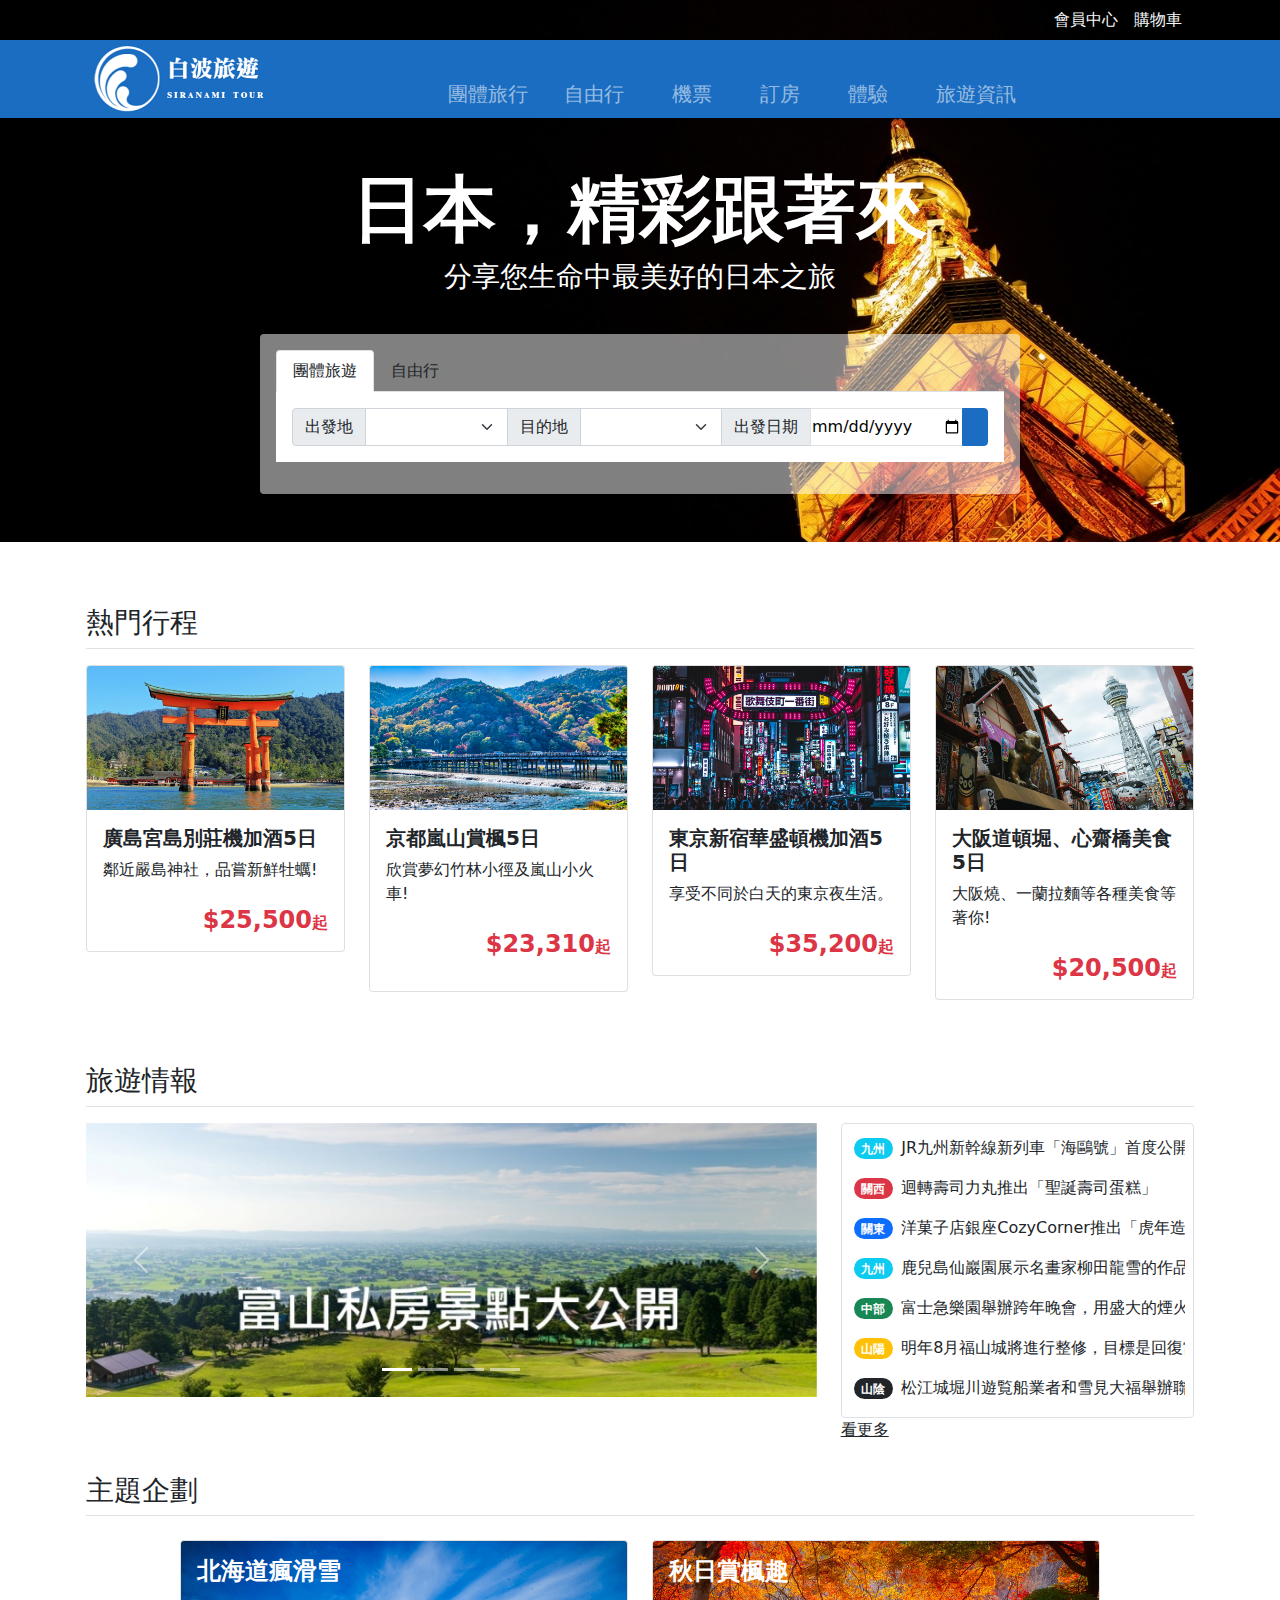
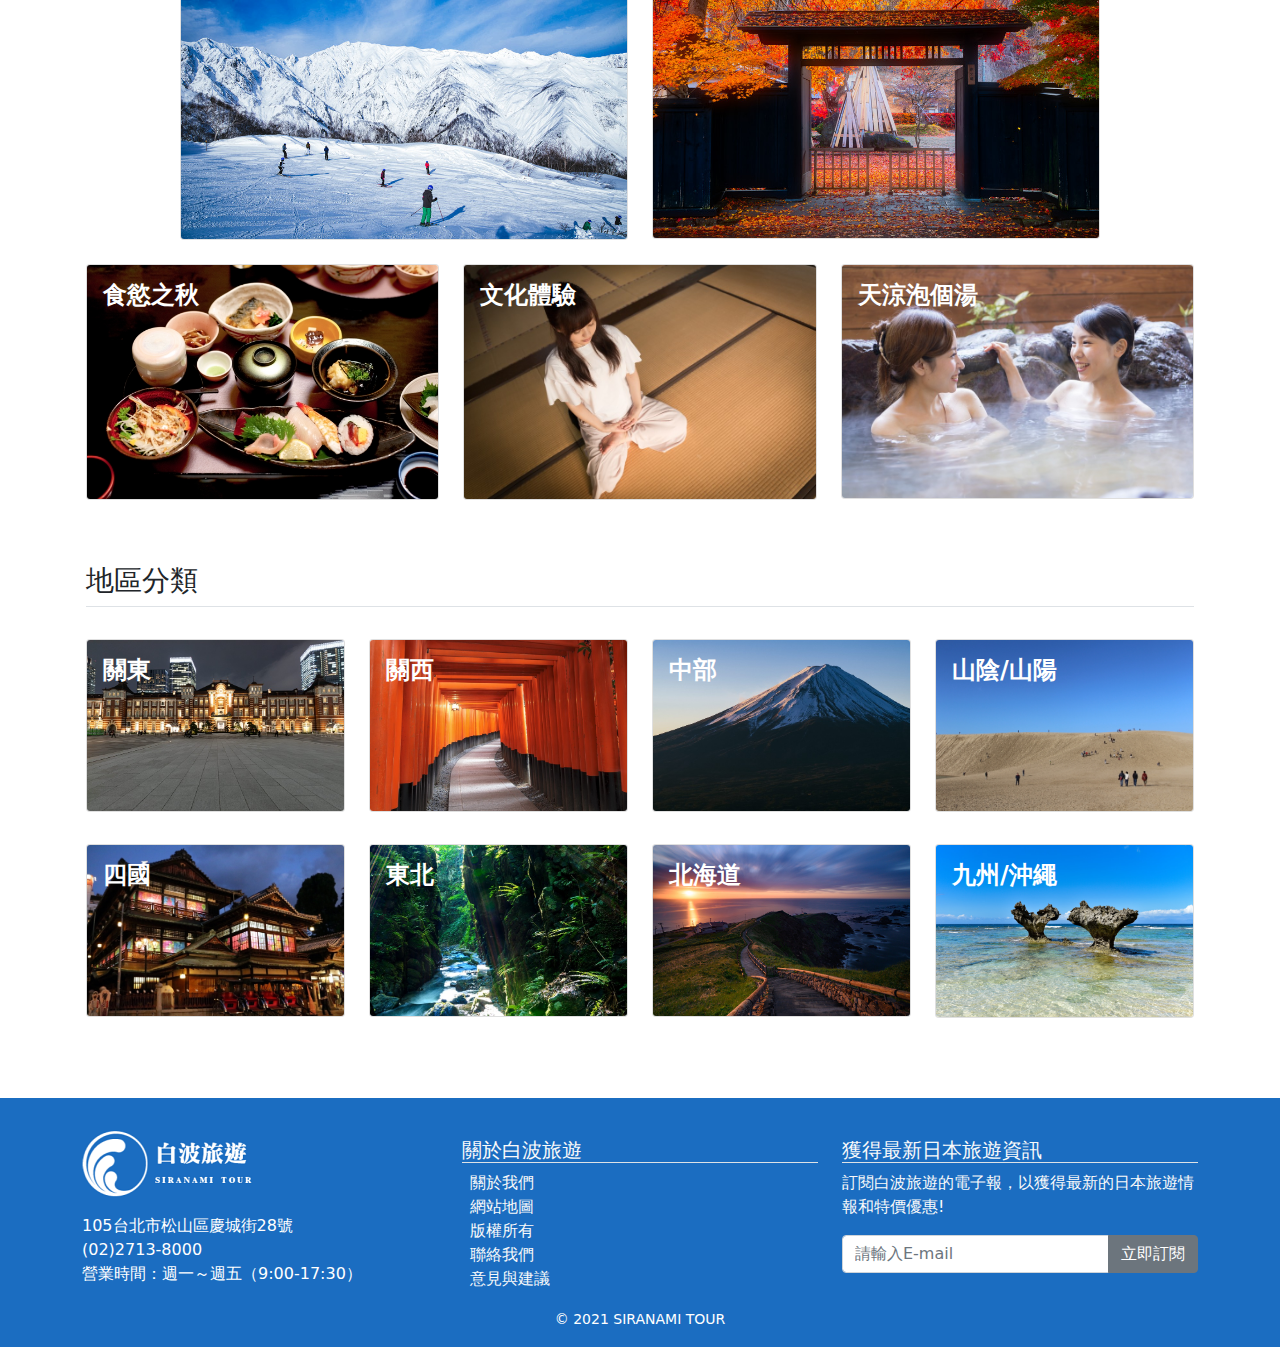
<file: index.html>
<!DOCTYPE html>
<html lang="zh-Hant-TW">
<head>
    <meta charset="UTF-8">
    <meta http-equiv="X-UA-Compatible" content="IE=edge">
    <meta name="viewport" content="width=device-width, initial-scale=1.0">
    <title>白波旅遊</title>
    <meta name="description" content="專營日本觀光的旅行社電商網站，提供有關日本旅遊的自由行、團體行程、計票、住宿，以及當地體驗行程票券和交通的等相關服務">
    <link rel="stylesheet" href="https://pro.fontawesome.com/releases/v5.10.0/css/all.css" integrity="sha384-AYmEC3Yw5cVb3ZcuHtOA93w35dYTsvhLPVnYs9eStHfGJvOvKxVfELGroGkvsg+p" crossorigin="anonymous"/>
    <link rel="stylesheet" href="css/all.css">
    <link rel="icon" href="images/Travel.ico">
</head>
<body>
    <!--header-->
    <div class="indexbg bgset mb-5">
        <div class="container d-flex justify-content-between">
            <ul class="sns d-flex py-2 mb-0 list-unstyled">
                <li class="me-2"><a class="d-block link-light text-decoration-none" href="#"><i class="fab fa-facebook-square fa-lg"></i></a></li>
                <li class="me-2"><a class="d-block link-light text-decoration-none" href="#"><i class="fab fa-twitter-square fa-lg"></i></a></li>
                <li><a class="d-block link-light text-decoration-none" href="#"><i class="fab fa-instagram fa-lg"></i></a></li>
            </ul>
            <ul class="sns d-flex py-2 mb-0 list-unstyled">
                <li class="me-3"><a class="d-block link-light text-decoration-none" href="login.html"><i class="fas fa-user fa-sm"></i>會員中心</a></li>
                <li class="me-3"><a class="d-block link-light text-decoration-none" href="cart1.html"><i class="fas fa-shopping-cart fa-sm"></i>購物車</a></li>
            </ul>
        </div>
        <!--navbar-->
        <div class="bg-siranami">
            <div class="container">
                <nav class="navbar navbar-expand-lg navbar-dark p-0 m-0 bg-siranami">
                    <div class="container-fluid">
                      <a class="navbar-brand" href="index.html">
                        <h1 class="p-0 m-0">白波旅遊</h1>
                      </a>
                      <button class="navbar-toggler" type="button" data-bs-toggle="collapse" data-bs-target="#navbarNav" aria-controls="navbarNav" aria-expanded="false" aria-label="Toggle navigation">
                        <span class="navbar-toggler-icon"></span>
                      </button>
                      <div class="collapse navbar-collapse" id="navbarNav">
                        <ul class="navbar-nav fs-5 text-center mx-auto d-flex">
                          <li class="nav-item text-center mx-1">
                            <a class="nav-link" href="group.html"><i class="fas fa-users"></i><br>團體旅行</a>
                          </li>
                          <li class="nav-item text-center mx-3">
                            <a class="nav-link" href="freetravel.html"><i class="fas fa-suitcase-rolling"></i><br>自由行</a>
                          </li>
                          <li class="nav-item text-center mx-3">
                            <a class="nav-link" href="airtickets.html"><i class="fas fa-plane"></i><br>機票</a>
                          </li>
                          <li class="nav-item text-center mx-3">
                            <a class="nav-link" href="stay.html"><i class="fas fa-hotel"></i><br>訂房</a>
                          </li>
                          <li class="nav-item text-center mx-3">
                            <a class="nav-link" href="activity.html"><i class="fas fa-hiking"></i><br>體驗</a>
                          </li>
                          <li class="nav-item text-center mx-3">
                            <a class="nav-link" href="news.html"><i class="fas fa-map-marked-alt"></i><br>旅遊資訊</a>
                          </li>
                        </ul>
                      </div>
                    </div>
                  </nav>
            </div>
        </div>
        <!--banner-->
        <div class="p-3 my-3 text-white text-center">
            <h2 class="display-2 pt-3 fw-bold">日本，精彩跟著來</h2>
            <h3 class="display-7">分享您生命中最美好的日本之旅</h3>
        </div>
        <!--search-->
        <div class="container my-2">
          <div class="row">
            <div class="col-md-8 searchbar mx-auto rounded mb-5 p-3 mobilesearch">
              <form class="d-flex">
                <input class="form-control me-2" type="search" placeholder="想去哪裡?" aria-label="Search">
                <button class="btn btn-siranami" type="submit"><i class="fas fa-search"></i></button>
              </form>
            </div>

            <div class="col-md-8 searchbar mx-auto rounded mb-5 p-3 pcsearch">
              <ul class="nav nav-tabs" id="myTab" role="tablist">
                <li class="nav-item" role="presentation">
                  <button class="nav-link active text-dark" id="group-tab" data-bs-toggle="tab" data-bs-target="#group" type="button" role="tab" aria-controls="group" aria-selected="true">團體旅遊</button>
                </li>
                <li class="nav-item" role="presentation">
                  <button class="nav-link text-dark" id="free-tab" data-bs-toggle="tab" data-bs-target="#free" type="button" role="tab" aria-controls="free" aria-selected="false">自由行</button>
                </li>
              </ul>
              <div class="tab-content bg-white" id="myTabContent">
                <div class="tab-pane fade show active p-0" id="group" role="tabpanel" aria-labelledby="group-tab">
                  <form class="input-group mb-3 p-3">
                    <label class="input-group-text" for="departure">出發地</label>
                    <select class="form-select" id="departure" required>
                      <option label="" value=""></option>
                      <option value="TSA">台北松山機場(TSA)</option>
                      <option value="TPE">桃園國際機場(TPE)</option>
                      <option value="TPE">台中國際機場(RMQ)</option>
                      <option value="KHH">高雄國際機場(KHH)</option>
                    </select>
                    <label class="input-group-text" for="destination">目的地</label>
                    <select class="form-select" id="destination" required>
                      <option label="" value=""></option>
                      <option value="Tokyo">東京</option>
                      <option value="Nagoya">名古屋</option>
                      <option value="Osaka">大阪</option>
                    </select>
                    <label class="input-group-text" for="date">出發日期</label>
                    <input class="border border-outline-secondary" type="date" name="date" id="date" >
                    <button class="btn btn-siranami" type="submit"><i class="fas fa-search"></i></button>
                  </form>
                </div>
                <div class="tab-pane fade" id="free" role="tabpanel" aria-labelledby="free-tab">
                  <form class="input-group mb-3 p-3">
                    <label class="input-group-text" for="departure">出發地</label>
                    <select class="form-select" id="departure" required>
                      <option label="" value=""></option>
                      <option value="TSA">台北松山機場(TSA)</option>
                      <option value="TPE">台灣桃園機場(TPE)</option>
                      <option value="KHH">高雄機場(KHH)</option>
                    </select>
                    <label class="input-group-text" for="destination">目的地</label>
                    <select class="form-select" id="destination" required>
                      <option label="" value=""></option>
                      <option value="Tokyo">東京</option>
                      <option value="Nagoya">名古屋</option>
                      <option value="Osaka">大阪</option>
                    </select>
                    <label class="input-group-text" for="date">出發日期</label>
                    <input class="border border-outline-secondary" type="date" name="date" id="date" >
                    <button class="btn btn-siranami" type="submit"><i class="fas fa-search"></i></button>
                  </form>
                </div>
              </div>
            </div>
          </div>
        </div> 
    </div>
    <!--popular-->
    <div class="container p-3">
      <h3 class=" border-bottom pb-2"><i class="fab fa-hotjar"></i>熱門行程</h3>
      <ul class="row ps-0 list-unstyled">
        <li class="col-lg-3 col-md-6 my-2">
            <div class="card cardstyle">
              <a class="text-decoration-none" href="#">
                <img class="card-img-top" src="images/miyashima.jpg" alt="">
              <div class="card-body p-3">
                <h5 class="card-title text-dark fw-bold">廣島宮島別莊機加酒5日</h5>
                <p class="card-text text-dark">鄰近嚴島神社，品嘗新鮮牡蠣!</p>
              </div>
              <div class="card-footer text-end bg-transparent border-0">
                <h4 class="text-danger fw-bold">$25,500<span class="fs-6">起</span></h4>
              </div>
              </a>
            </div>
        </li>
        <li class="col-lg-3 col-md-6 my-2">
          <div class="card cardstyle h-100">
            <a class="text-decoration-none" href="#">
              <img class="card-img-top" src="images/kyoto.jpg" alt="">
            <div class="card-body p-3">
              <h5 class="card-title text-dark fw-bold">京都嵐山賞楓5日</h5>
              <p class="card-text text-dark">欣賞夢幻竹林小徑及嵐山小火車!</p>
            </div>
            <div class="card-footer text-end bg-transparent border-0">
              <h4 class="text-danger fw-bold">$23,310<span class="fs-6">起</span></h4>
            </div>
            </a>
          </div>
        </li>
        <li class="col-lg-3 col-md-6 my-2">
          <div class="card cardstyle">
            <a class="text-decoration-none" href="#">
              <img class="card-img-top" src="images/kazukihiroA65DSCF0114_TP_V.jpg" alt="">
              <div class="card-body p-3">
                <h5 class="card-title text-dark fw-bold">東京新宿華盛頓機加酒5日</h5>
                <p class="card-text text-dark">享受不同於白天的東京夜生活。</p>
              </div>
              <div class="card-footer text-end bg-transparent border-0">
                <h4 class="text-danger fw-bold">$35,200<span class="fs-6">起</span></h4>
              </div>
            </a>
          </div>
        </li>
        <li class="col-lg-3 col-md-6 mt-2">
          <div class="card cardstyle">
            <a class="text-decoration-none" href="#">
              <img class="card-img-top" src="images/HO906SDIM3805.jpg" alt="">
            <div class="card-body p-3">
              <h5 class="card-title text-dark fw-bold">大阪道頓堀、心齋橋美食5日</h5>
              <p class="card-text text-dark">大阪燒、一蘭拉麵等各種美食等著你!</p>
            </div>
            <div class="card-footer text-end bg-transparent border-0">
              <h4 class="text-danger fw-bold">$20,500<span class="fs-6">起</span></h4>
            </div>
            </a>
          </div>
        </li>
      </ul>
    </div>
    <!--travelinfo-->
    <div class="container p-3">
      <h3 class="my-3 border-bottom pb-2"><i class="fab fa-hotjar"></i>旅遊情報</h3>
      <div class="row">
        <!--carousel-->
        <div class="col-lg-8 mb-3">
          <div id="carouselExampleCaptions" class="carousel slide" data-bs-ride="carousel">
            <div class="carousel-indicators">
              <button type="button" data-bs-target="#carouselExampleCaptions" data-bs-slide-to="0" class="active" aria-current="true" aria-label="Slide 1"></button>
              <button type="button" data-bs-target="#carouselExampleCaptions" data-bs-slide-to="1" aria-label="Slide 2"></button>
              <button type="button" data-bs-target="#carouselExampleCaptions" data-bs-slide-to="2" aria-label="Slide 3"></button>
              <button type="button" data-bs-target="#carouselExampleCaptions" data-bs-slide-to="3" aria-label="Slide 4"></button>
            </div>
            <div class="carousel-inner">
              <div class="carousel-item active">
                <a class="text-decoration-none" href="#">
                  <img src="images/carousel1.jpg" class="d-block w-100" alt="...">
                </a>
              </div>
              <div class="carousel-item">
                <a class="text-decoration-none" href="#">
                  <img src="images/carousel2.jpg" class="d-block w-100" alt="...">
                </a>
              </div>
              <div class="carousel-item">
                <a href="#" class="text-decoration-none">
                  <img src="images/carousel3.jpg" class="d-block w-100" alt="...">
                </a>
              </div>
              <div class="carousel-item">
                <a href="#" class="text-decoration-none">
                  <img src="images/carousel4.jpg" class="d-block w-100" alt="...">
                </a>
              </div>
            </div>
            <button class="carousel-control-prev" type="button" data-bs-target="#carouselExampleCaptions" data-bs-slide="prev">
              <span class="carousel-control-prev-icon" aria-hidden="true"></span>
              <span class="visually-hidden">Previous</span>
            </button>
            <button class="carousel-control-next" type="button" data-bs-target="#carouselExampleCaptions" data-bs-slide="next">
              <span class="carousel-control-next-icon" aria-hidden="true"></span>
              <span class="visually-hidden">Next</span>
            </button>
          </div>
        </div>
        <!--info-->
        <div class="col-lg-4">
          <div class="travelinfo">
            <div class=" border border-haizakura rounded py-1 px-2 infolist">
              <ul class="text-truncate ps-1">
                <li class="list-unstyled py-2"><a class="text-decoration-none link-dark" href="#" title="JR九州新幹線新列車「海鷗號」首度公開"><span class="badge rounded-pill bg-info text-dark me-2 text-white">九州</span>JR九州新幹線新列車「海鷗號」首度公開</a></li>
                <li class="list-unstyled py-2"><a class="text-decoration-none link-dark" href="#" title="迴轉壽司力丸推出「聖誕壽司蛋糕」"><span class="badge rounded-pill bg-danger text-dark me-2 text-white">關西</span>迴轉壽司力丸推出「聖誕壽司蛋糕」</a></li>
                <li class="list-unstyled py-2"><a class="text-decoration-none link-dark" href="#" title="洋菓子店銀座CozyCorner推出「虎年造型蛋糕」"><span class="badge rounded-pill bg-primary text-dark me-2 text-white">關東</span>洋菓子店銀座CozyCorner推出「虎年造型蛋糕</a></li>
                <li class="list-unstyled py-2"><a class="text-decoration-none link-dark" href="#" title="鹿兒島仙巖園展示名畫家柳田龍雪的作品「虎圖」"><span class="badge rounded-pill bg-info text-dark me-2 text-white">九州</span>鹿兒島仙巖園展示名畫家柳田龍雪的作品「虎圖」</a></li>
                <li class="list-unstyled py-2"><a class="text-decoration-none link-dark" href="#" title="富士急樂園舉辦跨年晚會，用盛大的煙火迎接新年"><span class="badge rounded-pill bg-success text-dark me-2 text-white">中部</span>富士急樂園舉辦跨年晚會，用盛大的煙火迎接新年</a></li>
                <li class="list-unstyled py-2"><a class="text-decoration-none link-dark" href="#" title="明年8月福山城將進行整修，目標是回復當初建城的樣貌"><span class="badge rounded-pill bg-warning text-dark me-2 text-white">山陽</span>明年8月福山城將進行整修，目標是回復當初建城的樣貌</a></li>
                <li class="list-unstyled py-2"><a class="text-decoration-none link-dark" href="#" title="松江城堀川遊覧船業者和雪見大福舉辦聯動活動"><span class="badge rounded-pill bg-dark text-dark me-2 text-white">山陰</span>松江城堀川遊覧船業者和雪見大福舉辦聯動活動</a></li>
              </ul>
            </div>
            <a class="seemore link-dark" href="news.html">看更多</a>
          </div>
        </div>
      </div>
    </div>
    <!--theme-->
    <div class="container p-3">
      <h3 class="mb-3 border-bottom pb-2"><i class="fas fa-pen"></i>主題企劃</h3>
      <ul class="row p-0 py-2 list-unstyled mb-0 d-flex justify-content-center">
        <li class="col-lg-5 col-md-6">
          <div class="card cardstyle mb-3">
            <a class="text-decoration-none" href="#">
              <img src="images/kumakichi923_1_TP_V.jpg" class="card-img" alt="...">
              <div class="card-img-overlay">
                <h4 class="card-title fw-bold text-white">北海道瘋滑雪</h4>
              </div>
            </a>
          </div>
        </li>
        <li class="col-lg-5 col-md-6">
          <div class="card cardstyle mb-3">
            <a class="text-decoration-none" href="#">
              <img src="images/IMG_5224-1600x1067.jpg" class="card-img" alt="...">
              <div class="card-img-overlay">
                <h4 class="card-title fw-bold text-white">秋日賞楓趣</h4>
              </div>
            </a>
          </div>
        </li>
      </ul>
      <ul class="row p-0 list-unstyled">
        <li class="col-lg-4 col-md-6">
          <div class="card cardstyle mb-3">
            <a class="text-decoration-none" href="#">
              <img src="images/22930227_s.jpg" class="card-img" alt="...">
            <div class="card-img-overlay">
              <h4 class="card-title fw-bold text-white">食慾之秋</h4>
            </div>
            </a>
          </div>
        </li>
        <li class="col-lg-4 col-md-6">
          <div class="card cardstyle mb-3">
            <a class="text-decoration-none" href="#">
              <img src="images/1342744_s.jpg" class="card-img" alt="...">
              <div class="card-img-overlay">
                <h4 class="card-title text-white fw-bold">文化體驗</h4>
              </div>
            </a>
          </div>
        </li>
        <li class="col-lg-4 col-md-12">
          <div class="card cardstyle">
            <a class="text-decoration-none" href="#">
              <img src="images/4078471_s.jpg" class="card-img" alt="...">
              <div class="card-img-overlay">
                <h4 class="card-title text-white fw-bold">天涼泡個湯</h4>
              </div>
            </a>
          </div>
        </li>
      </ul>
    </div>
    <!--classification-->
    <div class="container p-3">
      <h3 class="mb-3 border-bottom pb-2"><i class="fas fa-map-marked-alt"></i>地區分類</h3>
      <ul class="row list-unstyled">
        <li class="col-lg-3 col-md-6 mt-3">
          <div class="card cardstyle">
            <a href="#" class="text-decoration-none">
              <img src="images/關東.jpg" class="card-img" alt="...">
              <div class="card-img-overlay">
                <h4 class="card-title text-white fw-bold">關東</h4>
              </div>
            </a>
          </div>
        </li>
        <li class="col-lg-3 col-md-6 mt-3">
          <div class="card cardstyle">
            <a href="#" class="text-decoration-none">
              <img src="images/關西.jpg" class="card-img" alt="...">
              <div class="card-img-overlay">
                <h4 class="card-title text-white fw-bold">關西</h4>
              </div>
            </a>
          </div>
        </li>
        <li class="col-lg-3 col-md-6 mt-3">
          <div class="card cardstyle">
            <a href="#" class="text-decoration-none">
              <img src="images/中部.jpg" class="card-img" alt="...">
              <div class="card-img-overlay">
                <h4 class="card-title text-white fw-bold">中部</h4>
              </div>
            </a>
          </div>
        </li>
        <li class="col-lg-3 col-md-6 mt-3">
          <div class="card cardstyle">
            <a href="#" class="text-decoration-none">
              <img src="images/山陰.jpg" class="card-img" alt="...">
              <div class="card-img-overlay">
                <h4 class="card-title text-white fw-bold">山陰/山陽</h4>
              </div>
            </a>
          </div>
        </li>
      </ul>
      <ul class="row list-unstyled">
        <li class="col-lg-3 col-md-6 mt-3">
          <div class="card cardstyle">
            <a href="#" class="text-decoration-none">
              <img src="images/四國.jpg" class="card-img" alt="...">
              <div class="card-img-overlay">
                <h4 class="card-title text-white fw-bold">四國</h4>
              </div>
            </a>
          </div>
        </li>
        <li class="col-lg-3 col-md-6 mt-3">
          <div class="card cardstyle">
            <a href="#" class="text-decoration-none">
              <img src="images/東北.jpg" class="card-img" alt="...">
              <div class="card-img-overlay">
                <h4 class="card-title text-white fw-bold">東北</h4>
              </div>
            </a>
          </div>
        </li>
        <li class="col-lg-3 col-md-6 mt-3">
          <div class="card cardstyle">
            <a href="#" class="text-decoration-none">
              <img src="images/北海道.jpg" class="card-img" alt="...">
              <div class="card-img-overlay">
                <h4 class="card-title text-white fw-bold">北海道</h4>
              </div>
            </a>
          </div>
        </li>
        <li class="col-lg-3 col-md-6 mt-3">
          <div class="card cardstyle">
            <a href="#" class="text-decoration-none">
              <img src="images/沖繩.jpg" class="card-img" alt="...">
              <div class="card-img-overlay">
                <h4 class="card-title text-white fw-bold">九州/沖繩</h4>
              </div>
            </a>
          </div>
        </li>
      </ul>
    </div>
    <!--footer-->
    <footer class="bg-siranami mt-5 py-3">
      <div class="container">
        <div class="row">
          <div class="col-lg-4 col-md-6">
            <img class="py-3" src="images/logo.png" alt="logo">
            <ul class="list-unstyled text-white">
              <li>105台北市松山區慶城街28號</li>
              <li>(02)2713-8000</li>
              <li>營業時間：週一～週五（9:00-17:30）</li>
            </ul>
          </div>
          <div class="col-lg-4 text-light aboutus">
            <h5 class="pt-4 border-bottom">關於白波旅遊</h5>
            <ul class="list-unstyled contactus">
              <li><a class="mx-2 text-decoration-none link-light" href="#">關於我們</a></li>
              <li><a class="mx-2 text-decoration-none link-light" href="#">網站地圖</a></li>
              <li><a class="mx-2 text-decoration-none link-light" href="#">版權所有</a></li>
              <li><a class="mx-2 text-decoration-none link-light" href="#">聯絡我們</a></li>
              <li><a class="mx-2 text-decoration-none link-light" href="#">意見與建議</a></li>
            </ul>
          </div>
          <forum class="col-lg-4 col-md-6 text-light">
            <h5 class="pt-4 border-bottom">獲得最新日本旅遊資訊</h5>
            <p>訂閱白波旅遊的電子報，以獲得最新的日本旅遊情報和特價優惠!</p>
            <div class="input-group">
              <input class="form-control" type="email" name="news" id="subscribe" placeholder="請輸入E-mail">
              <button type="submit" class="btn btn-secondary">立即訂閱</button>
            </div>
          </forum>
          <p class="text-center text-white m-0"><small>&copy; 2021 SIRANAMI TOUR</small></p>
        </div>
      </div>
    </footer>
    <!--bs5-->
    <script src="js/bootstrap.bundle.min.js"></script>
</body>
</html>
</file>
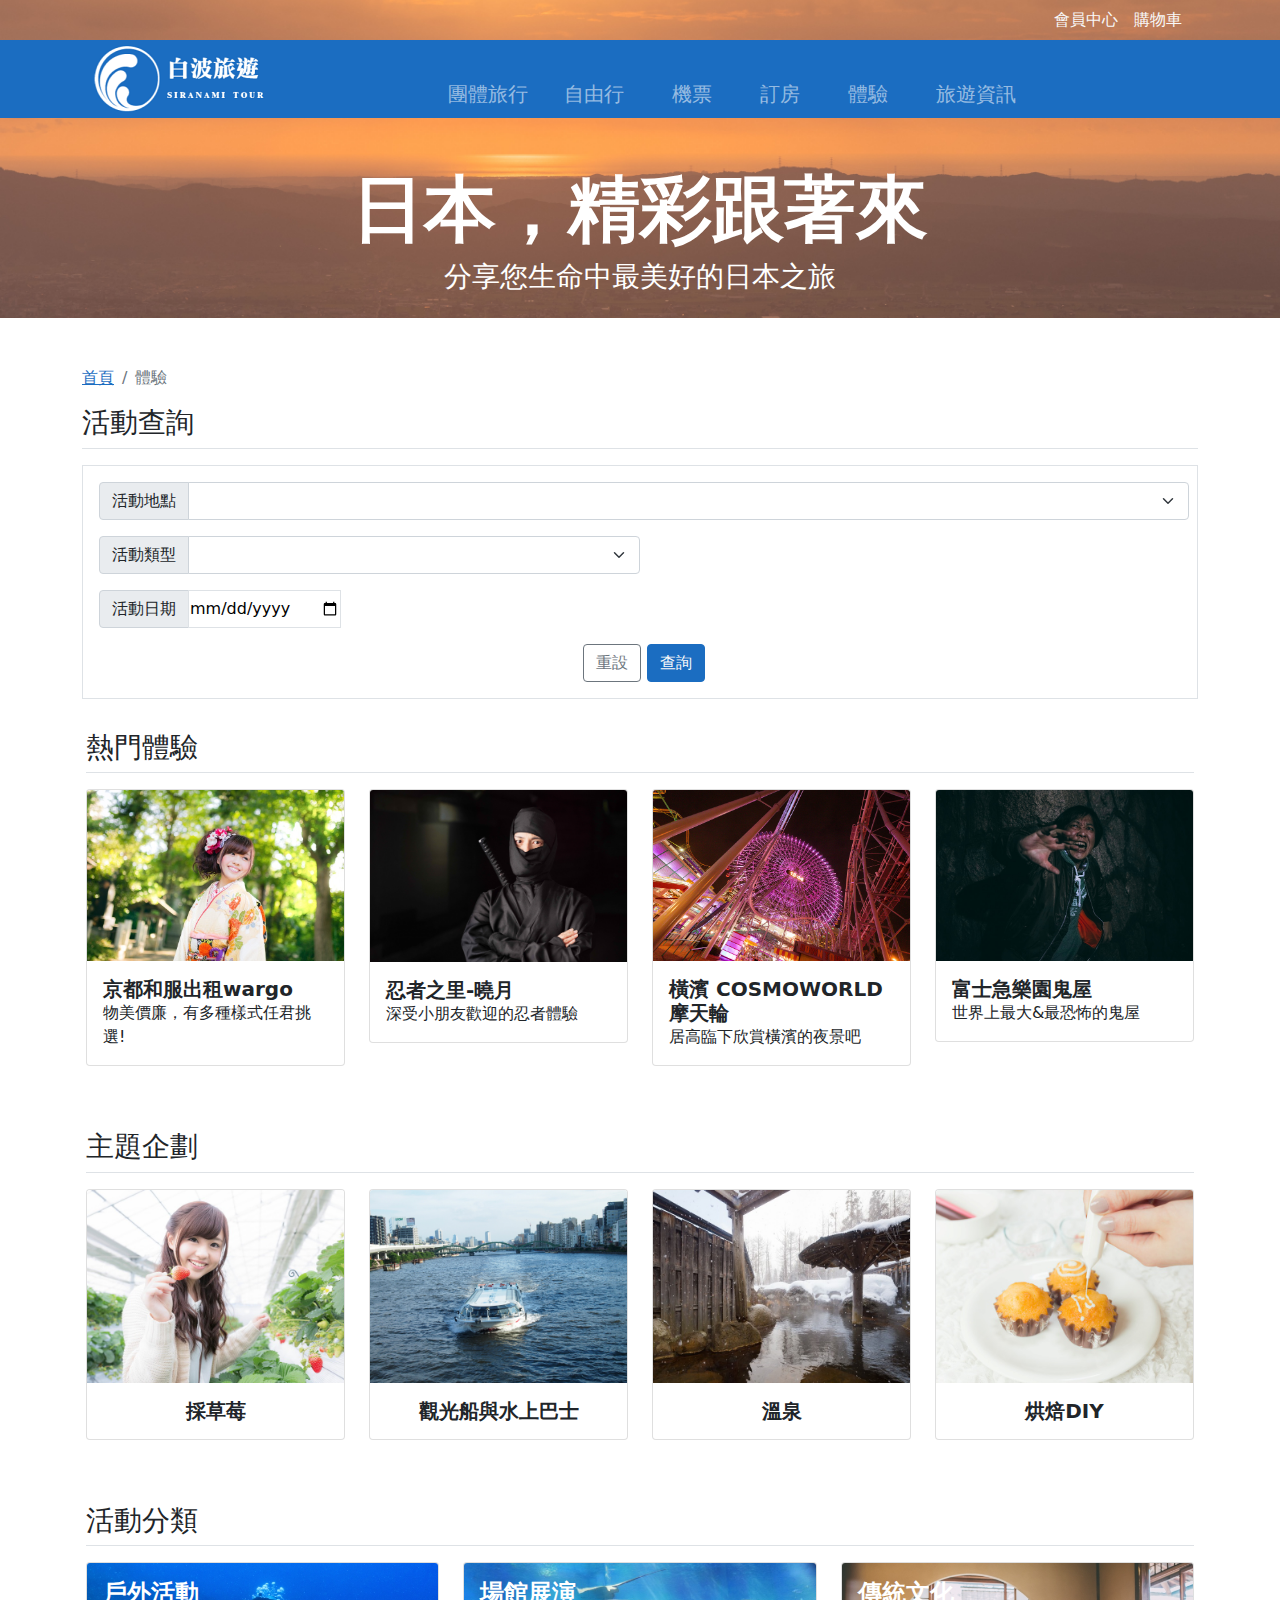
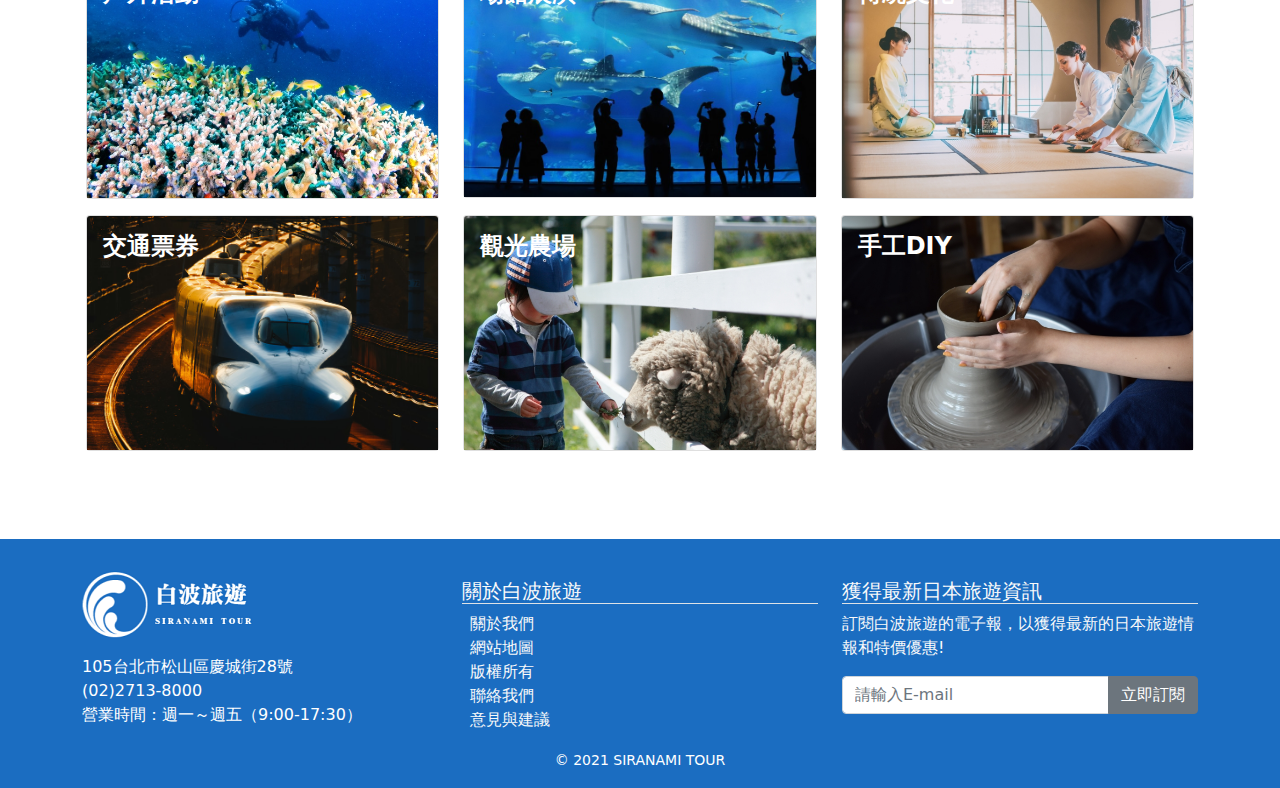
<file: activity.html>
<!DOCTYPE html>
<html lang="zh-Hant-TW">
<head>
    <meta charset="UTF-8">
    <meta http-equiv="X-UA-Compatible" content="IE=edge">
    <meta name="viewport" content="width=device-width, initial-scale=1.0">
    <title>體驗 - 白波旅遊</title>
    <meta name="description" content="專營日本觀光的旅行社電商網站，提供有關日本旅遊的自由行、團體行程、計票、住宿，以及當地體驗行程票券和交通的等相關服務">
    <link rel="stylesheet" href="https://pro.fontawesome.com/releases/v5.10.0/css/all.css" integrity="sha384-AYmEC3Yw5cVb3ZcuHtOA93w35dYTsvhLPVnYs9eStHfGJvOvKxVfELGroGkvsg+p" crossorigin="anonymous"/>
    <link rel="stylesheet" href="css/all.css">
    <link rel="icon" href="images/Travel.ico">
</head>
<body>
    <!--header-->
    <div class="shopbg bgset mb-5">
        <div class="container d-flex justify-content-between">
            <ul class="sns d-flex py-2 mb-0 list-unstyled">
                <li class="me-2"><a class="d-block link-light text-decoration-none" href="#"><i class="fab fa-facebook-square fa-lg"></i></a></li>
                <li class="me-2"><a class="d-block link-light text-decoration-none" href="#"><i class="fab fa-twitter-square fa-lg"></i></a></li>
                <li><a class="d-block link-light text-decoration-none" href="#"><i class="fab fa-instagram fa-lg"></i></a></li>
            </ul>
            <ul class="sns d-flex py-2 mb-0 list-unstyled">
                <li class="me-3"><a class="d-block link-light text-decoration-none" href="login.html"><i class="fas fa-user fa-sm"></i>會員中心</a></li>
                <li class="me-3"><a class="d-block link-light text-decoration-none" href="cart1.html"><i class="fas fa-shopping-cart fa-sm"></i>購物車</a></li>
            </ul>
        </div>
        <!--navbar-->
        <div class="bg-siranami">
            <div class="container">
                <nav class="navbar navbar-expand-lg navbar-dark p-0 m-0 bg-siranami">
                    <div class="container-fluid">
                      <a class="navbar-brand" href="index.html">
                        <h1 class="p-0 m-0">白波旅遊</h1>
                      </a>
                      <button class="navbar-toggler" type="button" data-bs-toggle="collapse" data-bs-target="#navbarNav" aria-controls="navbarNav" aria-expanded="false" aria-label="Toggle navigation">
                        <span class="navbar-toggler-icon"></span>
                      </button>
                      <div class="collapse navbar-collapse" id="navbarNav">
                        <ul class="navbar-nav fs-5 text-center mx-auto d-flex">
                          <li class="nav-item text-center mx-1">
                            <a class="nav-link" href="group.html"><i class="fas fa-users"></i><br>團體旅行</a>
                          </li>
                          <li class="nav-item text-center mx-3">
                            <a class="nav-link" href="freetravel.html"><i class="fas fa-suitcase-rolling"></i><br>自由行</a>
                          </li>
                          <li class="nav-item text-center mx-3">
                            <a class="nav-link" href="airtickets.html"><i class="fas fa-plane"></i><br>機票</a>
                          </li>
                          <li class="nav-item text-center mx-3">
                            <a class="nav-link" href="stay.html"><i class="fas fa-hotel"></i><br>訂房</a>
                          </li>
                          <li class="nav-item text-center mx-3">
                            <a class="nav-link" href="activity.html"><i class="fas fa-hiking"></i><br>體驗</a>
                          </li>
                          <li class="nav-item text-center mx-3">
                            <a class="nav-link" href="news.html"><i class="fas fa-map-marked-alt"></i><br>旅遊資訊</a>
                          </li>
                        </ul>
                      </div>
                    </div>
                  </nav>
            </div>
        </div>
        <!--banner-->
        <div class="p-3 my-3 text-white text-center">
            <h2 class="display-2 pt-3 fw-bold">日本，精彩跟著來</h2>
            <h3 class="display-7">分享您生命中最美好的日本之旅</h3>
        </div>
    </div>
    <div class="container">
        <!--breadcrumb-->
        <nav aria-label="breadcrumb">
            <ol class="breadcrumb">
            <li class="breadcrumb-item"><a class="link-siranami" href="#">首頁</a></li>
            <li class="breadcrumb-item active" aria-current="page">體驗</li>
            </ol>
        </nav>
        <!--search-->
        <h3 class=" border-bottom pb-2"><i class="fas fa-search-plus"></i>活動查詢</h3>
        <div class="tab-pane fade show my-3 ps-2 border active" id="oneway" role="tabpanel" aria-labelledby="oneway-tab">
            <div class="row g-2 px-2 pt-3">
              <div class="col mb-3">
                  <div class="input-group">
                      <label class="input-group-text" for="destination">活動地點</label>
                      <select class="form-select" id="destination" required>
                          <option label="" value=""></option>
                          <optgroup label="關東">
                            <option value="Tokyo">東京</option>
                            <option value="Ibaraki">茨城</option>
                            <option value="Saitama">埼玉</option>
                          </optgroup>
                          <optgroup label="關西">
                            <option value="Oosaka">大阪</option>
                            <option value="Kyoto">京都</option>
                            <option value="Kobe">神戶</option>
                          </optgroup>
                      </select>
                  </div>
              </div>
            </div>
            <div class="row g-2 px-2">
                <div class="col-md-6 mb-3">
                  <div class="input-group">
                      <label class="input-group-text" for="activity">活動類型</label>
                      <select class="form-select" id="activity" required>
                          <option label="" value=""></option>
                          <optgroup label="戶外活動">
                            <option value="Tokyo">漆彈</option>
                            <option value="Ibaraki">露營</option>
                          </optgroup>
                          <optgroup label="手工DIY">
                            <option value="Oosaka">陶藝體驗</option>
                            <option value="Kyoto">蠟燭DIY</option>
                          </optgroup>
                      </select>
                  </div>
                </div>
              </div>
            <div class="row g-2 px-2">
                <div class="col-md-6 mb-3">
                  <div class="input-group">
                      <label class="input-group-text" for="departuredate">活動日期</label>
                      <input class="border border-outline-secondary" type="date" name="date" id="departuredate" >
                  </div>
                </div>
            </div>
            <div class="col-12 mb-3 text-center">
              <input class="btn btn-outline-secondary" type="reset" value="重設">
              <input class="btn btn-siranami text-light" type="submit" value="查詢">
            </div>
          </div>
    </div>
    <!--popular-activity-->
    <div class=" mb-2 container p-3">
      <h3 class=" border-bottom pb-2"><i class="fab fa-hotjar"></i>熱門體驗</h3>
      <ul class="row ps-0 list-unstyled">
        <li class="col-lg-3 col-md-6 my-2">
            <div class="card cardstyle">
              <a class="text-decoration-none" href="#">
                <img class="card-img-top" src="images/a-和服.jpg" alt="">
                <div class="card-body p-3">
                  <h5 class="card-title m-0 text-dark fw-bold">京都和服出租wargo</h5>
                  <p class="card-text text-dark">物美價廉，有多種樣式任君挑選!</p>
                </div>
              </a>
            </div>
        </li>
        <li class="col-lg-3 col-md-6 my-2">
          <div class="card cardstyle">
            <a class="text-decoration-none" href="#">
              <img class="card-img-top" src="images/a-忍者.jpg" alt="">
              <div class="card-body p-3">
                <h5 class="card-title m-0 text-dark fw-bold">忍者之里-曉月</h5>
                <p class="card-text text-dark">深受小朋友歡迎的忍者體驗</p>
              </div>
            </a>
          </div>
        </li>
        <li class="col-lg-3 col-md-6 my-2">
          <div class="card cardstyle">
            <a class="text-decoration-none" href="#">
              <img class="card-img-top" src="images/a-摩天輪.jpg" alt="">
              <div class="card-body p-3">
                <h5 class="card-title m-0 text-dark fw-bold">橫濱 COSMOWORLD摩天輪</h5>
                <p class="card-text text-dark">居高臨下欣賞橫濱的夜景吧</p>
              </div>
            </a>
          </div>
        </li>
        <li class="col-lg-3 col-md-6 my-2">
          <div class="card cardstyle">
            <a class="text-decoration-none" href="#">
              <img class="card-img-top" src="images/a-鬼屋.jpg" alt="">
              <div class="card-body p-3">
                <h5 class="card-title m-0 text-dark fw-bold">富士急樂園鬼屋</h5>
                <p class="card-text text-dark">世界上最大&最恐怖的鬼屋</p>
              </div>
            </a>
          </div>
        </li>
      </ul>
    </div>
    <!--theme-->
    <div class=" mb-2 container p-3">
      <h3 class=" border-bottom pb-2"><i class="fas fa-pen"></i>主題企劃</h3>
      <ul class="row ps-0 list-unstyled">
        <li class="col-lg-3 col-md-6 my-2">
            <div class="card cardstyle">
              <a class="text-decoration-none" href="#">
                <img class="card-img-top" src="images/a-草莓.jpg" alt="">
                <div class="card-body text-center p-3">
                  <h5 class="card-title m-0 text-dark fw-bold">採草莓</h5>
                </div>
              </a>
            </div>
        </li>
        <li class="col-lg-3 col-md-6 my-2">
          <div class="card cardstyle">
            <a class="text-decoration-none" href="#">
              <img class="card-img-top" src="images/a-水上巴士.jpg" alt="">
              <div class="card-body text-center p-3">
                <h5 class="card-title m-0 text-dark fw-bold">觀光船與水上巴士</h5>
              </div>
            </a>
          </div>
        </li>
        <li class="col-lg-3 col-md-6 my-2">
          <div class="card cardstyle">
            <a class="text-decoration-none" href="#">
              <img class="card-img-top" src="images/a-溫泉.jpg" alt="">
              <div class="card-body text-center p-3">
                <h5 class="card-title m-0 text-dark fw-bold">溫泉</h5>
              </div>
            </a>
          </div>
        </li>
        <li class="col-lg-3 col-md-6 my-2">
          <div class="card cardstyle">
            <a class="text-decoration-none" href="#">
              <img class="card-img-top" src="images/a-烘焙.jpg" alt="">
              <div class="card-body text-center p-3">
                <h5 class="card-title m-0 text-dark fw-bold">烘焙DIY</h5>
              </div>
            </a>
          </div>
        </li>
      </ul>
    </div>
    <!--activity classes-->
    <div class=" mb-2 container p-3">
      <h3 class=" border-bottom pb-2"><i class="fas fa-biking"></i>活動分類</h3>
      <ul class="row ps-0 list-unstyled">
        <li class="col-md-4 col-6 my-2">
            <div class="card cardstyle">
              <a class="text-decoration-none" href="#">
                <img class="card-img-top" src="images/a-戶外.jpg" alt="戶外活動">
                <div class="card-img-overlay">
                  <h4 class="d-inline text-white fw-bold">戶外活動</h4>
                </div>
              </a>
            </div>
        </li>
        <li class="col-md-4 col-6 my-2">
          <div class="card cardstyle">
            <a class="text-decoration-none" href="#">
              <img class="card-img-top" src="images/a-室內.jpg" alt="場館展演">
              <div class="card-img-overlay">
                <h4 class="d-inline text-white fw-bold">場館展演</h4>
              </div>
            </a>
          </div>
        </li>
        <li class="col-md-4 col-6 my-2">
          <div class="card cardstyle">
            <a class="text-decoration-none" href="#">
              <img class="card-img-top" src="images/a-文化.jpg" alt="傳統文化">
              <div class="card-img-overlay">
                <h4 class="d-inline text-white fw-bold">傳統文化</h4>
              </div>
            </a>
          </div>
        </li>
        <li class="col-md-4 col-6 my-2">
          <div class="card cardstyle">
            <a class="text-decoration-none" href="#">
              <img class="card-img-top" src="images/a-交通.jpg" alt="交通票券">
              <div class="card-img-overlay">
                <h4 class="d-inline text-white fw-bold">交通票券</h4>
              </div>
            </a>
          </div>
        </li>
        <li class="col-md-4 col-6 my-2">
          <div class="card cardstyle">
            <a class="text-decoration-none" href="#">
              <img class="card-img-top" src="images/a-農場.jpg" alt="觀光農場">
              <div class="card-img-overlay">
                <h4 class="d-inline text-white fw-bold">觀光農場</h4>
              </div>
            </a>
          </div>
        </li>
        <li class="col-md-4 col-6 my-2">
          <div class="card cardstyle">
            <a class="text-decoration-none" href="#">
              <img class="card-img-top" src="images/a-diy.jpg" alt="手工藝/DIY">
              <div class="card-img-overlay">
                <h4 class="d-inline text-white fw-bold">手工DIY</h4>
              </div>
            </a>
          </div>
        </li>
      </ul>
    </div>
    <!--footer-->
    <footer class="bg-siranami mt-5 py-3">
      <div class="container">
        <div class="row">
          <div class="col-lg-4 col-md-6">
            <img class="py-3" src="images/logo.png" alt="logo">
            <ul class="list-unstyled text-white">
              <li>105台北市松山區慶城街28號</li>
              <li>(02)2713-8000</li>
              <li>營業時間：週一～週五（9:00-17:30）</li>
            </ul>
          </div>
          <div class="col-lg-4 text-light aboutus">
            <h5 class="pt-4 border-bottom">關於白波旅遊</h5>
            <ul class="list-unstyled contactus">
              <li><a class="mx-2 text-decoration-none link-light" href="#">關於我們</a></li>
              <li><a class="mx-2 text-decoration-none link-light" href="#">網站地圖</a></li>
              <li><a class="mx-2 text-decoration-none link-light" href="#">版權所有</a></li>
              <li><a class="mx-2 text-decoration-none link-light" href="#">聯絡我們</a></li>
              <li><a class="mx-2 text-decoration-none link-light" href="#">意見與建議</a></li>
            </ul>
          </div>
          <forum class="col-lg-4 col-md-6 text-light">
            <h5 class="pt-4 border-bottom">獲得最新日本旅遊資訊</h5>
            <p>訂閱白波旅遊的電子報，以獲得最新的日本旅遊情報和特價優惠!</p>
            <div class="input-group">
              <input class="form-control" type="email" name="news" id="subscribe" placeholder="請輸入E-mail">
              <button type="submit" class="btn btn-secondary">立即訂閱</button>
            </div>
          </forum>
          <p class="text-center text-white m-0"><small>&copy; 2021 SIRANAMI TOUR</small></p>
        </div>
      </div>
    </footer>
    <!--bs5-->
    <script src="js/bootstrap.bundle.min.js"></script>
</body>
</html>
</file>
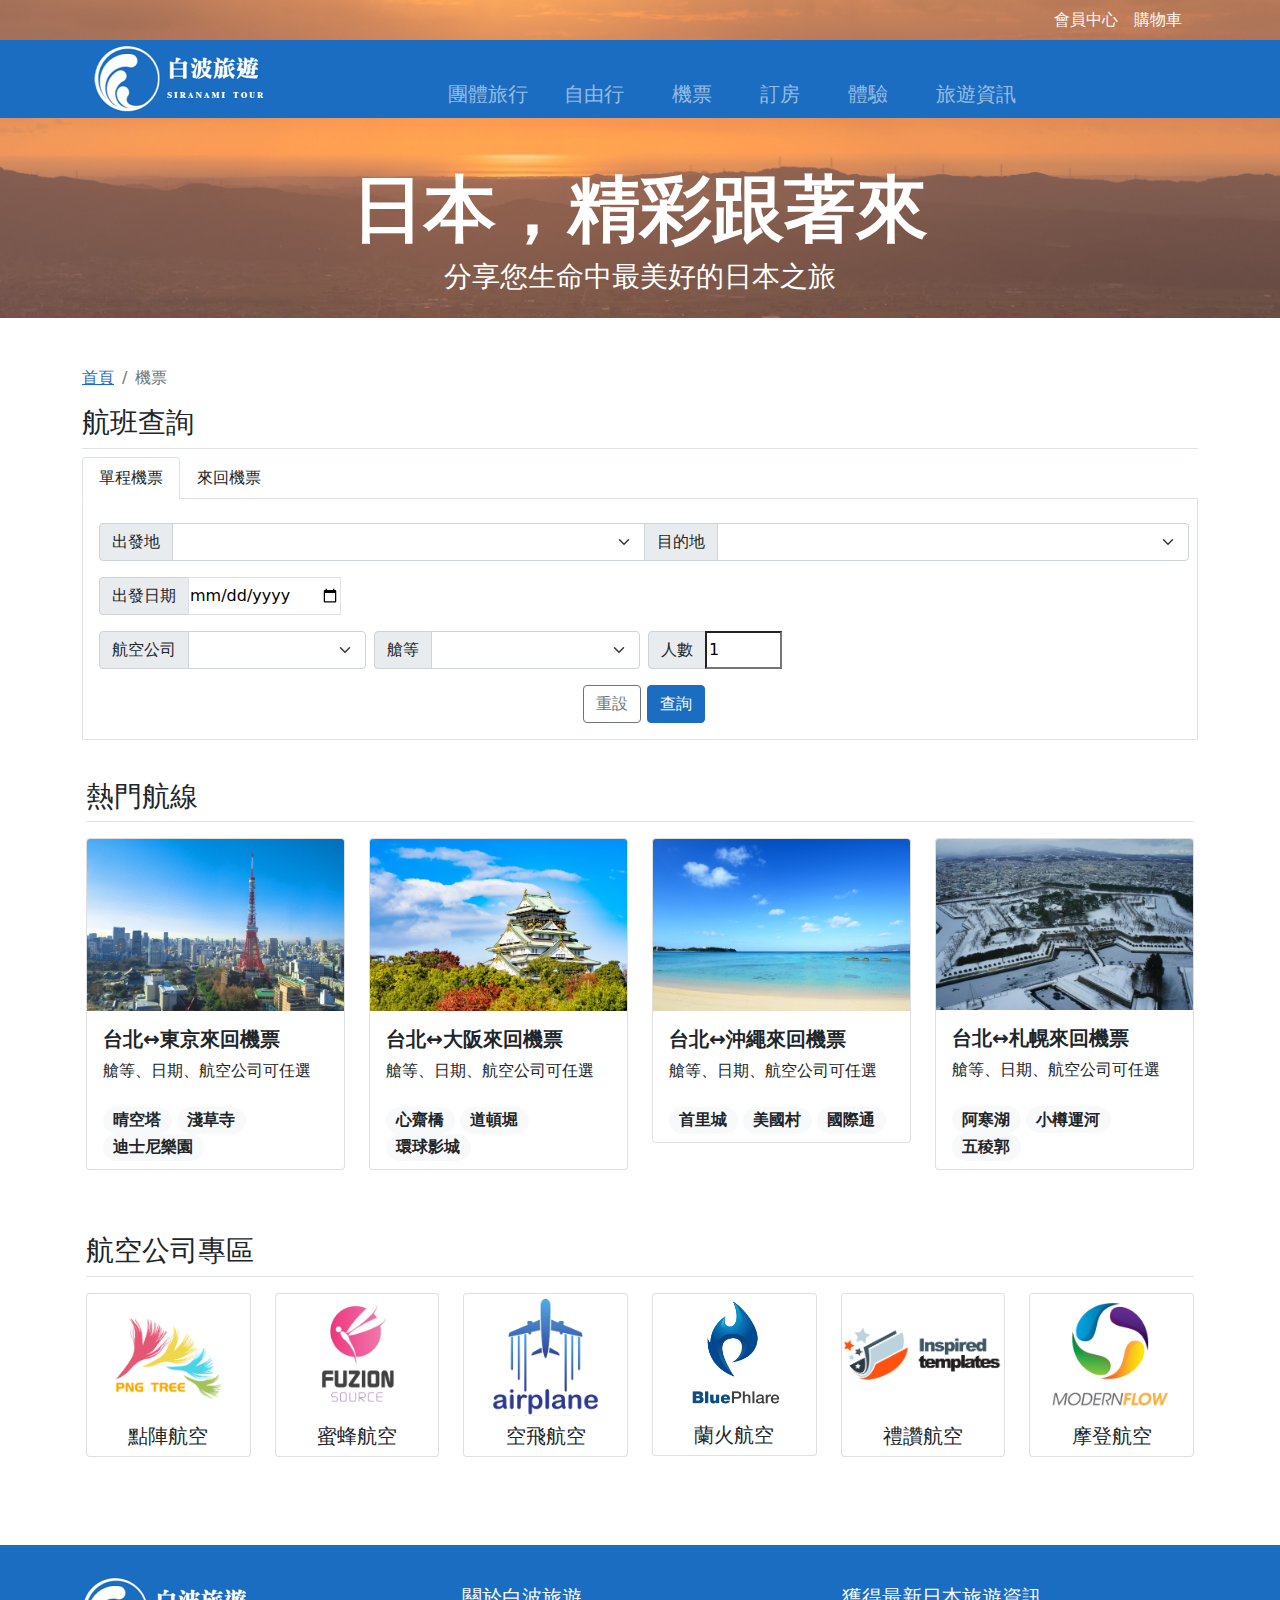
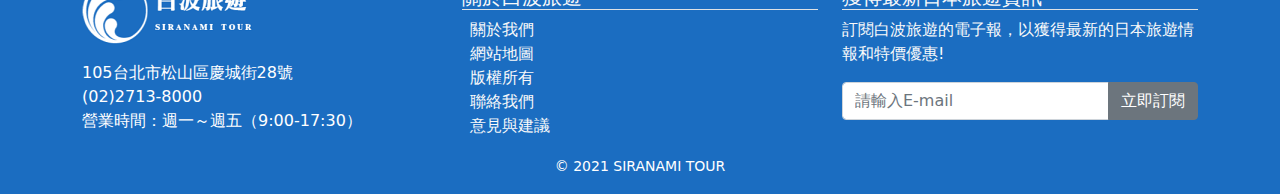
<file: airtickets.html>
<!DOCTYPE html>
<html lang="zh-Hant-TW">
<head>
    <meta charset="UTF-8">
    <meta http-equiv="X-UA-Compatible" content="IE=edge">
    <meta name="viewport" content="width=device-width, initial-scale=1.0">
    <title>自由行 - 白波旅遊</title>
    <meta name="description" content="專營日本觀光的旅行社電商網站，提供有關日本旅遊的自由行、團體行程、計票、住宿，以及當地體驗行程票券和交通的等相關服務">
    <link rel="stylesheet" href="https://pro.fontawesome.com/releases/v5.10.0/css/all.css" integrity="sha384-AYmEC3Yw5cVb3ZcuHtOA93w35dYTsvhLPVnYs9eStHfGJvOvKxVfELGroGkvsg+p" crossorigin="anonymous"/>
    <link rel="stylesheet" href="css/all.css">
    <link rel="icon" href="images/Travel.ico">
</head>
<body>
    <!--header-->
    <div class="shopbg bgset mb-5">
        <div class="container d-flex justify-content-between">
            <ul class="sns d-flex py-2 mb-0 list-unstyled">
                <li class="me-2"><a class="d-block link-light text-decoration-none" href="#"><i class="fab fa-facebook-square fa-lg"></i></a></li>
                <li class="me-2"><a class="d-block link-light text-decoration-none" href="#"><i class="fab fa-twitter-square fa-lg"></i></a></li>
                <li><a class="d-block link-light text-decoration-none" href="#"><i class="fab fa-instagram fa-lg"></i></a></li>
            </ul>
            <ul class="sns d-flex py-2 mb-0 list-unstyled">
                <li class="me-3"><a class="d-block link-light text-decoration-none" href="login.html"><i class="fas fa-user fa-sm"></i>會員中心</a></li>
                <li class="me-3"><a class="d-block link-light text-decoration-none" href="cart1.html"><i class="fas fa-shopping-cart fa-sm"></i>購物車</a></li>
            </ul>
        </div>
        <!--navbar-->
        <div class="bg-siranami">
            <div class="container">
                <nav class="navbar navbar-expand-lg navbar-dark p-0 m-0 bg-siranami">
                    <div class="container-fluid">
                      <a class="navbar-brand" href="index.html">
                        <h1 class="p-0 m-0">白波旅遊</h1>
                      </a>
                      <button class="navbar-toggler" type="button" data-bs-toggle="collapse" data-bs-target="#navbarNav" aria-controls="navbarNav" aria-expanded="false" aria-label="Toggle navigation">
                        <span class="navbar-toggler-icon"></span>
                      </button>
                      <div class="collapse navbar-collapse" id="navbarNav">
                        <ul class="navbar-nav fs-5 text-center mx-auto d-flex">
                          <li class="nav-item text-center mx-1">
                            <a class="nav-link" href="group.html"><i class="fas fa-users"></i><br>團體旅行</a>
                          </li>
                          <li class="nav-item text-center mx-3">
                            <a class="nav-link" href="freetravel.html"><i class="fas fa-suitcase-rolling"></i><br>自由行</a>
                          </li>
                          <li class="nav-item text-center mx-3">
                            <a class="nav-link" href="airtickets.html"><i class="fas fa-plane"></i><br>機票</a>
                          </li>
                          <li class="nav-item text-center mx-3">
                            <a class="nav-link" href="stay.html"><i class="fas fa-hotel"></i><br>訂房</a>
                          </li>
                          <li class="nav-item text-center mx-3">
                            <a class="nav-link" href="activity.html"><i class="fas fa-hiking"></i><br>體驗</a>
                          </li>
                          <li class="nav-item text-center mx-3">
                            <a class="nav-link" href="news.html"><i class="fas fa-map-marked-alt"></i><br>旅遊資訊</a>
                          </li>
                        </ul>
                      </div>
                    </div>
                  </nav>
            </div>
        </div>
        <!--banner-->
        <div class="p-3 my-3 text-white text-center">
            <h2 class="display-2 pt-3 fw-bold">日本，精彩跟著來</h2>
            <h3 class="display-7">分享您生命中最美好的日本之旅</h3>
        </div>
    </div>
    <div class="container">
        <!--breadcrumb-->
        <nav aria-label="breadcrumb">
            <ol class="breadcrumb">
            <li class="breadcrumb-item"><a class="link-siranami" href="#">首頁</a></li>
            <li class="breadcrumb-item active" aria-current="page">機票</li>
            </ol>
        </nav>
        <!--search-->
        <h3 class=" border-bottom pb-2"><i class="fas fa-search-plus"></i>航班查詢</h3>
        <ul class="nav nav-tabs" id="myTab" role="tablist">
            <li class="nav-item" role="presentation">
              <button class="nav-link text-dark active" id="oneway-tab" data-bs-toggle="tab" data-bs-target="#oneway" type="button" role="tab" aria-controls="oneway" aria-selected="true">單程機票</button>
            </li>
            <li class="nav-item" role="presentation">
              <button class="nav-link text-dark" id="roundtrip-tab" data-bs-toggle="tab" data-bs-target="#roundtrip" type="button" role="tab" aria-controls="roundtrip" aria-selected="false">來回機票</button>
            </li>
        </ul>
        <div class="tab-content border-bottom border-start border-end mb-4" id="myTabContent">
            <!--單程-->
            <div class="tab-pane fade show mt-2 ms-2 active" id="oneway" role="tabpanel" aria-labelledby="oneway-tab">
              <div class="row g-2 px-2 pt-3">
                <div class="col mb-3">
                    <div class="input-group">
                        <label class="input-group-text" for="origin">出發地</label>
                        <select class="form-select" id="origin" required>
                            <option label="" value=""></option>
                            <option value="TSA">台北松山機場(TSA)</option>
                            <option value="TPE">桃園國際機場(TPE)</option>
                            <option value="TPE">台中國際機場(RMQ)</option>
                            <option value="KHH">高雄國際機場(KHH)</option>
                        </select>
                        <label class="input-group-text" for="destination">目的地</label>
                        <select class="form-select" id="destination" required>
                            <option label="" value=""></option>
                            <option value="TSA">台北松山機場(TSA)</option>
                            <option value="TPE">桃園國際機場(TPE)</option>
                            <option value="TPE">台中國際機場(RMQ)</option>
                            <option value="KHH">高雄國際機場(KHH)</option>
                        </select>
                    </div>
                </div>
              </div>
              <div class="row g-2 px-2">
                <div class="col-md-6 mb-3">
                  <div class="input-group">
                      <label class="input-group-text" for="departuredate">出發日期</label>
                      <input class="border border-outline-secondary" type="date" name="date" id="departuredate" >
                  </div>
                </div>
              </div>
              <div class="row g-2 px-2">
                <div class="col-sm-3 mb-3">
                  <div class="input-group">
                      <label class="input-group-text" for="airline">航空公司</label>
                      <select class="form-select" id="airline" required>
                          <option label="" value=""></option>
                          <option value="TSA">中華航空</option>
                          <option value="TPE">長榮航空</option>
                          <option value="TPE">台灣虎航</option>
                      </select>
                  </div>
                </div>
                <div class="col-sm-3 mb-3">
                    <div class="input-group">
                        <label class="input-group-text" for="planeclass">艙等</label>
                        <select class="form-select" id="planeclass" required>
                            <option label="" value=""></option>
                            <option value="TSA">經濟艙</option>
                            <option value="TPE">商務艙</option>
                            <option value="TPE">頭等艙</option>
                        </select>
                    </div>
                </div>
                <div class="col-sm-3 mb-3">
                  <div class="input-group">
                      <label class="input-group-text" for="people">人數</label>
                      <input type="number" name="num" id="people" value="1" min="1" max="10">
                  </div>
                </div>
              </div>
              <div class="col-12 mb-3 text-center">
                <input class="btn btn-outline-secondary" type="reset" value="重設">
                <input class="btn btn-siranami text-light" type="submit" value="查詢">
              </div>
            </div>
            <!--來回-->
            <div class="tab-pane fade mt-2 ms-2" id="roundtrip" role="tabpanel" aria-labelledby="roundtrip-tab">
              <div class="row g-2 px-2 pt-3">
                <div class="col mb-3">
                    <div class="input-group">
                        <label class="input-group-text" for="origin">出發地</label>
                        <select class="form-select" id="origin" required>
                            <option label="" value=""></option>
                            <option value="TSA">台北松山機場(TSA)</option>
                            <option value="TPE">桃園國際機場(TPE)</option>
                            <option value="TPE">台中國際機場(RMQ)</option>
                            <option value="KHH">高雄國際機場(KHH)</option>
                        </select>
                        <label class="input-group-text" for="destination">目的地</label>
                        <select class="form-select" id="destination" required>
                            <option label="" value=""></option>
                            <option value="TSA">台北松山機場(TSA)</option>
                            <option value="TPE">桃園國際機場(TPE)</option>
                            <option value="TPE">台中國際機場(RMQ)</option>
                            <option value="KHH">高雄國際機場(KHH)</option>
                        </select>
                    </div>
                </div>
              </div>
              <div class="row g-2 px-2">
                <div class="col-md-6 mb-3">
                  <div class="input-group">
                      <label class="input-group-text" for="departuredate">出發日期</label>
                      <input class="border border-outline-secondary" type="date" name="date" id="departuredate" >
                  </div>
                </div>
                <div class="col-md-6 mb-3">
                  <div class="input-group">
                    <label class="input-group-text" for="departuredate">回程日期</label>
                    <input class="border border-outline-secondary" type="date" name="date" id="departuredate" >
                  </div>
                </div>
              </div>
              <div class="row g-2 px-2">
                <div class="col-sm-3 mb-3">
                  <div class="input-group">
                      <label class="input-group-text" for="airline">航空公司</label>
                      <select class="form-select" id="airline" required>
                          <option label="" value=""></option>
                          <option value="TSA">中華航空</option>
                          <option value="TPE">長榮航空</option>
                          <option value="TPE">台灣虎航</option>
                      </select>
                  </div>
                </div>
                <div class="col-sm-3 mb-3">
                    <div class="input-group">
                        <label class="input-group-text" for="planeclass">艙等</label>
                        <select class="form-select" id="planeclass" required>
                            <option label="" value=""></option>
                            <option value="TSA">經濟艙</option>
                            <option value="TPE">商務艙</option>
                            <option value="TPE">頭等艙</option>
                        </select>
                    </div>
                </div>
                <div class="col-sm-3 mb-3">
                  <div class="input-group">
                      <label class="input-group-text" for="people">人數</label>
                      <input type="number" name="num" id="people" value="1" min="1" max="10">
                  </div>
                </div>
              </div>
              <div class="col-12 mb-3 text-center">
                <input class="btn btn-outline-secondary" type="reset" value="重設">
                <input class="btn btn-siranami text-light" type="submit" value="查詢">
              </div>
            </div>
        </div>
    </div>
    <!--popular-route-->
    <div class=" mb-2 container p-3">
      <h3 class=" border-bottom pb-2"><i class="fab fa-hotjar"></i>熱門航線</h3>
      <ul class="row ps-0 list-unstyled">
        <li class="col-lg-3 col-md-6 my-2">
            <div class="card cardstyle">
              <a class="text-decoration-none" href="#">
                <img class="card-img-top" src="images/t-東京.jpg" alt="">
                <div class="card-body p-3">
                  <h5 class="card-title text-dark fw-bold">台北↔東京來回機票</h5>
                  <p class="card-text text-dark">艙等、日期、航空公司可任選</p>
                </div>
                <div class="card-footer bg-transparent border-0">
                  <span class="badge rounded-pill bg-light fs-6 text-dark">晴空塔</span>
                  <span class="badge rounded-pill bg-light fs-6 text-dark">淺草寺</span>
                  <span class="badge rounded-pill bg-light fs-6 text-dark">迪士尼樂園</span>
                </div>
              </a>
            </div>
        </li>
        <li class="col-lg-3 col-md-6 my-2">
          <div class="card cardstyle">
            <a class="text-decoration-none" href="#">
              <img class="card-img-top" src="images/t-大阪.jpg" alt="">
              <div class="card-body p-3">
                <h5 class="card-title text-dark fw-bold">台北↔大阪來回機票</h5>
                <p class="card-text text-dark">艙等、日期、航空公司可任選</p>
              </div>
              <div class="card-footer bg-transparent border-0">
                  <span class="badge rounded-pill bg-light fs-6 text-dark">心齋橋</span>
                  <span class="badge rounded-pill bg-light fs-6 text-dark">道頓堀</span>
                  <span class="badge rounded-pill bg-light fs-6 text-dark">環球影城</span>
              </div>
            </a>
          </div>
        </li>
        <li class="col-lg-3 col-md-6 my-2">
          <div class="card cardstyle">
            <a class="text-decoration-none" href="#">
              <img class="card-img-top" src="images/t-沖繩.jpg" alt="">
              <div class="card-body p-3">
                <h5 class="card-title text-dark fw-bold">台北↔沖繩來回機票</h5>
                <p class="card-text text-dark">艙等、日期、航空公司可任選</p>
              </div>
              <div class="card-footer bg-transparent border-0">
                <span class="badge rounded-pill bg-light fs-6 text-dark">首里城</span>
                <span class="badge rounded-pill bg-light fs-6 text-dark">美國村</span>
                <span class="badge rounded-pill bg-light fs-6 text-dark">國際通</span>
              </div>
            </a>
          </div>
        </li>
        <li class="col-lg-3 col-md-6 my-2">
          <div class="card cardstyle">
            <a class="text-decoration-none" href="#">
              <img class="card-img-top" src="images/t-北海道.jpg" alt="">
              <div class="card-body p-3">
                <h5 class="card-title text-dark fw-bold">台北↔札幌來回機票</h5>
                <p class="card-text text-dark">艙等、日期、航空公司可任選</p>
              </div>
              <div class="card-footer bg-transparent border-0">
                <span class="badge rounded-pill bg-light fs-6 text-dark">阿寒湖</span>
                <span class="badge rounded-pill bg-light fs-6 text-dark">小樽運河</span>
                <span class="badge rounded-pill bg-light fs-6 text-dark">五稜郭</span>
              </div>
            </a>
          </div>
        </li>
      </ul>
    </div>
    <!--airline-->
    <div class=" mb-2 container p-3">
      <h3 class=" border-bottom pb-2"><i class="fas fa-plane"></i>航空公司專區</h3>
      <ul class="row ps-0 list-unstyled">
        <li class="col-lg-2 col-md-4 col-6 my-2">
            <div class="card cardstyle">
              <a class="text-decoration-none" href="#">
                <img class="card-img-top" src="images/airlogo1.png" alt="">
                <div class="card-footer text-center bg-transparent border-0">
                  <h5 class="text-dark m-0">點陣航空</h5>
                </div>
              </a>
            </div>
        </li>
        <li class="col-lg-2 col-md-4 col-6 my-2">
          <div class="card cardstyle">
            <a class="text-decoration-none" href="#">
              <img class="card-img-top" src="images/airlogo2.png" alt="">
              <div class="card-footer text-center bg-transparent border-0">
                <h5 class="text-dark m-0">蜜蜂航空</h5>
              </div>
            </a>
          </div>
        </li>
        <li class="col-lg-2 col-md-4 col-6 my-2">
          <div class="card cardstyle">
            <a class="text-decoration-none" href="#">
              <img class="card-img-top" src="images/airlogo3.png" alt="">
              <div class="card-footer text-center bg-transparent border-0">
                <h5 class="text-dark m-0">空飛航空</h5>
              </div>
            </a>
          </div>
        </li>
        <li class="col-lg-2 col-md-4 col-6 my-2">
          <div class="card cardstyle">
            <a class="text-decoration-none" href="#">
              <img class="card-img-top" src="images/airlogo4.png" alt="">
              <div class="card-footer text-center bg-transparent border-0">
                <h5 class="text-dark m-0">蘭火航空</h5>
              </div>
            </a>
          </div>
        </li>
        <li class="col-lg-2 col-md-4 col-6 my-2">
          <div class="card cardstyle">
            <a class="text-decoration-none" href="#">
              <img class="card-img-top" src="images/airlogo5.png" alt="">
              <div class="card-footer text-center bg-transparent border-0">
                <h5 class="text-dark m-0">禮讚航空</h5>
              </div>
            </a>
          </div>
        </li>
        <li class="col-lg-2 col-md-4 col-6 my-2">
          <div class="card cardstyle">
            <a class="text-decoration-none" href="#">
              <img class="card-img-top" src="images/airlogo6.png" alt="">
              <div class="card-footer text-center bg-transparent border-0">
                <h5 class="text-dark m-0">摩登航空</h5>
              </div>
            </a>
          </div>
        </li>
      </ul>
    </div>

    <!--footer-->
    <footer class="bg-siranami mt-5 py-3">
      <div class="container">
        <div class="row">
          <div class="col-lg-4 col-md-6">
            <img class="py-3" src="images/logo.png" alt="logo">
            <ul class="list-unstyled text-white">
              <li>105台北市松山區慶城街28號</li>
              <li>(02)2713-8000</li>
              <li>營業時間：週一～週五（9:00-17:30）</li>
            </ul>
          </div>
          <div class="col-lg-4 text-light aboutus">
            <h5 class="pt-4 border-bottom">關於白波旅遊</h5>
            <ul class="list-unstyled contactus">
              <li><a class="mx-2 text-decoration-none link-light" href="#">關於我們</a></li>
              <li><a class="mx-2 text-decoration-none link-light" href="#">網站地圖</a></li>
              <li><a class="mx-2 text-decoration-none link-light" href="#">版權所有</a></li>
              <li><a class="mx-2 text-decoration-none link-light" href="#">聯絡我們</a></li>
              <li><a class="mx-2 text-decoration-none link-light" href="#">意見與建議</a></li>
            </ul>
          </div>
          <forum class="col-lg-4 col-md-6 text-light">
            <h5 class="pt-4 border-bottom">獲得最新日本旅遊資訊</h5>
            <p>訂閱白波旅遊的電子報，以獲得最新的日本旅遊情報和特價優惠!</p>
            <div class="input-group">
              <input class="form-control" type="email" name="news" id="subscribe" placeholder="請輸入E-mail">
              <button type="submit" class="btn btn-secondary">立即訂閱</button>
            </div>
          </forum>
          <p class="text-center text-white m-0"><small>&copy; 2021 SIRANAMI TOUR</small></p>
        </div>
      </div>
    </footer>
    <!--bs5-->
    <script src="js/bootstrap.bundle.min.js"></script>
</body>
</html>
</file>
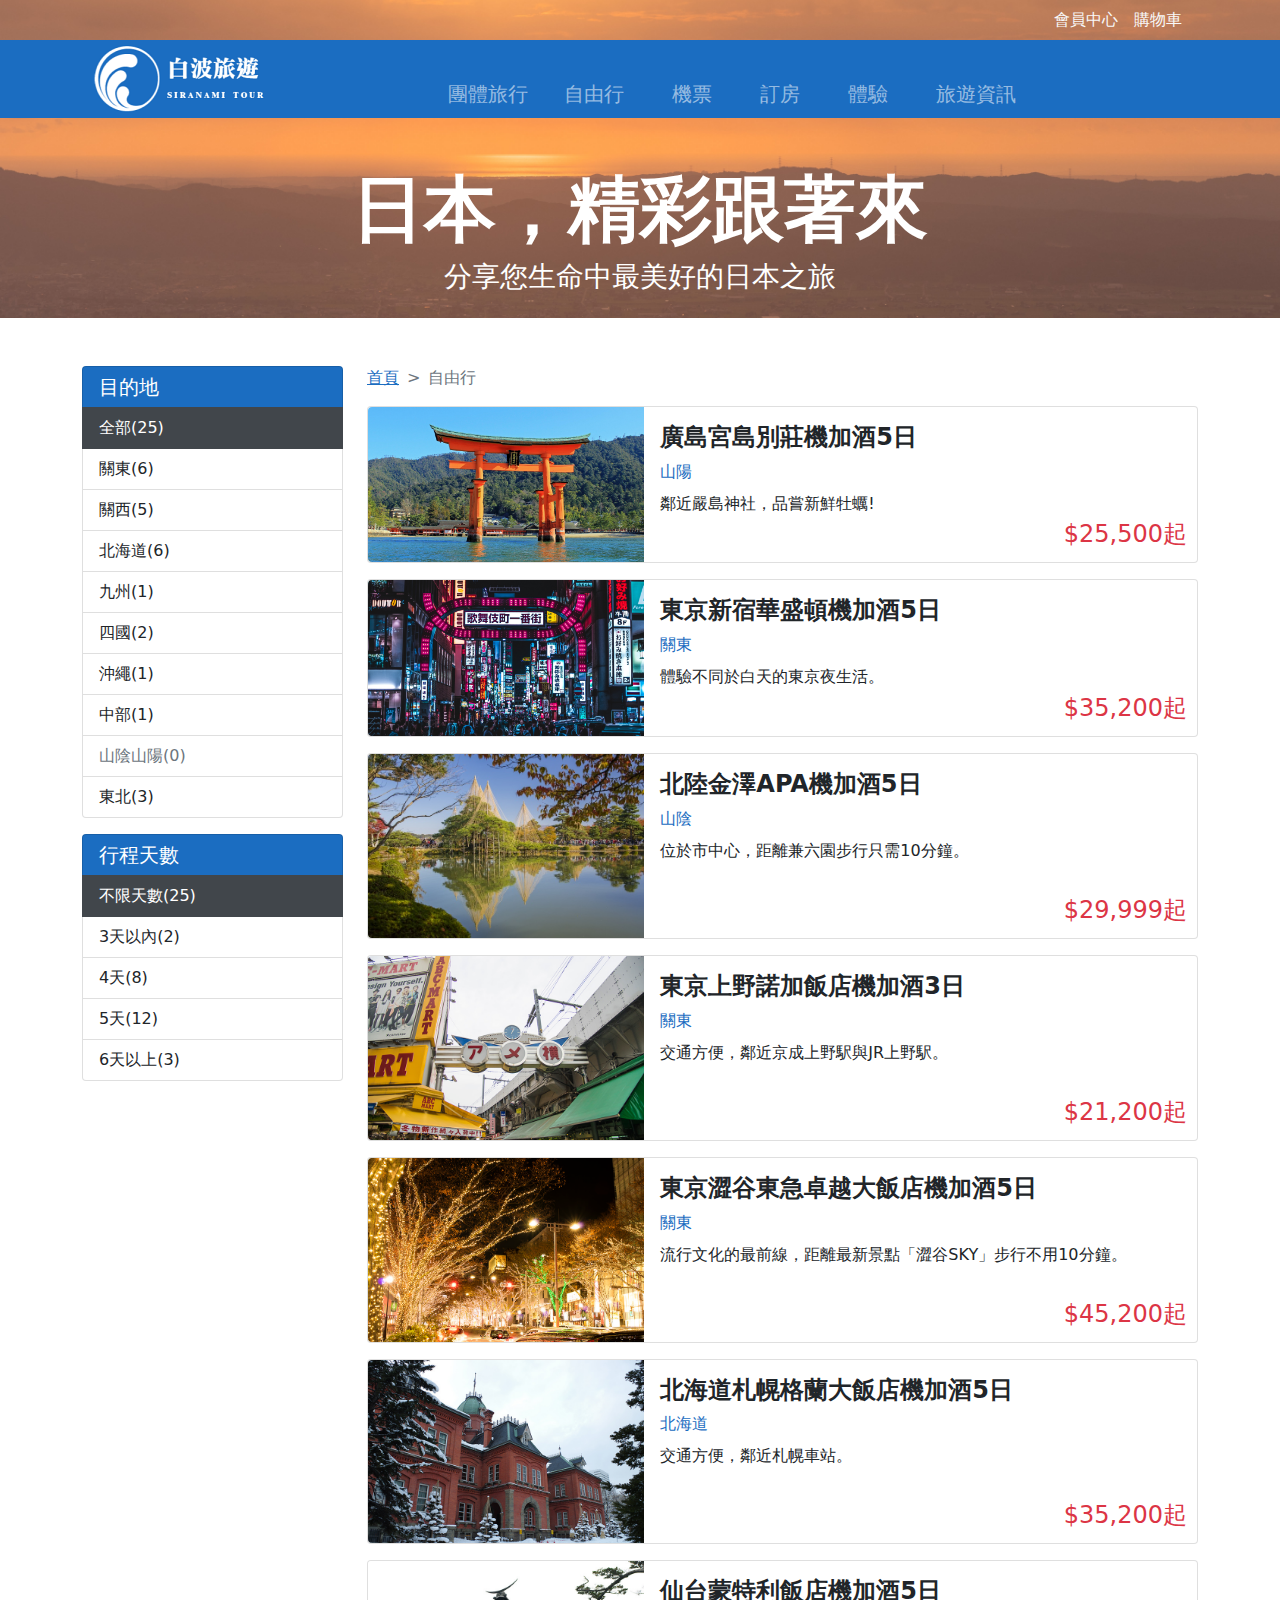
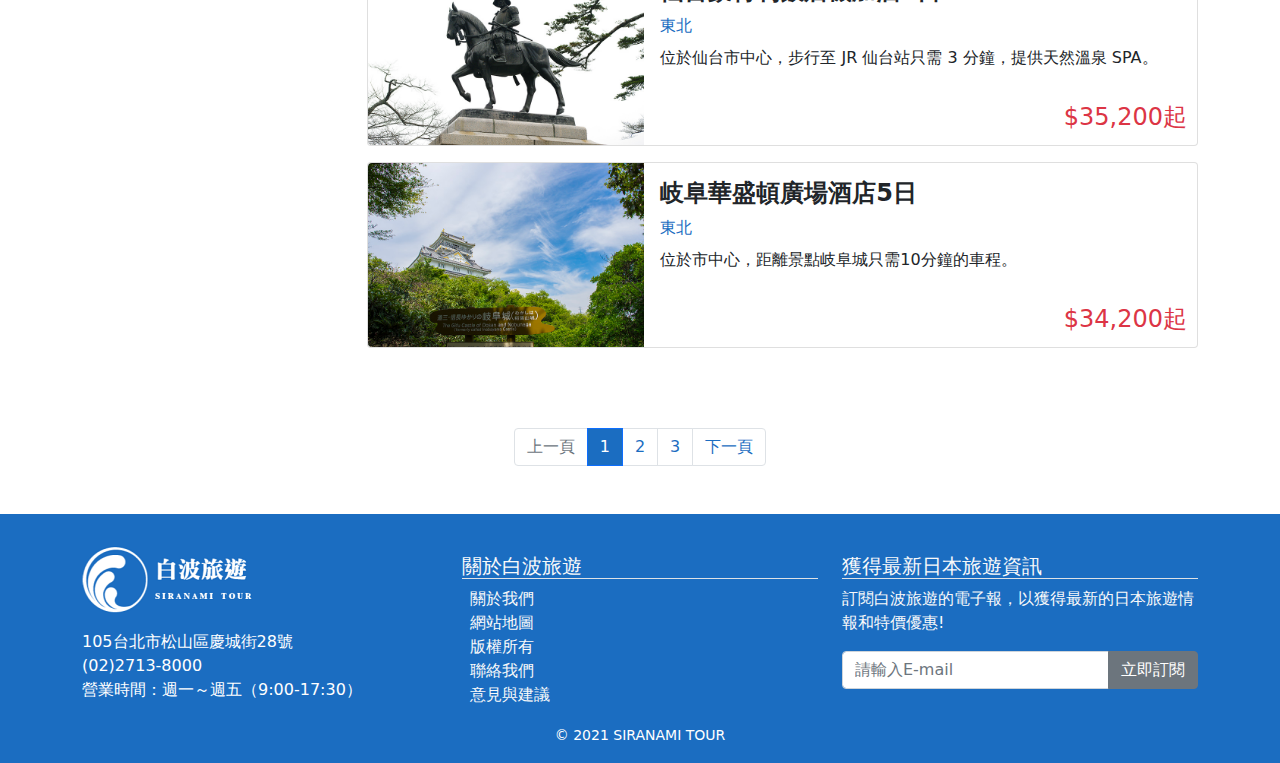
<file: freetravel.html>
<!DOCTYPE html>
<html lang="zh-Hant-TW">
<head>
    <meta charset="UTF-8">
    <meta http-equiv="X-UA-Compatible" content="IE=edge">
    <meta name="viewport" content="width=device-width, initial-scale=1.0">
    <title>自由行 - 白波旅遊</title>
    <meta name="description" content="專營日本觀光的旅行社電商網站，提供有關日本旅遊的自由行、團體行程、計票、住宿，以及當地體驗行程票券和交通的等相關服務">
    <link rel="stylesheet" href="https://pro.fontawesome.com/releases/v5.10.0/css/all.css" integrity="sha384-AYmEC3Yw5cVb3ZcuHtOA93w35dYTsvhLPVnYs9eStHfGJvOvKxVfELGroGkvsg+p" crossorigin="anonymous"/>
    <link rel="stylesheet" href="css/all.css">
    <link rel="icon" href="images/Travel.ico">
</head>
<body>
    <!--header-->
    <div class="shopbg bgset mb-5">
        <div class="container d-flex justify-content-between">
            <ul class="sns d-flex py-2 mb-0 list-unstyled">
                <li class="me-2"><a class="d-block link-light text-decoration-none" href="#"><i class="fab fa-facebook-square fa-lg"></i></a></li>
                <li class="me-2"><a class="d-block link-light text-decoration-none" href="#"><i class="fab fa-twitter-square fa-lg"></i></a></li>
                <li><a class="d-block link-light text-decoration-none" href="#"><i class="fab fa-instagram fa-lg"></i></a></li>
            </ul>
            <ul class="sns d-flex py-2 mb-0 list-unstyled">
                <li class="me-3"><a class="d-block link-light text-decoration-none" href="login.html"><i class="fas fa-user fa-sm"></i>會員中心</a></li>
                <li class="me-3"><a class="d-block link-light text-decoration-none" href="cart1.html"><i class="fas fa-shopping-cart fa-sm"></i>購物車</a></li>
            </ul>
        </div>
        <!--navbar-->
        <div class="bg-siranami">
            <div class="container">
                <nav class="navbar navbar-expand-lg navbar-dark p-0 m-0 bg-siranami">
                    <div class="container-fluid">
                      <a class="navbar-brand" href="index.html">
                        <h1 class="p-0 m-0">白波旅遊</h1>
                      </a>
                      <button class="navbar-toggler" type="button" data-bs-toggle="collapse" data-bs-target="#navbarNav" aria-controls="navbarNav" aria-expanded="false" aria-label="Toggle navigation">
                        <span class="navbar-toggler-icon"></span>
                      </button>
                      <div class="collapse navbar-collapse" id="navbarNav">
                        <ul class="navbar-nav fs-5 text-center mx-auto d-flex">
                          <li class="nav-item text-center mx-1">
                            <a class="nav-link" href="group.html"><i class="fas fa-users"></i><br>團體旅行</a>
                          </li>
                          <li class="nav-item text-center mx-3">
                            <a class="nav-link" href="freetravel.html"><i class="fas fa-suitcase-rolling"></i><br>自由行</a>
                          </li>
                          <li class="nav-item text-center mx-3">
                            <a class="nav-link" href="airtickets.html"><i class="fas fa-plane"></i><br>機票</a>
                          </li>
                          <li class="nav-item text-center mx-3">
                            <a class="nav-link" href="stay.html"><i class="fas fa-hotel"></i><br>訂房</a>
                          </li>
                          <li class="nav-item text-center mx-3">
                            <a class="nav-link" href="activity.html"><i class="fas fa-hiking"></i><br>體驗</a>
                          </li>
                          <li class="nav-item text-center mx-3">
                            <a class="nav-link" href="news.html"><i class="fas fa-map-marked-alt"></i><br>旅遊資訊</a>
                          </li>
                        </ul>
                      </div>
                    </div>
                  </nav>
            </div>
        </div>
        <!--banner-->
        <div class="p-3 my-3 text-white text-center">
            <h2 class="display-2 pt-3 fw-bold">日本，精彩跟著來</h2>
            <h3 class="display-7">分享您生命中最美好的日本之旅</h3>
        </div>
    </div>
    <!--shop-->
    <div class="container">
        <div class="row mb-5">
            <!--filter-->
            <div class="col-md-3">
                <div class="list-group mb-3">
                    <h5 class="list-group-item mb-0 bg-siranami text-white">目的地</h5>
                    <a href="#" class="list-group-item list-group-item-action list-group-item-secondary active" aria-current="true">
                      全部(25)
                    </a>
                    <a href="#" class="list-group-item list-group-item-action">關東(6)</a>
                    <a href="#" class="list-group-item list-group-item-action">關西(5)</a>
                    <a href="#" class="list-group-item list-group-item-action">北海道(6)</a>
                    <a href="#" class="list-group-item list-group-item-action">九州(1)</a>
                    <a href="#" class="list-group-item list-group-item-action">四國(2)</a>
                    <a href="#" class="list-group-item list-group-item-action">沖繩(1)</a>
                    <a href="#" class="list-group-item list-group-item-action">中部(1)</a>
                    <a class="list-group-item list-group-item-action disabled">山陰山陽(0)</a>
                    <a href="#" class="list-group-item list-group-item-action">東北(3)</a>
                </div>
                <div class="list-group mb-3">
                    <h5 class="list-group-item mb-0 bg-siranami text-white">行程天數</h5>
                    <a href="#" class="list-group-item list-group-item-action list-group-item-secondary active" aria-current="true">
                      不限天數(25)
                    </a>
                    <a href="#" class="list-group-item list-group-item-action">3天以內(2)</a>
                    <a href="#" class="list-group-item list-group-item-action">4天(8)</a>
                    <a href="#" class="list-group-item list-group-item-action">5天(12)</a>
                    <a href="#" class="list-group-item list-group-item-action">6天以上(3)</a>
                </div>
            </div>
            <!--list-->
            <ul class="col-md-9">
                <!--breadcrumb-->
                <nav style="--bs-breadcrumb-divider: '>';" aria-label="breadcrumb">
                    <ol class="breadcrumb">
                      <li class="breadcrumb-item"><a class="link-siranami" href="index.html">首頁</a></li>
                      <li class="breadcrumb-item active" aria-current="page">自由行</li>
                    </ol>
                </nav>
                <!--product-->
                <li class="card mb-3">
                  <div class="row g-0">
                    <div class="col-lg-4 col-md-6">
                      <a href="#">
                        <img src="images/miyashima.jpg" class="img-fluid rounded-start h-100" alt="嚴島神社">
                      </a>
                    </div>
                    <div class="col-lg-8 col-md-6 shop">
                      <div class="card-body h-100">
                        <a class="text-decoration-none" href="#">
                          <h4 class="card-title link-dark fw-bold">廣島宮島別莊機加酒5日</h4>
                        </a>
                        <a class="text-decoration-none link-siranami" href="#"><i class="fas fa-map-marker-alt"></i>山陽</a>
                        <p class="introduce mt-2">鄰近嚴島神社，品嘗新鮮牡蠣!</p>
                        <p class="price card-text text-danger fs-4">$25,500起</p>
                      </div>
                    </div>
                  </div>
                </li>
                <li class="card mb-3">
                  <div class="row g-0">
                    <div class="col-lg-4 col-md-6">
                      <a href="#">
                        <img src="images/kazukihiroA65DSCF0114_TP_V.jpg" class="img-fluid rounded-start h-100" alt="新宿">
                      </a>
                    </div>
                    <div class="col-lg-8 col-md-6 shop">
                      <div class="card-body h-100">
                        <a class="text-decoration-none" href="#">
                          <h4 class="card-title link-dark fw-bold">東京新宿華盛頓機加酒5日</h4>
                        </a>
                        <a class="text-decoration-none link-siranami" href="#"><i class="fas fa-map-marker-alt"></i>關東</a>
                        <p class="introduce mt-2">體驗不同於白天的東京夜生活。</p>
                        <p class="price card-text text-danger fs-4">$35,200起</p>
                      </div>
                    </div>
                  </div>
                </li>
                <li class="card mb-3">
                  <div class="row g-0">
                    <div class="col-lg-4 col-md-6">
                      <a href="#">
                        <img src="images/兼六園.jpg" class="img-fluid rounded-start h-100" alt="兼六園">
                      </a>
                    </div>
                    <div class="col-lg-8 col-md-6 shop">
                      <div class="card-body h-100">
                        <a class="text-decoration-none" href="#">
                          <h4 class="card-title link-dark fw-bold">北陸金澤APA機加酒5日</h4>
                        </a>
                        <a class="text-decoration-none link-siranami" href="#"><i class="fas fa-map-marker-alt"></i>山陰</a>
                        <p class="introduce mt-2">位於市中心，距離兼六園步行只需10分鐘。</p>
                        <p class="price card-text text-danger fs-4">$29,999起</p>
                      </div>
                    </div>
                  </div>
                </li>
                <li class="card mb-3">
                  <div class="row g-0">
                    <div class="col-lg-4 col-md-6">
                      <a href="#">
                        <img src="images/阿美橫丁.jpg" class="img-fluid rounded-start h-100" alt="阿美橫丁">
                      </a>
                    </div>
                    <div class="col-lg-8 col-md-6 shop">
                      <div class="card-body h-100">
                        <a class="text-decoration-none" href="#">
                          <h4 class="card-title link-dark fw-bold">東京上野諾加飯店機加酒3日</h4>
                        </a>
                        <a class="text-decoration-none link-siranami" href="#"><i class="fas fa-map-marker-alt"></i>關東</a>
                        <p class="introduce mt-2">交通方便，鄰近京成上野駅與JR上野駅。</p>
                        <p class="price card-text text-danger fs-4">$21,200起</p>
                      </div>
                    </div>
                  </div>
                </li>
                <li class="card mb-3">
                  <div class="row g-0">
                    <div class="col-lg-4 col-md-6">
                      <a href="#">
                        <img src="images/澀谷.jpg" class="img-fluid rounded-start h-100" alt="澀谷">
                      </a>
                    </div>
                    <div class="col-lg-8 col-md-6 shop">
                      <div class="card-body h-100">
                        <a class="text-decoration-none" href="#">
                          <h4 class="card-title link-dark fw-bold">東京澀谷東急卓越大飯店機加酒5日</h4>
                        </a>
                        <a class="text-decoration-none link-siranami" href="#"><i class="fas fa-map-marker-alt"></i>關東</a>
                        <p class="introduce mt-2">流行文化的最前線，距離最新景點「澀谷SKY」步行不用10分鐘。</p>
                        <p class="price card-text text-danger fs-4">$45,200起</p>
                      </div>
                    </div>
                  </div>
                </li>
                <li class="card mb-3">
                  <div class="row g-0">
                    <div class="col-lg-4 col-md-6">
                      <a href="#">
                        <img src="images/札幌.jpg" class="img-fluid rounded-start h-100" alt="札幌">
                      </a>
                    </div>
                    <div class="col-lg-8 col-md-6 shop">
                      <div class="card-body h-100">
                        <a class="text-decoration-none" href="#">
                          <h4 class="card-title link-dark fw-bold">北海道札幌格蘭大飯店機加酒5日</h4>
                        </a>
                        <a class="text-decoration-none link-siranami" href="#"><i class="fas fa-map-marker-alt"></i>北海道</a>
                        <p class="introduce mt-2">交通方便，鄰近札幌車站。</p>
                        <p class="price card-text text-danger fs-4">$35,200起</p>
                      </div>
                    </div>
                  </div>
                </li>
                <li class="card mb-3">
                  <div class="row g-0">
                    <div class="col-lg-4 col-md-6">
                      <a href="#">
                        <img src="images/仙台.jpg" class="img-fluid rounded-start h-100" alt="仙台">
                      </a>
                    </div>
                    <div class="col-lg-8 col-md-6 shop">
                      <div class="card-body h-100">
                        <a class="text-decoration-none" href="#">
                          <h4 class="card-title link-dark fw-bold">仙台蒙特利飯店機加酒5日</h4>
                        </a>
                        <a class="text-decoration-none link-siranami" href="#"><i class="fas fa-map-marker-alt"></i>東北</a>
                        <p class="introduce mt-2">位於仙台市中心，步行至 JR 仙台站只需 3 分鐘，提供天然溫泉 SPA。</p>
                        <p class="price card-text text-danger fs-4">$35,200起</p>
                      </div>
                    </div>
                  </div>
                </li>
                <li class="card mb-3">
                  <div class="row g-0">
                    <div class="col-lg-4 col-md-6">
                      <a href="#">
                        <img src="images/岐阜.jpg" class="img-fluid rounded-start h-100" alt="岐阜">
                      </a>
                    </div>
                    <div class="col-lg-8 col-md-6 shop">
                      <div class="card-body h-100">
                        <a class="text-decoration-none" href="#">
                          <h4 class="card-title link-dark fw-bold">岐阜華盛頓廣場酒店5日</h4>
                        </a>
                        <a class="text-decoration-none link-siranami" href="#"><i class="fas fa-map-marker-alt"></i>東北</a>
                        <p class="introduce mt-2">位於市中心，距離景點岐阜城只需10分鐘的車程。</p>
                        <p class="price card-text text-danger fs-4">$34,200起</p>
                      </div>
                    </div>
                  </div>
                </li>
              </ul>
        </div>
        <!--pagination-->
        <nav aria-label="Page navigation example">
          <ul class="pagination justify-content-center">
            <li class="page-item disabled">
              <a class="page-link">上一頁</a>
            </li>
            <li class="page-item active"><a class="page-link bg-siranami" href="#">1</a></li>
            <li class="page-item"><a class="page-link link-siranami" href="#">2</a></li>
            <li class="page-item"><a class="page-link link-siranami" href="#">3</a></li>
            <li class="page-item">
              <a class="page-link link-siranami" href="#">下一頁</a>
            </li>
          </ul>
        </nav>
    </div>

    <!--footer-->
    <footer class="bg-siranami mt-5 py-3">
      <div class="container">
        <div class="row">
          <div class="col-lg-4 col-md-6">
            <img class="py-3" src="images/logo.png" alt="logo">
            <ul class="list-unstyled text-white">
              <li>105台北市松山區慶城街28號</li>
              <li>(02)2713-8000</li>
              <li>營業時間：週一～週五（9:00-17:30）</li>
            </ul>
          </div>
          <div class="col-lg-4 text-light aboutus">
            <h5 class="pt-4 border-bottom">關於白波旅遊</h5>
            <ul class="list-unstyled contactus">
              <li><a class="mx-2 text-decoration-none link-light" href="#">關於我們</a></li>
              <li><a class="mx-2 text-decoration-none link-light" href="#">網站地圖</a></li>
              <li><a class="mx-2 text-decoration-none link-light" href="#">版權所有</a></li>
              <li><a class="mx-2 text-decoration-none link-light" href="#">聯絡我們</a></li>
              <li><a class="mx-2 text-decoration-none link-light" href="#">意見與建議</a></li>
            </ul>
          </div>
          <forum class="col-lg-4 col-md-6 text-light">
            <h5 class="pt-4 border-bottom">獲得最新日本旅遊資訊</h5>
            <p>訂閱白波旅遊的電子報，以獲得最新的日本旅遊情報和特價優惠!</p>
            <div class="input-group">
              <input class="form-control" type="email" name="news" id="subscribe" placeholder="請輸入E-mail">
              <button type="submit" class="btn btn-secondary">立即訂閱</button>
            </div>
          </forum>
          <p class="text-center text-white m-0"><small>&copy; 2021 SIRANAMI TOUR</small></p>
        </div>
      </div>
    </footer>
    <!--bs5-->
    <script src="js/bootstrap.bundle.min.js"></script>
</body>
</html>
</file>
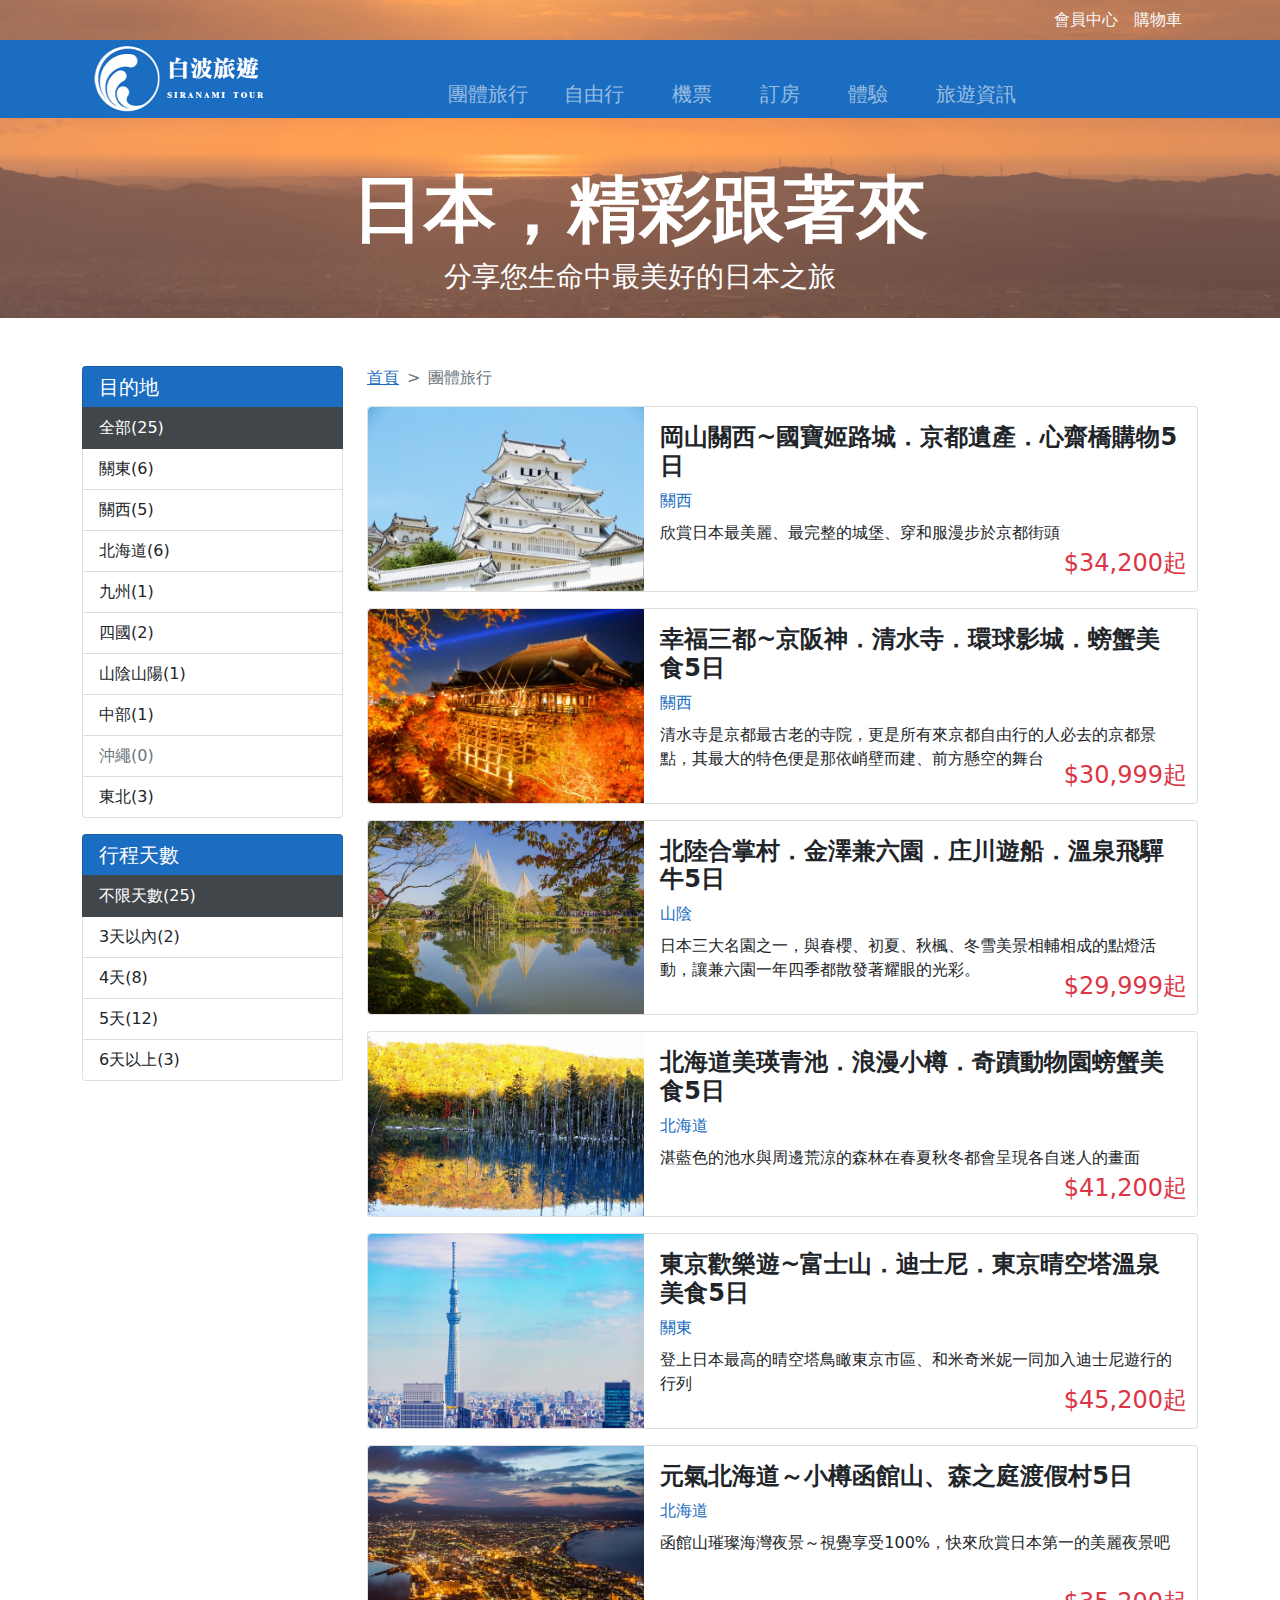
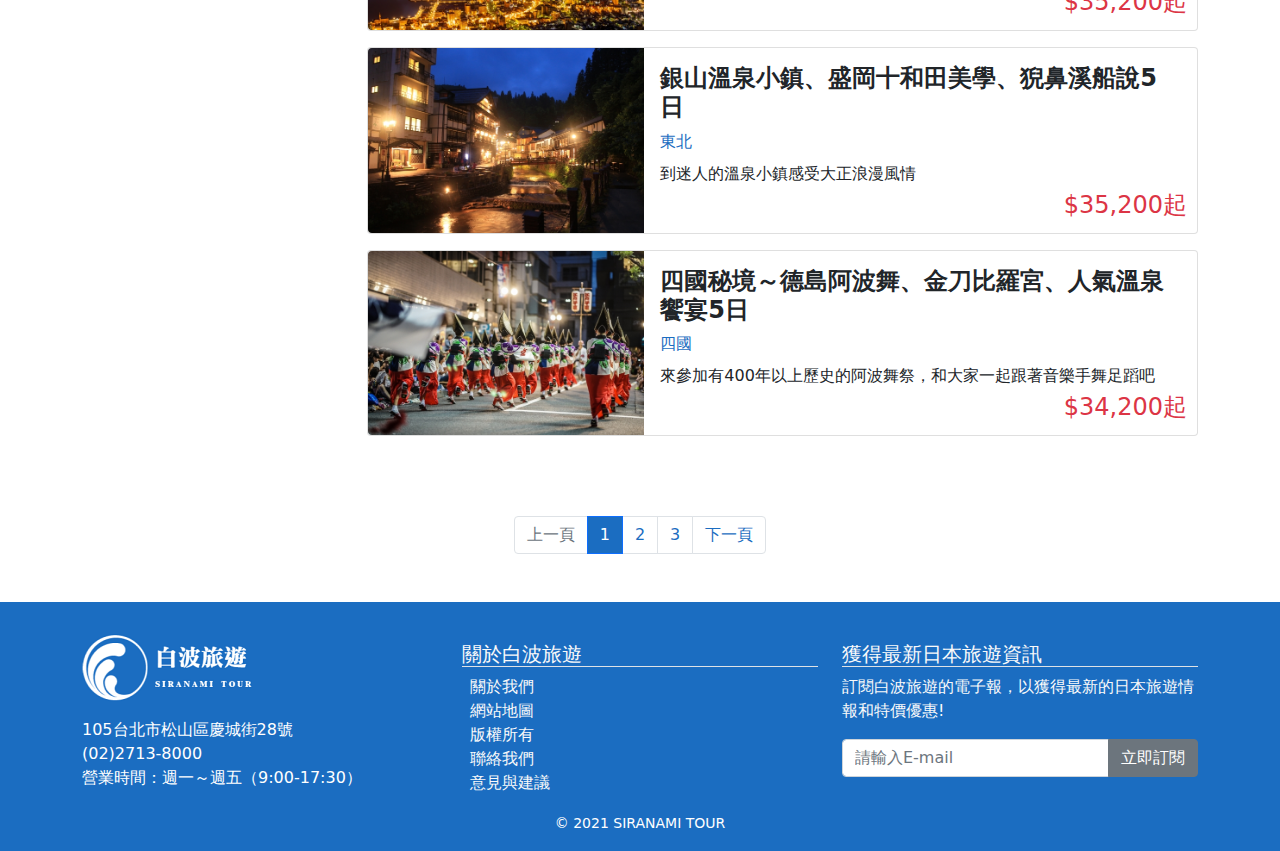
<file: group.html>
<!DOCTYPE html>
<html lang="zh-Hant-TW">
<head>
    <meta charset="UTF-8">
    <meta http-equiv="X-UA-Compatible" content="IE=edge">
    <meta name="viewport" content="width=device-width, initial-scale=1.0">
    <title>團體旅行 - 白波旅遊</title>
    <meta name="description" content="專營日本觀光的旅行社電商網站，提供有關日本旅遊的自由行、團體行程、計票、住宿，以及當地體驗行程票券和交通的等相關服務">
    <link rel="stylesheet" href="https://pro.fontawesome.com/releases/v5.10.0/css/all.css" integrity="sha384-AYmEC3Yw5cVb3ZcuHtOA93w35dYTsvhLPVnYs9eStHfGJvOvKxVfELGroGkvsg+p" crossorigin="anonymous"/>
    <link rel="stylesheet" href="css/all.css">
    <link rel="icon" href="images/Travel.ico">
</head>
<body>
    <!--header-->
    <div class="shopbg bgset mb-5">
        <div class="container d-flex justify-content-between">
            <ul class="sns d-flex py-2 mb-0 list-unstyled">
                <li class="me-2"><a class="d-block link-light text-decoration-none" href="#"><i class="fab fa-facebook-square fa-lg"></i></a></li>
                <li class="me-2"><a class="d-block link-light text-decoration-none" href="#"><i class="fab fa-twitter-square fa-lg"></i></a></li>
                <li><a class="d-block link-light text-decoration-none" href="#"><i class="fab fa-instagram fa-lg"></i></a></li>
            </ul>
            <ul class="sns d-flex py-2 mb-0 list-unstyled">
                <li class="me-3"><a class="d-block link-light text-decoration-none" href="login.html"><i class="fas fa-user fa-sm"></i>會員中心</a></li>
                <li class="me-3"><a class="d-block link-light text-decoration-none" href="cart1.html"><i class="fas fa-shopping-cart fa-sm"></i>購物車</a></li>
            </ul>
        </div>
        <!--navbar-->
        <div class="bg-siranami">
            <div class="container">
                <nav class="navbar navbar-expand-lg navbar-dark p-0 m-0 bg-siranami">
                    <div class="container-fluid">
                      <a class="navbar-brand" href="index.html">
                        <h1 class="p-0 m-0">白波旅遊</h1>
                      </a>
                      <button class="navbar-toggler" type="button" data-bs-toggle="collapse" data-bs-target="#navbarNav" aria-controls="navbarNav" aria-expanded="false" aria-label="Toggle navigation">
                        <span class="navbar-toggler-icon"></span>
                      </button>
                      <div class="collapse navbar-collapse" id="navbarNav">
                        <ul class="navbar-nav fs-5 text-center mx-auto d-flex">
                          <li class="nav-item text-center mx-1">
                            <a class="nav-link" href="group.html"><i class="fas fa-users"></i><br>團體旅行</a>
                          </li>
                          <li class="nav-item text-center mx-3">
                            <a class="nav-link" href="freetravel.html"><i class="fas fa-suitcase-rolling"></i><br>自由行</a>
                          </li>
                          <li class="nav-item text-center mx-3">
                            <a class="nav-link" href="airtickets.html"><i class="fas fa-plane"></i><br>機票</a>
                          </li>
                          <li class="nav-item text-center mx-3">
                            <a class="nav-link" href="stay.html"><i class="fas fa-hotel"></i><br>訂房</a>
                          </li>
                          <li class="nav-item text-center mx-3">
                            <a class="nav-link" href="activity.html"><i class="fas fa-hiking"></i><br>體驗</a>
                          </li>
                          <li class="nav-item text-center mx-3">
                            <a class="nav-link" href="news.html"><i class="fas fa-map-marked-alt"></i><br>旅遊資訊</a>
                          </li>
                        </ul>
                      </div>
                    </div>
                  </nav>
            </div>
        </div>
        <!--banner-->
        <div class="p-3 my-3 text-white text-center">
            <h2 class="display-2 pt-3 fw-bold">日本，精彩跟著來</h2>
            <h3 class="display-7">分享您生命中最美好的日本之旅</h3>
        </div>
    </div>
    <!--shop-->
    <div class="container">
        <div class="row mb-5">
            <!--filter-->
            <div class="col-md-3">
                <div class="list-group mb-3">
                    <h5 class="list-group-item mb-0 bg-siranami text-white">目的地</h5>
                    <a href="#" class="list-group-item list-group-item-action list-group-item-secondary active" aria-current="true">
                      全部(25)
                    </a>
                    <a href="#" class="list-group-item list-group-item-action">關東(6)</a>
                    <a href="#" class="list-group-item list-group-item-action">關西(5)</a>
                    <a href="#" class="list-group-item list-group-item-action">北海道(6)</a>
                    <a href="#" class="list-group-item list-group-item-action">九州(1)</a>
                    <a href="#" class="list-group-item list-group-item-action">四國(2)</a>
                    <a href="#" class="list-group-item list-group-item-action">山陰山陽(1)</a>
                    <a href="#" class="list-group-item list-group-item-action">中部(1)</a>
                    <a class="list-group-item list-group-item-action disabled">沖繩(0)</a>
                    <a href="#" class="list-group-item list-group-item-action">東北(3)</a>
                </div>
                <div class="list-group mb-3">
                    <h5 class="list-group-item mb-0 bg-siranami text-white">行程天數</h5>
                    <a href="#" class="list-group-item list-group-item-action list-group-item-secondary active" aria-current="true">
                      不限天數(25)
                    </a>
                    <a href="#" class="list-group-item list-group-item-action">3天以內(2)</a>
                    <a href="#" class="list-group-item list-group-item-action">4天(8)</a>
                    <a href="#" class="list-group-item list-group-item-action">5天(12)</a>
                    <a href="#" class="list-group-item list-group-item-action">6天以上(3)</a>
                </div>
            </div>
            <!--list-->
            <ul class="col-md-9">
                <!--breadcrumb-->
                <nav style="--bs-breadcrumb-divider: '>';" aria-label="breadcrumb">
                    <ol class="breadcrumb">
                      <li class="breadcrumb-item"><a class="link-siranami" href="index.html">首頁</a></li>
                      <li class="breadcrumb-item active" aria-current="page">團體旅行</li>
                    </ol>
                </nav>
                <!--product-->
                <li class="card mb-3">
                  <div class="row g-0">
                    <div class="col-lg-4 col-md-6">
                      <a href="#">
                        <img src="images/姬路城.jpg" class="img-fluid rounded-start h-100" alt="姬路城">
                      </a>
                    </div>
                    <div class="col-lg-8 col-md-6 shop">
                      <div class="card-body h-100">
                        <a class="text-decoration-none" href="#">
                          <h4 class="card-title link-dark fw-bold">岡山關西~國寶姬路城．京都遺產．心齋橋購物5日</h4>
                        </a>
                        <a class="text-decoration-none link-siranami" href="#"><i class="fas fa-map-marker-alt"></i>關西</a>
                        <p class="introduce mt-2">欣賞日本最美麗、最完整的城堡、穿和服漫步於京都街頭</p>
                        <p class="price card-text text-danger fs-4">$34,200起</p>
                      </div>
                    </div>
                  </div>
                </li>
                <li class="card mb-3">
                  <div class="row g-0">
                    <div class="col-lg-4 col-md-6">
                      <a href="#">
                        <img src="images/清水寺.jpg" class="img-fluid rounded-start h-100" alt="清水寺">
                      </a>
                    </div>
                    <div class="col-lg-8 col-md-6 shop">
                      <div class="card-body h-100">
                        <a class="text-decoration-none" href="#">
                          <h4 class="card-title link-dark fw-bold">幸福三都~京阪神．清水寺．環球影城．螃蟹美食5日</h4>
                        </a>
                        <a class="text-decoration-none link-siranami" href="#"><i class="fas fa-map-marker-alt"></i>關西</a>
                        <p class="introduce mt-2">清水寺是京都最古老的寺院，更是所有來京都自由行的人必去的京都景點，其最大的特色便是那依峭壁而建、前方懸空的舞台</p>
                        <p class="price card-text text-danger fs-4">$30,999起</p>
                      </div>
                    </div>
                  </div>
                </li>
                <li class="card mb-3">
                  <div class="row g-0">
                    <div class="col-lg-4 col-md-6">
                      <a href="#">
                        <img src="images/兼六園.jpg" class="img-fluid rounded-start h-100" alt="兼六園">
                      </a>
                    </div>
                    <div class="col-lg-8 col-md-6 shop">
                      <div class="card-body h-100">
                        <a class="text-decoration-none" href="#">
                          <h4 class="card-title link-dark fw-bold">北陸合掌村．金澤兼六園．庄川遊船．溫泉飛驒牛5日</h4>
                        </a>
                        <a class="text-decoration-none link-siranami" href="#"><i class="fas fa-map-marker-alt"></i>山陰</a>
                        <p class="introduce mt-2">日本三大名園之一，與春櫻、初夏、秋楓、冬雪美景相輔相成的點燈活動，讓兼六園一年四季都散發著耀眼的光彩。</p>
                        <p class="price card-text text-danger fs-4">$29,999起</p>
                      </div>
                    </div>
                  </div>
                </li>
                <li class="card mb-3">
                  <div class="row g-0">
                    <div class="col-lg-4 col-md-6">
                      <a href="#">
                        <img src="images/青池.jpg" class="img-fluid rounded-start h-100" alt="青池">
                      </a>
                    </div>
                    <div class="col-lg-8 col-md-6 shop">
                      <div class="card-body h-100">
                        <a class="text-decoration-none" href="#">
                          <h4 class="card-title link-dark fw-bold">北海道美瑛青池．浪漫小樽．奇蹟動物園螃蟹美食5日</h4>
                        </a>
                        <a class="text-decoration-none link-siranami" href="#"><i class="fas fa-map-marker-alt"></i>北海道</a>
                        <p class="introduce mt-2">湛藍色的池水與周邊荒涼的森林在春夏秋冬都會呈現各自迷人的畫面</p>
                        <p class="price card-text text-danger fs-4">$41,200起</p>
                      </div>
                    </div>
                  </div>
                </li>
                <li class="card mb-3">
                  <div class="row g-0">
                    <div class="col-lg-4 col-md-6">
                      <a href="#">
                        <img src="images/晴空塔.jpg" class="img-fluid rounded-start h-100" alt="晴空塔">
                      </a>
                    </div>
                    <div class="col-lg-8 col-md-6 shop">
                      <div class="card-body h-100">
                        <a class="text-decoration-none" href="#">
                          <h4 class="card-title link-dark fw-bold">東京歡樂遊~富士山．迪士尼．東京晴空塔溫泉美食5日</h4>
                        </a>
                        <a class="text-decoration-none link-siranami" href="#"><i class="fas fa-map-marker-alt"></i>關東</a>
                        <p class="introduce mt-2">登上日本最高的晴空塔鳥瞰東京市區、和米奇米妮一同加入迪士尼遊行的行列</p>
                        <p class="price card-text text-danger fs-4">$45,200起</p>
                      </div>
                    </div>
                  </div>
                </li>
                <li class="card mb-3">
                  <div class="row g-0">
                    <div class="col-lg-4 col-md-6">
                      <a href="#">
                        <img src="images/函館.jpg" class="img-fluid rounded-start h-100" alt="函館">
                      </a>
                    </div>
                    <div class="col-lg-8 col-md-6 shop">
                      <div class="card-body h-100">
                        <a class="text-decoration-none" href="#">
                          <h4 class="card-title link-dark fw-bold">元氣北海道～小樽函館山、森之庭渡假村5日</h4>
                        </a>
                        <a class="text-decoration-none link-siranami" href="#"><i class="fas fa-map-marker-alt"></i>北海道</a>
                        <p class="introduce mt-2">函館山璀璨海灣夜景～視覺享受100%，快來欣賞日本第一的美麗夜景吧</p>
                        <p class="price card-text text-danger fs-4">$35,200起</p>
                      </div>
                    </div>
                  </div>
                </li>
                <li class="card mb-3">
                  <div class="row g-0">
                    <div class="col-lg-4 col-md-6">
                      <a href="#">
                        <img src="images/銀山温泉.jpg" class="img-fluid rounded-start h-100" alt="銀山温泉">
                      </a>
                    </div>
                    <div class="col-lg-8 col-md-6 shop">
                      <div class="card-body h-100">
                        <a class="text-decoration-none" href="#">
                          <h4 class="card-title link-dark fw-bold">銀山溫泉小鎮、盛岡十和田美學、猊鼻溪船說5日</h4>
                        </a>
                        <a class="text-decoration-none link-siranami" href="#"><i class="fas fa-map-marker-alt"></i>東北</a>
                        <p class="introduce mt-2">到迷人的溫泉小鎮感受大正浪漫風情</p>
                        <p class="price card-text text-danger fs-4">$35,200起</p>
                      </div>
                    </div>
                  </div>
                </li>
                <li class="card mb-3">
                  <div class="row g-0">
                    <div class="col-lg-4 col-md-6">
                      <a href="#">
                        <img src="images/阿波舞.jpg" class="img-fluid rounded-start h-100" alt="阿波舞">
                      </a>
                    </div>
                    <div class="col-lg-8 col-md-6 shop">
                      <div class="card-body h-100">
                        <a class="text-decoration-none" href="#">
                          <h4 class="card-title link-dark fw-bold">四國秘境～德島阿波舞、金刀比羅宮、人氣溫泉饗宴5日</h4>
                        </a>
                        <a class="text-decoration-none link-siranami" href="#"><i class="fas fa-map-marker-alt"></i>四國</a>
                        <p class="introduce mt-2">來參加有400年以上歷史的阿波舞祭，和大家一起跟著音樂手舞足蹈吧</p>
                        <p class="price card-text text-danger fs-4">$34,200起</p>
                      </div>
                    </div>
                  </div>
                </li>
              </ul>
        </div>
        <!--pagination-->
        <nav aria-label="Page navigation example">
          <ul class="pagination justify-content-center">
            <li class="page-item disabled">
              <a class="page-link">上一頁</a>
            </li>
            <li class="page-item active"><a class="page-link bg-siranami" href="#">1</a></li>
            <li class="page-item"><a class="page-link link-siranami" href="#">2</a></li>
            <li class="page-item"><a class="page-link link-siranami" href="#">3</a></li>
            <li class="page-item">
              <a class="page-link link-siranami" href="#">下一頁</a>
            </li>
          </ul>
        </nav>
    </div>

    <!--footer-->
    <footer class="bg-siranami mt-5 py-3">
      <div class="container">
        <div class="row">
          <div class="col-lg-4 col-md-6">
            <img class="py-3" src="images/logo.png" alt="logo">
            <ul class="list-unstyled text-white">
              <li>105台北市松山區慶城街28號</li>
              <li>(02)2713-8000</li>
              <li>營業時間：週一～週五（9:00-17:30）</li>
            </ul>
          </div>
          <div class="col-lg-4 text-light aboutus">
            <h5 class="pt-4 border-bottom">關於白波旅遊</h5>
            <ul class="list-unstyled contactus">
              <li><a class="mx-2 text-decoration-none link-light" href="#">關於我們</a></li>
              <li><a class="mx-2 text-decoration-none link-light" href="#">網站地圖</a></li>
              <li><a class="mx-2 text-decoration-none link-light" href="#">版權所有</a></li>
              <li><a class="mx-2 text-decoration-none link-light" href="#">聯絡我們</a></li>
              <li><a class="mx-2 text-decoration-none link-light" href="#">意見與建議</a></li>
            </ul>
          </div>
          <forum class="col-lg-4 col-md-6 text-light">
            <h5 class="pt-4 border-bottom">獲得最新日本旅遊資訊</h5>
            <p>訂閱白波旅遊的電子報，以獲得最新的日本旅遊情報和特價優惠!</p>
            <div class="input-group">
              <input class="form-control" type="email" name="news" id="subscribe" placeholder="請輸入E-mail">
              <button type="submit" class="btn btn-secondary">立即訂閱</button>
            </div>
          </forum>
          <p class="text-center text-white m-0"><small>&copy; 2021 SIRANAMI TOUR</small></p>
        </div>
      </div>
    </footer>
    <!--bs5-->
    <script src="js/bootstrap.bundle.min.js"></script>
</body>
</html>
</file>
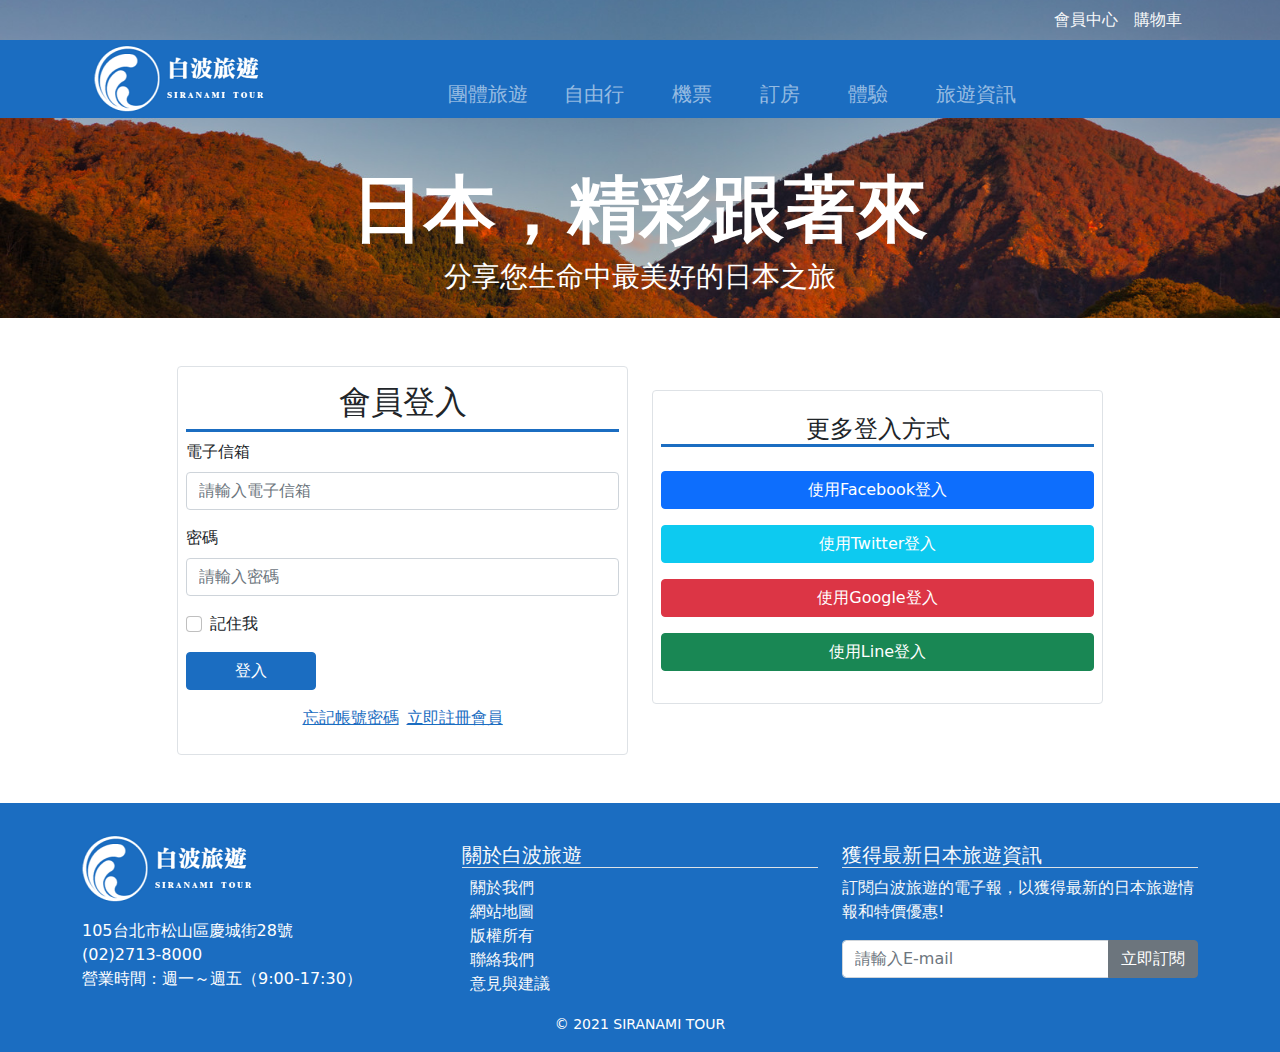
<file: login.html>
<!DOCTYPE html>
<html lang="zh-Hant-TW">
<head>
    <meta charset="UTF-8">
    <meta http-equiv="X-UA-Compatible" content="IE=edge">
    <meta name="viewport" content="width=device-width, initial-scale=1.0">
    <title>登入 - 白波旅遊</title>
    <meta name="description" content="專營日本觀光的旅行社電商網站，提供有關日本旅遊的自由行、團體行程、計票、住宿，以及當地體驗行程票券和交通的等相關服務">
    <link rel="stylesheet" href="https://pro.fontawesome.com/releases/v5.10.0/css/all.css" integrity="sha384-AYmEC3Yw5cVb3ZcuHtOA93w35dYTsvhLPVnYs9eStHfGJvOvKxVfELGroGkvsg+p" crossorigin="anonymous"/>
    <link rel="stylesheet" href="css/all.css">
    <link rel="icon" href="images/Travel.ico">
</head>
<body>
    <!--header-->
    <div class="loginbg bgset mb-5">
        <div class="container d-flex justify-content-between">
            <ul class="sns d-flex py-2 mb-0 list-unstyled">
                <li class="me-2"><a class="d-block link-light text-decoration-none" href="#"><i class="fab fa-facebook-square fa-lg"></i></a></li>
                <li class="me-2"><a class="d-block link-light text-decoration-none" href="#"><i class="fab fa-twitter-square fa-lg"></i></a></li>
                <li><a class="d-block link-light text-decoration-none" href="#"><i class="fab fa-instagram fa-lg"></i></a></li>
            </ul>
            <ul class="sns d-flex py-2 mb-0 list-unstyled">
                <li class="me-3"><a class="d-block link-light text-decoration-none" href="login.html"><i class="fas fa-user fa-sm"></i>會員中心</a></li>
                <li class="me-3"><a class="d-block link-light text-decoration-none" href="cart1.html"><i class="fas fa-shopping-cart fa-sm"></i>購物車</a></li>
            </ul>
        </div>
        <!--navbar-->
        <div class="bg-siranami">
            <div class="container">
                <nav class="navbar navbar-expand-lg navbar-dark p-0 m-0 bg-siranami">
                    <div class="container-fluid">
                      <a class="navbar-brand" href="index.html">
                        <h1 class="p-0 m-0">白波旅遊</h1>
                      </a>
                      <button class="navbar-toggler" type="button" data-bs-toggle="collapse" data-bs-target="#navbarNav" aria-controls="navbarNav" aria-expanded="false" aria-label="Toggle navigation">
                        <span class="navbar-toggler-icon"></span>
                      </button>
                      <div class="collapse navbar-collapse" id="navbarNav">
                        <ul class="navbar-nav fs-5 text-center mx-auto d-flex">
                          <li class="nav-item text-center mx-1">
                            <a class="nav-link" href="group.html"><i class="fas fa-users"></i><br>團體旅遊</a>
                          </li>
                          <li class="nav-item text-center mx-3">
                            <a class="nav-link" href="freetravel.html"><i class="fas fa-suitcase-rolling"></i><br>自由行</a>
                          </li>
                          <li class="nav-item text-center mx-3">
                            <a class="nav-link" href="airtickets.html"><i class="fas fa-plane"></i><br>機票</a>
                          </li>
                          <li class="nav-item text-center mx-3">
                            <a class="nav-link" href="stay.html"><i class="fas fa-hotel"></i><br>訂房</a>
                          </li>
                          <li class="nav-item text-center mx-3">
                            <a class="nav-link" href="activity.html"><i class="fas fa-hiking"></i><br>體驗</a>
                          </li>
                          <li class="nav-item text-center mx-3">
                            <a class="nav-link" href="news.html"><i class="fas fa-map-marked-alt"></i><br>旅遊資訊</a>
                          </li>
                        </ul>
                      </div>
                    </div>
                  </nav>
            </div>
        </div>
        <!--banner-->
        <div class="p-3 my-3 text-white text-center">
            <h2 class="display-2 pt-3 fw-bold">日本，精彩跟著來</h2>
            <h3 class="display-7">分享您生命中最美好的日本之旅</h3>
        </div>
    </div>
    <!--login-->
    <div class="container">
        <div class="row justify-content-center">
            <div class="col-lg-5 col-md-8">
                <div class="border border-haizakura rounded p-2">
                    <h2 class="text-center text-suohkoh border-bottom border-3 border-siranami py-2">會員登入</h2>
                    <form class="mt-2">
                        <div class="mb-3">
                            <label for="exampleInputEmail1" class="form-label">電子信箱</label>
                            <input type="email" class="form-control" id="exampleInputEmail1" aria-describedby="emailHelp" placeholder="請輸入電子信箱" required>
                        </div>
                        <div class="mb-3">
                            <label for="exampleInputPassword1" class="form-label">密碼</label>
                            <input type="password" class="form-control" id="exampleInputPassword1" placeholder="請輸入密碼" required>
                        </div>
                        <div class="mb-3 form-check">
                            <input type="checkbox" class="form-check-input" id="exampleCheck1">
                            <label class="form-check-label" for="exampleCheck1">記住我</label>
                        </div>
                        <button type="submit" class="btn btn-siranami px-5">登入</button>
                        <ul class="d-flex list-unstyled justify-content-center mt-3">
                            <li class="me-2"><a href="#" class="link-siranami">忘記帳號密碼</a></li>
                            <li><a href="#" class="link-siranami">立即註冊會員</a></li>
                        </ul>
                    </form>
                </div>
            </div>
            <div class="col-lg-5 col-md-8">
              <div class="border border-haizakura rounded mt-4 p-2">
                <h4 class="text-center text-suohkoh border-bottom border-3 border-siranami pt-3">更多登入方式</h4>
                <ul class="list-unstyled text-center mt-3">
                  <li><a class="btn btn-primary my-2 otherlogin text-center w-100" type="button" href="#">使用Facebook登入</a></li>
                  <li><a class="btn btn-info my-2 otherlogin text-center text-white w-100" type="button" href="#">使用Twitter登入</a></li>
                  <li><a class="btn btn-danger my-2 otherlogin text-center w-100" type="button" href="#">使用Google登入</a></li>
                  <li><a class="btn btn-success my-2 otherlogin text-center w-100" type="button" href="#">使用Line登入</a></li>
                </ul>
              </div>
            </div>
        </div>
    </div>

    <!--footer-->
    <footer class="bg-siranami mt-5 py-3">
      <div class="container">
        <div class="row">
          <div class="col-lg-4 col-md-6">
            <img class="py-3" src="images/logo.png" alt="logo">
            <ul class="list-unstyled text-white">
              <li>105台北市松山區慶城街28號</li>
              <li>(02)2713-8000</li>
              <li>營業時間：週一～週五（9:00-17:30）</li>
            </ul>
          </div>
          <div class="col-lg-4 text-light aboutus">
            <h5 class="pt-4 border-bottom">關於白波旅遊</h5>
            <ul class="list-unstyled contactus">
              <li><a class="mx-2 text-decoration-none link-light" href="#">關於我們</a></li>
              <li><a class="mx-2 text-decoration-none link-light" href="#">網站地圖</a></li>
              <li><a class="mx-2 text-decoration-none link-light" href="#">版權所有</a></li>
              <li><a class="mx-2 text-decoration-none link-light" href="#">聯絡我們</a></li>
              <li><a class="mx-2 text-decoration-none link-light" href="#">意見與建議</a></li>
            </ul>
          </div>
          <forum class="col-lg-4 col-md-6 text-light">
            <h5 class="pt-4 border-bottom">獲得最新日本旅遊資訊</h5>
            <p>訂閱白波旅遊的電子報，以獲得最新的日本旅遊情報和特價優惠!</p>
            <div class="input-group">
              <input class="form-control" type="email" name="news" id="subscribe" placeholder="請輸入E-mail">
              <button type="submit" class="btn btn-secondary">立即訂閱</button>
            </div>
          </forum>
          <p class="text-center text-white m-0"><small>&copy; 2021 SIRANAMI TOUR</small></p>
        </div>
      </div>
    </footer>
    <!--bs5-->
    <script src="js/bootstrap.bundle.min.js"></script>
</body>
</html>
</file>
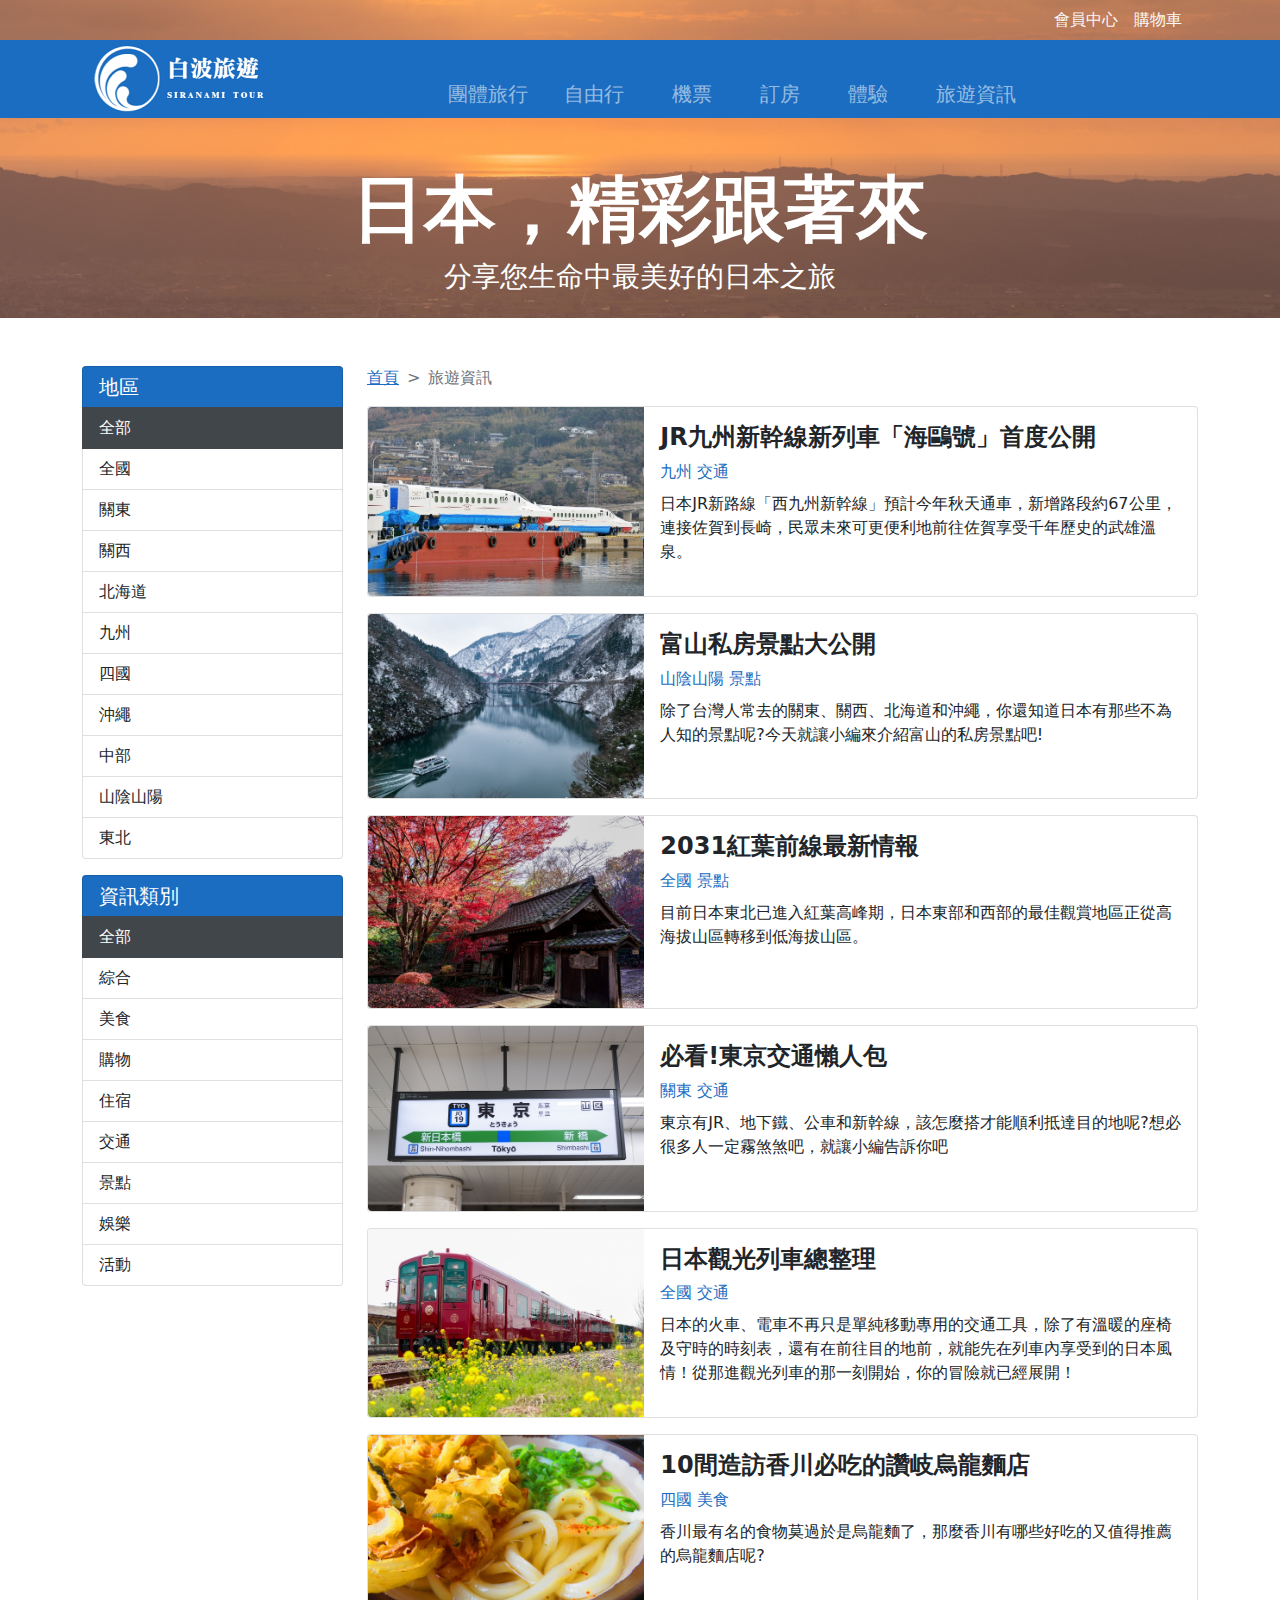
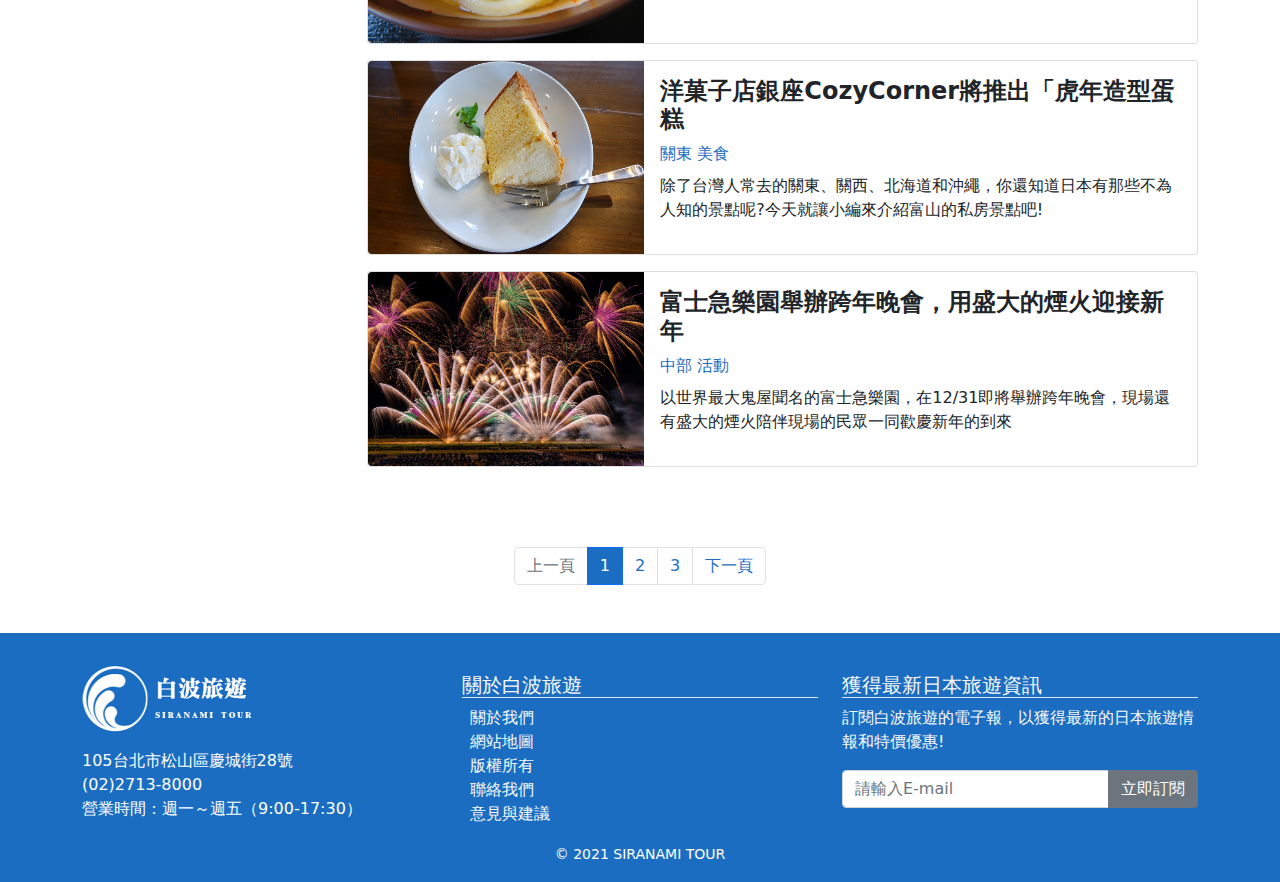
<file: news.html>
<!DOCTYPE html>
<html lang="zh-Hant-TW">
<head>
    <meta charset="UTF-8">
    <meta http-equiv="X-UA-Compatible" content="IE=edge">
    <meta name="viewport" content="width=device-width, initial-scale=1.0">
    <title>旅遊資訊 - 白波旅遊</title>
    <meta name="description" content="專營日本觀光的旅行社電商網站，提供有關日本旅遊的自由行、團體行程、計票、住宿，以及當地體驗行程票券和交通的等相關服務">
    <link rel="stylesheet" href="https://pro.fontawesome.com/releases/v5.10.0/css/all.css" integrity="sha384-AYmEC3Yw5cVb3ZcuHtOA93w35dYTsvhLPVnYs9eStHfGJvOvKxVfELGroGkvsg+p" crossorigin="anonymous"/>
    <link rel="stylesheet" href="css/all.css">
    <link rel="icon" href="images/Travel.ico">
</head>
<body>
    <!--header-->
    <div class="shopbg bgset mb-5">
        <div class="container d-flex justify-content-between">
            <ul class="sns d-flex py-2 mb-0 list-unstyled">
                <li class="me-2"><a class="d-block link-light text-decoration-none" href="#"><i class="fab fa-facebook-square fa-lg"></i></a></li>
                <li class="me-2"><a class="d-block link-light text-decoration-none" href="#"><i class="fab fa-twitter-square fa-lg"></i></a></li>
                <li><a class="d-block link-light text-decoration-none" href="#"><i class="fab fa-instagram fa-lg"></i></a></li>
            </ul>
            <ul class="sns d-flex py-2 mb-0 list-unstyled">
                <li class="me-3"><a class="d-block link-light text-decoration-none" href="login.html"><i class="fas fa-user fa-sm"></i>會員中心</a></li>
                <li class="me-3"><a class="d-block link-light text-decoration-none" href="cart1.html"><i class="fas fa-shopping-cart fa-sm"></i>購物車</a></li>
            </ul>
        </div>
        <!--navbar-->
        <div class="bg-siranami">
            <div class="container">
                <nav class="navbar navbar-expand-lg navbar-dark p-0 m-0 bg-siranami">
                    <div class="container-fluid">
                      <a class="navbar-brand" href="index.html">
                        <h1 class="p-0 m-0">白波旅遊</h1>
                      </a>
                      <button class="navbar-toggler" type="button" data-bs-toggle="collapse" data-bs-target="#navbarNav" aria-controls="navbarNav" aria-expanded="false" aria-label="Toggle navigation">
                        <span class="navbar-toggler-icon"></span>
                      </button>
                      <div class="collapse navbar-collapse" id="navbarNav">
                        <ul class="navbar-nav fs-5 text-center mx-auto d-flex">
                          <li class="nav-item text-center mx-1">
                            <a class="nav-link" href="group.html"><i class="fas fa-users"></i><br>團體旅行</a>
                          </li>
                          <li class="nav-item text-center mx-3">
                            <a class="nav-link" href="freetravel.html"><i class="fas fa-suitcase-rolling"></i><br>自由行</a>
                          </li>
                          <li class="nav-item text-center mx-3">
                            <a class="nav-link" href="airtickets.html"><i class="fas fa-plane"></i><br>機票</a>
                          </li>
                          <li class="nav-item text-center mx-3">
                            <a class="nav-link" href="stay.html"><i class="fas fa-hotel"></i><br>訂房</a>
                          </li>
                          <li class="nav-item text-center mx-3">
                            <a class="nav-link" href="activity.html"><i class="fas fa-hiking"></i><br>體驗</a>
                          </li>
                          <li class="nav-item text-center mx-3">
                            <a class="nav-link" href="news.html"><i class="fas fa-map-marked-alt"></i><br>旅遊資訊</a>
                          </li>
                        </ul>
                      </div>
                    </div>
                  </nav>
            </div>
        </div>
        <!--banner-->
        <div class="p-3 my-3 text-white text-center">
            <h2 class="display-2 pt-3 fw-bold">日本，精彩跟著來</h2>
            <h3 class="display-7">分享您生命中最美好的日本之旅</h3>
        </div>
    </div>
    <!--shop-->
    <div class="container">
        <div class="row mb-5">
            <!--filter-->
            <div class="col-md-3">
                <div class="list-group mb-3">
                    <h5 class="list-group-item mb-0 bg-siranami text-white">地區</h5>
                    <a href="#" class="list-group-item list-group-item-action list-group-item-secondary active" aria-current="true">
                      全部
                    </a>
                    <a href="#" class="list-group-item list-group-item-action">全國</a>
                    <a href="#" class="list-group-item list-group-item-action">關東</a>
                    <a href="#" class="list-group-item list-group-item-action">關西</a>
                    <a href="#" class="list-group-item list-group-item-action">北海道</a>
                    <a href="#" class="list-group-item list-group-item-action">九州</a>
                    <a href="#" class="list-group-item list-group-item-action">四國</a>
                    <a href="#" class="list-group-item list-group-item-action">沖繩</a>
                    <a href="#" class="list-group-item list-group-item-action">中部</a>
                    <a href="#" class="list-group-item list-group-item-action">山陰山陽</a>
                    <a href="#" class="list-group-item list-group-item-action">東北</a>
                </div>
                <div class="list-group mb-3">
                    <h5 class="list-group-item mb-0 bg-siranami text-white">資訊類別</h5>
                    <a href="#" class="list-group-item list-group-item-action list-group-item-secondary active" aria-current="true">
                      全部
                    </a>
                    <a href="#" class="list-group-item list-group-item-action">綜合</a>
                    <a href="#" class="list-group-item list-group-item-action">美食</a>
                    <a href="#" class="list-group-item list-group-item-action">購物</a>
                    <a href="#" class="list-group-item list-group-item-action">住宿</a>
                    <a href="#" class="list-group-item list-group-item-action">交通</a>
                    <a href="#" class="list-group-item list-group-item-action">景點</a>
                    <a href="#" class="list-group-item list-group-item-action">娛樂</a>
                    <a href="#" class="list-group-item list-group-item-action">活動</a>
                </div>
            </div>
            <!--list-->
            <ul class="col-md-9">
                <!--breadcrumb-->
                <nav style="--bs-breadcrumb-divider: '>';" aria-label="breadcrumb">
                    <ol class="breadcrumb">
                      <li class="breadcrumb-item"><a class="link-siranami" href="index.html">首頁</a></li>
                      <li class="breadcrumb-item active" aria-current="page">旅遊資訊</li>
                    </ol>
                </nav>
                <!--product-->
                <li class="card mb-3">
                    <div class="row g-0">
                      <div class="col-lg-4 col-md-6">
                        <a href="#">
                            <img src="images/n-新幹線.jpg" class="img-fluid rounded-start h-100" alt="海鷗號">
                        </a>
                      </div>
                      <div class="col-lg-8 col-md-6">
                        <div class="card-body">
                            <a class="text-decoration-none" href="#">
                                <h4 class="card-title link-dark fw-bold">JR九州新幹線新列車「海鷗號」首度公開</h4>
                            </a>
                            <a class="text-decoration-none link-siranami" href="#"><i class="fas fa-map-marker-alt"></i>九州</a>
                            <a class="text-decoration-none link-siranami" href="#"><i class="fas fa-tags"></i>交通</a>
                            <p class="introduce mt-2">日本JR新路線「西九州新幹線」預計今年秋天通車，新增路段約67公里，連接佐賀到長崎，民眾未來可更便利地前往佐賀享受千年歷史的武雄溫泉。</p>
                        </div>
                      </div>
                    </div>
                </li>
                <li class="card mb-3">
                    <div class="row g-0">
                      <div class="col-lg-4 col-md-6">
                          <a href="#">
                            <img src="images/n-富山.jpg" class="img-fluid rounded-start h-100" alt="富山私房景點">
                          </a>
                      </div>
                      <div class="col-lg-8 col-md-6">
                        <div class="card-body">
                            <a class="text-decoration-none" href="#">
                                <h4 class="card-title link-dark fw-bold">富山私房景點大公開</h4>
                            </a>
                            <a class="text-decoration-none link-siranami" href="#"><i class="fas fa-map-marker-alt"></i>山陰山陽</a>
                            <a class="text-decoration-none link-siranami" href="#"><i class="fas fa-tags"></i>景點</a>
                            <p class="introduce mt-2">除了台灣人常去的關東、關西、北海道和沖繩，你還知道日本有那些不為人知的景點呢?今天就讓小編來介紹富山的私房景點吧!</p>
                        </div>
                      </div>
                    </div>
                </li>
                <li class="card mb-3">
                    <div class="row g-0">
                        <div class="col-lg-4 col-md-6">
                            <a href="#">
                                <img src="images/n-2031.jpg" class="img-fluid rounded-start h-100" alt="2031紅葉前線最新情報">
                            </a>
                          </div>
                          <div class="col-lg-8 col-md-6">
                            <div class="card-body">
                                <a class="text-decoration-none" href="#">
                                  <h4 class="card-title link-dark fw-bold">2031紅葉前線最新情報</h4>
                                </a>
                                <a class="text-decoration-none link-siranami" href="#"><i class="fas fa-map-marker-alt"></i>全國</a>
                                <a class="text-decoration-none link-siranami" href="#"><i class="fas fa-tags"></i>景點</a>
                                <p class="introduce mt-2">目前日本東北已進入紅葉高峰期，日本東部和西部的最佳觀賞地區正從高海拔山區轉移到低海拔山區。</p>
                              </div>
                        </div>
                    </div>
                </li>
                <li class="card mb-3">
                    <div class="row g-0">
                        <div class="col-lg-4 col-md-6">
                            <a href="#">
                                <img src="images/n-交通.jpg" class="img-fluid rounded-start h-100" alt="東京交通懶人包">
                            </a>
                          </div>
                          <div class="col-lg-8 col-md-6">
                            <div class="card-body">
                                <a class="text-decoration-none" href="#">
                                  <h4 class="card-title link-dark fw-bold">必看!東京交通懶人包</h4>
                                </a>
                                <a class="text-decoration-none link-siranami" href="#"><i class="fas fa-map-marker-alt"></i>關東</a>
                                <a class="text-decoration-none link-siranami" href="#"><i class="fas fa-tags"></i>交通</a>
                                <p class="introduce mt-2">東京有JR、地下鐵、公車和新幹線，該怎麼搭才能順利抵達目的地呢?想必很多人一定霧煞煞吧，就讓小編告訴你吧</p>
                              </div>
                        </div>
                    </div>
                </li>
                <li class="card mb-3">
                    <div class="row g-0">
                        <div class="col-lg-4 col-md-6">
                            <a href="#">
                                <img src="images/n-觀光列車.jpg" class="img-fluid rounded-start h-100" alt="日本觀光列車總整理">
                            </a>
                          </div>
                          <div class="col-lg-8 col-md-6">
                            <div class="card-body">
                                <a class="text-decoration-none" href="#">
                                  <h4 class="card-title link-dark fw-bold">日本觀光列車總整理</h4>
                                </a>
                                <a class="text-decoration-none link-siranami" href="#"><i class="fas fa-map-marker-alt"></i>全國</a>
                                <a class="text-decoration-none link-siranami" href="#"><i class="fas fa-tags"></i>交通</a>
                                <p class="introduce mt-2">日本的火車、電車不再只是單純移動專用的交通工具，除了有溫暖的座椅及守時的時刻表，還有在前往目的地前，就能先在列車內享受到的日本風情！從那進觀光列車的那一刻開始，你的冒險就已經展開！</p>
                              </div>
                        </div>
                    </div>
                </li>
                <li class="card mb-3">
                    <div class="row g-0">
                        <div class="col-lg-4 col-md-6">
                          <a href="#">
                              <img src="images/n-烏龍麵.jpg" class="img-fluid rounded-start h-100" alt="烏龍麵">
                          </a>
                        </div>
                        <div class="col-lg-8 col-md-6">
                          <div class="card-body">
                              <a class="text-decoration-none" href="#">
                                <h4 class="card-title link-dark fw-bold">10間造訪香川必吃的讚岐烏龍麵店</h4>
                              </a>
                              <a class="text-decoration-none link-siranami" href="#"><i class="fas fa-map-marker-alt"></i>四國</a>
                              <a class="text-decoration-none link-siranami" href="#"><i class="fas fa-tags"></i>美食</a>
                              <p class="introduce mt-2">香川最有名的食物莫過於是烏龍麵了，那麼香川有哪些好吃的又值得推薦的烏龍麵店呢?</p>
                          </div>
                        </div>
                    </div>
                </li>
                <li class="card mb-3">
                    <div class="row g-0">
                        <div class="col-lg-4 col-md-6">
                            <a href="#">
                                <img src="images/n-蛋糕.jpg" class="img-fluid rounded-start h-100" alt="蛋糕">
                            </a>
                          </div>
                          <div class="col-lg-8 col-md-6">
                            <div class="card-body">
                                <a class="text-decoration-none" href="#">
                                  <h4 class="card-title link-dark fw-bold">洋菓子店銀座CozyCorner將推出「虎年造型蛋糕</h4>
                                </a>
                                <a class="text-decoration-none link-siranami" href="#"><i class="fas fa-map-marker-alt"></i>關東</a>
                                <a class="text-decoration-none link-siranami" href="#"><i class="fas fa-tags"></i>美食</a>
                                <p class="introduce mt-2">除了台灣人常去的關東、關西、北海道和沖繩，你還知道日本有那些不為人知的景點呢?今天就讓小編來介紹富山的私房景點吧!</p>
                              </div>
                        </div>
                    </div>
                </li>
                <li class="card mb-3">
                    <div class="row g-0">
                        <div class="col-lg-4 col-md-6">
                            <a href="#">
                                <img src="images/n-煙火.jpg" class="img-fluid rounded-start h-100" alt="煙火">
                            </a>
                          </div>
                          <div class="col-lg-8 col-md-6">
                            <div class="card-body">
                                <a class="text-decoration-none" href="#">
                                  <h4 class="card-title link-dark fw-bold">富士急樂園舉辦跨年晚會，用盛大的煙火迎接新年</h4>
                                </a>
                                <a class="text-decoration-none link-siranami" href="#"><i class="fas fa-map-marker-alt"></i>中部</a>
                                <a class="text-decoration-none link-siranami" href="#"><i class="fas fa-tags"></i>活動</a>
                                <p class="introduce mt-2">以世界最大鬼屋聞名的富士急樂園，在12/31即將舉辦跨年晚會，現場還有盛大的煙火陪伴現場的民眾一同歡慶新年的到來</p>
                              </div>
                        </div>
                    </div>
                </li>
              </ul>
        </div>
        <!--pagination-->
        <nav aria-label="Page navigation example">
          <ul class="pagination justify-content-center">
            <li class="page-item disabled">
              <a class="page-link">上一頁</a>
            </li>
            <li class="page-item active"><a class="page-link bg-siranami" href="#">1</a></li>
            <li class="page-item"><a class="page-link link-siranami" href="#">2</a></li>
            <li class="page-item"><a class="page-link link-siranami" href="#">3</a></li>
            <li class="page-item">
              <a class="page-link link-siranami" href="#">下一頁</a>
            </li>
          </ul>
        </nav>
    </div>

    <!--footer-->
    <footer class="bg-siranami mt-5 py-3">
      <div class="container">
        <div class="row">
          <div class="col-lg-4 col-md-6">
            <img class="py-3" src="images/logo.png" alt="logo">
            <ul class="list-unstyled text-white">
              <li>105台北市松山區慶城街28號</li>
              <li>(02)2713-8000</li>
              <li>營業時間：週一～週五（9:00-17:30）</li>
            </ul>
          </div>
          <div class="col-lg-4 text-light aboutus">
            <h5 class="pt-4 border-bottom">關於白波旅遊</h5>
            <ul class="list-unstyled contactus">
              <li><a class="mx-2 text-decoration-none link-light" href="#">關於我們</a></li>
              <li><a class="mx-2 text-decoration-none link-light" href="#">網站地圖</a></li>
              <li><a class="mx-2 text-decoration-none link-light" href="#">版權所有</a></li>
              <li><a class="mx-2 text-decoration-none link-light" href="#">聯絡我們</a></li>
              <li><a class="mx-2 text-decoration-none link-light" href="#">意見與建議</a></li>
            </ul>
          </div>
          <forum class="col-lg-4 col-md-6 text-light">
            <h5 class="pt-4 border-bottom">獲得最新日本旅遊資訊</h5>
            <p>訂閱白波旅遊的電子報，以獲得最新的日本旅遊情報和特價優惠!</p>
            <div class="input-group">
              <input class="form-control" type="email" name="news" id="subscribe" placeholder="請輸入E-mail">
              <button type="submit" class="btn btn-secondary">立即訂閱</button>
            </div>
          </forum>
          <p class="text-center text-white m-0"><small>&copy; 2021 SIRANAMI TOUR</small></p>
        </div>
      </div>
    </footer>
    <!--bs5-->
    <script src="js/bootstrap.bundle.min.js"></script>
</body>
</html>
</file>
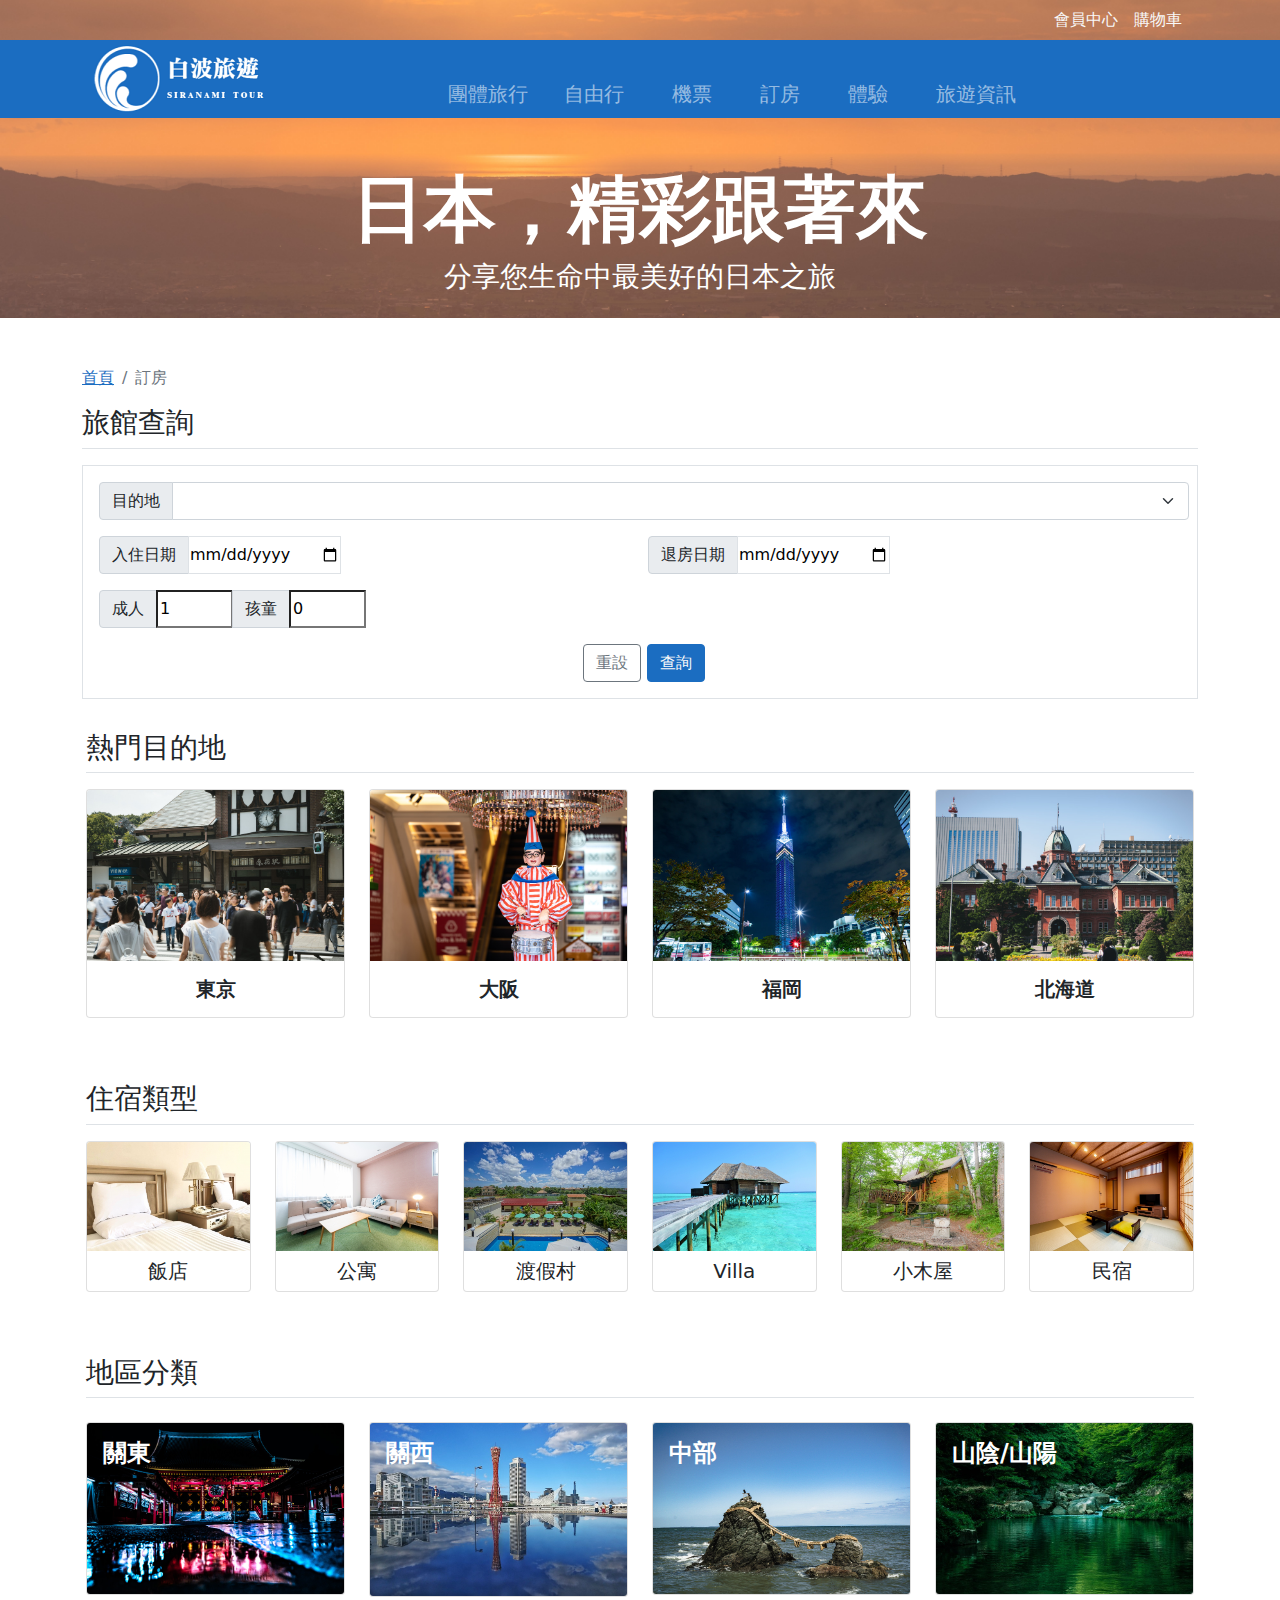
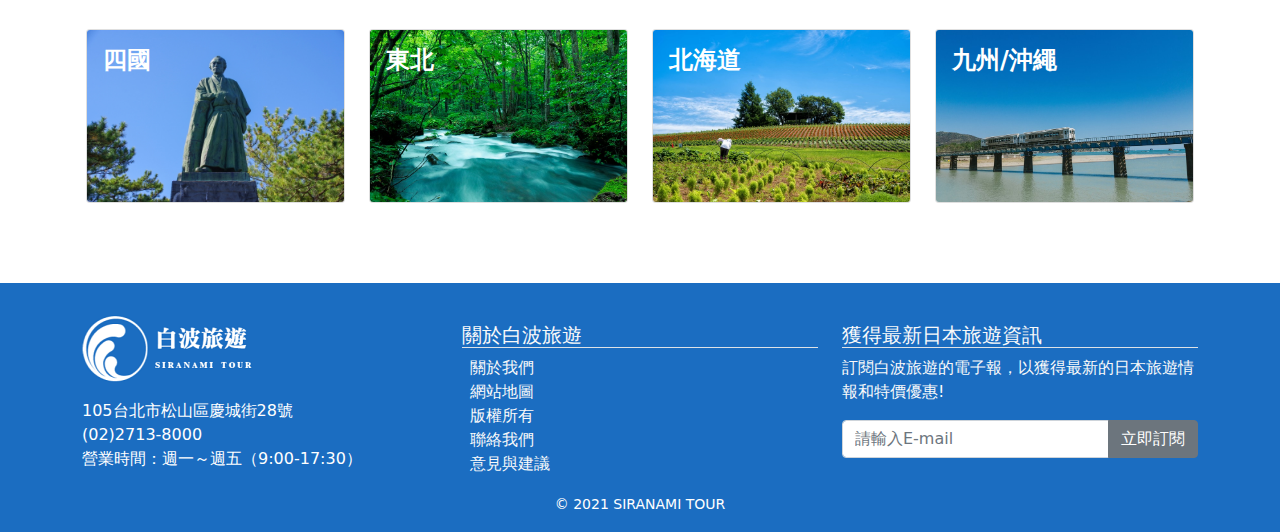
<file: stay.html>
<!DOCTYPE html>
<html lang="zh-Hant-TW">
<head>
    <meta charset="UTF-8">
    <meta http-equiv="X-UA-Compatible" content="IE=edge">
    <meta name="viewport" content="width=device-width, initial-scale=1.0">
    <title>訂房 - 白波旅遊</title>
    <meta name="description" content="專營日本觀光的旅行社電商網站，提供有關日本旅遊的自由行、團體行程、計票、住宿，以及當地體驗行程票券和交通的等相關服務">
    <link rel="stylesheet" href="https://pro.fontawesome.com/releases/v5.10.0/css/all.css" integrity="sha384-AYmEC3Yw5cVb3ZcuHtOA93w35dYTsvhLPVnYs9eStHfGJvOvKxVfELGroGkvsg+p" crossorigin="anonymous"/>
    <link rel="stylesheet" href="css/all.css">
    <link rel="icon" href="images/Travel.ico">
</head>
<body>
    <!--header-->
    <div class="shopbg bgset mb-5">
        <div class="container d-flex justify-content-between">
            <ul class="sns d-flex py-2 mb-0 list-unstyled">
                <li class="me-2"><a class="d-block link-light text-decoration-none" href="#"><i class="fab fa-facebook-square fa-lg"></i></a></li>
                <li class="me-2"><a class="d-block link-light text-decoration-none" href="#"><i class="fab fa-twitter-square fa-lg"></i></a></li>
                <li><a class="d-block link-light text-decoration-none" href="#"><i class="fab fa-instagram fa-lg"></i></a></li>
            </ul>
            <ul class="sns d-flex py-2 mb-0 list-unstyled">
                <li class="me-3"><a class="d-block link-light text-decoration-none" href="login.html"><i class="fas fa-user fa-sm"></i>會員中心</a></li>
                <li class="me-3"><a class="d-block link-light text-decoration-none" href="cart1.html"><i class="fas fa-shopping-cart fa-sm"></i>購物車</a></li>
            </ul>
        </div>
        <!--navbar-->
        <div class="bg-siranami">
            <div class="container">
                <nav class="navbar navbar-expand-lg navbar-dark p-0 m-0 bg-siranami">
                    <div class="container-fluid">
                      <a class="navbar-brand" href="index.html">
                        <h1 class="p-0 m-0">白波旅遊</h1>
                      </a>
                      <button class="navbar-toggler" type="button" data-bs-toggle="collapse" data-bs-target="#navbarNav" aria-controls="navbarNav" aria-expanded="false" aria-label="Toggle navigation">
                        <span class="navbar-toggler-icon"></span>
                      </button>
                      <div class="collapse navbar-collapse" id="navbarNav">
                        <ul class="navbar-nav fs-5 text-center mx-auto d-flex">
                          <li class="nav-item text-center mx-1">
                            <a class="nav-link" href="group.html"><i class="fas fa-users"></i><br>團體旅行</a>
                          </li>
                          <li class="nav-item text-center mx-3">
                            <a class="nav-link" href="freetravel.html"><i class="fas fa-suitcase-rolling"></i><br>自由行</a>
                          </li>
                          <li class="nav-item text-center mx-3">
                            <a class="nav-link" href="airtickets.html"><i class="fas fa-plane"></i><br>機票</a>
                          </li>
                          <li class="nav-item text-center mx-3">
                            <a class="nav-link" href="stay.html"><i class="fas fa-hotel"></i><br>訂房</a>
                          </li>
                          <li class="nav-item text-center mx-3">
                            <a class="nav-link" href="activity.html"><i class="fas fa-hiking"></i><br>體驗</a>
                          </li>
                          <li class="nav-item text-center mx-3">
                            <a class="nav-link" href="news.html"><i class="fas fa-map-marked-alt"></i><br>旅遊資訊</a>
                          </li>
                        </ul>
                      </div>
                    </div>
                  </nav>
            </div>
        </div>
        <!--banner-->
        <div class="p-3 my-3 text-white text-center">
            <h2 class="display-2 pt-3 fw-bold">日本，精彩跟著來</h2>
            <h3 class="display-7">分享您生命中最美好的日本之旅</h3>
        </div>
    </div>
    <div class="container">
        <!--breadcrumb-->
        <nav aria-label="breadcrumb">
            <ol class="breadcrumb">
            <li class="breadcrumb-item"><a class="link-siranami" href="#">首頁</a></li>
            <li class="breadcrumb-item active" aria-current="page">訂房</li>
            </ol>
        </nav>
        <!--search-->
        <h3 class=" border-bottom pb-2"><i class="fas fa-search-plus"></i>旅館查詢</h3>
        <div class="tab-pane fade show my-3 ps-2 border active" id="oneway" role="tabpanel" aria-labelledby="oneway-tab">
            <div class="row g-2 px-2 pt-3">
              <div class="col mb-3">
                  <div class="input-group">
                      <label class="input-group-text" for="destination">目的地</label>
                      <select class="form-select" id="destination" required>
                          <option label="" value=""></option>
                          <optgroup label="關東">
                            <option value="Tokyo">東京</option>
                            <option value="Ibaraki">茨城</option>
                            <option value="Saitama">埼玉</option>
                          </optgroup>
                          <optgroup label="關西">
                            <option value="Oosaka">大阪</option>
                            <option value="Kyoto">京都</option>
                            <option value="Kobe">神戶</option>
                          </optgroup>
                      </select>
                  </div>
              </div>
            </div>
            <div class="row g-2 px-2">
                <div class="col-md-6 mb-3">
                  <div class="input-group">
                      <label class="input-group-text" for="departuredate">入住日期</label>
                      <input class="border border-outline-secondary" type="date" name="date" id="departuredate" >
                  </div>
                </div>
                <div class="col-md-6 mb-3">
                  <div class="input-group">
                    <label class="input-group-text" for="departuredate">退房日期</label>
                    <input class="border border-outline-secondary" type="date" name="date" id="departuredate" >
                  </div>
                </div>
              </div>
            <div class="row g-2 px-2">
              <div class="col-md-6 mb-3">
                <div class="input-group">
                    <label class="input-group-text" for="people">成人</label>
                    <input type="number" name="num" id="people" value="1" min="2" max="10">
                    <label class="input-group-text" for="people">孩童</label>
                    <input type="number" name="num" id="people" value="0" min="1" max="10">
                </div>
              </div>
            </div>
            <div class="col-12 mb-3 text-center">
              <input class="btn btn-outline-secondary" type="reset" value="重設">
              <input class="btn btn-siranami text-light" type="submit" value="查詢">
            </div>
          </div>
    </div>
    <!--popular-route-->
    <div class=" mb-2 container p-3">
      <h3 class=" border-bottom pb-2"><i class="fab fa-hotjar"></i>熱門目的地</h3>
      <ul class="row ps-0 list-unstyled">
        <li class="col-lg-3 col-md-6 my-2">
            <div class="card cardstyle">
              <a class="text-decoration-none" href="#">
                <img class="card-img-top" src="images/s-東京.jpg" alt="">
                <div class="card-body text-center p-3">
                  <h5 class="card-title m-0 text-dark fw-bold">東京</h5>
                </div>
              </a>
            </div>
        </li>
        <li class="col-lg-3 col-md-6 my-2">
          <div class="card cardstyle">
            <a class="text-decoration-none" href="#">
              <img class="card-img-top" src="images/s-大阪.jpg" alt="">
              <div class="card-body text-center p-3">
                <h5 class="card-title m-0 text-dark fw-bold">大阪</h5>
              </div>
            </a>
          </div>
        </li>
        <li class="col-lg-3 col-md-6 my-2">
          <div class="card cardstyle">
            <a class="text-decoration-none" href="#">
              <img class="card-img-top" src="images/s-福岡.jpg" alt="">
              <div class="card-body text-center p-3">
                <h5 class="card-title m-0 text-dark fw-bold">福岡</h5>
              </div>
            </a>
          </div>
        </li>
        <li class="col-lg-3 col-md-6 my-2">
          <div class="card cardstyle">
            <a class="text-decoration-none" href="#">
              <img class="card-img-top" src="images/s-北海道.jpg" alt="">
              <div class="card-body text-center p-3">
                <h5 class="card-title m-0 text-dark fw-bold">北海道</h5>
              </div>
            </a>
          </div>
        </li>
      </ul>
    </div>
    <!--house-->
    <div class=" mb-2 container p-3">
      <h3 class=" border-bottom pb-2"><i class="fas fa-hotel"></i>住宿類型</h3>
      <ul class="row ps-0 list-unstyled">
        <li class="col-lg-2 col-md-4 col-6 my-2">
            <div class="card cardstyle">
              <a class="text-decoration-none" href="#">
                <img class="card-img-top" src="images/飯店.jpg" alt="飯店">
                <div class="card-footer text-center bg-transparent border-0">
                  <h5 class="text-dark m-0">飯店</h5>
                </div>
              </a>
            </div>
        </li>
        <li class="col-lg-2 col-md-4 col-6 my-2">
          <div class="card cardstyle">
            <a class="text-decoration-none" href="#">
              <img class="card-img-top" src="images/公寓.jpg" alt="公寓">
              <div class="card-footer text-center bg-transparent border-0">
                <h5 class="text-dark m-0">公寓</h5>
              </div>
            </a>
          </div>
        </li>
        <li class="col-lg-2 col-md-4 col-6 my-2">
          <div class="card cardstyle">
            <a class="text-decoration-none" href="#">
              <img class="card-img-top" src="images/渡假村.jpg" alt="渡假村">
              <div class="card-footer text-center bg-transparent border-0">
                <h5 class="text-dark m-0">渡假村</h5>
              </div>
            </a>
          </div>
        </li>
        <li class="col-lg-2 col-md-4 col-6 my-2">
          <div class="card cardstyle">
            <a class="text-decoration-none" href="#">
              <img class="card-img-top" src="images/Villa.jpg" alt="Villa">
              <div class="card-footer text-center bg-transparent border-0">
                <h5 class="text-dark m-0">Villa</h5>
              </div>
            </a>
          </div>
        </li>
        <li class="col-lg-2 col-md-4 col-6 my-2">
          <div class="card cardstyle">
            <a class="text-decoration-none" href="#">
              <img class="card-img-top" src="images/小木屋.jpg" alt="小木屋">
              <div class="card-footer text-center bg-transparent border-0">
                <h5 class="text-dark m-0">小木屋</h5>
              </div>
            </a>
          </div>
        </li>
        <li class="col-lg-2 col-md-4 col-6 my-2">
          <div class="card cardstyle">
            <a class="text-decoration-none" href="#">
              <img class="card-img-top" src="images/民宿.jpg" alt="民宿">
              <div class="card-footer text-center bg-transparent border-0">
                <h5 class="text-dark m-0">民宿</h5>
              </div>
            </a>
          </div>
        </li>
      </ul>
    </div>
    <!--area-->
    <div class="container p-3">
      <h3 class="border-bottom pb-2"><i class="fas fa-map-marked-alt"></i>地區分類</h3>
      <ul class="row list-unstyled">
        <li class="col-lg-3 col-md-6 mt-3">
          <div class="card cardstyle">
            <a href="#" class="text-decoration-none">
              <img src="images/s-關東.jpg" class="card-img" alt="關東">
              <div class="card-img-overlay">
                <h4 class="card-title text-white fw-bold">關東</h4>
              </div>
            </a>
          </div>
        </li>
        <li class="col-lg-3 col-md-6 mt-3">
          <div class="card cardstyle">
            <a href="#" class="text-decoration-none">
              <img src="images/s-關西.jpg" class="card-img" alt="關西">
              <div class="card-img-overlay">
                <h4 class="card-title text-white fw-bold">關西</h4>
              </div>
            </a>
          </div>
        </li>
        <li class="col-lg-3 col-md-6 mt-3">
          <div class="card cardstyle">
            <a href="#" class="text-decoration-none">
              <img src="images/s-中部.jpg" class="card-img" alt="中部">
              <div class="card-img-overlay">
                <h4 class="card-title text-white fw-bold">中部</h4>
              </div>
            </a>
          </div>
        </li>
        <li class="col-lg-3 col-md-6 mt-3">
          <div class="card cardstyle">
            <a href="#" class="text-decoration-none">
              <img src="images/s-山陰.jpg" class="card-img" alt="山陰/山陽">
              <div class="card-img-overlay">
                <h4 class="card-title text-white fw-bold">山陰/山陽</h4>
              </div>
            </a>
          </div>
        </li>
      </ul>
      <ul class="row list-unstyled">
        <li class="col-lg-3 col-md-6 mt-3">
          <div class="card cardstyle">
            <a href="#" class="text-decoration-none">
              <img src="images/s-四國.jpg" class="card-img" alt="四國">
              <div class="card-img-overlay">
                <h4 class="card-title text-white fw-bold">四國</h4>
              </div>
            </a>
          </div>
        </li>
        <li class="col-lg-3 col-md-6 mt-3">
          <div class="card cardstyle">
            <a href="#" class="text-decoration-none">
              <img src="images/s-東北.jpg" class="card-img" alt="東北">
              <div class="card-img-overlay">
                <h4 class="card-title text-white fw-bold">東北</h4>
              </div>
            </a>
          </div>
        </li>
        <li class="col-lg-3 col-md-6 mt-3">
          <div class="card cardstyle">
            <a href="#" class="text-decoration-none">
              <img src="images/s-北海道1.jpg" class="card-img" alt="北海道">
              <div class="card-img-overlay">
                <h4 class="card-title text-white fw-bold">北海道</h4>
              </div>
            </a>
          </div>
        </li>
        <li class="col-lg-3 col-md-6 mt-3">
          <div class="card cardstyle">
            <a href="#" class="text-decoration-none">
              <img src="images/s-九州.jpg" class="card-img" alt="九州/沖繩">
              <div class="card-img-overlay">
                <h4 class="card-title text-white fw-bold">九州/沖繩</h4>
              </div>
            </a>
          </div>
        </li>
      </ul>
    </div>
    <!--footer-->
    <footer class="bg-siranami mt-5 py-3">
      <div class="container">
        <div class="row">
          <div class="col-lg-4 col-md-6">
            <img class="py-3" src="images/logo.png" alt="logo">
            <ul class="list-unstyled text-white">
              <li>105台北市松山區慶城街28號</li>
              <li>(02)2713-8000</li>
              <li>營業時間：週一～週五（9:00-17:30）</li>
            </ul>
          </div>
          <div class="col-lg-4 text-light aboutus">
            <h5 class="pt-4 border-bottom">關於白波旅遊</h5>
            <ul class="list-unstyled contactus">
              <li><a class="mx-2 text-decoration-none link-light" href="#">關於我們</a></li>
              <li><a class="mx-2 text-decoration-none link-light" href="#">網站地圖</a></li>
              <li><a class="mx-2 text-decoration-none link-light" href="#">版權所有</a></li>
              <li><a class="mx-2 text-decoration-none link-light" href="#">聯絡我們</a></li>
              <li><a class="mx-2 text-decoration-none link-light" href="#">意見與建議</a></li>
            </ul>
          </div>
          <forum class="col-lg-4 col-md-6 text-light">
            <h5 class="pt-4 border-bottom">獲得最新日本旅遊資訊</h5>
            <p>訂閱白波旅遊的電子報，以獲得最新的日本旅遊情報和特價優惠!</p>
            <div class="input-group">
              <input class="form-control" type="email" name="news" id="subscribe" placeholder="請輸入E-mail">
              <button type="submit" class="btn btn-secondary">立即訂閱</button>
            </div>
          </forum>
          <p class="text-center text-white m-0"><small>&copy; 2021 SIRANAMI TOUR</small></p>
        </div>
      </div>
    </footer>
    <!--bs5-->
    <script src="js/bootstrap.bundle.min.js"></script>
</body>
</html>
</file>
<file: css/all.css>
.indexbg {
  background-image: url("../images/bg-index.jpg");
}

.loginbg {
  background-image: url("../images/bg-login.jpg");
}

.shopbg {
  background-image: url("../images/bg-shop.jpg");
}

.cartbg {
  background-image: url("../images/bg-cart.jpg");
}

.bgset {
  background-position: center;
  background-size: cover;
}

h1, .h1 {
  background-image: url("../images/logo.png");
  width: 179px;
  height: 68px;
  text-indent: 101%;
  white-space: nowrap;
  overflow: hidden;
}

.searchbar {
  background-color: RGB(255, 255, 255, 0.5);
}

.travelinfo .infolist {
  height: 295px;
  overflow-y: scroll;
}

.cardstyle > {
  -webkit-box-shadow: 0 2px 5px 0 rgba(0, 0, 0, 0.16);
          box-shadow: 0 2px 5px 0 rgba(0, 0, 0, 0.16);
}

.cardstyle > :hover {
  -webkit-box-shadow: 0 8px 17px 0 rgba(0, 0, 0, 0.5);
          box-shadow: 0 8px 17px 0 rgba(0, 0, 0, 0.5);
}

.mobilesearch {
  display: none;
}

.otherlogin {
  width: 280px;
}

.cart-list {
  width: 400px;
  border: none;
}

.cart-img {
  width: 150px;
}

.table tbody tr td {
  vertical-align: middle;
}

.shop {
  position: relative;
}

.price {
  position: absolute;
  right: 10px;
  bottom: 10px;
}

@media (max-width: 1024px) {
  .travelinfo {
    height: 226px;
  }
  .travelinfo .infolist {
    height: 200px;
  }
  .introduce {
    display: none;
  }
}

@media (max-width: 992px) {
  .pcsearch {
    display: none;
  }
  .mobilesearch {
    display: block;
  }
  .aboutus {
    display: none;
  }
  .introduce {
    display: none;
  }
}

@media (max-width: 768px) {
  .travelinfo {
    display: none;
  }
}

/*!
 * Bootstrap v5.1.3 (https://getbootstrap.com/)
 * Copyright 2011-2022 The Bootstrap Authors
 * Copyright 2011-2022 Twitter, Inc.
 * Licensed under MIT (https://github.com/twbs/bootstrap/blob/main/LICENSE)
 */
:root {
  --bs-blue: #0d6efd;
  --bs-indigo: #6610f2;
  --bs-purple: #6f42c1;
  --bs-pink: #d63384;
  --bs-red: #dc3545;
  --bs-orange: #fd7e14;
  --bs-yellow: #ffc107;
  --bs-green: #198754;
  --bs-teal: #20c997;
  --bs-cyan: #0dcaf0;
  --bs-white: #fff;
  --bs-gray: #6c757d;
  --bs-gray-dark: #343a40;
  --bs-gray-100: #f8f9fa;
  --bs-gray-200: #e9ecef;
  --bs-gray-300: #dee2e6;
  --bs-gray-400: #ced4da;
  --bs-gray-500: #adb5bd;
  --bs-gray-600: #6c757d;
  --bs-gray-700: #495057;
  --bs-gray-800: #343a40;
  --bs-gray-900: #212529;
  --bs-primary: #0d6efd;
  --bs-secondary: #6c757d;
  --bs-success: #198754;
  --bs-info: #0dcaf0;
  --bs-warning: #ffc107;
  --bs-danger: #dc3545;
  --bs-light: #f8f9fa;
  --bs-dark: #212529;
  --bs-siranami: #1B6DC1;
  --bs-primary-rgb: 13, 110, 253;
  --bs-secondary-rgb: 108, 117, 125;
  --bs-success-rgb: 25, 135, 84;
  --bs-info-rgb: 13, 202, 240;
  --bs-warning-rgb: 255, 193, 7;
  --bs-danger-rgb: 220, 53, 69;
  --bs-light-rgb: 248, 249, 250;
  --bs-dark-rgb: 33, 37, 41;
  --bs-siranami-rgb: 27, 109, 193;
  --bs-white-rgb: 255, 255, 255;
  --bs-black-rgb: 0, 0, 0;
  --bs-body-color-rgb: 33, 37, 41;
  --bs-body-bg-rgb: 255, 255, 255;
  --bs-font-sans-serif: system-ui, -apple-system, "Segoe UI", Roboto, "Helvetica Neue", Arial, "Noto Sans", "Liberation Sans", sans-serif, "Apple Color Emoji", "Segoe UI Emoji", "Segoe UI Symbol", "Noto Color Emoji";
  --bs-font-monospace: SFMono-Regular, Menlo, Monaco, Consolas, "Liberation Mono", "Courier New", monospace;
  --bs-gradient: linear-gradient(180deg, rgba(255, 255, 255, 0.15), rgba(255, 255, 255, 0));
  --bs-body-font-family: var(--bs-font-sans-serif);
  --bs-body-font-size: 1rem;
  --bs-body-font-weight: 400;
  --bs-body-line-height: 1.5;
  --bs-body-color: #212529;
  --bs-body-bg: #fff;
}

*,
*::before,
*::after {
  -webkit-box-sizing: border-box;
          box-sizing: border-box;
}

@media (prefers-reduced-motion: no-preference) {
  :root {
    scroll-behavior: smooth;
  }
}

body {
  margin: 0;
  font-family: var(--bs-body-font-family);
  font-size: var(--bs-body-font-size);
  font-weight: var(--bs-body-font-weight);
  line-height: var(--bs-body-line-height);
  color: var(--bs-body-color);
  text-align: var(--bs-body-text-align);
  background-color: var(--bs-body-bg);
  -webkit-text-size-adjust: 100%;
  -webkit-tap-highlight-color: rgba(0, 0, 0, 0);
}

hr {
  margin: 1rem 0;
  color: inherit;
  background-color: currentColor;
  border: 0;
  opacity: 0.25;
}

hr:not([size]) {
  height: 1px;
}

h1, .h1, h2, .h2, h3, .h3, h4, .h4, h5, .h5, h6, .h6 {
  margin-top: 0;
  margin-bottom: 0.5rem;
  font-weight: 500;
  line-height: 1.2;
}

h1, .h1 {
  font-size: calc(1.375rem + 1.5vw);
}

@media (min-width: 1200px) {
  h1, .h1 {
    font-size: 2.5rem;
  }
}

h2, .h2 {
  font-size: calc(1.325rem + 0.9vw);
}

@media (min-width: 1200px) {
  h2, .h2 {
    font-size: 2rem;
  }
}

h3, .h3 {
  font-size: calc(1.3rem + 0.6vw);
}

@media (min-width: 1200px) {
  h3, .h3 {
    font-size: 1.75rem;
  }
}

h4, .h4 {
  font-size: calc(1.275rem + 0.3vw);
}

@media (min-width: 1200px) {
  h4, .h4 {
    font-size: 1.5rem;
  }
}

h5, .h5 {
  font-size: 1.25rem;
}

h6, .h6 {
  font-size: 1rem;
}

p {
  margin-top: 0;
  margin-bottom: 1rem;
}

abbr[title],
abbr[data-bs-original-title] {
  -webkit-text-decoration: underline dotted;
          text-decoration: underline dotted;
  cursor: help;
  text-decoration-skip-ink: none;
}

address {
  margin-bottom: 1rem;
  font-style: normal;
  line-height: inherit;
}

ol,
ul {
  padding-left: 2rem;
}

ol,
ul,
dl {
  margin-top: 0;
  margin-bottom: 1rem;
}

ol ol,
ul ul,
ol ul,
ul ol {
  margin-bottom: 0;
}

dt {
  font-weight: 700;
}

dd {
  margin-bottom: .5rem;
  margin-left: 0;
}

blockquote {
  margin: 0 0 1rem;
}

b,
strong {
  font-weight: bolder;
}

small, .small {
  font-size: 0.875em;
}

mark, .mark {
  padding: 0.2em;
  background-color: #fcf8e3;
}

sub,
sup {
  position: relative;
  font-size: 0.75em;
  line-height: 0;
  vertical-align: baseline;
}

sub {
  bottom: -.25em;
}

sup {
  top: -.5em;
}

a {
  color: #0d6efd;
  text-decoration: underline;
}

a:hover {
  color: #0a58ca;
}

a:not([href]):not([class]), a:not([href]):not([class]):hover {
  color: inherit;
  text-decoration: none;
}

pre,
code,
kbd,
samp {
  font-family: var(--bs-font-monospace);
  font-size: 1em;
  direction: ltr /* rtl:ignore */;
  unicode-bidi: bidi-override;
}

pre {
  display: block;
  margin-top: 0;
  margin-bottom: 1rem;
  overflow: auto;
  font-size: 0.875em;
}

pre code {
  font-size: inherit;
  color: inherit;
  word-break: normal;
}

code {
  font-size: 0.875em;
  color: #d63384;
  word-wrap: break-word;
}

a > code {
  color: inherit;
}

kbd {
  padding: 0.2rem 0.4rem;
  font-size: 0.875em;
  color: #fff;
  background-color: #212529;
  border-radius: 0.2rem;
}

kbd kbd {
  padding: 0;
  font-size: 1em;
  font-weight: 700;
}

figure {
  margin: 0 0 1rem;
}

img,
svg {
  vertical-align: middle;
}

table {
  caption-side: bottom;
  border-collapse: collapse;
}

caption {
  padding-top: 0.5rem;
  padding-bottom: 0.5rem;
  color: #6c757d;
  text-align: left;
}

th {
  text-align: inherit;
  text-align: -webkit-match-parent;
}

thead,
tbody,
tfoot,
tr,
td,
th {
  border-color: inherit;
  border-style: solid;
  border-width: 0;
}

label {
  display: inline-block;
}

button {
  border-radius: 0;
}

button:focus:not(:focus-visible) {
  outline: 0;
}

input,
button,
select,
optgroup,
textarea {
  margin: 0;
  font-family: inherit;
  font-size: inherit;
  line-height: inherit;
}

button,
select {
  text-transform: none;
}

[role="button"] {
  cursor: pointer;
}

select {
  word-wrap: normal;
}

select:disabled {
  opacity: 1;
}

[list]::-webkit-calendar-picker-indicator {
  display: none;
}

button,
[type="button"],
[type="reset"],
[type="submit"] {
  -webkit-appearance: button;
}

button:not(:disabled),
[type="button"]:not(:disabled),
[type="reset"]:not(:disabled),
[type="submit"]:not(:disabled) {
  cursor: pointer;
}

::-moz-focus-inner {
  padding: 0;
  border-style: none;
}

textarea {
  resize: vertical;
}

fieldset {
  min-width: 0;
  padding: 0;
  margin: 0;
  border: 0;
}

legend {
  float: left;
  width: 100%;
  padding: 0;
  margin-bottom: 0.5rem;
  font-size: calc(1.275rem + 0.3vw);
  line-height: inherit;
}

@media (min-width: 1200px) {
  legend {
    font-size: 1.5rem;
  }
}

legend + * {
  clear: left;
}

::-webkit-datetime-edit-fields-wrapper,
::-webkit-datetime-edit-text,
::-webkit-datetime-edit-minute,
::-webkit-datetime-edit-hour-field,
::-webkit-datetime-edit-day-field,
::-webkit-datetime-edit-month-field,
::-webkit-datetime-edit-year-field {
  padding: 0;
}

::-webkit-inner-spin-button {
  height: auto;
}

[type="search"] {
  outline-offset: -2px;
  -webkit-appearance: textfield;
}

/* rtl:raw:
[type="tel"],
[type="url"],
[type="email"],
[type="number"] {
  direction: ltr;
}
*/
::-webkit-search-decoration {
  -webkit-appearance: none;
}

::-webkit-color-swatch-wrapper {
  padding: 0;
}

::file-selector-button {
  font: inherit;
}

::-webkit-file-upload-button {
  font: inherit;
  -webkit-appearance: button;
}

output {
  display: inline-block;
}

iframe {
  border: 0;
}

summary {
  display: list-item;
  cursor: pointer;
}

progress {
  vertical-align: baseline;
}

[hidden] {
  display: none !important;
}

.lead {
  font-size: 1.25rem;
  font-weight: 300;
}

.display-1 {
  font-size: calc(1.625rem + 4.5vw);
  font-weight: 300;
  line-height: 1.2;
}

@media (min-width: 1200px) {
  .display-1 {
    font-size: 5rem;
  }
}

.display-2 {
  font-size: calc(1.575rem + 3.9vw);
  font-weight: 300;
  line-height: 1.2;
}

@media (min-width: 1200px) {
  .display-2 {
    font-size: 4.5rem;
  }
}

.display-3 {
  font-size: calc(1.525rem + 3.3vw);
  font-weight: 300;
  line-height: 1.2;
}

@media (min-width: 1200px) {
  .display-3 {
    font-size: 4rem;
  }
}

.display-4 {
  font-size: calc(1.475rem + 2.7vw);
  font-weight: 300;
  line-height: 1.2;
}

@media (min-width: 1200px) {
  .display-4 {
    font-size: 3.5rem;
  }
}

.display-5 {
  font-size: calc(1.425rem + 2.1vw);
  font-weight: 300;
  line-height: 1.2;
}

@media (min-width: 1200px) {
  .display-5 {
    font-size: 3rem;
  }
}

.display-6 {
  font-size: calc(1.375rem + 1.5vw);
  font-weight: 300;
  line-height: 1.2;
}

@media (min-width: 1200px) {
  .display-6 {
    font-size: 2.5rem;
  }
}

.list-unstyled {
  padding-left: 0;
  list-style: none;
}

.list-inline {
  padding-left: 0;
  list-style: none;
}

.list-inline-item {
  display: inline-block;
}

.list-inline-item:not(:last-child) {
  margin-right: 0.5rem;
}

.initialism {
  font-size: 0.875em;
  text-transform: uppercase;
}

.blockquote {
  margin-bottom: 1rem;
  font-size: 1.25rem;
}

.blockquote > :last-child {
  margin-bottom: 0;
}

.blockquote-footer {
  margin-top: -1rem;
  margin-bottom: 1rem;
  font-size: 0.875em;
  color: #6c757d;
}

.blockquote-footer::before {
  content: "\2014\00A0";
}

.img-fluid {
  max-width: 100%;
  height: auto;
}

.img-thumbnail {
  padding: 0.25rem;
  background-color: #fff;
  border: 1px solid #dee2e6;
  border-radius: 0.25rem;
  max-width: 100%;
  height: auto;
}

.figure {
  display: inline-block;
}

.figure-img {
  margin-bottom: 0.5rem;
  line-height: 1;
}

.figure-caption {
  font-size: 0.875em;
  color: #6c757d;
}

.container,
.container-fluid,
.container-sm,
.container-md,
.container-lg,
.container-xl,
.container-xxl {
  width: 100%;
  padding-right: var(--bs-gutter-x, 0.75rem);
  padding-left: var(--bs-gutter-x, 0.75rem);
  margin-right: auto;
  margin-left: auto;
}

@media (min-width: 576px) {
  .container, .container-sm {
    max-width: 540px;
  }
}

@media (min-width: 768px) {
  .container, .container-sm, .container-md {
    max-width: 720px;
  }
}

@media (min-width: 992px) {
  .container, .container-sm, .container-md, .container-lg {
    max-width: 960px;
  }
}

@media (min-width: 1200px) {
  .container, .container-sm, .container-md, .container-lg, .container-xl {
    max-width: 1140px;
  }
}

@media (min-width: 1400px) {
  .container, .container-sm, .container-md, .container-lg, .container-xl, .container-xxl {
    max-width: 1320px;
  }
}

.row {
  --bs-gutter-x: 1.5rem;
  --bs-gutter-y: 0;
  display: -webkit-box;
  display: -ms-flexbox;
  display: flex;
  -ms-flex-wrap: wrap;
      flex-wrap: wrap;
  margin-top: calc(var(--bs-gutter-y) * -1);
  margin-right: calc(var(--bs-gutter-x) * -.5);
  margin-left: calc(var(--bs-gutter-x) * -.5);
}

.row > * {
  -ms-flex-negative: 0;
      flex-shrink: 0;
  width: 100%;
  max-width: 100%;
  padding-right: calc(var(--bs-gutter-x) * .5);
  padding-left: calc(var(--bs-gutter-x) * .5);
  margin-top: var(--bs-gutter-y);
}

.col {
  -webkit-box-flex: 1;
      -ms-flex: 1 0 0%;
          flex: 1 0 0%;
}

.row-cols-auto > * {
  -webkit-box-flex: 0;
      -ms-flex: 0 0 auto;
          flex: 0 0 auto;
  width: auto;
}

.row-cols-1 > * {
  -webkit-box-flex: 0;
      -ms-flex: 0 0 auto;
          flex: 0 0 auto;
  width: 100%;
}

.row-cols-2 > * {
  -webkit-box-flex: 0;
      -ms-flex: 0 0 auto;
          flex: 0 0 auto;
  width: 50%;
}

.row-cols-3 > * {
  -webkit-box-flex: 0;
      -ms-flex: 0 0 auto;
          flex: 0 0 auto;
  width: 33.33333%;
}

.row-cols-4 > * {
  -webkit-box-flex: 0;
      -ms-flex: 0 0 auto;
          flex: 0 0 auto;
  width: 25%;
}

.row-cols-5 > * {
  -webkit-box-flex: 0;
      -ms-flex: 0 0 auto;
          flex: 0 0 auto;
  width: 20%;
}

.row-cols-6 > * {
  -webkit-box-flex: 0;
      -ms-flex: 0 0 auto;
          flex: 0 0 auto;
  width: 16.66667%;
}

.col-auto {
  -webkit-box-flex: 0;
      -ms-flex: 0 0 auto;
          flex: 0 0 auto;
  width: auto;
}

.col-1 {
  -webkit-box-flex: 0;
      -ms-flex: 0 0 auto;
          flex: 0 0 auto;
  width: 8.33333%;
}

.col-2 {
  -webkit-box-flex: 0;
      -ms-flex: 0 0 auto;
          flex: 0 0 auto;
  width: 16.66667%;
}

.col-3 {
  -webkit-box-flex: 0;
      -ms-flex: 0 0 auto;
          flex: 0 0 auto;
  width: 25%;
}

.col-4 {
  -webkit-box-flex: 0;
      -ms-flex: 0 0 auto;
          flex: 0 0 auto;
  width: 33.33333%;
}

.col-5 {
  -webkit-box-flex: 0;
      -ms-flex: 0 0 auto;
          flex: 0 0 auto;
  width: 41.66667%;
}

.col-6 {
  -webkit-box-flex: 0;
      -ms-flex: 0 0 auto;
          flex: 0 0 auto;
  width: 50%;
}

.col-7 {
  -webkit-box-flex: 0;
      -ms-flex: 0 0 auto;
          flex: 0 0 auto;
  width: 58.33333%;
}

.col-8 {
  -webkit-box-flex: 0;
      -ms-flex: 0 0 auto;
          flex: 0 0 auto;
  width: 66.66667%;
}

.col-9 {
  -webkit-box-flex: 0;
      -ms-flex: 0 0 auto;
          flex: 0 0 auto;
  width: 75%;
}

.col-10 {
  -webkit-box-flex: 0;
      -ms-flex: 0 0 auto;
          flex: 0 0 auto;
  width: 83.33333%;
}

.col-11 {
  -webkit-box-flex: 0;
      -ms-flex: 0 0 auto;
          flex: 0 0 auto;
  width: 91.66667%;
}

.col-12 {
  -webkit-box-flex: 0;
      -ms-flex: 0 0 auto;
          flex: 0 0 auto;
  width: 100%;
}

.offset-1 {
  margin-left: 8.33333%;
}

.offset-2 {
  margin-left: 16.66667%;
}

.offset-3 {
  margin-left: 25%;
}

.offset-4 {
  margin-left: 33.33333%;
}

.offset-5 {
  margin-left: 41.66667%;
}

.offset-6 {
  margin-left: 50%;
}

.offset-7 {
  margin-left: 58.33333%;
}

.offset-8 {
  margin-left: 66.66667%;
}

.offset-9 {
  margin-left: 75%;
}

.offset-10 {
  margin-left: 83.33333%;
}

.offset-11 {
  margin-left: 91.66667%;
}

.g-0,
.gx-0 {
  --bs-gutter-x: 0;
}

.g-0,
.gy-0 {
  --bs-gutter-y: 0;
}

.g-1,
.gx-1 {
  --bs-gutter-x: 0.25rem;
}

.g-1,
.gy-1 {
  --bs-gutter-y: 0.25rem;
}

.g-2,
.gx-2 {
  --bs-gutter-x: 0.5rem;
}

.g-2,
.gy-2 {
  --bs-gutter-y: 0.5rem;
}

.g-3,
.gx-3 {
  --bs-gutter-x: 1rem;
}

.g-3,
.gy-3 {
  --bs-gutter-y: 1rem;
}

.g-4,
.gx-4 {
  --bs-gutter-x: 1.5rem;
}

.g-4,
.gy-4 {
  --bs-gutter-y: 1.5rem;
}

.g-5,
.gx-5 {
  --bs-gutter-x: 3rem;
}

.g-5,
.gy-5 {
  --bs-gutter-y: 3rem;
}

@media (min-width: 576px) {
  .col-sm {
    -webkit-box-flex: 1;
        -ms-flex: 1 0 0%;
            flex: 1 0 0%;
  }
  .row-cols-sm-auto > * {
    -webkit-box-flex: 0;
        -ms-flex: 0 0 auto;
            flex: 0 0 auto;
    width: auto;
  }
  .row-cols-sm-1 > * {
    -webkit-box-flex: 0;
        -ms-flex: 0 0 auto;
            flex: 0 0 auto;
    width: 100%;
  }
  .row-cols-sm-2 > * {
    -webkit-box-flex: 0;
        -ms-flex: 0 0 auto;
            flex: 0 0 auto;
    width: 50%;
  }
  .row-cols-sm-3 > * {
    -webkit-box-flex: 0;
        -ms-flex: 0 0 auto;
            flex: 0 0 auto;
    width: 33.33333%;
  }
  .row-cols-sm-4 > * {
    -webkit-box-flex: 0;
        -ms-flex: 0 0 auto;
            flex: 0 0 auto;
    width: 25%;
  }
  .row-cols-sm-5 > * {
    -webkit-box-flex: 0;
        -ms-flex: 0 0 auto;
            flex: 0 0 auto;
    width: 20%;
  }
  .row-cols-sm-6 > * {
    -webkit-box-flex: 0;
        -ms-flex: 0 0 auto;
            flex: 0 0 auto;
    width: 16.66667%;
  }
  .col-sm-auto {
    -webkit-box-flex: 0;
        -ms-flex: 0 0 auto;
            flex: 0 0 auto;
    width: auto;
  }
  .col-sm-1 {
    -webkit-box-flex: 0;
        -ms-flex: 0 0 auto;
            flex: 0 0 auto;
    width: 8.33333%;
  }
  .col-sm-2 {
    -webkit-box-flex: 0;
        -ms-flex: 0 0 auto;
            flex: 0 0 auto;
    width: 16.66667%;
  }
  .col-sm-3 {
    -webkit-box-flex: 0;
        -ms-flex: 0 0 auto;
            flex: 0 0 auto;
    width: 25%;
  }
  .col-sm-4 {
    -webkit-box-flex: 0;
        -ms-flex: 0 0 auto;
            flex: 0 0 auto;
    width: 33.33333%;
  }
  .col-sm-5 {
    -webkit-box-flex: 0;
        -ms-flex: 0 0 auto;
            flex: 0 0 auto;
    width: 41.66667%;
  }
  .col-sm-6 {
    -webkit-box-flex: 0;
        -ms-flex: 0 0 auto;
            flex: 0 0 auto;
    width: 50%;
  }
  .col-sm-7 {
    -webkit-box-flex: 0;
        -ms-flex: 0 0 auto;
            flex: 0 0 auto;
    width: 58.33333%;
  }
  .col-sm-8 {
    -webkit-box-flex: 0;
        -ms-flex: 0 0 auto;
            flex: 0 0 auto;
    width: 66.66667%;
  }
  .col-sm-9 {
    -webkit-box-flex: 0;
        -ms-flex: 0 0 auto;
            flex: 0 0 auto;
    width: 75%;
  }
  .col-sm-10 {
    -webkit-box-flex: 0;
        -ms-flex: 0 0 auto;
            flex: 0 0 auto;
    width: 83.33333%;
  }
  .col-sm-11 {
    -webkit-box-flex: 0;
        -ms-flex: 0 0 auto;
            flex: 0 0 auto;
    width: 91.66667%;
  }
  .col-sm-12 {
    -webkit-box-flex: 0;
        -ms-flex: 0 0 auto;
            flex: 0 0 auto;
    width: 100%;
  }
  .offset-sm-0 {
    margin-left: 0;
  }
  .offset-sm-1 {
    margin-left: 8.33333%;
  }
  .offset-sm-2 {
    margin-left: 16.66667%;
  }
  .offset-sm-3 {
    margin-left: 25%;
  }
  .offset-sm-4 {
    margin-left: 33.33333%;
  }
  .offset-sm-5 {
    margin-left: 41.66667%;
  }
  .offset-sm-6 {
    margin-left: 50%;
  }
  .offset-sm-7 {
    margin-left: 58.33333%;
  }
  .offset-sm-8 {
    margin-left: 66.66667%;
  }
  .offset-sm-9 {
    margin-left: 75%;
  }
  .offset-sm-10 {
    margin-left: 83.33333%;
  }
  .offset-sm-11 {
    margin-left: 91.66667%;
  }
  .g-sm-0,
  .gx-sm-0 {
    --bs-gutter-x: 0;
  }
  .g-sm-0,
  .gy-sm-0 {
    --bs-gutter-y: 0;
  }
  .g-sm-1,
  .gx-sm-1 {
    --bs-gutter-x: 0.25rem;
  }
  .g-sm-1,
  .gy-sm-1 {
    --bs-gutter-y: 0.25rem;
  }
  .g-sm-2,
  .gx-sm-2 {
    --bs-gutter-x: 0.5rem;
  }
  .g-sm-2,
  .gy-sm-2 {
    --bs-gutter-y: 0.5rem;
  }
  .g-sm-3,
  .gx-sm-3 {
    --bs-gutter-x: 1rem;
  }
  .g-sm-3,
  .gy-sm-3 {
    --bs-gutter-y: 1rem;
  }
  .g-sm-4,
  .gx-sm-4 {
    --bs-gutter-x: 1.5rem;
  }
  .g-sm-4,
  .gy-sm-4 {
    --bs-gutter-y: 1.5rem;
  }
  .g-sm-5,
  .gx-sm-5 {
    --bs-gutter-x: 3rem;
  }
  .g-sm-5,
  .gy-sm-5 {
    --bs-gutter-y: 3rem;
  }
}

@media (min-width: 768px) {
  .col-md {
    -webkit-box-flex: 1;
        -ms-flex: 1 0 0%;
            flex: 1 0 0%;
  }
  .row-cols-md-auto > * {
    -webkit-box-flex: 0;
        -ms-flex: 0 0 auto;
            flex: 0 0 auto;
    width: auto;
  }
  .row-cols-md-1 > * {
    -webkit-box-flex: 0;
        -ms-flex: 0 0 auto;
            flex: 0 0 auto;
    width: 100%;
  }
  .row-cols-md-2 > * {
    -webkit-box-flex: 0;
        -ms-flex: 0 0 auto;
            flex: 0 0 auto;
    width: 50%;
  }
  .row-cols-md-3 > * {
    -webkit-box-flex: 0;
        -ms-flex: 0 0 auto;
            flex: 0 0 auto;
    width: 33.33333%;
  }
  .row-cols-md-4 > * {
    -webkit-box-flex: 0;
        -ms-flex: 0 0 auto;
            flex: 0 0 auto;
    width: 25%;
  }
  .row-cols-md-5 > * {
    -webkit-box-flex: 0;
        -ms-flex: 0 0 auto;
            flex: 0 0 auto;
    width: 20%;
  }
  .row-cols-md-6 > * {
    -webkit-box-flex: 0;
        -ms-flex: 0 0 auto;
            flex: 0 0 auto;
    width: 16.66667%;
  }
  .col-md-auto {
    -webkit-box-flex: 0;
        -ms-flex: 0 0 auto;
            flex: 0 0 auto;
    width: auto;
  }
  .col-md-1 {
    -webkit-box-flex: 0;
        -ms-flex: 0 0 auto;
            flex: 0 0 auto;
    width: 8.33333%;
  }
  .col-md-2 {
    -webkit-box-flex: 0;
        -ms-flex: 0 0 auto;
            flex: 0 0 auto;
    width: 16.66667%;
  }
  .col-md-3 {
    -webkit-box-flex: 0;
        -ms-flex: 0 0 auto;
            flex: 0 0 auto;
    width: 25%;
  }
  .col-md-4 {
    -webkit-box-flex: 0;
        -ms-flex: 0 0 auto;
            flex: 0 0 auto;
    width: 33.33333%;
  }
  .col-md-5 {
    -webkit-box-flex: 0;
        -ms-flex: 0 0 auto;
            flex: 0 0 auto;
    width: 41.66667%;
  }
  .col-md-6 {
    -webkit-box-flex: 0;
        -ms-flex: 0 0 auto;
            flex: 0 0 auto;
    width: 50%;
  }
  .col-md-7 {
    -webkit-box-flex: 0;
        -ms-flex: 0 0 auto;
            flex: 0 0 auto;
    width: 58.33333%;
  }
  .col-md-8 {
    -webkit-box-flex: 0;
        -ms-flex: 0 0 auto;
            flex: 0 0 auto;
    width: 66.66667%;
  }
  .col-md-9 {
    -webkit-box-flex: 0;
        -ms-flex: 0 0 auto;
            flex: 0 0 auto;
    width: 75%;
  }
  .col-md-10 {
    -webkit-box-flex: 0;
        -ms-flex: 0 0 auto;
            flex: 0 0 auto;
    width: 83.33333%;
  }
  .col-md-11 {
    -webkit-box-flex: 0;
        -ms-flex: 0 0 auto;
            flex: 0 0 auto;
    width: 91.66667%;
  }
  .col-md-12 {
    -webkit-box-flex: 0;
        -ms-flex: 0 0 auto;
            flex: 0 0 auto;
    width: 100%;
  }
  .offset-md-0 {
    margin-left: 0;
  }
  .offset-md-1 {
    margin-left: 8.33333%;
  }
  .offset-md-2 {
    margin-left: 16.66667%;
  }
  .offset-md-3 {
    margin-left: 25%;
  }
  .offset-md-4 {
    margin-left: 33.33333%;
  }
  .offset-md-5 {
    margin-left: 41.66667%;
  }
  .offset-md-6 {
    margin-left: 50%;
  }
  .offset-md-7 {
    margin-left: 58.33333%;
  }
  .offset-md-8 {
    margin-left: 66.66667%;
  }
  .offset-md-9 {
    margin-left: 75%;
  }
  .offset-md-10 {
    margin-left: 83.33333%;
  }
  .offset-md-11 {
    margin-left: 91.66667%;
  }
  .g-md-0,
  .gx-md-0 {
    --bs-gutter-x: 0;
  }
  .g-md-0,
  .gy-md-0 {
    --bs-gutter-y: 0;
  }
  .g-md-1,
  .gx-md-1 {
    --bs-gutter-x: 0.25rem;
  }
  .g-md-1,
  .gy-md-1 {
    --bs-gutter-y: 0.25rem;
  }
  .g-md-2,
  .gx-md-2 {
    --bs-gutter-x: 0.5rem;
  }
  .g-md-2,
  .gy-md-2 {
    --bs-gutter-y: 0.5rem;
  }
  .g-md-3,
  .gx-md-3 {
    --bs-gutter-x: 1rem;
  }
  .g-md-3,
  .gy-md-3 {
    --bs-gutter-y: 1rem;
  }
  .g-md-4,
  .gx-md-4 {
    --bs-gutter-x: 1.5rem;
  }
  .g-md-4,
  .gy-md-4 {
    --bs-gutter-y: 1.5rem;
  }
  .g-md-5,
  .gx-md-5 {
    --bs-gutter-x: 3rem;
  }
  .g-md-5,
  .gy-md-5 {
    --bs-gutter-y: 3rem;
  }
}

@media (min-width: 992px) {
  .col-lg {
    -webkit-box-flex: 1;
        -ms-flex: 1 0 0%;
            flex: 1 0 0%;
  }
  .row-cols-lg-auto > * {
    -webkit-box-flex: 0;
        -ms-flex: 0 0 auto;
            flex: 0 0 auto;
    width: auto;
  }
  .row-cols-lg-1 > * {
    -webkit-box-flex: 0;
        -ms-flex: 0 0 auto;
            flex: 0 0 auto;
    width: 100%;
  }
  .row-cols-lg-2 > * {
    -webkit-box-flex: 0;
        -ms-flex: 0 0 auto;
            flex: 0 0 auto;
    width: 50%;
  }
  .row-cols-lg-3 > * {
    -webkit-box-flex: 0;
        -ms-flex: 0 0 auto;
            flex: 0 0 auto;
    width: 33.33333%;
  }
  .row-cols-lg-4 > * {
    -webkit-box-flex: 0;
        -ms-flex: 0 0 auto;
            flex: 0 0 auto;
    width: 25%;
  }
  .row-cols-lg-5 > * {
    -webkit-box-flex: 0;
        -ms-flex: 0 0 auto;
            flex: 0 0 auto;
    width: 20%;
  }
  .row-cols-lg-6 > * {
    -webkit-box-flex: 0;
        -ms-flex: 0 0 auto;
            flex: 0 0 auto;
    width: 16.66667%;
  }
  .col-lg-auto {
    -webkit-box-flex: 0;
        -ms-flex: 0 0 auto;
            flex: 0 0 auto;
    width: auto;
  }
  .col-lg-1 {
    -webkit-box-flex: 0;
        -ms-flex: 0 0 auto;
            flex: 0 0 auto;
    width: 8.33333%;
  }
  .col-lg-2 {
    -webkit-box-flex: 0;
        -ms-flex: 0 0 auto;
            flex: 0 0 auto;
    width: 16.66667%;
  }
  .col-lg-3 {
    -webkit-box-flex: 0;
        -ms-flex: 0 0 auto;
            flex: 0 0 auto;
    width: 25%;
  }
  .col-lg-4 {
    -webkit-box-flex: 0;
        -ms-flex: 0 0 auto;
            flex: 0 0 auto;
    width: 33.33333%;
  }
  .col-lg-5 {
    -webkit-box-flex: 0;
        -ms-flex: 0 0 auto;
            flex: 0 0 auto;
    width: 41.66667%;
  }
  .col-lg-6 {
    -webkit-box-flex: 0;
        -ms-flex: 0 0 auto;
            flex: 0 0 auto;
    width: 50%;
  }
  .col-lg-7 {
    -webkit-box-flex: 0;
        -ms-flex: 0 0 auto;
            flex: 0 0 auto;
    width: 58.33333%;
  }
  .col-lg-8 {
    -webkit-box-flex: 0;
        -ms-flex: 0 0 auto;
            flex: 0 0 auto;
    width: 66.66667%;
  }
  .col-lg-9 {
    -webkit-box-flex: 0;
        -ms-flex: 0 0 auto;
            flex: 0 0 auto;
    width: 75%;
  }
  .col-lg-10 {
    -webkit-box-flex: 0;
        -ms-flex: 0 0 auto;
            flex: 0 0 auto;
    width: 83.33333%;
  }
  .col-lg-11 {
    -webkit-box-flex: 0;
        -ms-flex: 0 0 auto;
            flex: 0 0 auto;
    width: 91.66667%;
  }
  .col-lg-12 {
    -webkit-box-flex: 0;
        -ms-flex: 0 0 auto;
            flex: 0 0 auto;
    width: 100%;
  }
  .offset-lg-0 {
    margin-left: 0;
  }
  .offset-lg-1 {
    margin-left: 8.33333%;
  }
  .offset-lg-2 {
    margin-left: 16.66667%;
  }
  .offset-lg-3 {
    margin-left: 25%;
  }
  .offset-lg-4 {
    margin-left: 33.33333%;
  }
  .offset-lg-5 {
    margin-left: 41.66667%;
  }
  .offset-lg-6 {
    margin-left: 50%;
  }
  .offset-lg-7 {
    margin-left: 58.33333%;
  }
  .offset-lg-8 {
    margin-left: 66.66667%;
  }
  .offset-lg-9 {
    margin-left: 75%;
  }
  .offset-lg-10 {
    margin-left: 83.33333%;
  }
  .offset-lg-11 {
    margin-left: 91.66667%;
  }
  .g-lg-0,
  .gx-lg-0 {
    --bs-gutter-x: 0;
  }
  .g-lg-0,
  .gy-lg-0 {
    --bs-gutter-y: 0;
  }
  .g-lg-1,
  .gx-lg-1 {
    --bs-gutter-x: 0.25rem;
  }
  .g-lg-1,
  .gy-lg-1 {
    --bs-gutter-y: 0.25rem;
  }
  .g-lg-2,
  .gx-lg-2 {
    --bs-gutter-x: 0.5rem;
  }
  .g-lg-2,
  .gy-lg-2 {
    --bs-gutter-y: 0.5rem;
  }
  .g-lg-3,
  .gx-lg-3 {
    --bs-gutter-x: 1rem;
  }
  .g-lg-3,
  .gy-lg-3 {
    --bs-gutter-y: 1rem;
  }
  .g-lg-4,
  .gx-lg-4 {
    --bs-gutter-x: 1.5rem;
  }
  .g-lg-4,
  .gy-lg-4 {
    --bs-gutter-y: 1.5rem;
  }
  .g-lg-5,
  .gx-lg-5 {
    --bs-gutter-x: 3rem;
  }
  .g-lg-5,
  .gy-lg-5 {
    --bs-gutter-y: 3rem;
  }
}

@media (min-width: 1200px) {
  .col-xl {
    -webkit-box-flex: 1;
        -ms-flex: 1 0 0%;
            flex: 1 0 0%;
  }
  .row-cols-xl-auto > * {
    -webkit-box-flex: 0;
        -ms-flex: 0 0 auto;
            flex: 0 0 auto;
    width: auto;
  }
  .row-cols-xl-1 > * {
    -webkit-box-flex: 0;
        -ms-flex: 0 0 auto;
            flex: 0 0 auto;
    width: 100%;
  }
  .row-cols-xl-2 > * {
    -webkit-box-flex: 0;
        -ms-flex: 0 0 auto;
            flex: 0 0 auto;
    width: 50%;
  }
  .row-cols-xl-3 > * {
    -webkit-box-flex: 0;
        -ms-flex: 0 0 auto;
            flex: 0 0 auto;
    width: 33.33333%;
  }
  .row-cols-xl-4 > * {
    -webkit-box-flex: 0;
        -ms-flex: 0 0 auto;
            flex: 0 0 auto;
    width: 25%;
  }
  .row-cols-xl-5 > * {
    -webkit-box-flex: 0;
        -ms-flex: 0 0 auto;
            flex: 0 0 auto;
    width: 20%;
  }
  .row-cols-xl-6 > * {
    -webkit-box-flex: 0;
        -ms-flex: 0 0 auto;
            flex: 0 0 auto;
    width: 16.66667%;
  }
  .col-xl-auto {
    -webkit-box-flex: 0;
        -ms-flex: 0 0 auto;
            flex: 0 0 auto;
    width: auto;
  }
  .col-xl-1 {
    -webkit-box-flex: 0;
        -ms-flex: 0 0 auto;
            flex: 0 0 auto;
    width: 8.33333%;
  }
  .col-xl-2 {
    -webkit-box-flex: 0;
        -ms-flex: 0 0 auto;
            flex: 0 0 auto;
    width: 16.66667%;
  }
  .col-xl-3 {
    -webkit-box-flex: 0;
        -ms-flex: 0 0 auto;
            flex: 0 0 auto;
    width: 25%;
  }
  .col-xl-4 {
    -webkit-box-flex: 0;
        -ms-flex: 0 0 auto;
            flex: 0 0 auto;
    width: 33.33333%;
  }
  .col-xl-5 {
    -webkit-box-flex: 0;
        -ms-flex: 0 0 auto;
            flex: 0 0 auto;
    width: 41.66667%;
  }
  .col-xl-6 {
    -webkit-box-flex: 0;
        -ms-flex: 0 0 auto;
            flex: 0 0 auto;
    width: 50%;
  }
  .col-xl-7 {
    -webkit-box-flex: 0;
        -ms-flex: 0 0 auto;
            flex: 0 0 auto;
    width: 58.33333%;
  }
  .col-xl-8 {
    -webkit-box-flex: 0;
        -ms-flex: 0 0 auto;
            flex: 0 0 auto;
    width: 66.66667%;
  }
  .col-xl-9 {
    -webkit-box-flex: 0;
        -ms-flex: 0 0 auto;
            flex: 0 0 auto;
    width: 75%;
  }
  .col-xl-10 {
    -webkit-box-flex: 0;
        -ms-flex: 0 0 auto;
            flex: 0 0 auto;
    width: 83.33333%;
  }
  .col-xl-11 {
    -webkit-box-flex: 0;
        -ms-flex: 0 0 auto;
            flex: 0 0 auto;
    width: 91.66667%;
  }
  .col-xl-12 {
    -webkit-box-flex: 0;
        -ms-flex: 0 0 auto;
            flex: 0 0 auto;
    width: 100%;
  }
  .offset-xl-0 {
    margin-left: 0;
  }
  .offset-xl-1 {
    margin-left: 8.33333%;
  }
  .offset-xl-2 {
    margin-left: 16.66667%;
  }
  .offset-xl-3 {
    margin-left: 25%;
  }
  .offset-xl-4 {
    margin-left: 33.33333%;
  }
  .offset-xl-5 {
    margin-left: 41.66667%;
  }
  .offset-xl-6 {
    margin-left: 50%;
  }
  .offset-xl-7 {
    margin-left: 58.33333%;
  }
  .offset-xl-8 {
    margin-left: 66.66667%;
  }
  .offset-xl-9 {
    margin-left: 75%;
  }
  .offset-xl-10 {
    margin-left: 83.33333%;
  }
  .offset-xl-11 {
    margin-left: 91.66667%;
  }
  .g-xl-0,
  .gx-xl-0 {
    --bs-gutter-x: 0;
  }
  .g-xl-0,
  .gy-xl-0 {
    --bs-gutter-y: 0;
  }
  .g-xl-1,
  .gx-xl-1 {
    --bs-gutter-x: 0.25rem;
  }
  .g-xl-1,
  .gy-xl-1 {
    --bs-gutter-y: 0.25rem;
  }
  .g-xl-2,
  .gx-xl-2 {
    --bs-gutter-x: 0.5rem;
  }
  .g-xl-2,
  .gy-xl-2 {
    --bs-gutter-y: 0.5rem;
  }
  .g-xl-3,
  .gx-xl-3 {
    --bs-gutter-x: 1rem;
  }
  .g-xl-3,
  .gy-xl-3 {
    --bs-gutter-y: 1rem;
  }
  .g-xl-4,
  .gx-xl-4 {
    --bs-gutter-x: 1.5rem;
  }
  .g-xl-4,
  .gy-xl-4 {
    --bs-gutter-y: 1.5rem;
  }
  .g-xl-5,
  .gx-xl-5 {
    --bs-gutter-x: 3rem;
  }
  .g-xl-5,
  .gy-xl-5 {
    --bs-gutter-y: 3rem;
  }
}

@media (min-width: 1400px) {
  .col-xxl {
    -webkit-box-flex: 1;
        -ms-flex: 1 0 0%;
            flex: 1 0 0%;
  }
  .row-cols-xxl-auto > * {
    -webkit-box-flex: 0;
        -ms-flex: 0 0 auto;
            flex: 0 0 auto;
    width: auto;
  }
  .row-cols-xxl-1 > * {
    -webkit-box-flex: 0;
        -ms-flex: 0 0 auto;
            flex: 0 0 auto;
    width: 100%;
  }
  .row-cols-xxl-2 > * {
    -webkit-box-flex: 0;
        -ms-flex: 0 0 auto;
            flex: 0 0 auto;
    width: 50%;
  }
  .row-cols-xxl-3 > * {
    -webkit-box-flex: 0;
        -ms-flex: 0 0 auto;
            flex: 0 0 auto;
    width: 33.33333%;
  }
  .row-cols-xxl-4 > * {
    -webkit-box-flex: 0;
        -ms-flex: 0 0 auto;
            flex: 0 0 auto;
    width: 25%;
  }
  .row-cols-xxl-5 > * {
    -webkit-box-flex: 0;
        -ms-flex: 0 0 auto;
            flex: 0 0 auto;
    width: 20%;
  }
  .row-cols-xxl-6 > * {
    -webkit-box-flex: 0;
        -ms-flex: 0 0 auto;
            flex: 0 0 auto;
    width: 16.66667%;
  }
  .col-xxl-auto {
    -webkit-box-flex: 0;
        -ms-flex: 0 0 auto;
            flex: 0 0 auto;
    width: auto;
  }
  .col-xxl-1 {
    -webkit-box-flex: 0;
        -ms-flex: 0 0 auto;
            flex: 0 0 auto;
    width: 8.33333%;
  }
  .col-xxl-2 {
    -webkit-box-flex: 0;
        -ms-flex: 0 0 auto;
            flex: 0 0 auto;
    width: 16.66667%;
  }
  .col-xxl-3 {
    -webkit-box-flex: 0;
        -ms-flex: 0 0 auto;
            flex: 0 0 auto;
    width: 25%;
  }
  .col-xxl-4 {
    -webkit-box-flex: 0;
        -ms-flex: 0 0 auto;
            flex: 0 0 auto;
    width: 33.33333%;
  }
  .col-xxl-5 {
    -webkit-box-flex: 0;
        -ms-flex: 0 0 auto;
            flex: 0 0 auto;
    width: 41.66667%;
  }
  .col-xxl-6 {
    -webkit-box-flex: 0;
        -ms-flex: 0 0 auto;
            flex: 0 0 auto;
    width: 50%;
  }
  .col-xxl-7 {
    -webkit-box-flex: 0;
        -ms-flex: 0 0 auto;
            flex: 0 0 auto;
    width: 58.33333%;
  }
  .col-xxl-8 {
    -webkit-box-flex: 0;
        -ms-flex: 0 0 auto;
            flex: 0 0 auto;
    width: 66.66667%;
  }
  .col-xxl-9 {
    -webkit-box-flex: 0;
        -ms-flex: 0 0 auto;
            flex: 0 0 auto;
    width: 75%;
  }
  .col-xxl-10 {
    -webkit-box-flex: 0;
        -ms-flex: 0 0 auto;
            flex: 0 0 auto;
    width: 83.33333%;
  }
  .col-xxl-11 {
    -webkit-box-flex: 0;
        -ms-flex: 0 0 auto;
            flex: 0 0 auto;
    width: 91.66667%;
  }
  .col-xxl-12 {
    -webkit-box-flex: 0;
        -ms-flex: 0 0 auto;
            flex: 0 0 auto;
    width: 100%;
  }
  .offset-xxl-0 {
    margin-left: 0;
  }
  .offset-xxl-1 {
    margin-left: 8.33333%;
  }
  .offset-xxl-2 {
    margin-left: 16.66667%;
  }
  .offset-xxl-3 {
    margin-left: 25%;
  }
  .offset-xxl-4 {
    margin-left: 33.33333%;
  }
  .offset-xxl-5 {
    margin-left: 41.66667%;
  }
  .offset-xxl-6 {
    margin-left: 50%;
  }
  .offset-xxl-7 {
    margin-left: 58.33333%;
  }
  .offset-xxl-8 {
    margin-left: 66.66667%;
  }
  .offset-xxl-9 {
    margin-left: 75%;
  }
  .offset-xxl-10 {
    margin-left: 83.33333%;
  }
  .offset-xxl-11 {
    margin-left: 91.66667%;
  }
  .g-xxl-0,
  .gx-xxl-0 {
    --bs-gutter-x: 0;
  }
  .g-xxl-0,
  .gy-xxl-0 {
    --bs-gutter-y: 0;
  }
  .g-xxl-1,
  .gx-xxl-1 {
    --bs-gutter-x: 0.25rem;
  }
  .g-xxl-1,
  .gy-xxl-1 {
    --bs-gutter-y: 0.25rem;
  }
  .g-xxl-2,
  .gx-xxl-2 {
    --bs-gutter-x: 0.5rem;
  }
  .g-xxl-2,
  .gy-xxl-2 {
    --bs-gutter-y: 0.5rem;
  }
  .g-xxl-3,
  .gx-xxl-3 {
    --bs-gutter-x: 1rem;
  }
  .g-xxl-3,
  .gy-xxl-3 {
    --bs-gutter-y: 1rem;
  }
  .g-xxl-4,
  .gx-xxl-4 {
    --bs-gutter-x: 1.5rem;
  }
  .g-xxl-4,
  .gy-xxl-4 {
    --bs-gutter-y: 1.5rem;
  }
  .g-xxl-5,
  .gx-xxl-5 {
    --bs-gutter-x: 3rem;
  }
  .g-xxl-5,
  .gy-xxl-5 {
    --bs-gutter-y: 3rem;
  }
}

.table {
  --bs-table-bg: transparent;
  --bs-table-accent-bg: transparent;
  --bs-table-striped-color: #212529;
  --bs-table-striped-bg: rgba(0, 0, 0, 0.05);
  --bs-table-active-color: #212529;
  --bs-table-active-bg: rgba(0, 0, 0, 0.1);
  --bs-table-hover-color: #212529;
  --bs-table-hover-bg: rgba(0, 0, 0, 0.075);
  width: 100%;
  margin-bottom: 1rem;
  color: #212529;
  vertical-align: top;
  border-color: #dee2e6;
}

.table > :not(caption) > * > * {
  padding: 0.5rem 0.5rem;
  background-color: var(--bs-table-bg);
  border-bottom-width: 1px;
  -webkit-box-shadow: inset 0 0 0 9999px var(--bs-table-accent-bg);
          box-shadow: inset 0 0 0 9999px var(--bs-table-accent-bg);
}

.table > tbody {
  vertical-align: inherit;
}

.table > thead {
  vertical-align: bottom;
}

.table > :not(:last-child) > :last-child > * {
  border-bottom-color: currentColor;
}

.caption-top {
  caption-side: top;
}

.table-sm > :not(caption) > * > * {
  padding: 0.25rem 0.25rem;
}

.table-bordered > :not(caption) > * {
  border-width: 1px 0;
}

.table-bordered > :not(caption) > * > * {
  border-width: 0 1px;
}

.table-borderless > :not(caption) > * > * {
  border-bottom-width: 0;
}

.table-striped > tbody > tr:nth-of-type(odd) {
  --bs-table-accent-bg: var(--bs-table-striped-bg);
  color: var(--bs-table-striped-color);
}

.table-active {
  --bs-table-accent-bg: var(--bs-table-active-bg);
  color: var(--bs-table-active-color);
}

.table-hover > tbody > tr:hover {
  --bs-table-accent-bg: var(--bs-table-hover-bg);
  color: var(--bs-table-hover-color);
}

.table-primary {
  --bs-table-bg: #cfe2ff;
  --bs-table-striped-bg: #c5d7f2;
  --bs-table-striped-color: #000;
  --bs-table-active-bg: #bacbe6;
  --bs-table-active-color: #000;
  --bs-table-hover-bg: #bfd1ec;
  --bs-table-hover-color: #000;
  color: #000;
  border-color: #bacbe6;
}

.table-secondary {
  --bs-table-bg: #e2e3e5;
  --bs-table-striped-bg: #d7d8da;
  --bs-table-striped-color: #000;
  --bs-table-active-bg: #cbccce;
  --bs-table-active-color: #000;
  --bs-table-hover-bg: #d1d2d4;
  --bs-table-hover-color: #000;
  color: #000;
  border-color: #cbccce;
}

.table-success {
  --bs-table-bg: #d1e7dd;
  --bs-table-striped-bg: #c7dbd2;
  --bs-table-striped-color: #000;
  --bs-table-active-bg: #bcd0c7;
  --bs-table-active-color: #000;
  --bs-table-hover-bg: #c1d6cc;
  --bs-table-hover-color: #000;
  color: #000;
  border-color: #bcd0c7;
}

.table-info {
  --bs-table-bg: #cff4fc;
  --bs-table-striped-bg: #c5e8ef;
  --bs-table-striped-color: #000;
  --bs-table-active-bg: #badce3;
  --bs-table-active-color: #000;
  --bs-table-hover-bg: #bfe2e9;
  --bs-table-hover-color: #000;
  color: #000;
  border-color: #badce3;
}

.table-warning {
  --bs-table-bg: #fff3cd;
  --bs-table-striped-bg: #f2e7c3;
  --bs-table-striped-color: #000;
  --bs-table-active-bg: #e6dbb9;
  --bs-table-active-color: #000;
  --bs-table-hover-bg: #ece1be;
  --bs-table-hover-color: #000;
  color: #000;
  border-color: #e6dbb9;
}

.table-danger {
  --bs-table-bg: #f8d7da;
  --bs-table-striped-bg: #eccccf;
  --bs-table-striped-color: #000;
  --bs-table-active-bg: #dfc2c4;
  --bs-table-active-color: #000;
  --bs-table-hover-bg: #e5c7ca;
  --bs-table-hover-color: #000;
  color: #000;
  border-color: #dfc2c4;
}

.table-light {
  --bs-table-bg: #f8f9fa;
  --bs-table-striped-bg: #ecedee;
  --bs-table-striped-color: #000;
  --bs-table-active-bg: #dfe0e1;
  --bs-table-active-color: #000;
  --bs-table-hover-bg: #e5e6e7;
  --bs-table-hover-color: #000;
  color: #000;
  border-color: #dfe0e1;
}

.table-dark {
  --bs-table-bg: #212529;
  --bs-table-striped-bg: #2c3034;
  --bs-table-striped-color: #fff;
  --bs-table-active-bg: #373b3e;
  --bs-table-active-color: #fff;
  --bs-table-hover-bg: #323539;
  --bs-table-hover-color: #fff;
  color: #fff;
  border-color: #373b3e;
}

.table-responsive {
  overflow-x: auto;
  -webkit-overflow-scrolling: touch;
}

@media (max-width: 575.98px) {
  .table-responsive-sm {
    overflow-x: auto;
    -webkit-overflow-scrolling: touch;
  }
}

@media (max-width: 767.98px) {
  .table-responsive-md {
    overflow-x: auto;
    -webkit-overflow-scrolling: touch;
  }
}

@media (max-width: 991.98px) {
  .table-responsive-lg {
    overflow-x: auto;
    -webkit-overflow-scrolling: touch;
  }
}

@media (max-width: 1199.98px) {
  .table-responsive-xl {
    overflow-x: auto;
    -webkit-overflow-scrolling: touch;
  }
}

@media (max-width: 1399.98px) {
  .table-responsive-xxl {
    overflow-x: auto;
    -webkit-overflow-scrolling: touch;
  }
}

.form-label {
  margin-bottom: 0.5rem;
}

.col-form-label {
  padding-top: calc(0.375rem + 1px);
  padding-bottom: calc(0.375rem + 1px);
  margin-bottom: 0;
  font-size: inherit;
  line-height: 1.5;
}

.col-form-label-lg {
  padding-top: calc(0.5rem + 1px);
  padding-bottom: calc(0.5rem + 1px);
  font-size: 1.25rem;
}

.col-form-label-sm {
  padding-top: calc(0.25rem + 1px);
  padding-bottom: calc(0.25rem + 1px);
  font-size: 0.875rem;
}

.form-text {
  margin-top: 0.25rem;
  font-size: 0.875em;
  color: #6c757d;
}

.form-control {
  display: block;
  width: 100%;
  padding: 0.375rem 0.75rem;
  font-size: 1rem;
  font-weight: 400;
  line-height: 1.5;
  color: #212529;
  background-color: #fff;
  background-clip: padding-box;
  border: 1px solid #ced4da;
  -webkit-appearance: none;
     -moz-appearance: none;
          appearance: none;
  border-radius: 0.25rem;
  -webkit-transition: border-color 0.15s ease-in-out, -webkit-box-shadow 0.15s ease-in-out;
  transition: border-color 0.15s ease-in-out, -webkit-box-shadow 0.15s ease-in-out;
  transition: border-color 0.15s ease-in-out, box-shadow 0.15s ease-in-out;
  transition: border-color 0.15s ease-in-out, box-shadow 0.15s ease-in-out, -webkit-box-shadow 0.15s ease-in-out;
}

@media (prefers-reduced-motion: reduce) {
  .form-control {
    -webkit-transition: none;
    transition: none;
  }
}

.form-control[type="file"] {
  overflow: hidden;
}

.form-control[type="file"]:not(:disabled):not([readonly]) {
  cursor: pointer;
}

.form-control:focus {
  color: #212529;
  background-color: #fff;
  border-color: #86b7fe;
  outline: 0;
  -webkit-box-shadow: 0 0 0 0.25rem rgba(13, 110, 253, 0.25);
          box-shadow: 0 0 0 0.25rem rgba(13, 110, 253, 0.25);
}

.form-control::-webkit-date-and-time-value {
  height: 1.5em;
}

.form-control::-webkit-input-placeholder {
  color: #6c757d;
  opacity: 1;
}

.form-control:-ms-input-placeholder {
  color: #6c757d;
  opacity: 1;
}

.form-control::-ms-input-placeholder {
  color: #6c757d;
  opacity: 1;
}

.form-control::placeholder {
  color: #6c757d;
  opacity: 1;
}

.form-control:disabled, .form-control[readonly] {
  background-color: #e9ecef;
  opacity: 1;
}

.form-control::file-selector-button {
  padding: 0.375rem 0.75rem;
  margin: -0.375rem -0.75rem;
  -webkit-margin-end: 0.75rem;
          margin-inline-end: 0.75rem;
  color: #212529;
  background-color: #e9ecef;
  pointer-events: none;
  border-color: inherit;
  border-style: solid;
  border-width: 0;
  border-inline-end-width: 1px;
  border-radius: 0;
  -webkit-transition: color 0.15s ease-in-out, background-color 0.15s ease-in-out, border-color 0.15s ease-in-out, -webkit-box-shadow 0.15s ease-in-out;
  transition: color 0.15s ease-in-out, background-color 0.15s ease-in-out, border-color 0.15s ease-in-out, -webkit-box-shadow 0.15s ease-in-out;
  transition: color 0.15s ease-in-out, background-color 0.15s ease-in-out, border-color 0.15s ease-in-out, box-shadow 0.15s ease-in-out;
  transition: color 0.15s ease-in-out, background-color 0.15s ease-in-out, border-color 0.15s ease-in-out, box-shadow 0.15s ease-in-out, -webkit-box-shadow 0.15s ease-in-out;
}

@media (prefers-reduced-motion: reduce) {
  .form-control::file-selector-button {
    -webkit-transition: none;
    transition: none;
  }
}

.form-control:hover:not(:disabled):not([readonly])::file-selector-button {
  background-color: #dde0e3;
}

.form-control::-webkit-file-upload-button {
  padding: 0.375rem 0.75rem;
  margin: -0.375rem -0.75rem;
  -webkit-margin-end: 0.75rem;
          margin-inline-end: 0.75rem;
  color: #212529;
  background-color: #e9ecef;
  pointer-events: none;
  border-color: inherit;
  border-style: solid;
  border-width: 0;
  border-inline-end-width: 1px;
  border-radius: 0;
  -webkit-transition: color 0.15s ease-in-out, background-color 0.15s ease-in-out, border-color 0.15s ease-in-out, -webkit-box-shadow 0.15s ease-in-out;
  transition: color 0.15s ease-in-out, background-color 0.15s ease-in-out, border-color 0.15s ease-in-out, -webkit-box-shadow 0.15s ease-in-out;
  transition: color 0.15s ease-in-out, background-color 0.15s ease-in-out, border-color 0.15s ease-in-out, box-shadow 0.15s ease-in-out;
  transition: color 0.15s ease-in-out, background-color 0.15s ease-in-out, border-color 0.15s ease-in-out, box-shadow 0.15s ease-in-out, -webkit-box-shadow 0.15s ease-in-out;
}

@media (prefers-reduced-motion: reduce) {
  .form-control::-webkit-file-upload-button {
    -webkit-transition: none;
    transition: none;
  }
}

.form-control:hover:not(:disabled):not([readonly])::-webkit-file-upload-button {
  background-color: #dde0e3;
}

.form-control-plaintext {
  display: block;
  width: 100%;
  padding: 0.375rem 0;
  margin-bottom: 0;
  line-height: 1.5;
  color: #212529;
  background-color: transparent;
  border: solid transparent;
  border-width: 1px 0;
}

.form-control-plaintext.form-control-sm, .form-control-plaintext.form-control-lg {
  padding-right: 0;
  padding-left: 0;
}

.form-control-sm {
  min-height: calc(1.5em + 0.5rem + 2px);
  padding: 0.25rem 0.5rem;
  font-size: 0.875rem;
  border-radius: 0.2rem;
}

.form-control-sm::file-selector-button {
  padding: 0.25rem 0.5rem;
  margin: -0.25rem -0.5rem;
  -webkit-margin-end: 0.5rem;
          margin-inline-end: 0.5rem;
}

.form-control-sm::-webkit-file-upload-button {
  padding: 0.25rem 0.5rem;
  margin: -0.25rem -0.5rem;
  -webkit-margin-end: 0.5rem;
          margin-inline-end: 0.5rem;
}

.form-control-lg {
  min-height: calc(1.5em + 1rem + 2px);
  padding: 0.5rem 1rem;
  font-size: 1.25rem;
  border-radius: 0.3rem;
}

.form-control-lg::file-selector-button {
  padding: 0.5rem 1rem;
  margin: -0.5rem -1rem;
  -webkit-margin-end: 1rem;
          margin-inline-end: 1rem;
}

.form-control-lg::-webkit-file-upload-button {
  padding: 0.5rem 1rem;
  margin: -0.5rem -1rem;
  -webkit-margin-end: 1rem;
          margin-inline-end: 1rem;
}

textarea.form-control {
  min-height: calc(1.5em + 0.75rem + 2px);
}

textarea.form-control-sm {
  min-height: calc(1.5em + 0.5rem + 2px);
}

textarea.form-control-lg {
  min-height: calc(1.5em + 1rem + 2px);
}

.form-control-color {
  width: 3rem;
  height: auto;
  padding: 0.375rem;
}

.form-control-color:not(:disabled):not([readonly]) {
  cursor: pointer;
}

.form-control-color::-moz-color-swatch {
  height: 1.5em;
  border-radius: 0.25rem;
}

.form-control-color::-webkit-color-swatch {
  height: 1.5em;
  border-radius: 0.25rem;
}

.form-select {
  display: block;
  width: 100%;
  padding: 0.375rem 2.25rem 0.375rem 0.75rem;
  -moz-padding-start: calc(0.75rem - 3px);
  font-size: 1rem;
  font-weight: 400;
  line-height: 1.5;
  color: #212529;
  background-color: #fff;
  background-image: url("data:image/svg+xml,%3csvg xmlns='http://www.w3.org/2000/svg' viewBox='0 0 16 16'%3e%3cpath fill='none' stroke='%23343a40' stroke-linecap='round' stroke-linejoin='round' stroke-width='2' d='M2 5l6 6 6-6'/%3e%3c/svg%3e");
  background-repeat: no-repeat;
  background-position: right 0.75rem center;
  background-size: 16px 12px;
  border: 1px solid #ced4da;
  border-radius: 0.25rem;
  -webkit-transition: border-color 0.15s ease-in-out, -webkit-box-shadow 0.15s ease-in-out;
  transition: border-color 0.15s ease-in-out, -webkit-box-shadow 0.15s ease-in-out;
  transition: border-color 0.15s ease-in-out, box-shadow 0.15s ease-in-out;
  transition: border-color 0.15s ease-in-out, box-shadow 0.15s ease-in-out, -webkit-box-shadow 0.15s ease-in-out;
  -webkit-appearance: none;
     -moz-appearance: none;
          appearance: none;
}

@media (prefers-reduced-motion: reduce) {
  .form-select {
    -webkit-transition: none;
    transition: none;
  }
}

.form-select:focus {
  border-color: #86b7fe;
  outline: 0;
  -webkit-box-shadow: 0 0 0 0.25rem rgba(13, 110, 253, 0.25);
          box-shadow: 0 0 0 0.25rem rgba(13, 110, 253, 0.25);
}

.form-select[multiple], .form-select[size]:not([size="1"]) {
  padding-right: 0.75rem;
  background-image: none;
}

.form-select:disabled {
  background-color: #e9ecef;
}

.form-select:-moz-focusring {
  color: transparent;
  text-shadow: 0 0 0 #212529;
}

.form-select-sm {
  padding-top: 0.25rem;
  padding-bottom: 0.25rem;
  padding-left: 0.5rem;
  font-size: 0.875rem;
}

.form-select-lg {
  padding-top: 0.5rem;
  padding-bottom: 0.5rem;
  padding-left: 1rem;
  font-size: 1.25rem;
}

.form-check {
  display: block;
  min-height: 1.5rem;
  padding-left: 1.5em;
  margin-bottom: 0.125rem;
}

.form-check .form-check-input {
  float: left;
  margin-left: -1.5em;
}

.form-check-input {
  width: 1em;
  height: 1em;
  margin-top: 0.25em;
  vertical-align: top;
  background-color: #fff;
  background-repeat: no-repeat;
  background-position: center;
  background-size: contain;
  border: 1px solid rgba(0, 0, 0, 0.25);
  -webkit-appearance: none;
     -moz-appearance: none;
          appearance: none;
  color-adjust: exact;
}

.form-check-input[type="checkbox"] {
  border-radius: 0.25em;
}

.form-check-input[type="radio"] {
  border-radius: 50%;
}

.form-check-input:active {
  -webkit-filter: brightness(90%);
          filter: brightness(90%);
}

.form-check-input:focus {
  border-color: #86b7fe;
  outline: 0;
  -webkit-box-shadow: 0 0 0 0.25rem rgba(13, 110, 253, 0.25);
          box-shadow: 0 0 0 0.25rem rgba(13, 110, 253, 0.25);
}

.form-check-input:checked {
  background-color: #0d6efd;
  border-color: #0d6efd;
}

.form-check-input:checked[type="checkbox"] {
  background-image: url("data:image/svg+xml,%3csvg xmlns='http://www.w3.org/2000/svg' viewBox='0 0 20 20'%3e%3cpath fill='none' stroke='%23fff' stroke-linecap='round' stroke-linejoin='round' stroke-width='3' d='M6 10l3 3l6-6'/%3e%3c/svg%3e");
}

.form-check-input:checked[type="radio"] {
  background-image: url("data:image/svg+xml,%3csvg xmlns='http://www.w3.org/2000/svg' viewBox='-4 -4 8 8'%3e%3ccircle r='2' fill='%23fff'/%3e%3c/svg%3e");
}

.form-check-input[type="checkbox"]:indeterminate {
  background-color: #0d6efd;
  border-color: #0d6efd;
  background-image: url("data:image/svg+xml,%3csvg xmlns='http://www.w3.org/2000/svg' viewBox='0 0 20 20'%3e%3cpath fill='none' stroke='%23fff' stroke-linecap='round' stroke-linejoin='round' stroke-width='3' d='M6 10h8'/%3e%3c/svg%3e");
}

.form-check-input:disabled {
  pointer-events: none;
  -webkit-filter: none;
          filter: none;
  opacity: 0.5;
}

.form-check-input[disabled] ~ .form-check-label, .form-check-input:disabled ~ .form-check-label {
  opacity: 0.5;
}

.form-switch {
  padding-left: 2.5em;
}

.form-switch .form-check-input {
  width: 2em;
  margin-left: -2.5em;
  background-image: url("data:image/svg+xml,%3csvg xmlns='http://www.w3.org/2000/svg' viewBox='-4 -4 8 8'%3e%3ccircle r='3' fill='rgba%280, 0, 0, 0.25%29'/%3e%3c/svg%3e");
  background-position: left center;
  border-radius: 2em;
  -webkit-transition: background-position 0.15s ease-in-out;
  transition: background-position 0.15s ease-in-out;
}

@media (prefers-reduced-motion: reduce) {
  .form-switch .form-check-input {
    -webkit-transition: none;
    transition: none;
  }
}

.form-switch .form-check-input:focus {
  background-image: url("data:image/svg+xml,%3csvg xmlns='http://www.w3.org/2000/svg' viewBox='-4 -4 8 8'%3e%3ccircle r='3' fill='%2386b7fe'/%3e%3c/svg%3e");
}

.form-switch .form-check-input:checked {
  background-position: right center;
  background-image: url("data:image/svg+xml,%3csvg xmlns='http://www.w3.org/2000/svg' viewBox='-4 -4 8 8'%3e%3ccircle r='3' fill='%23fff'/%3e%3c/svg%3e");
}

.form-check-inline {
  display: inline-block;
  margin-right: 1rem;
}

.btn-check {
  position: absolute;
  clip: rect(0, 0, 0, 0);
  pointer-events: none;
}

.btn-check[disabled] + .btn, .btn-check:disabled + .btn {
  pointer-events: none;
  -webkit-filter: none;
          filter: none;
  opacity: 0.65;
}

.form-range {
  width: 100%;
  height: 1.5rem;
  padding: 0;
  background-color: transparent;
  -webkit-appearance: none;
     -moz-appearance: none;
          appearance: none;
}

.form-range:focus {
  outline: 0;
}

.form-range:focus::-webkit-slider-thumb {
  -webkit-box-shadow: 0 0 0 1px #fff, 0 0 0 0.25rem rgba(13, 110, 253, 0.25);
          box-shadow: 0 0 0 1px #fff, 0 0 0 0.25rem rgba(13, 110, 253, 0.25);
}

.form-range:focus::-moz-range-thumb {
  box-shadow: 0 0 0 1px #fff, 0 0 0 0.25rem rgba(13, 110, 253, 0.25);
}

.form-range::-moz-focus-outer {
  border: 0;
}

.form-range::-webkit-slider-thumb {
  width: 1rem;
  height: 1rem;
  margin-top: -0.25rem;
  background-color: #0d6efd;
  border: 0;
  border-radius: 1rem;
  -webkit-transition: background-color 0.15s ease-in-out, border-color 0.15s ease-in-out, -webkit-box-shadow 0.15s ease-in-out;
  transition: background-color 0.15s ease-in-out, border-color 0.15s ease-in-out, -webkit-box-shadow 0.15s ease-in-out;
  transition: background-color 0.15s ease-in-out, border-color 0.15s ease-in-out, box-shadow 0.15s ease-in-out;
  transition: background-color 0.15s ease-in-out, border-color 0.15s ease-in-out, box-shadow 0.15s ease-in-out, -webkit-box-shadow 0.15s ease-in-out;
  -webkit-appearance: none;
          appearance: none;
}

@media (prefers-reduced-motion: reduce) {
  .form-range::-webkit-slider-thumb {
    -webkit-transition: none;
    transition: none;
  }
}

.form-range::-webkit-slider-thumb:active {
  background-color: #b6d4fe;
}

.form-range::-webkit-slider-runnable-track {
  width: 100%;
  height: 0.5rem;
  color: transparent;
  cursor: pointer;
  background-color: #dee2e6;
  border-color: transparent;
  border-radius: 1rem;
}

.form-range::-moz-range-thumb {
  width: 1rem;
  height: 1rem;
  background-color: #0d6efd;
  border: 0;
  border-radius: 1rem;
  -webkit-transition: background-color 0.15s ease-in-out, border-color 0.15s ease-in-out, -webkit-box-shadow 0.15s ease-in-out;
  transition: background-color 0.15s ease-in-out, border-color 0.15s ease-in-out, -webkit-box-shadow 0.15s ease-in-out;
  transition: background-color 0.15s ease-in-out, border-color 0.15s ease-in-out, box-shadow 0.15s ease-in-out;
  transition: background-color 0.15s ease-in-out, border-color 0.15s ease-in-out, box-shadow 0.15s ease-in-out, -webkit-box-shadow 0.15s ease-in-out;
  -moz-appearance: none;
       appearance: none;
}

@media (prefers-reduced-motion: reduce) {
  .form-range::-moz-range-thumb {
    -webkit-transition: none;
    transition: none;
  }
}

.form-range::-moz-range-thumb:active {
  background-color: #b6d4fe;
}

.form-range::-moz-range-track {
  width: 100%;
  height: 0.5rem;
  color: transparent;
  cursor: pointer;
  background-color: #dee2e6;
  border-color: transparent;
  border-radius: 1rem;
}

.form-range:disabled {
  pointer-events: none;
}

.form-range:disabled::-webkit-slider-thumb {
  background-color: #adb5bd;
}

.form-range:disabled::-moz-range-thumb {
  background-color: #adb5bd;
}

.form-floating {
  position: relative;
}

.form-floating > .form-control,
.form-floating > .form-select {
  height: calc(3.5rem + 2px);
  line-height: 1.25;
}

.form-floating > label {
  position: absolute;
  top: 0;
  left: 0;
  height: 100%;
  padding: 1rem 0.75rem;
  pointer-events: none;
  border: 1px solid transparent;
  -webkit-transform-origin: 0 0;
          transform-origin: 0 0;
  -webkit-transition: opacity 0.1s ease-in-out, -webkit-transform 0.1s ease-in-out;
  transition: opacity 0.1s ease-in-out, -webkit-transform 0.1s ease-in-out;
  transition: opacity 0.1s ease-in-out, transform 0.1s ease-in-out;
  transition: opacity 0.1s ease-in-out, transform 0.1s ease-in-out, -webkit-transform 0.1s ease-in-out;
}

@media (prefers-reduced-motion: reduce) {
  .form-floating > label {
    -webkit-transition: none;
    transition: none;
  }
}

.form-floating > .form-control {
  padding: 1rem 0.75rem;
}

.form-floating > .form-control::-webkit-input-placeholder {
  color: transparent;
}

.form-floating > .form-control:-ms-input-placeholder {
  color: transparent;
}

.form-floating > .form-control::-ms-input-placeholder {
  color: transparent;
}

.form-floating > .form-control::placeholder {
  color: transparent;
}

.form-floating > .form-control:focus, .form-floating > .form-control:not(:placeholder-shown) {
  padding-top: 1.625rem;
  padding-bottom: 0.625rem;
}

.form-floating > .form-control:-webkit-autofill {
  padding-top: 1.625rem;
  padding-bottom: 0.625rem;
}

.form-floating > .form-select {
  padding-top: 1.625rem;
  padding-bottom: 0.625rem;
}

.form-floating > .form-control:focus ~ label,
.form-floating > .form-control:not(:placeholder-shown) ~ label,
.form-floating > .form-select ~ label {
  opacity: 0.65;
  -webkit-transform: scale(0.85) translateY(-0.5rem) translateX(0.15rem);
          transform: scale(0.85) translateY(-0.5rem) translateX(0.15rem);
}

.form-floating > .form-control:-webkit-autofill ~ label {
  opacity: 0.65;
  -webkit-transform: scale(0.85) translateY(-0.5rem) translateX(0.15rem);
          transform: scale(0.85) translateY(-0.5rem) translateX(0.15rem);
}

.input-group {
  position: relative;
  display: -webkit-box;
  display: -ms-flexbox;
  display: flex;
  -ms-flex-wrap: wrap;
      flex-wrap: wrap;
  -webkit-box-align: stretch;
      -ms-flex-align: stretch;
          align-items: stretch;
  width: 100%;
}

.input-group > .form-control,
.input-group > .form-select {
  position: relative;
  -webkit-box-flex: 1;
      -ms-flex: 1 1 auto;
          flex: 1 1 auto;
  width: 1%;
  min-width: 0;
}

.input-group > .form-control:focus,
.input-group > .form-select:focus {
  z-index: 3;
}

.input-group .btn {
  position: relative;
  z-index: 2;
}

.input-group .btn:focus {
  z-index: 3;
}

.input-group-text {
  display: -webkit-box;
  display: -ms-flexbox;
  display: flex;
  -webkit-box-align: center;
      -ms-flex-align: center;
          align-items: center;
  padding: 0.375rem 0.75rem;
  font-size: 1rem;
  font-weight: 400;
  line-height: 1.5;
  color: #212529;
  text-align: center;
  white-space: nowrap;
  background-color: #e9ecef;
  border: 1px solid #ced4da;
  border-radius: 0.25rem;
}

.input-group-lg > .form-control,
.input-group-lg > .form-select,
.input-group-lg > .input-group-text,
.input-group-lg > .btn {
  padding: 0.5rem 1rem;
  font-size: 1.25rem;
  border-radius: 0.3rem;
}

.input-group-sm > .form-control,
.input-group-sm > .form-select,
.input-group-sm > .input-group-text,
.input-group-sm > .btn {
  padding: 0.25rem 0.5rem;
  font-size: 0.875rem;
  border-radius: 0.2rem;
}

.input-group-lg > .form-select,
.input-group-sm > .form-select {
  padding-right: 3rem;
}

.input-group:not(.has-validation) > :not(:last-child):not(.dropdown-toggle):not(.dropdown-menu),
.input-group:not(.has-validation) > .dropdown-toggle:nth-last-child(n + 3) {
  border-top-right-radius: 0;
  border-bottom-right-radius: 0;
}

.input-group.has-validation > :nth-last-child(n + 3):not(.dropdown-toggle):not(.dropdown-menu),
.input-group.has-validation > .dropdown-toggle:nth-last-child(n + 4) {
  border-top-right-radius: 0;
  border-bottom-right-radius: 0;
}

.input-group > :not(:first-child):not(.dropdown-menu):not(.valid-tooltip):not(.valid-feedback):not(.invalid-tooltip):not(.invalid-feedback) {
  margin-left: -1px;
  border-top-left-radius: 0;
  border-bottom-left-radius: 0;
}

.valid-feedback {
  display: none;
  width: 100%;
  margin-top: 0.25rem;
  font-size: 0.875em;
  color: #198754;
}

.valid-tooltip {
  position: absolute;
  top: 100%;
  z-index: 5;
  display: none;
  max-width: 100%;
  padding: 0.25rem 0.5rem;
  margin-top: .1rem;
  font-size: 0.875rem;
  color: #fff;
  background-color: rgba(25, 135, 84, 0.9);
  border-radius: 0.25rem;
}

.was-validated :valid ~ .valid-feedback,
.was-validated :valid ~ .valid-tooltip,
.is-valid ~ .valid-feedback,
.is-valid ~ .valid-tooltip {
  display: block;
}

.was-validated .form-control:valid, .form-control.is-valid {
  border-color: #198754;
  padding-right: calc(1.5em + 0.75rem);
  background-image: url("data:image/svg+xml,%3csvg xmlns='http://www.w3.org/2000/svg' viewBox='0 0 8 8'%3e%3cpath fill='%23198754' d='M2.3 6.73L.6 4.53c-.4-1.04.46-1.4 1.1-.8l1.1 1.4 3.4-3.8c.6-.63 1.6-.27 1.2.7l-4 4.6c-.43.5-.8.4-1.1.1z'/%3e%3c/svg%3e");
  background-repeat: no-repeat;
  background-position: right calc(0.375em + 0.1875rem) center;
  background-size: calc(0.75em + 0.375rem) calc(0.75em + 0.375rem);
}

.was-validated .form-control:valid:focus, .form-control.is-valid:focus {
  border-color: #198754;
  -webkit-box-shadow: 0 0 0 0.25rem rgba(25, 135, 84, 0.25);
          box-shadow: 0 0 0 0.25rem rgba(25, 135, 84, 0.25);
}

.was-validated textarea.form-control:valid, textarea.form-control.is-valid {
  padding-right: calc(1.5em + 0.75rem);
  background-position: top calc(0.375em + 0.1875rem) right calc(0.375em + 0.1875rem);
}

.was-validated .form-select:valid, .form-select.is-valid {
  border-color: #198754;
}

.was-validated .form-select:valid:not([multiple]):not([size]), .was-validated .form-select:valid:not([multiple])[size="1"], .form-select.is-valid:not([multiple]):not([size]), .form-select.is-valid:not([multiple])[size="1"] {
  padding-right: 4.125rem;
  background-image: url("data:image/svg+xml,%3csvg xmlns='http://www.w3.org/2000/svg' viewBox='0 0 16 16'%3e%3cpath fill='none' stroke='%23343a40' stroke-linecap='round' stroke-linejoin='round' stroke-width='2' d='M2 5l6 6 6-6'/%3e%3c/svg%3e"), url("data:image/svg+xml,%3csvg xmlns='http://www.w3.org/2000/svg' viewBox='0 0 8 8'%3e%3cpath fill='%23198754' d='M2.3 6.73L.6 4.53c-.4-1.04.46-1.4 1.1-.8l1.1 1.4 3.4-3.8c.6-.63 1.6-.27 1.2.7l-4 4.6c-.43.5-.8.4-1.1.1z'/%3e%3c/svg%3e");
  background-position: right 0.75rem center, center right 2.25rem;
  background-size: 16px 12px, calc(0.75em + 0.375rem) calc(0.75em + 0.375rem);
}

.was-validated .form-select:valid:focus, .form-select.is-valid:focus {
  border-color: #198754;
  -webkit-box-shadow: 0 0 0 0.25rem rgba(25, 135, 84, 0.25);
          box-shadow: 0 0 0 0.25rem rgba(25, 135, 84, 0.25);
}

.was-validated .form-check-input:valid, .form-check-input.is-valid {
  border-color: #198754;
}

.was-validated .form-check-input:valid:checked, .form-check-input.is-valid:checked {
  background-color: #198754;
}

.was-validated .form-check-input:valid:focus, .form-check-input.is-valid:focus {
  -webkit-box-shadow: 0 0 0 0.25rem rgba(25, 135, 84, 0.25);
          box-shadow: 0 0 0 0.25rem rgba(25, 135, 84, 0.25);
}

.was-validated .form-check-input:valid ~ .form-check-label, .form-check-input.is-valid ~ .form-check-label {
  color: #198754;
}

.form-check-inline .form-check-input ~ .valid-feedback {
  margin-left: .5em;
}

.was-validated .input-group .form-control:valid, .input-group .form-control.is-valid, .was-validated
.input-group .form-select:valid,
.input-group .form-select.is-valid {
  z-index: 1;
}

.was-validated .input-group .form-control:valid:focus, .input-group .form-control.is-valid:focus, .was-validated
.input-group .form-select:valid:focus,
.input-group .form-select.is-valid:focus {
  z-index: 3;
}

.invalid-feedback {
  display: none;
  width: 100%;
  margin-top: 0.25rem;
  font-size: 0.875em;
  color: #dc3545;
}

.invalid-tooltip {
  position: absolute;
  top: 100%;
  z-index: 5;
  display: none;
  max-width: 100%;
  padding: 0.25rem 0.5rem;
  margin-top: .1rem;
  font-size: 0.875rem;
  color: #fff;
  background-color: rgba(220, 53, 69, 0.9);
  border-radius: 0.25rem;
}

.was-validated :invalid ~ .invalid-feedback,
.was-validated :invalid ~ .invalid-tooltip,
.is-invalid ~ .invalid-feedback,
.is-invalid ~ .invalid-tooltip {
  display: block;
}

.was-validated .form-control:invalid, .form-control.is-invalid {
  border-color: #dc3545;
  padding-right: calc(1.5em + 0.75rem);
  background-image: url("data:image/svg+xml,%3csvg xmlns='http://www.w3.org/2000/svg' viewBox='0 0 12 12' width='12' height='12' fill='none' stroke='%23dc3545'%3e%3ccircle cx='6' cy='6' r='4.5'/%3e%3cpath stroke-linejoin='round' d='M5.8 3.6h.4L6 6.5z'/%3e%3ccircle cx='6' cy='8.2' r='.6' fill='%23dc3545' stroke='none'/%3e%3c/svg%3e");
  background-repeat: no-repeat;
  background-position: right calc(0.375em + 0.1875rem) center;
  background-size: calc(0.75em + 0.375rem) calc(0.75em + 0.375rem);
}

.was-validated .form-control:invalid:focus, .form-control.is-invalid:focus {
  border-color: #dc3545;
  -webkit-box-shadow: 0 0 0 0.25rem rgba(220, 53, 69, 0.25);
          box-shadow: 0 0 0 0.25rem rgba(220, 53, 69, 0.25);
}

.was-validated textarea.form-control:invalid, textarea.form-control.is-invalid {
  padding-right: calc(1.5em + 0.75rem);
  background-position: top calc(0.375em + 0.1875rem) right calc(0.375em + 0.1875rem);
}

.was-validated .form-select:invalid, .form-select.is-invalid {
  border-color: #dc3545;
}

.was-validated .form-select:invalid:not([multiple]):not([size]), .was-validated .form-select:invalid:not([multiple])[size="1"], .form-select.is-invalid:not([multiple]):not([size]), .form-select.is-invalid:not([multiple])[size="1"] {
  padding-right: 4.125rem;
  background-image: url("data:image/svg+xml,%3csvg xmlns='http://www.w3.org/2000/svg' viewBox='0 0 16 16'%3e%3cpath fill='none' stroke='%23343a40' stroke-linecap='round' stroke-linejoin='round' stroke-width='2' d='M2 5l6 6 6-6'/%3e%3c/svg%3e"), url("data:image/svg+xml,%3csvg xmlns='http://www.w3.org/2000/svg' viewBox='0 0 12 12' width='12' height='12' fill='none' stroke='%23dc3545'%3e%3ccircle cx='6' cy='6' r='4.5'/%3e%3cpath stroke-linejoin='round' d='M5.8 3.6h.4L6 6.5z'/%3e%3ccircle cx='6' cy='8.2' r='.6' fill='%23dc3545' stroke='none'/%3e%3c/svg%3e");
  background-position: right 0.75rem center, center right 2.25rem;
  background-size: 16px 12px, calc(0.75em + 0.375rem) calc(0.75em + 0.375rem);
}

.was-validated .form-select:invalid:focus, .form-select.is-invalid:focus {
  border-color: #dc3545;
  -webkit-box-shadow: 0 0 0 0.25rem rgba(220, 53, 69, 0.25);
          box-shadow: 0 0 0 0.25rem rgba(220, 53, 69, 0.25);
}

.was-validated .form-check-input:invalid, .form-check-input.is-invalid {
  border-color: #dc3545;
}

.was-validated .form-check-input:invalid:checked, .form-check-input.is-invalid:checked {
  background-color: #dc3545;
}

.was-validated .form-check-input:invalid:focus, .form-check-input.is-invalid:focus {
  -webkit-box-shadow: 0 0 0 0.25rem rgba(220, 53, 69, 0.25);
          box-shadow: 0 0 0 0.25rem rgba(220, 53, 69, 0.25);
}

.was-validated .form-check-input:invalid ~ .form-check-label, .form-check-input.is-invalid ~ .form-check-label {
  color: #dc3545;
}

.form-check-inline .form-check-input ~ .invalid-feedback {
  margin-left: .5em;
}

.was-validated .input-group .form-control:invalid, .input-group .form-control.is-invalid, .was-validated
.input-group .form-select:invalid,
.input-group .form-select.is-invalid {
  z-index: 2;
}

.was-validated .input-group .form-control:invalid:focus, .input-group .form-control.is-invalid:focus, .was-validated
.input-group .form-select:invalid:focus,
.input-group .form-select.is-invalid:focus {
  z-index: 3;
}

.btn {
  display: inline-block;
  font-weight: 400;
  line-height: 1.5;
  color: #212529;
  text-align: center;
  text-decoration: none;
  vertical-align: middle;
  cursor: pointer;
  -webkit-user-select: none;
     -moz-user-select: none;
      -ms-user-select: none;
          user-select: none;
  background-color: transparent;
  border: 1px solid transparent;
  padding: 0.375rem 0.75rem;
  font-size: 1rem;
  border-radius: 0.25rem;
  -webkit-transition: color 0.15s ease-in-out, background-color 0.15s ease-in-out, border-color 0.15s ease-in-out, -webkit-box-shadow 0.15s ease-in-out;
  transition: color 0.15s ease-in-out, background-color 0.15s ease-in-out, border-color 0.15s ease-in-out, -webkit-box-shadow 0.15s ease-in-out;
  transition: color 0.15s ease-in-out, background-color 0.15s ease-in-out, border-color 0.15s ease-in-out, box-shadow 0.15s ease-in-out;
  transition: color 0.15s ease-in-out, background-color 0.15s ease-in-out, border-color 0.15s ease-in-out, box-shadow 0.15s ease-in-out, -webkit-box-shadow 0.15s ease-in-out;
}

@media (prefers-reduced-motion: reduce) {
  .btn {
    -webkit-transition: none;
    transition: none;
  }
}

.btn:hover {
  color: #212529;
}

.btn-check:focus + .btn, .btn:focus {
  outline: 0;
  -webkit-box-shadow: 0 0 0 0.25rem rgba(13, 110, 253, 0.25);
          box-shadow: 0 0 0 0.25rem rgba(13, 110, 253, 0.25);
}

.btn:disabled, .btn.disabled,
fieldset:disabled .btn {
  pointer-events: none;
  opacity: 0.65;
}

.btn-primary {
  color: #fff;
  background-color: #0d6efd;
  border-color: #0d6efd;
}

.btn-primary:hover {
  color: #fff;
  background-color: #0b5ed7;
  border-color: #0a58ca;
}

.btn-check:focus + .btn-primary, .btn-primary:focus {
  color: #fff;
  background-color: #0b5ed7;
  border-color: #0a58ca;
  -webkit-box-shadow: 0 0 0 0.25rem rgba(49, 132, 253, 0.5);
          box-shadow: 0 0 0 0.25rem rgba(49, 132, 253, 0.5);
}

.btn-check:checked + .btn-primary,
.btn-check:active + .btn-primary, .btn-primary:active, .btn-primary.active,
.show > .btn-primary.dropdown-toggle {
  color: #fff;
  background-color: #0a58ca;
  border-color: #0a53be;
}

.btn-check:checked + .btn-primary:focus,
.btn-check:active + .btn-primary:focus, .btn-primary:active:focus, .btn-primary.active:focus,
.show > .btn-primary.dropdown-toggle:focus {
  -webkit-box-shadow: 0 0 0 0.25rem rgba(49, 132, 253, 0.5);
          box-shadow: 0 0 0 0.25rem rgba(49, 132, 253, 0.5);
}

.btn-primary:disabled, .btn-primary.disabled {
  color: #fff;
  background-color: #0d6efd;
  border-color: #0d6efd;
}

.btn-secondary {
  color: #fff;
  background-color: #6c757d;
  border-color: #6c757d;
}

.btn-secondary:hover {
  color: #fff;
  background-color: #5c636a;
  border-color: #565e64;
}

.btn-check:focus + .btn-secondary, .btn-secondary:focus {
  color: #fff;
  background-color: #5c636a;
  border-color: #565e64;
  -webkit-box-shadow: 0 0 0 0.25rem rgba(130, 138, 145, 0.5);
          box-shadow: 0 0 0 0.25rem rgba(130, 138, 145, 0.5);
}

.btn-check:checked + .btn-secondary,
.btn-check:active + .btn-secondary, .btn-secondary:active, .btn-secondary.active,
.show > .btn-secondary.dropdown-toggle {
  color: #fff;
  background-color: #565e64;
  border-color: #51585e;
}

.btn-check:checked + .btn-secondary:focus,
.btn-check:active + .btn-secondary:focus, .btn-secondary:active:focus, .btn-secondary.active:focus,
.show > .btn-secondary.dropdown-toggle:focus {
  -webkit-box-shadow: 0 0 0 0.25rem rgba(130, 138, 145, 0.5);
          box-shadow: 0 0 0 0.25rem rgba(130, 138, 145, 0.5);
}

.btn-secondary:disabled, .btn-secondary.disabled {
  color: #fff;
  background-color: #6c757d;
  border-color: #6c757d;
}

.btn-success {
  color: #fff;
  background-color: #198754;
  border-color: #198754;
}

.btn-success:hover {
  color: #fff;
  background-color: #157347;
  border-color: #146c43;
}

.btn-check:focus + .btn-success, .btn-success:focus {
  color: #fff;
  background-color: #157347;
  border-color: #146c43;
  -webkit-box-shadow: 0 0 0 0.25rem rgba(60, 153, 110, 0.5);
          box-shadow: 0 0 0 0.25rem rgba(60, 153, 110, 0.5);
}

.btn-check:checked + .btn-success,
.btn-check:active + .btn-success, .btn-success:active, .btn-success.active,
.show > .btn-success.dropdown-toggle {
  color: #fff;
  background-color: #146c43;
  border-color: #13653f;
}

.btn-check:checked + .btn-success:focus,
.btn-check:active + .btn-success:focus, .btn-success:active:focus, .btn-success.active:focus,
.show > .btn-success.dropdown-toggle:focus {
  -webkit-box-shadow: 0 0 0 0.25rem rgba(60, 153, 110, 0.5);
          box-shadow: 0 0 0 0.25rem rgba(60, 153, 110, 0.5);
}

.btn-success:disabled, .btn-success.disabled {
  color: #fff;
  background-color: #198754;
  border-color: #198754;
}

.btn-info {
  color: #000;
  background-color: #0dcaf0;
  border-color: #0dcaf0;
}

.btn-info:hover {
  color: #000;
  background-color: #31d2f2;
  border-color: #25cff2;
}

.btn-check:focus + .btn-info, .btn-info:focus {
  color: #000;
  background-color: #31d2f2;
  border-color: #25cff2;
  -webkit-box-shadow: 0 0 0 0.25rem rgba(11, 172, 204, 0.5);
          box-shadow: 0 0 0 0.25rem rgba(11, 172, 204, 0.5);
}

.btn-check:checked + .btn-info,
.btn-check:active + .btn-info, .btn-info:active, .btn-info.active,
.show > .btn-info.dropdown-toggle {
  color: #000;
  background-color: #3dd5f3;
  border-color: #25cff2;
}

.btn-check:checked + .btn-info:focus,
.btn-check:active + .btn-info:focus, .btn-info:active:focus, .btn-info.active:focus,
.show > .btn-info.dropdown-toggle:focus {
  -webkit-box-shadow: 0 0 0 0.25rem rgba(11, 172, 204, 0.5);
          box-shadow: 0 0 0 0.25rem rgba(11, 172, 204, 0.5);
}

.btn-info:disabled, .btn-info.disabled {
  color: #000;
  background-color: #0dcaf0;
  border-color: #0dcaf0;
}

.btn-warning {
  color: #000;
  background-color: #ffc107;
  border-color: #ffc107;
}

.btn-warning:hover {
  color: #000;
  background-color: #ffca2c;
  border-color: #ffc720;
}

.btn-check:focus + .btn-warning, .btn-warning:focus {
  color: #000;
  background-color: #ffca2c;
  border-color: #ffc720;
  -webkit-box-shadow: 0 0 0 0.25rem rgba(217, 164, 6, 0.5);
          box-shadow: 0 0 0 0.25rem rgba(217, 164, 6, 0.5);
}

.btn-check:checked + .btn-warning,
.btn-check:active + .btn-warning, .btn-warning:active, .btn-warning.active,
.show > .btn-warning.dropdown-toggle {
  color: #000;
  background-color: #ffcd39;
  border-color: #ffc720;
}

.btn-check:checked + .btn-warning:focus,
.btn-check:active + .btn-warning:focus, .btn-warning:active:focus, .btn-warning.active:focus,
.show > .btn-warning.dropdown-toggle:focus {
  -webkit-box-shadow: 0 0 0 0.25rem rgba(217, 164, 6, 0.5);
          box-shadow: 0 0 0 0.25rem rgba(217, 164, 6, 0.5);
}

.btn-warning:disabled, .btn-warning.disabled {
  color: #000;
  background-color: #ffc107;
  border-color: #ffc107;
}

.btn-danger {
  color: #fff;
  background-color: #dc3545;
  border-color: #dc3545;
}

.btn-danger:hover {
  color: #fff;
  background-color: #bb2d3b;
  border-color: #b02a37;
}

.btn-check:focus + .btn-danger, .btn-danger:focus {
  color: #fff;
  background-color: #bb2d3b;
  border-color: #b02a37;
  -webkit-box-shadow: 0 0 0 0.25rem rgba(225, 83, 97, 0.5);
          box-shadow: 0 0 0 0.25rem rgba(225, 83, 97, 0.5);
}

.btn-check:checked + .btn-danger,
.btn-check:active + .btn-danger, .btn-danger:active, .btn-danger.active,
.show > .btn-danger.dropdown-toggle {
  color: #fff;
  background-color: #b02a37;
  border-color: #a52834;
}

.btn-check:checked + .btn-danger:focus,
.btn-check:active + .btn-danger:focus, .btn-danger:active:focus, .btn-danger.active:focus,
.show > .btn-danger.dropdown-toggle:focus {
  -webkit-box-shadow: 0 0 0 0.25rem rgba(225, 83, 97, 0.5);
          box-shadow: 0 0 0 0.25rem rgba(225, 83, 97, 0.5);
}

.btn-danger:disabled, .btn-danger.disabled {
  color: #fff;
  background-color: #dc3545;
  border-color: #dc3545;
}

.btn-light {
  color: #000;
  background-color: #f8f9fa;
  border-color: #f8f9fa;
}

.btn-light:hover {
  color: #000;
  background-color: #f9fafb;
  border-color: #f9fafb;
}

.btn-check:focus + .btn-light, .btn-light:focus {
  color: #000;
  background-color: #f9fafb;
  border-color: #f9fafb;
  -webkit-box-shadow: 0 0 0 0.25rem rgba(211, 212, 213, 0.5);
          box-shadow: 0 0 0 0.25rem rgba(211, 212, 213, 0.5);
}

.btn-check:checked + .btn-light,
.btn-check:active + .btn-light, .btn-light:active, .btn-light.active,
.show > .btn-light.dropdown-toggle {
  color: #000;
  background-color: #f9fafb;
  border-color: #f9fafb;
}

.btn-check:checked + .btn-light:focus,
.btn-check:active + .btn-light:focus, .btn-light:active:focus, .btn-light.active:focus,
.show > .btn-light.dropdown-toggle:focus {
  -webkit-box-shadow: 0 0 0 0.25rem rgba(211, 212, 213, 0.5);
          box-shadow: 0 0 0 0.25rem rgba(211, 212, 213, 0.5);
}

.btn-light:disabled, .btn-light.disabled {
  color: #000;
  background-color: #f8f9fa;
  border-color: #f8f9fa;
}

.btn-dark {
  color: #fff;
  background-color: #212529;
  border-color: #212529;
}

.btn-dark:hover {
  color: #fff;
  background-color: #1c1f23;
  border-color: #1a1e21;
}

.btn-check:focus + .btn-dark, .btn-dark:focus {
  color: #fff;
  background-color: #1c1f23;
  border-color: #1a1e21;
  -webkit-box-shadow: 0 0 0 0.25rem rgba(66, 70, 73, 0.5);
          box-shadow: 0 0 0 0.25rem rgba(66, 70, 73, 0.5);
}

.btn-check:checked + .btn-dark,
.btn-check:active + .btn-dark, .btn-dark:active, .btn-dark.active,
.show > .btn-dark.dropdown-toggle {
  color: #fff;
  background-color: #1a1e21;
  border-color: #191c1f;
}

.btn-check:checked + .btn-dark:focus,
.btn-check:active + .btn-dark:focus, .btn-dark:active:focus, .btn-dark.active:focus,
.show > .btn-dark.dropdown-toggle:focus {
  -webkit-box-shadow: 0 0 0 0.25rem rgba(66, 70, 73, 0.5);
          box-shadow: 0 0 0 0.25rem rgba(66, 70, 73, 0.5);
}

.btn-dark:disabled, .btn-dark.disabled {
  color: #fff;
  background-color: #212529;
  border-color: #212529;
}

.btn-siranami {
  color: #fff;
  background-color: #1B6DC1;
  border-color: #1B6DC1;
}

.btn-siranami:hover {
  color: #fff;
  background-color: #175da4;
  border-color: #16579a;
}

.btn-check:focus + .btn-siranami, .btn-siranami:focus {
  color: #fff;
  background-color: #175da4;
  border-color: #16579a;
  -webkit-box-shadow: 0 0 0 0.25rem rgba(61, 131, 202, 0.5);
          box-shadow: 0 0 0 0.25rem rgba(61, 131, 202, 0.5);
}

.btn-check:checked + .btn-siranami,
.btn-check:active + .btn-siranami, .btn-siranami:active, .btn-siranami.active,
.show > .btn-siranami.dropdown-toggle {
  color: #fff;
  background-color: #16579a;
  border-color: #145291;
}

.btn-check:checked + .btn-siranami:focus,
.btn-check:active + .btn-siranami:focus, .btn-siranami:active:focus, .btn-siranami.active:focus,
.show > .btn-siranami.dropdown-toggle:focus {
  -webkit-box-shadow: 0 0 0 0.25rem rgba(61, 131, 202, 0.5);
          box-shadow: 0 0 0 0.25rem rgba(61, 131, 202, 0.5);
}

.btn-siranami:disabled, .btn-siranami.disabled {
  color: #fff;
  background-color: #1B6DC1;
  border-color: #1B6DC1;
}

.btn-outline-primary {
  color: #0d6efd;
  border-color: #0d6efd;
}

.btn-outline-primary:hover {
  color: #fff;
  background-color: #0d6efd;
  border-color: #0d6efd;
}

.btn-check:focus + .btn-outline-primary, .btn-outline-primary:focus {
  -webkit-box-shadow: 0 0 0 0.25rem rgba(13, 110, 253, 0.5);
          box-shadow: 0 0 0 0.25rem rgba(13, 110, 253, 0.5);
}

.btn-check:checked + .btn-outline-primary,
.btn-check:active + .btn-outline-primary, .btn-outline-primary:active, .btn-outline-primary.active, .btn-outline-primary.dropdown-toggle.show {
  color: #fff;
  background-color: #0d6efd;
  border-color: #0d6efd;
}

.btn-check:checked + .btn-outline-primary:focus,
.btn-check:active + .btn-outline-primary:focus, .btn-outline-primary:active:focus, .btn-outline-primary.active:focus, .btn-outline-primary.dropdown-toggle.show:focus {
  -webkit-box-shadow: 0 0 0 0.25rem rgba(13, 110, 253, 0.5);
          box-shadow: 0 0 0 0.25rem rgba(13, 110, 253, 0.5);
}

.btn-outline-primary:disabled, .btn-outline-primary.disabled {
  color: #0d6efd;
  background-color: transparent;
}

.btn-outline-secondary {
  color: #6c757d;
  border-color: #6c757d;
}

.btn-outline-secondary:hover {
  color: #fff;
  background-color: #6c757d;
  border-color: #6c757d;
}

.btn-check:focus + .btn-outline-secondary, .btn-outline-secondary:focus {
  -webkit-box-shadow: 0 0 0 0.25rem rgba(108, 117, 125, 0.5);
          box-shadow: 0 0 0 0.25rem rgba(108, 117, 125, 0.5);
}

.btn-check:checked + .btn-outline-secondary,
.btn-check:active + .btn-outline-secondary, .btn-outline-secondary:active, .btn-outline-secondary.active, .btn-outline-secondary.dropdown-toggle.show {
  color: #fff;
  background-color: #6c757d;
  border-color: #6c757d;
}

.btn-check:checked + .btn-outline-secondary:focus,
.btn-check:active + .btn-outline-secondary:focus, .btn-outline-secondary:active:focus, .btn-outline-secondary.active:focus, .btn-outline-secondary.dropdown-toggle.show:focus {
  -webkit-box-shadow: 0 0 0 0.25rem rgba(108, 117, 125, 0.5);
          box-shadow: 0 0 0 0.25rem rgba(108, 117, 125, 0.5);
}

.btn-outline-secondary:disabled, .btn-outline-secondary.disabled {
  color: #6c757d;
  background-color: transparent;
}

.btn-outline-success {
  color: #198754;
  border-color: #198754;
}

.btn-outline-success:hover {
  color: #fff;
  background-color: #198754;
  border-color: #198754;
}

.btn-check:focus + .btn-outline-success, .btn-outline-success:focus {
  -webkit-box-shadow: 0 0 0 0.25rem rgba(25, 135, 84, 0.5);
          box-shadow: 0 0 0 0.25rem rgba(25, 135, 84, 0.5);
}

.btn-check:checked + .btn-outline-success,
.btn-check:active + .btn-outline-success, .btn-outline-success:active, .btn-outline-success.active, .btn-outline-success.dropdown-toggle.show {
  color: #fff;
  background-color: #198754;
  border-color: #198754;
}

.btn-check:checked + .btn-outline-success:focus,
.btn-check:active + .btn-outline-success:focus, .btn-outline-success:active:focus, .btn-outline-success.active:focus, .btn-outline-success.dropdown-toggle.show:focus {
  -webkit-box-shadow: 0 0 0 0.25rem rgba(25, 135, 84, 0.5);
          box-shadow: 0 0 0 0.25rem rgba(25, 135, 84, 0.5);
}

.btn-outline-success:disabled, .btn-outline-success.disabled {
  color: #198754;
  background-color: transparent;
}

.btn-outline-info {
  color: #0dcaf0;
  border-color: #0dcaf0;
}

.btn-outline-info:hover {
  color: #000;
  background-color: #0dcaf0;
  border-color: #0dcaf0;
}

.btn-check:focus + .btn-outline-info, .btn-outline-info:focus {
  -webkit-box-shadow: 0 0 0 0.25rem rgba(13, 202, 240, 0.5);
          box-shadow: 0 0 0 0.25rem rgba(13, 202, 240, 0.5);
}

.btn-check:checked + .btn-outline-info,
.btn-check:active + .btn-outline-info, .btn-outline-info:active, .btn-outline-info.active, .btn-outline-info.dropdown-toggle.show {
  color: #000;
  background-color: #0dcaf0;
  border-color: #0dcaf0;
}

.btn-check:checked + .btn-outline-info:focus,
.btn-check:active + .btn-outline-info:focus, .btn-outline-info:active:focus, .btn-outline-info.active:focus, .btn-outline-info.dropdown-toggle.show:focus {
  -webkit-box-shadow: 0 0 0 0.25rem rgba(13, 202, 240, 0.5);
          box-shadow: 0 0 0 0.25rem rgba(13, 202, 240, 0.5);
}

.btn-outline-info:disabled, .btn-outline-info.disabled {
  color: #0dcaf0;
  background-color: transparent;
}

.btn-outline-warning {
  color: #ffc107;
  border-color: #ffc107;
}

.btn-outline-warning:hover {
  color: #000;
  background-color: #ffc107;
  border-color: #ffc107;
}

.btn-check:focus + .btn-outline-warning, .btn-outline-warning:focus {
  -webkit-box-shadow: 0 0 0 0.25rem rgba(255, 193, 7, 0.5);
          box-shadow: 0 0 0 0.25rem rgba(255, 193, 7, 0.5);
}

.btn-check:checked + .btn-outline-warning,
.btn-check:active + .btn-outline-warning, .btn-outline-warning:active, .btn-outline-warning.active, .btn-outline-warning.dropdown-toggle.show {
  color: #000;
  background-color: #ffc107;
  border-color: #ffc107;
}

.btn-check:checked + .btn-outline-warning:focus,
.btn-check:active + .btn-outline-warning:focus, .btn-outline-warning:active:focus, .btn-outline-warning.active:focus, .btn-outline-warning.dropdown-toggle.show:focus {
  -webkit-box-shadow: 0 0 0 0.25rem rgba(255, 193, 7, 0.5);
          box-shadow: 0 0 0 0.25rem rgba(255, 193, 7, 0.5);
}

.btn-outline-warning:disabled, .btn-outline-warning.disabled {
  color: #ffc107;
  background-color: transparent;
}

.btn-outline-danger {
  color: #dc3545;
  border-color: #dc3545;
}

.btn-outline-danger:hover {
  color: #fff;
  background-color: #dc3545;
  border-color: #dc3545;
}

.btn-check:focus + .btn-outline-danger, .btn-outline-danger:focus {
  -webkit-box-shadow: 0 0 0 0.25rem rgba(220, 53, 69, 0.5);
          box-shadow: 0 0 0 0.25rem rgba(220, 53, 69, 0.5);
}

.btn-check:checked + .btn-outline-danger,
.btn-check:active + .btn-outline-danger, .btn-outline-danger:active, .btn-outline-danger.active, .btn-outline-danger.dropdown-toggle.show {
  color: #fff;
  background-color: #dc3545;
  border-color: #dc3545;
}

.btn-check:checked + .btn-outline-danger:focus,
.btn-check:active + .btn-outline-danger:focus, .btn-outline-danger:active:focus, .btn-outline-danger.active:focus, .btn-outline-danger.dropdown-toggle.show:focus {
  -webkit-box-shadow: 0 0 0 0.25rem rgba(220, 53, 69, 0.5);
          box-shadow: 0 0 0 0.25rem rgba(220, 53, 69, 0.5);
}

.btn-outline-danger:disabled, .btn-outline-danger.disabled {
  color: #dc3545;
  background-color: transparent;
}

.btn-outline-light {
  color: #f8f9fa;
  border-color: #f8f9fa;
}

.btn-outline-light:hover {
  color: #000;
  background-color: #f8f9fa;
  border-color: #f8f9fa;
}

.btn-check:focus + .btn-outline-light, .btn-outline-light:focus {
  -webkit-box-shadow: 0 0 0 0.25rem rgba(248, 249, 250, 0.5);
          box-shadow: 0 0 0 0.25rem rgba(248, 249, 250, 0.5);
}

.btn-check:checked + .btn-outline-light,
.btn-check:active + .btn-outline-light, .btn-outline-light:active, .btn-outline-light.active, .btn-outline-light.dropdown-toggle.show {
  color: #000;
  background-color: #f8f9fa;
  border-color: #f8f9fa;
}

.btn-check:checked + .btn-outline-light:focus,
.btn-check:active + .btn-outline-light:focus, .btn-outline-light:active:focus, .btn-outline-light.active:focus, .btn-outline-light.dropdown-toggle.show:focus {
  -webkit-box-shadow: 0 0 0 0.25rem rgba(248, 249, 250, 0.5);
          box-shadow: 0 0 0 0.25rem rgba(248, 249, 250, 0.5);
}

.btn-outline-light:disabled, .btn-outline-light.disabled {
  color: #f8f9fa;
  background-color: transparent;
}

.btn-outline-dark {
  color: #212529;
  border-color: #212529;
}

.btn-outline-dark:hover {
  color: #fff;
  background-color: #212529;
  border-color: #212529;
}

.btn-check:focus + .btn-outline-dark, .btn-outline-dark:focus {
  -webkit-box-shadow: 0 0 0 0.25rem rgba(33, 37, 41, 0.5);
          box-shadow: 0 0 0 0.25rem rgba(33, 37, 41, 0.5);
}

.btn-check:checked + .btn-outline-dark,
.btn-check:active + .btn-outline-dark, .btn-outline-dark:active, .btn-outline-dark.active, .btn-outline-dark.dropdown-toggle.show {
  color: #fff;
  background-color: #212529;
  border-color: #212529;
}

.btn-check:checked + .btn-outline-dark:focus,
.btn-check:active + .btn-outline-dark:focus, .btn-outline-dark:active:focus, .btn-outline-dark.active:focus, .btn-outline-dark.dropdown-toggle.show:focus {
  -webkit-box-shadow: 0 0 0 0.25rem rgba(33, 37, 41, 0.5);
          box-shadow: 0 0 0 0.25rem rgba(33, 37, 41, 0.5);
}

.btn-outline-dark:disabled, .btn-outline-dark.disabled {
  color: #212529;
  background-color: transparent;
}

.btn-outline-siranami {
  color: #1B6DC1;
  border-color: #1B6DC1;
}

.btn-outline-siranami:hover {
  color: #fff;
  background-color: #1B6DC1;
  border-color: #1B6DC1;
}

.btn-check:focus + .btn-outline-siranami, .btn-outline-siranami:focus {
  -webkit-box-shadow: 0 0 0 0.25rem rgba(27, 109, 193, 0.5);
          box-shadow: 0 0 0 0.25rem rgba(27, 109, 193, 0.5);
}

.btn-check:checked + .btn-outline-siranami,
.btn-check:active + .btn-outline-siranami, .btn-outline-siranami:active, .btn-outline-siranami.active, .btn-outline-siranami.dropdown-toggle.show {
  color: #fff;
  background-color: #1B6DC1;
  border-color: #1B6DC1;
}

.btn-check:checked + .btn-outline-siranami:focus,
.btn-check:active + .btn-outline-siranami:focus, .btn-outline-siranami:active:focus, .btn-outline-siranami.active:focus, .btn-outline-siranami.dropdown-toggle.show:focus {
  -webkit-box-shadow: 0 0 0 0.25rem rgba(27, 109, 193, 0.5);
          box-shadow: 0 0 0 0.25rem rgba(27, 109, 193, 0.5);
}

.btn-outline-siranami:disabled, .btn-outline-siranami.disabled {
  color: #1B6DC1;
  background-color: transparent;
}

.btn-link {
  font-weight: 400;
  color: #0d6efd;
  text-decoration: underline;
}

.btn-link:hover {
  color: #0a58ca;
}

.btn-link:disabled, .btn-link.disabled {
  color: #6c757d;
}

.btn-lg, .btn-group-lg > .btn {
  padding: 0.5rem 1rem;
  font-size: 1.25rem;
  border-radius: 0.3rem;
}

.btn-sm, .btn-group-sm > .btn {
  padding: 0.25rem 0.5rem;
  font-size: 0.875rem;
  border-radius: 0.2rem;
}

.fade {
  -webkit-transition: opacity 0.15s linear;
  transition: opacity 0.15s linear;
}

@media (prefers-reduced-motion: reduce) {
  .fade {
    -webkit-transition: none;
    transition: none;
  }
}

.fade:not(.show) {
  opacity: 0;
}

.collapse:not(.show) {
  display: none;
}

.collapsing {
  height: 0;
  overflow: hidden;
  -webkit-transition: height 0.35s ease;
  transition: height 0.35s ease;
}

@media (prefers-reduced-motion: reduce) {
  .collapsing {
    -webkit-transition: none;
    transition: none;
  }
}

.collapsing.collapse-horizontal {
  width: 0;
  height: auto;
  -webkit-transition: width 0.35s ease;
  transition: width 0.35s ease;
}

@media (prefers-reduced-motion: reduce) {
  .collapsing.collapse-horizontal {
    -webkit-transition: none;
    transition: none;
  }
}

.dropup,
.dropend,
.dropdown,
.dropstart {
  position: relative;
}

.dropdown-toggle {
  white-space: nowrap;
}

.dropdown-toggle::after {
  display: inline-block;
  margin-left: 0.255em;
  vertical-align: 0.255em;
  content: "";
  border-top: 0.3em solid;
  border-right: 0.3em solid transparent;
  border-bottom: 0;
  border-left: 0.3em solid transparent;
}

.dropdown-toggle:empty::after {
  margin-left: 0;
}

.dropdown-menu {
  position: absolute;
  z-index: 1000;
  display: none;
  min-width: 10rem;
  padding: 0.5rem 0;
  margin: 0;
  font-size: 1rem;
  color: #212529;
  text-align: left;
  list-style: none;
  background-color: #fff;
  background-clip: padding-box;
  border: 1px solid rgba(0, 0, 0, 0.15);
  border-radius: 0.25rem;
}

.dropdown-menu[data-bs-popper] {
  top: 100%;
  left: 0;
  margin-top: 0.125rem;
}

.dropdown-menu-start {
  --bs-position: start;
}

.dropdown-menu-start[data-bs-popper] {
  right: auto;
  left: 0;
}

.dropdown-menu-end {
  --bs-position: end;
}

.dropdown-menu-end[data-bs-popper] {
  right: 0;
  left: auto;
}

@media (min-width: 576px) {
  .dropdown-menu-sm-start {
    --bs-position: start;
  }
  .dropdown-menu-sm-start[data-bs-popper] {
    right: auto;
    left: 0;
  }
  .dropdown-menu-sm-end {
    --bs-position: end;
  }
  .dropdown-menu-sm-end[data-bs-popper] {
    right: 0;
    left: auto;
  }
}

@media (min-width: 768px) {
  .dropdown-menu-md-start {
    --bs-position: start;
  }
  .dropdown-menu-md-start[data-bs-popper] {
    right: auto;
    left: 0;
  }
  .dropdown-menu-md-end {
    --bs-position: end;
  }
  .dropdown-menu-md-end[data-bs-popper] {
    right: 0;
    left: auto;
  }
}

@media (min-width: 992px) {
  .dropdown-menu-lg-start {
    --bs-position: start;
  }
  .dropdown-menu-lg-start[data-bs-popper] {
    right: auto;
    left: 0;
  }
  .dropdown-menu-lg-end {
    --bs-position: end;
  }
  .dropdown-menu-lg-end[data-bs-popper] {
    right: 0;
    left: auto;
  }
}

@media (min-width: 1200px) {
  .dropdown-menu-xl-start {
    --bs-position: start;
  }
  .dropdown-menu-xl-start[data-bs-popper] {
    right: auto;
    left: 0;
  }
  .dropdown-menu-xl-end {
    --bs-position: end;
  }
  .dropdown-menu-xl-end[data-bs-popper] {
    right: 0;
    left: auto;
  }
}

@media (min-width: 1400px) {
  .dropdown-menu-xxl-start {
    --bs-position: start;
  }
  .dropdown-menu-xxl-start[data-bs-popper] {
    right: auto;
    left: 0;
  }
  .dropdown-menu-xxl-end {
    --bs-position: end;
  }
  .dropdown-menu-xxl-end[data-bs-popper] {
    right: 0;
    left: auto;
  }
}

.dropup .dropdown-menu[data-bs-popper] {
  top: auto;
  bottom: 100%;
  margin-top: 0;
  margin-bottom: 0.125rem;
}

.dropup .dropdown-toggle::after {
  display: inline-block;
  margin-left: 0.255em;
  vertical-align: 0.255em;
  content: "";
  border-top: 0;
  border-right: 0.3em solid transparent;
  border-bottom: 0.3em solid;
  border-left: 0.3em solid transparent;
}

.dropup .dropdown-toggle:empty::after {
  margin-left: 0;
}

.dropend .dropdown-menu[data-bs-popper] {
  top: 0;
  right: auto;
  left: 100%;
  margin-top: 0;
  margin-left: 0.125rem;
}

.dropend .dropdown-toggle::after {
  display: inline-block;
  margin-left: 0.255em;
  vertical-align: 0.255em;
  content: "";
  border-top: 0.3em solid transparent;
  border-right: 0;
  border-bottom: 0.3em solid transparent;
  border-left: 0.3em solid;
}

.dropend .dropdown-toggle:empty::after {
  margin-left: 0;
}

.dropend .dropdown-toggle::after {
  vertical-align: 0;
}

.dropstart .dropdown-menu[data-bs-popper] {
  top: 0;
  right: 100%;
  left: auto;
  margin-top: 0;
  margin-right: 0.125rem;
}

.dropstart .dropdown-toggle::after {
  display: inline-block;
  margin-left: 0.255em;
  vertical-align: 0.255em;
  content: "";
}

.dropstart .dropdown-toggle::after {
  display: none;
}

.dropstart .dropdown-toggle::before {
  display: inline-block;
  margin-right: 0.255em;
  vertical-align: 0.255em;
  content: "";
  border-top: 0.3em solid transparent;
  border-right: 0.3em solid;
  border-bottom: 0.3em solid transparent;
}

.dropstart .dropdown-toggle:empty::after {
  margin-left: 0;
}

.dropstart .dropdown-toggle::before {
  vertical-align: 0;
}

.dropdown-divider {
  height: 0;
  margin: 0.5rem 0;
  overflow: hidden;
  border-top: 1px solid rgba(0, 0, 0, 0.15);
}

.dropdown-item {
  display: block;
  width: 100%;
  padding: 0.25rem 1rem;
  clear: both;
  font-weight: 400;
  color: #212529;
  text-align: inherit;
  text-decoration: none;
  white-space: nowrap;
  background-color: transparent;
  border: 0;
}

.dropdown-item:hover, .dropdown-item:focus {
  color: #1e2125;
  background-color: #e9ecef;
}

.dropdown-item.active, .dropdown-item:active {
  color: #fff;
  text-decoration: none;
  background-color: #0d6efd;
}

.dropdown-item.disabled, .dropdown-item:disabled {
  color: #adb5bd;
  pointer-events: none;
  background-color: transparent;
}

.dropdown-menu.show {
  display: block;
}

.dropdown-header {
  display: block;
  padding: 0.5rem 1rem;
  margin-bottom: 0;
  font-size: 0.875rem;
  color: #6c757d;
  white-space: nowrap;
}

.dropdown-item-text {
  display: block;
  padding: 0.25rem 1rem;
  color: #212529;
}

.dropdown-menu-dark {
  color: #dee2e6;
  background-color: #343a40;
  border-color: rgba(0, 0, 0, 0.15);
}

.dropdown-menu-dark .dropdown-item {
  color: #dee2e6;
}

.dropdown-menu-dark .dropdown-item:hover, .dropdown-menu-dark .dropdown-item:focus {
  color: #fff;
  background-color: rgba(255, 255, 255, 0.15);
}

.dropdown-menu-dark .dropdown-item.active, .dropdown-menu-dark .dropdown-item:active {
  color: #fff;
  background-color: #0d6efd;
}

.dropdown-menu-dark .dropdown-item.disabled, .dropdown-menu-dark .dropdown-item:disabled {
  color: #adb5bd;
}

.dropdown-menu-dark .dropdown-divider {
  border-color: rgba(0, 0, 0, 0.15);
}

.dropdown-menu-dark .dropdown-item-text {
  color: #dee2e6;
}

.dropdown-menu-dark .dropdown-header {
  color: #adb5bd;
}

.btn-group,
.btn-group-vertical {
  position: relative;
  display: -webkit-inline-box;
  display: -ms-inline-flexbox;
  display: inline-flex;
  vertical-align: middle;
}

.btn-group > .btn,
.btn-group-vertical > .btn {
  position: relative;
  -webkit-box-flex: 1;
      -ms-flex: 1 1 auto;
          flex: 1 1 auto;
}

.btn-group > .btn-check:checked + .btn,
.btn-group > .btn-check:focus + .btn,
.btn-group > .btn:hover,
.btn-group > .btn:focus,
.btn-group > .btn:active,
.btn-group > .btn.active,
.btn-group-vertical > .btn-check:checked + .btn,
.btn-group-vertical > .btn-check:focus + .btn,
.btn-group-vertical > .btn:hover,
.btn-group-vertical > .btn:focus,
.btn-group-vertical > .btn:active,
.btn-group-vertical > .btn.active {
  z-index: 1;
}

.btn-toolbar {
  display: -webkit-box;
  display: -ms-flexbox;
  display: flex;
  -ms-flex-wrap: wrap;
      flex-wrap: wrap;
  -webkit-box-pack: start;
      -ms-flex-pack: start;
          justify-content: flex-start;
}

.btn-toolbar .input-group {
  width: auto;
}

.btn-group > .btn:not(:first-child),
.btn-group > .btn-group:not(:first-child) {
  margin-left: -1px;
}

.btn-group > .btn:not(:last-child):not(.dropdown-toggle),
.btn-group > .btn-group:not(:last-child) > .btn {
  border-top-right-radius: 0;
  border-bottom-right-radius: 0;
}

.btn-group > .btn:nth-child(n + 3),
.btn-group > :not(.btn-check) + .btn,
.btn-group > .btn-group:not(:first-child) > .btn {
  border-top-left-radius: 0;
  border-bottom-left-radius: 0;
}

.dropdown-toggle-split {
  padding-right: 0.5625rem;
  padding-left: 0.5625rem;
}

.dropdown-toggle-split::after,
.dropup .dropdown-toggle-split::after,
.dropend .dropdown-toggle-split::after {
  margin-left: 0;
}

.dropstart .dropdown-toggle-split::before {
  margin-right: 0;
}

.btn-sm + .dropdown-toggle-split, .btn-group-sm > .btn + .dropdown-toggle-split {
  padding-right: 0.375rem;
  padding-left: 0.375rem;
}

.btn-lg + .dropdown-toggle-split, .btn-group-lg > .btn + .dropdown-toggle-split {
  padding-right: 0.75rem;
  padding-left: 0.75rem;
}

.btn-group-vertical {
  -webkit-box-orient: vertical;
  -webkit-box-direction: normal;
      -ms-flex-direction: column;
          flex-direction: column;
  -webkit-box-align: start;
      -ms-flex-align: start;
          align-items: flex-start;
  -webkit-box-pack: center;
      -ms-flex-pack: center;
          justify-content: center;
}

.btn-group-vertical > .btn,
.btn-group-vertical > .btn-group {
  width: 100%;
}

.btn-group-vertical > .btn:not(:first-child),
.btn-group-vertical > .btn-group:not(:first-child) {
  margin-top: -1px;
}

.btn-group-vertical > .btn:not(:last-child):not(.dropdown-toggle),
.btn-group-vertical > .btn-group:not(:last-child) > .btn {
  border-bottom-right-radius: 0;
  border-bottom-left-radius: 0;
}

.btn-group-vertical > .btn ~ .btn,
.btn-group-vertical > .btn-group:not(:first-child) > .btn {
  border-top-left-radius: 0;
  border-top-right-radius: 0;
}

.nav {
  display: -webkit-box;
  display: -ms-flexbox;
  display: flex;
  -ms-flex-wrap: wrap;
      flex-wrap: wrap;
  padding-left: 0;
  margin-bottom: 0;
  list-style: none;
}

.nav-link {
  display: block;
  padding: 0.5rem 1rem;
  color: #0d6efd;
  text-decoration: none;
  -webkit-transition: color 0.15s ease-in-out, background-color 0.15s ease-in-out, border-color 0.15s ease-in-out;
  transition: color 0.15s ease-in-out, background-color 0.15s ease-in-out, border-color 0.15s ease-in-out;
}

@media (prefers-reduced-motion: reduce) {
  .nav-link {
    -webkit-transition: none;
    transition: none;
  }
}

.nav-link:hover, .nav-link:focus {
  color: #0a58ca;
}

.nav-link.disabled {
  color: #6c757d;
  pointer-events: none;
  cursor: default;
}

.nav-tabs {
  border-bottom: 1px solid #dee2e6;
}

.nav-tabs .nav-link {
  margin-bottom: -1px;
  background: none;
  border: 1px solid transparent;
  border-top-left-radius: 0.25rem;
  border-top-right-radius: 0.25rem;
}

.nav-tabs .nav-link:hover, .nav-tabs .nav-link:focus {
  border-color: #e9ecef #e9ecef #dee2e6;
  isolation: isolate;
}

.nav-tabs .nav-link.disabled {
  color: #6c757d;
  background-color: transparent;
  border-color: transparent;
}

.nav-tabs .nav-link.active,
.nav-tabs .nav-item.show .nav-link {
  color: #495057;
  background-color: #fff;
  border-color: #dee2e6 #dee2e6 #fff;
}

.nav-tabs .dropdown-menu {
  margin-top: -1px;
  border-top-left-radius: 0;
  border-top-right-radius: 0;
}

.nav-pills .nav-link {
  background: none;
  border: 0;
  border-radius: 0.25rem;
}

.nav-pills .nav-link.active,
.nav-pills .show > .nav-link {
  color: #fff;
  background-color: #0d6efd;
}

.nav-fill > .nav-link,
.nav-fill .nav-item {
  -webkit-box-flex: 1;
      -ms-flex: 1 1 auto;
          flex: 1 1 auto;
  text-align: center;
}

.nav-justified > .nav-link,
.nav-justified .nav-item {
  -ms-flex-preferred-size: 0;
      flex-basis: 0;
  -webkit-box-flex: 1;
      -ms-flex-positive: 1;
          flex-grow: 1;
  text-align: center;
}

.nav-fill .nav-item .nav-link,
.nav-justified .nav-item .nav-link {
  width: 100%;
}

.tab-content > .tab-pane {
  display: none;
}

.tab-content > .active {
  display: block;
}

.navbar {
  position: relative;
  display: -webkit-box;
  display: -ms-flexbox;
  display: flex;
  -ms-flex-wrap: wrap;
      flex-wrap: wrap;
  -webkit-box-align: center;
      -ms-flex-align: center;
          align-items: center;
  -webkit-box-pack: justify;
      -ms-flex-pack: justify;
          justify-content: space-between;
  padding-top: 0.5rem;
  padding-bottom: 0.5rem;
}

.navbar > .container,
.navbar > .container-fluid, .navbar > .container-sm, .navbar > .container-md, .navbar > .container-lg, .navbar > .container-xl, .navbar > .container-xxl {
  display: -webkit-box;
  display: -ms-flexbox;
  display: flex;
  -ms-flex-wrap: inherit;
      flex-wrap: inherit;
  -webkit-box-align: center;
      -ms-flex-align: center;
          align-items: center;
  -webkit-box-pack: justify;
      -ms-flex-pack: justify;
          justify-content: space-between;
}

.navbar-brand {
  padding-top: 0.3125rem;
  padding-bottom: 0.3125rem;
  margin-right: 1rem;
  font-size: 1.25rem;
  text-decoration: none;
  white-space: nowrap;
}

.navbar-nav {
  display: -webkit-box;
  display: -ms-flexbox;
  display: flex;
  -webkit-box-orient: vertical;
  -webkit-box-direction: normal;
      -ms-flex-direction: column;
          flex-direction: column;
  padding-left: 0;
  margin-bottom: 0;
  list-style: none;
}

.navbar-nav .nav-link {
  padding-right: 0;
  padding-left: 0;
}

.navbar-nav .dropdown-menu {
  position: static;
}

.navbar-text {
  padding-top: 0.5rem;
  padding-bottom: 0.5rem;
}

.navbar-collapse {
  -ms-flex-preferred-size: 100%;
      flex-basis: 100%;
  -webkit-box-flex: 1;
      -ms-flex-positive: 1;
          flex-grow: 1;
  -webkit-box-align: center;
      -ms-flex-align: center;
          align-items: center;
}

.navbar-toggler {
  padding: 0.25rem 0.75rem;
  font-size: 1.25rem;
  line-height: 1;
  background-color: transparent;
  border: 1px solid transparent;
  border-radius: 0.25rem;
  -webkit-transition: -webkit-box-shadow 0.15s ease-in-out;
  transition: -webkit-box-shadow 0.15s ease-in-out;
  transition: box-shadow 0.15s ease-in-out;
  transition: box-shadow 0.15s ease-in-out, -webkit-box-shadow 0.15s ease-in-out;
}

@media (prefers-reduced-motion: reduce) {
  .navbar-toggler {
    -webkit-transition: none;
    transition: none;
  }
}

.navbar-toggler:hover {
  text-decoration: none;
}

.navbar-toggler:focus {
  text-decoration: none;
  outline: 0;
  -webkit-box-shadow: 0 0 0 0.25rem;
          box-shadow: 0 0 0 0.25rem;
}

.navbar-toggler-icon {
  display: inline-block;
  width: 1.5em;
  height: 1.5em;
  vertical-align: middle;
  background-repeat: no-repeat;
  background-position: center;
  background-size: 100%;
}

.navbar-nav-scroll {
  max-height: var(--bs-scroll-height, 75vh);
  overflow-y: auto;
}

@media (min-width: 576px) {
  .navbar-expand-sm {
    -ms-flex-wrap: nowrap;
        flex-wrap: nowrap;
    -webkit-box-pack: start;
        -ms-flex-pack: start;
            justify-content: flex-start;
  }
  .navbar-expand-sm .navbar-nav {
    -webkit-box-orient: horizontal;
    -webkit-box-direction: normal;
        -ms-flex-direction: row;
            flex-direction: row;
  }
  .navbar-expand-sm .navbar-nav .dropdown-menu {
    position: absolute;
  }
  .navbar-expand-sm .navbar-nav .nav-link {
    padding-right: 0.5rem;
    padding-left: 0.5rem;
  }
  .navbar-expand-sm .navbar-nav-scroll {
    overflow: visible;
  }
  .navbar-expand-sm .navbar-collapse {
    display: -webkit-box !important;
    display: -ms-flexbox !important;
    display: flex !important;
    -ms-flex-preferred-size: auto;
        flex-basis: auto;
  }
  .navbar-expand-sm .navbar-toggler {
    display: none;
  }
  .navbar-expand-sm .offcanvas-header {
    display: none;
  }
  .navbar-expand-sm .offcanvas {
    position: inherit;
    bottom: 0;
    z-index: 1000;
    -webkit-box-flex: 1;
        -ms-flex-positive: 1;
            flex-grow: 1;
    visibility: visible !important;
    background-color: transparent;
    border-right: 0;
    border-left: 0;
    -webkit-transition: none;
    transition: none;
    -webkit-transform: none;
            transform: none;
  }
  .navbar-expand-sm .offcanvas-top,
  .navbar-expand-sm .offcanvas-bottom {
    height: auto;
    border-top: 0;
    border-bottom: 0;
  }
  .navbar-expand-sm .offcanvas-body {
    display: -webkit-box;
    display: -ms-flexbox;
    display: flex;
    -webkit-box-flex: 0;
        -ms-flex-positive: 0;
            flex-grow: 0;
    padding: 0;
    overflow-y: visible;
  }
}

@media (min-width: 768px) {
  .navbar-expand-md {
    -ms-flex-wrap: nowrap;
        flex-wrap: nowrap;
    -webkit-box-pack: start;
        -ms-flex-pack: start;
            justify-content: flex-start;
  }
  .navbar-expand-md .navbar-nav {
    -webkit-box-orient: horizontal;
    -webkit-box-direction: normal;
        -ms-flex-direction: row;
            flex-direction: row;
  }
  .navbar-expand-md .navbar-nav .dropdown-menu {
    position: absolute;
  }
  .navbar-expand-md .navbar-nav .nav-link {
    padding-right: 0.5rem;
    padding-left: 0.5rem;
  }
  .navbar-expand-md .navbar-nav-scroll {
    overflow: visible;
  }
  .navbar-expand-md .navbar-collapse {
    display: -webkit-box !important;
    display: -ms-flexbox !important;
    display: flex !important;
    -ms-flex-preferred-size: auto;
        flex-basis: auto;
  }
  .navbar-expand-md .navbar-toggler {
    display: none;
  }
  .navbar-expand-md .offcanvas-header {
    display: none;
  }
  .navbar-expand-md .offcanvas {
    position: inherit;
    bottom: 0;
    z-index: 1000;
    -webkit-box-flex: 1;
        -ms-flex-positive: 1;
            flex-grow: 1;
    visibility: visible !important;
    background-color: transparent;
    border-right: 0;
    border-left: 0;
    -webkit-transition: none;
    transition: none;
    -webkit-transform: none;
            transform: none;
  }
  .navbar-expand-md .offcanvas-top,
  .navbar-expand-md .offcanvas-bottom {
    height: auto;
    border-top: 0;
    border-bottom: 0;
  }
  .navbar-expand-md .offcanvas-body {
    display: -webkit-box;
    display: -ms-flexbox;
    display: flex;
    -webkit-box-flex: 0;
        -ms-flex-positive: 0;
            flex-grow: 0;
    padding: 0;
    overflow-y: visible;
  }
}

@media (min-width: 992px) {
  .navbar-expand-lg {
    -ms-flex-wrap: nowrap;
        flex-wrap: nowrap;
    -webkit-box-pack: start;
        -ms-flex-pack: start;
            justify-content: flex-start;
  }
  .navbar-expand-lg .navbar-nav {
    -webkit-box-orient: horizontal;
    -webkit-box-direction: normal;
        -ms-flex-direction: row;
            flex-direction: row;
  }
  .navbar-expand-lg .navbar-nav .dropdown-menu {
    position: absolute;
  }
  .navbar-expand-lg .navbar-nav .nav-link {
    padding-right: 0.5rem;
    padding-left: 0.5rem;
  }
  .navbar-expand-lg .navbar-nav-scroll {
    overflow: visible;
  }
  .navbar-expand-lg .navbar-collapse {
    display: -webkit-box !important;
    display: -ms-flexbox !important;
    display: flex !important;
    -ms-flex-preferred-size: auto;
        flex-basis: auto;
  }
  .navbar-expand-lg .navbar-toggler {
    display: none;
  }
  .navbar-expand-lg .offcanvas-header {
    display: none;
  }
  .navbar-expand-lg .offcanvas {
    position: inherit;
    bottom: 0;
    z-index: 1000;
    -webkit-box-flex: 1;
        -ms-flex-positive: 1;
            flex-grow: 1;
    visibility: visible !important;
    background-color: transparent;
    border-right: 0;
    border-left: 0;
    -webkit-transition: none;
    transition: none;
    -webkit-transform: none;
            transform: none;
  }
  .navbar-expand-lg .offcanvas-top,
  .navbar-expand-lg .offcanvas-bottom {
    height: auto;
    border-top: 0;
    border-bottom: 0;
  }
  .navbar-expand-lg .offcanvas-body {
    display: -webkit-box;
    display: -ms-flexbox;
    display: flex;
    -webkit-box-flex: 0;
        -ms-flex-positive: 0;
            flex-grow: 0;
    padding: 0;
    overflow-y: visible;
  }
}

@media (min-width: 1200px) {
  .navbar-expand-xl {
    -ms-flex-wrap: nowrap;
        flex-wrap: nowrap;
    -webkit-box-pack: start;
        -ms-flex-pack: start;
            justify-content: flex-start;
  }
  .navbar-expand-xl .navbar-nav {
    -webkit-box-orient: horizontal;
    -webkit-box-direction: normal;
        -ms-flex-direction: row;
            flex-direction: row;
  }
  .navbar-expand-xl .navbar-nav .dropdown-menu {
    position: absolute;
  }
  .navbar-expand-xl .navbar-nav .nav-link {
    padding-right: 0.5rem;
    padding-left: 0.5rem;
  }
  .navbar-expand-xl .navbar-nav-scroll {
    overflow: visible;
  }
  .navbar-expand-xl .navbar-collapse {
    display: -webkit-box !important;
    display: -ms-flexbox !important;
    display: flex !important;
    -ms-flex-preferred-size: auto;
        flex-basis: auto;
  }
  .navbar-expand-xl .navbar-toggler {
    display: none;
  }
  .navbar-expand-xl .offcanvas-header {
    display: none;
  }
  .navbar-expand-xl .offcanvas {
    position: inherit;
    bottom: 0;
    z-index: 1000;
    -webkit-box-flex: 1;
        -ms-flex-positive: 1;
            flex-grow: 1;
    visibility: visible !important;
    background-color: transparent;
    border-right: 0;
    border-left: 0;
    -webkit-transition: none;
    transition: none;
    -webkit-transform: none;
            transform: none;
  }
  .navbar-expand-xl .offcanvas-top,
  .navbar-expand-xl .offcanvas-bottom {
    height: auto;
    border-top: 0;
    border-bottom: 0;
  }
  .navbar-expand-xl .offcanvas-body {
    display: -webkit-box;
    display: -ms-flexbox;
    display: flex;
    -webkit-box-flex: 0;
        -ms-flex-positive: 0;
            flex-grow: 0;
    padding: 0;
    overflow-y: visible;
  }
}

@media (min-width: 1400px) {
  .navbar-expand-xxl {
    -ms-flex-wrap: nowrap;
        flex-wrap: nowrap;
    -webkit-box-pack: start;
        -ms-flex-pack: start;
            justify-content: flex-start;
  }
  .navbar-expand-xxl .navbar-nav {
    -webkit-box-orient: horizontal;
    -webkit-box-direction: normal;
        -ms-flex-direction: row;
            flex-direction: row;
  }
  .navbar-expand-xxl .navbar-nav .dropdown-menu {
    position: absolute;
  }
  .navbar-expand-xxl .navbar-nav .nav-link {
    padding-right: 0.5rem;
    padding-left: 0.5rem;
  }
  .navbar-expand-xxl .navbar-nav-scroll {
    overflow: visible;
  }
  .navbar-expand-xxl .navbar-collapse {
    display: -webkit-box !important;
    display: -ms-flexbox !important;
    display: flex !important;
    -ms-flex-preferred-size: auto;
        flex-basis: auto;
  }
  .navbar-expand-xxl .navbar-toggler {
    display: none;
  }
  .navbar-expand-xxl .offcanvas-header {
    display: none;
  }
  .navbar-expand-xxl .offcanvas {
    position: inherit;
    bottom: 0;
    z-index: 1000;
    -webkit-box-flex: 1;
        -ms-flex-positive: 1;
            flex-grow: 1;
    visibility: visible !important;
    background-color: transparent;
    border-right: 0;
    border-left: 0;
    -webkit-transition: none;
    transition: none;
    -webkit-transform: none;
            transform: none;
  }
  .navbar-expand-xxl .offcanvas-top,
  .navbar-expand-xxl .offcanvas-bottom {
    height: auto;
    border-top: 0;
    border-bottom: 0;
  }
  .navbar-expand-xxl .offcanvas-body {
    display: -webkit-box;
    display: -ms-flexbox;
    display: flex;
    -webkit-box-flex: 0;
        -ms-flex-positive: 0;
            flex-grow: 0;
    padding: 0;
    overflow-y: visible;
  }
}

.navbar-expand {
  -ms-flex-wrap: nowrap;
      flex-wrap: nowrap;
  -webkit-box-pack: start;
      -ms-flex-pack: start;
          justify-content: flex-start;
}

.navbar-expand .navbar-nav {
  -webkit-box-orient: horizontal;
  -webkit-box-direction: normal;
      -ms-flex-direction: row;
          flex-direction: row;
}

.navbar-expand .navbar-nav .dropdown-menu {
  position: absolute;
}

.navbar-expand .navbar-nav .nav-link {
  padding-right: 0.5rem;
  padding-left: 0.5rem;
}

.navbar-expand .navbar-nav-scroll {
  overflow: visible;
}

.navbar-expand .navbar-collapse {
  display: -webkit-box !important;
  display: -ms-flexbox !important;
  display: flex !important;
  -ms-flex-preferred-size: auto;
      flex-basis: auto;
}

.navbar-expand .navbar-toggler {
  display: none;
}

.navbar-expand .offcanvas-header {
  display: none;
}

.navbar-expand .offcanvas {
  position: inherit;
  bottom: 0;
  z-index: 1000;
  -webkit-box-flex: 1;
      -ms-flex-positive: 1;
          flex-grow: 1;
  visibility: visible !important;
  background-color: transparent;
  border-right: 0;
  border-left: 0;
  -webkit-transition: none;
  transition: none;
  -webkit-transform: none;
          transform: none;
}

.navbar-expand .offcanvas-top,
.navbar-expand .offcanvas-bottom {
  height: auto;
  border-top: 0;
  border-bottom: 0;
}

.navbar-expand .offcanvas-body {
  display: -webkit-box;
  display: -ms-flexbox;
  display: flex;
  -webkit-box-flex: 0;
      -ms-flex-positive: 0;
          flex-grow: 0;
  padding: 0;
  overflow-y: visible;
}

.navbar-light .navbar-brand {
  color: rgba(0, 0, 0, 0.9);
}

.navbar-light .navbar-brand:hover, .navbar-light .navbar-brand:focus {
  color: rgba(0, 0, 0, 0.9);
}

.navbar-light .navbar-nav .nav-link {
  color: rgba(0, 0, 0, 0.55);
}

.navbar-light .navbar-nav .nav-link:hover, .navbar-light .navbar-nav .nav-link:focus {
  color: rgba(0, 0, 0, 0.7);
}

.navbar-light .navbar-nav .nav-link.disabled {
  color: rgba(0, 0, 0, 0.3);
}

.navbar-light .navbar-nav .show > .nav-link,
.navbar-light .navbar-nav .nav-link.active {
  color: rgba(0, 0, 0, 0.9);
}

.navbar-light .navbar-toggler {
  color: rgba(0, 0, 0, 0.55);
  border-color: rgba(0, 0, 0, 0.1);
}

.navbar-light .navbar-toggler-icon {
  background-image: url("data:image/svg+xml,%3csvg xmlns='http://www.w3.org/2000/svg' viewBox='0 0 30 30'%3e%3cpath stroke='rgba%280, 0, 0, 0.55%29' stroke-linecap='round' stroke-miterlimit='10' stroke-width='2' d='M4 7h22M4 15h22M4 23h22'/%3e%3c/svg%3e");
}

.navbar-light .navbar-text {
  color: rgba(0, 0, 0, 0.55);
}

.navbar-light .navbar-text a,
.navbar-light .navbar-text a:hover,
.navbar-light .navbar-text a:focus {
  color: rgba(0, 0, 0, 0.9);
}

.navbar-dark .navbar-brand {
  color: #fff;
}

.navbar-dark .navbar-brand:hover, .navbar-dark .navbar-brand:focus {
  color: #fff;
}

.navbar-dark .navbar-nav .nav-link {
  color: rgba(255, 255, 255, 0.55);
}

.navbar-dark .navbar-nav .nav-link:hover, .navbar-dark .navbar-nav .nav-link:focus {
  color: rgba(255, 255, 255, 0.75);
}

.navbar-dark .navbar-nav .nav-link.disabled {
  color: rgba(255, 255, 255, 0.25);
}

.navbar-dark .navbar-nav .show > .nav-link,
.navbar-dark .navbar-nav .nav-link.active {
  color: #fff;
}

.navbar-dark .navbar-toggler {
  color: rgba(255, 255, 255, 0.55);
  border-color: rgba(255, 255, 255, 0.1);
}

.navbar-dark .navbar-toggler-icon {
  background-image: url("data:image/svg+xml,%3csvg xmlns='http://www.w3.org/2000/svg' viewBox='0 0 30 30'%3e%3cpath stroke='rgba%28255, 255, 255, 0.55%29' stroke-linecap='round' stroke-miterlimit='10' stroke-width='2' d='M4 7h22M4 15h22M4 23h22'/%3e%3c/svg%3e");
}

.navbar-dark .navbar-text {
  color: rgba(255, 255, 255, 0.55);
}

.navbar-dark .navbar-text a,
.navbar-dark .navbar-text a:hover,
.navbar-dark .navbar-text a:focus {
  color: #fff;
}

.card {
  position: relative;
  display: -webkit-box;
  display: -ms-flexbox;
  display: flex;
  -webkit-box-orient: vertical;
  -webkit-box-direction: normal;
      -ms-flex-direction: column;
          flex-direction: column;
  min-width: 0;
  word-wrap: break-word;
  background-color: #fff;
  background-clip: border-box;
  border: 1px solid rgba(0, 0, 0, 0.125);
  border-radius: 0.25rem;
}

.card > hr {
  margin-right: 0;
  margin-left: 0;
}

.card > .list-group {
  border-top: inherit;
  border-bottom: inherit;
}

.card > .list-group:first-child {
  border-top-width: 0;
  border-top-left-radius: calc(0.25rem - 1px);
  border-top-right-radius: calc(0.25rem - 1px);
}

.card > .list-group:last-child {
  border-bottom-width: 0;
  border-bottom-right-radius: calc(0.25rem - 1px);
  border-bottom-left-radius: calc(0.25rem - 1px);
}

.card > .card-header + .list-group,
.card > .list-group + .card-footer {
  border-top: 0;
}

.card-body {
  -webkit-box-flex: 1;
      -ms-flex: 1 1 auto;
          flex: 1 1 auto;
  padding: 1rem 1rem;
}

.card-title {
  margin-bottom: 0.5rem;
}

.card-subtitle {
  margin-top: -0.25rem;
  margin-bottom: 0;
}

.card-text:last-child {
  margin-bottom: 0;
}

.card-link + .card-link {
  margin-left: 1rem;
}

.card-header {
  padding: 0.5rem 1rem;
  margin-bottom: 0;
  background-color: rgba(0, 0, 0, 0.03);
  border-bottom: 1px solid rgba(0, 0, 0, 0.125);
}

.card-header:first-child {
  border-radius: calc(0.25rem - 1px) calc(0.25rem - 1px) 0 0;
}

.card-footer {
  padding: 0.5rem 1rem;
  background-color: rgba(0, 0, 0, 0.03);
  border-top: 1px solid rgba(0, 0, 0, 0.125);
}

.card-footer:last-child {
  border-radius: 0 0 calc(0.25rem - 1px) calc(0.25rem - 1px);
}

.card-header-tabs {
  margin-right: -0.5rem;
  margin-bottom: -0.5rem;
  margin-left: -0.5rem;
  border-bottom: 0;
}

.card-header-pills {
  margin-right: -0.5rem;
  margin-left: -0.5rem;
}

.card-img-overlay {
  position: absolute;
  top: 0;
  right: 0;
  bottom: 0;
  left: 0;
  padding: 1rem;
  border-radius: calc(0.25rem - 1px);
}

.card-img,
.card-img-top,
.card-img-bottom {
  width: 100%;
}

.card-img,
.card-img-top {
  border-top-left-radius: calc(0.25rem - 1px);
  border-top-right-radius: calc(0.25rem - 1px);
}

.card-img,
.card-img-bottom {
  border-bottom-right-radius: calc(0.25rem - 1px);
  border-bottom-left-radius: calc(0.25rem - 1px);
}

.card-group > .card {
  margin-bottom: 0.75rem;
}

@media (min-width: 576px) {
  .card-group {
    display: -webkit-box;
    display: -ms-flexbox;
    display: flex;
    -webkit-box-orient: horizontal;
    -webkit-box-direction: normal;
        -ms-flex-flow: row wrap;
            flex-flow: row wrap;
  }
  .card-group > .card {
    -webkit-box-flex: 1;
        -ms-flex: 1 0 0%;
            flex: 1 0 0%;
    margin-bottom: 0;
  }
  .card-group > .card + .card {
    margin-left: 0;
    border-left: 0;
  }
  .card-group > .card:not(:last-child) {
    border-top-right-radius: 0;
    border-bottom-right-radius: 0;
  }
  .card-group > .card:not(:last-child) .card-img-top,
  .card-group > .card:not(:last-child) .card-header {
    border-top-right-radius: 0;
  }
  .card-group > .card:not(:last-child) .card-img-bottom,
  .card-group > .card:not(:last-child) .card-footer {
    border-bottom-right-radius: 0;
  }
  .card-group > .card:not(:first-child) {
    border-top-left-radius: 0;
    border-bottom-left-radius: 0;
  }
  .card-group > .card:not(:first-child) .card-img-top,
  .card-group > .card:not(:first-child) .card-header {
    border-top-left-radius: 0;
  }
  .card-group > .card:not(:first-child) .card-img-bottom,
  .card-group > .card:not(:first-child) .card-footer {
    border-bottom-left-radius: 0;
  }
}

.accordion-button {
  position: relative;
  display: -webkit-box;
  display: -ms-flexbox;
  display: flex;
  -webkit-box-align: center;
      -ms-flex-align: center;
          align-items: center;
  width: 100%;
  padding: 1rem 1.25rem;
  font-size: 1rem;
  color: #212529;
  text-align: left;
  background-color: #fff;
  border: 0;
  border-radius: 0;
  overflow-anchor: none;
  -webkit-transition: color 0.15s ease-in-out, background-color 0.15s ease-in-out, border-color 0.15s ease-in-out, border-radius 0.15s ease, -webkit-box-shadow 0.15s ease-in-out;
  transition: color 0.15s ease-in-out, background-color 0.15s ease-in-out, border-color 0.15s ease-in-out, border-radius 0.15s ease, -webkit-box-shadow 0.15s ease-in-out;
  transition: color 0.15s ease-in-out, background-color 0.15s ease-in-out, border-color 0.15s ease-in-out, box-shadow 0.15s ease-in-out, border-radius 0.15s ease;
  transition: color 0.15s ease-in-out, background-color 0.15s ease-in-out, border-color 0.15s ease-in-out, box-shadow 0.15s ease-in-out, border-radius 0.15s ease, -webkit-box-shadow 0.15s ease-in-out;
}

@media (prefers-reduced-motion: reduce) {
  .accordion-button {
    -webkit-transition: none;
    transition: none;
  }
}

.accordion-button:not(.collapsed) {
  color: #0c63e4;
  background-color: #e7f1ff;
  -webkit-box-shadow: inset 0 -1px 0 rgba(0, 0, 0, 0.125);
          box-shadow: inset 0 -1px 0 rgba(0, 0, 0, 0.125);
}

.accordion-button:not(.collapsed)::after {
  background-image: url("data:image/svg+xml,%3csvg xmlns='http://www.w3.org/2000/svg' viewBox='0 0 16 16' fill='%230c63e4'%3e%3cpath fill-rule='evenodd' d='M1.646 4.646a.5.5 0 0 1 .708 0L8 10.293l5.646-5.647a.5.5 0 0 1 .708.708l-6 6a.5.5 0 0 1-.708 0l-6-6a.5.5 0 0 1 0-.708z'/%3e%3c/svg%3e");
  -webkit-transform: rotate(-180deg);
          transform: rotate(-180deg);
}

.accordion-button::after {
  -ms-flex-negative: 0;
      flex-shrink: 0;
  width: 1.25rem;
  height: 1.25rem;
  margin-left: auto;
  content: "";
  background-image: url("data:image/svg+xml,%3csvg xmlns='http://www.w3.org/2000/svg' viewBox='0 0 16 16' fill='%23212529'%3e%3cpath fill-rule='evenodd' d='M1.646 4.646a.5.5 0 0 1 .708 0L8 10.293l5.646-5.647a.5.5 0 0 1 .708.708l-6 6a.5.5 0 0 1-.708 0l-6-6a.5.5 0 0 1 0-.708z'/%3e%3c/svg%3e");
  background-repeat: no-repeat;
  background-size: 1.25rem;
  -webkit-transition: -webkit-transform 0.2s ease-in-out;
  transition: -webkit-transform 0.2s ease-in-out;
  transition: transform 0.2s ease-in-out;
  transition: transform 0.2s ease-in-out, -webkit-transform 0.2s ease-in-out;
}

@media (prefers-reduced-motion: reduce) {
  .accordion-button::after {
    -webkit-transition: none;
    transition: none;
  }
}

.accordion-button:hover {
  z-index: 2;
}

.accordion-button:focus {
  z-index: 3;
  border-color: #86b7fe;
  outline: 0;
  -webkit-box-shadow: 0 0 0 0.25rem rgba(13, 110, 253, 0.25);
          box-shadow: 0 0 0 0.25rem rgba(13, 110, 253, 0.25);
}

.accordion-header {
  margin-bottom: 0;
}

.accordion-item {
  background-color: #fff;
  border: 1px solid rgba(0, 0, 0, 0.125);
}

.accordion-item:first-of-type {
  border-top-left-radius: 0.25rem;
  border-top-right-radius: 0.25rem;
}

.accordion-item:first-of-type .accordion-button {
  border-top-left-radius: calc(0.25rem - 1px);
  border-top-right-radius: calc(0.25rem - 1px);
}

.accordion-item:not(:first-of-type) {
  border-top: 0;
}

.accordion-item:last-of-type {
  border-bottom-right-radius: 0.25rem;
  border-bottom-left-radius: 0.25rem;
}

.accordion-item:last-of-type .accordion-button.collapsed {
  border-bottom-right-radius: calc(0.25rem - 1px);
  border-bottom-left-radius: calc(0.25rem - 1px);
}

.accordion-item:last-of-type .accordion-collapse {
  border-bottom-right-radius: 0.25rem;
  border-bottom-left-radius: 0.25rem;
}

.accordion-body {
  padding: 1rem 1.25rem;
}

.accordion-flush .accordion-collapse {
  border-width: 0;
}

.accordion-flush .accordion-item {
  border-right: 0;
  border-left: 0;
  border-radius: 0;
}

.accordion-flush .accordion-item:first-child {
  border-top: 0;
}

.accordion-flush .accordion-item:last-child {
  border-bottom: 0;
}

.accordion-flush .accordion-item .accordion-button {
  border-radius: 0;
}

.breadcrumb {
  display: -webkit-box;
  display: -ms-flexbox;
  display: flex;
  -ms-flex-wrap: wrap;
      flex-wrap: wrap;
  padding: 0 0;
  margin-bottom: 1rem;
  list-style: none;
}

.breadcrumb-item + .breadcrumb-item {
  padding-left: 0.5rem;
}

.breadcrumb-item + .breadcrumb-item::before {
  float: left;
  padding-right: 0.5rem;
  color: #6c757d;
  content: var(--bs-breadcrumb-divider, "/") /* rtl: var(--bs-breadcrumb-divider, "/") */;
}

.breadcrumb-item.active {
  color: #6c757d;
}

.pagination {
  display: -webkit-box;
  display: -ms-flexbox;
  display: flex;
  padding-left: 0;
  list-style: none;
}

.page-link {
  position: relative;
  display: block;
  color: #0d6efd;
  text-decoration: none;
  background-color: #fff;
  border: 1px solid #dee2e6;
  -webkit-transition: color 0.15s ease-in-out, background-color 0.15s ease-in-out, border-color 0.15s ease-in-out, -webkit-box-shadow 0.15s ease-in-out;
  transition: color 0.15s ease-in-out, background-color 0.15s ease-in-out, border-color 0.15s ease-in-out, -webkit-box-shadow 0.15s ease-in-out;
  transition: color 0.15s ease-in-out, background-color 0.15s ease-in-out, border-color 0.15s ease-in-out, box-shadow 0.15s ease-in-out;
  transition: color 0.15s ease-in-out, background-color 0.15s ease-in-out, border-color 0.15s ease-in-out, box-shadow 0.15s ease-in-out, -webkit-box-shadow 0.15s ease-in-out;
}

@media (prefers-reduced-motion: reduce) {
  .page-link {
    -webkit-transition: none;
    transition: none;
  }
}

.page-link:hover {
  z-index: 2;
  color: #0a58ca;
  background-color: #e9ecef;
  border-color: #dee2e6;
}

.page-link:focus {
  z-index: 3;
  color: #0a58ca;
  background-color: #e9ecef;
  outline: 0;
  -webkit-box-shadow: 0 0 0 0.25rem rgba(13, 110, 253, 0.25);
          box-shadow: 0 0 0 0.25rem rgba(13, 110, 253, 0.25);
}

.page-item:not(:first-child) .page-link {
  margin-left: -1px;
}

.page-item.active .page-link {
  z-index: 3;
  color: #fff;
  background-color: #0d6efd;
  border-color: #0d6efd;
}

.page-item.disabled .page-link {
  color: #6c757d;
  pointer-events: none;
  background-color: #fff;
  border-color: #dee2e6;
}

.page-link {
  padding: 0.375rem 0.75rem;
}

.page-item:first-child .page-link {
  border-top-left-radius: 0.25rem;
  border-bottom-left-radius: 0.25rem;
}

.page-item:last-child .page-link {
  border-top-right-radius: 0.25rem;
  border-bottom-right-radius: 0.25rem;
}

.pagination-lg .page-link {
  padding: 0.75rem 1.5rem;
  font-size: 1.25rem;
}

.pagination-lg .page-item:first-child .page-link {
  border-top-left-radius: 0.3rem;
  border-bottom-left-radius: 0.3rem;
}

.pagination-lg .page-item:last-child .page-link {
  border-top-right-radius: 0.3rem;
  border-bottom-right-radius: 0.3rem;
}

.pagination-sm .page-link {
  padding: 0.25rem 0.5rem;
  font-size: 0.875rem;
}

.pagination-sm .page-item:first-child .page-link {
  border-top-left-radius: 0.2rem;
  border-bottom-left-radius: 0.2rem;
}

.pagination-sm .page-item:last-child .page-link {
  border-top-right-radius: 0.2rem;
  border-bottom-right-radius: 0.2rem;
}

.badge {
  display: inline-block;
  padding: 0.35em 0.65em;
  font-size: 0.75em;
  font-weight: 700;
  line-height: 1;
  color: #fff;
  text-align: center;
  white-space: nowrap;
  vertical-align: baseline;
  border-radius: 0.25rem;
}

.badge:empty {
  display: none;
}

.btn .badge {
  position: relative;
  top: -1px;
}

@-webkit-keyframes progress-bar-stripes {
  0% {
    background-position-x: 1rem;
  }
}

@keyframes progress-bar-stripes {
  0% {
    background-position-x: 1rem;
  }
}

.progress {
  display: -webkit-box;
  display: -ms-flexbox;
  display: flex;
  height: 1rem;
  overflow: hidden;
  font-size: 0.75rem;
  background-color: #e9ecef;
  border-radius: 0.25rem;
}

.progress-bar {
  display: -webkit-box;
  display: -ms-flexbox;
  display: flex;
  -webkit-box-orient: vertical;
  -webkit-box-direction: normal;
      -ms-flex-direction: column;
          flex-direction: column;
  -webkit-box-pack: center;
      -ms-flex-pack: center;
          justify-content: center;
  overflow: hidden;
  color: #fff;
  text-align: center;
  white-space: nowrap;
  background-color: #0d6efd;
  -webkit-transition: width 0.6s ease;
  transition: width 0.6s ease;
}

@media (prefers-reduced-motion: reduce) {
  .progress-bar {
    -webkit-transition: none;
    transition: none;
  }
}

.progress-bar-striped {
  background-image: linear-gradient(45deg, rgba(255, 255, 255, 0.15) 25%, transparent 25%, transparent 50%, rgba(255, 255, 255, 0.15) 50%, rgba(255, 255, 255, 0.15) 75%, transparent 75%, transparent);
  background-size: 1rem 1rem;
}

.progress-bar-animated {
  -webkit-animation: 1s linear infinite progress-bar-stripes;
          animation: 1s linear infinite progress-bar-stripes;
}

@media (prefers-reduced-motion: reduce) {
  .progress-bar-animated {
    -webkit-animation: none;
            animation: none;
  }
}

.list-group {
  display: -webkit-box;
  display: -ms-flexbox;
  display: flex;
  -webkit-box-orient: vertical;
  -webkit-box-direction: normal;
      -ms-flex-direction: column;
          flex-direction: column;
  padding-left: 0;
  margin-bottom: 0;
  border-radius: 0.25rem;
}

.list-group-numbered {
  list-style-type: none;
  counter-reset: section;
}

.list-group-numbered > li::before {
  content: counters(section, ".") ". ";
  counter-increment: section;
}

.list-group-item-action {
  width: 100%;
  color: #495057;
  text-align: inherit;
}

.list-group-item-action:hover, .list-group-item-action:focus {
  z-index: 1;
  color: #495057;
  text-decoration: none;
  background-color: #f8f9fa;
}

.list-group-item-action:active {
  color: #212529;
  background-color: #e9ecef;
}

.list-group-item {
  position: relative;
  display: block;
  padding: 0.5rem 1rem;
  color: #212529;
  text-decoration: none;
  background-color: #fff;
  border: 1px solid rgba(0, 0, 0, 0.125);
}

.list-group-item:first-child {
  border-top-left-radius: inherit;
  border-top-right-radius: inherit;
}

.list-group-item:last-child {
  border-bottom-right-radius: inherit;
  border-bottom-left-radius: inherit;
}

.list-group-item.disabled, .list-group-item:disabled {
  color: #6c757d;
  pointer-events: none;
  background-color: #fff;
}

.list-group-item.active {
  z-index: 2;
  color: #fff;
  background-color: #0d6efd;
  border-color: #0d6efd;
}

.list-group-item + .list-group-item {
  border-top-width: 0;
}

.list-group-item + .list-group-item.active {
  margin-top: -1px;
  border-top-width: 1px;
}

.list-group-horizontal {
  -webkit-box-orient: horizontal;
  -webkit-box-direction: normal;
      -ms-flex-direction: row;
          flex-direction: row;
}

.list-group-horizontal > .list-group-item:first-child {
  border-bottom-left-radius: 0.25rem;
  border-top-right-radius: 0;
}

.list-group-horizontal > .list-group-item:last-child {
  border-top-right-radius: 0.25rem;
  border-bottom-left-radius: 0;
}

.list-group-horizontal > .list-group-item.active {
  margin-top: 0;
}

.list-group-horizontal > .list-group-item + .list-group-item {
  border-top-width: 1px;
  border-left-width: 0;
}

.list-group-horizontal > .list-group-item + .list-group-item.active {
  margin-left: -1px;
  border-left-width: 1px;
}

@media (min-width: 576px) {
  .list-group-horizontal-sm {
    -webkit-box-orient: horizontal;
    -webkit-box-direction: normal;
        -ms-flex-direction: row;
            flex-direction: row;
  }
  .list-group-horizontal-sm > .list-group-item:first-child {
    border-bottom-left-radius: 0.25rem;
    border-top-right-radius: 0;
  }
  .list-group-horizontal-sm > .list-group-item:last-child {
    border-top-right-radius: 0.25rem;
    border-bottom-left-radius: 0;
  }
  .list-group-horizontal-sm > .list-group-item.active {
    margin-top: 0;
  }
  .list-group-horizontal-sm > .list-group-item + .list-group-item {
    border-top-width: 1px;
    border-left-width: 0;
  }
  .list-group-horizontal-sm > .list-group-item + .list-group-item.active {
    margin-left: -1px;
    border-left-width: 1px;
  }
}

@media (min-width: 768px) {
  .list-group-horizontal-md {
    -webkit-box-orient: horizontal;
    -webkit-box-direction: normal;
        -ms-flex-direction: row;
            flex-direction: row;
  }
  .list-group-horizontal-md > .list-group-item:first-child {
    border-bottom-left-radius: 0.25rem;
    border-top-right-radius: 0;
  }
  .list-group-horizontal-md > .list-group-item:last-child {
    border-top-right-radius: 0.25rem;
    border-bottom-left-radius: 0;
  }
  .list-group-horizontal-md > .list-group-item.active {
    margin-top: 0;
  }
  .list-group-horizontal-md > .list-group-item + .list-group-item {
    border-top-width: 1px;
    border-left-width: 0;
  }
  .list-group-horizontal-md > .list-group-item + .list-group-item.active {
    margin-left: -1px;
    border-left-width: 1px;
  }
}

@media (min-width: 992px) {
  .list-group-horizontal-lg {
    -webkit-box-orient: horizontal;
    -webkit-box-direction: normal;
        -ms-flex-direction: row;
            flex-direction: row;
  }
  .list-group-horizontal-lg > .list-group-item:first-child {
    border-bottom-left-radius: 0.25rem;
    border-top-right-radius: 0;
  }
  .list-group-horizontal-lg > .list-group-item:last-child {
    border-top-right-radius: 0.25rem;
    border-bottom-left-radius: 0;
  }
  .list-group-horizontal-lg > .list-group-item.active {
    margin-top: 0;
  }
  .list-group-horizontal-lg > .list-group-item + .list-group-item {
    border-top-width: 1px;
    border-left-width: 0;
  }
  .list-group-horizontal-lg > .list-group-item + .list-group-item.active {
    margin-left: -1px;
    border-left-width: 1px;
  }
}

@media (min-width: 1200px) {
  .list-group-horizontal-xl {
    -webkit-box-orient: horizontal;
    -webkit-box-direction: normal;
        -ms-flex-direction: row;
            flex-direction: row;
  }
  .list-group-horizontal-xl > .list-group-item:first-child {
    border-bottom-left-radius: 0.25rem;
    border-top-right-radius: 0;
  }
  .list-group-horizontal-xl > .list-group-item:last-child {
    border-top-right-radius: 0.25rem;
    border-bottom-left-radius: 0;
  }
  .list-group-horizontal-xl > .list-group-item.active {
    margin-top: 0;
  }
  .list-group-horizontal-xl > .list-group-item + .list-group-item {
    border-top-width: 1px;
    border-left-width: 0;
  }
  .list-group-horizontal-xl > .list-group-item + .list-group-item.active {
    margin-left: -1px;
    border-left-width: 1px;
  }
}

@media (min-width: 1400px) {
  .list-group-horizontal-xxl {
    -webkit-box-orient: horizontal;
    -webkit-box-direction: normal;
        -ms-flex-direction: row;
            flex-direction: row;
  }
  .list-group-horizontal-xxl > .list-group-item:first-child {
    border-bottom-left-radius: 0.25rem;
    border-top-right-radius: 0;
  }
  .list-group-horizontal-xxl > .list-group-item:last-child {
    border-top-right-radius: 0.25rem;
    border-bottom-left-radius: 0;
  }
  .list-group-horizontal-xxl > .list-group-item.active {
    margin-top: 0;
  }
  .list-group-horizontal-xxl > .list-group-item + .list-group-item {
    border-top-width: 1px;
    border-left-width: 0;
  }
  .list-group-horizontal-xxl > .list-group-item + .list-group-item.active {
    margin-left: -1px;
    border-left-width: 1px;
  }
}

.list-group-flush {
  border-radius: 0;
}

.list-group-flush > .list-group-item {
  border-width: 0 0 1px;
}

.list-group-flush > .list-group-item:last-child {
  border-bottom-width: 0;
}

.list-group-item-primary {
  color: #084298;
  background-color: #cfe2ff;
}

.list-group-item-primary.list-group-item-action:hover, .list-group-item-primary.list-group-item-action:focus {
  color: #084298;
  background-color: #bacbe6;
}

.list-group-item-primary.list-group-item-action.active {
  color: #fff;
  background-color: #084298;
  border-color: #084298;
}

.list-group-item-secondary {
  color: #41464b;
  background-color: #e2e3e5;
}

.list-group-item-secondary.list-group-item-action:hover, .list-group-item-secondary.list-group-item-action:focus {
  color: #41464b;
  background-color: #cbccce;
}

.list-group-item-secondary.list-group-item-action.active {
  color: #fff;
  background-color: #41464b;
  border-color: #41464b;
}

.list-group-item-success {
  color: #0f5132;
  background-color: #d1e7dd;
}

.list-group-item-success.list-group-item-action:hover, .list-group-item-success.list-group-item-action:focus {
  color: #0f5132;
  background-color: #bcd0c7;
}

.list-group-item-success.list-group-item-action.active {
  color: #fff;
  background-color: #0f5132;
  border-color: #0f5132;
}

.list-group-item-info {
  color: #055160;
  background-color: #cff4fc;
}

.list-group-item-info.list-group-item-action:hover, .list-group-item-info.list-group-item-action:focus {
  color: #055160;
  background-color: #badce3;
}

.list-group-item-info.list-group-item-action.active {
  color: #fff;
  background-color: #055160;
  border-color: #055160;
}

.list-group-item-warning {
  color: #664d03;
  background-color: #fff3cd;
}

.list-group-item-warning.list-group-item-action:hover, .list-group-item-warning.list-group-item-action:focus {
  color: #664d03;
  background-color: #e6dbb9;
}

.list-group-item-warning.list-group-item-action.active {
  color: #fff;
  background-color: #664d03;
  border-color: #664d03;
}

.list-group-item-danger {
  color: #842029;
  background-color: #f8d7da;
}

.list-group-item-danger.list-group-item-action:hover, .list-group-item-danger.list-group-item-action:focus {
  color: #842029;
  background-color: #dfc2c4;
}

.list-group-item-danger.list-group-item-action.active {
  color: #fff;
  background-color: #842029;
  border-color: #842029;
}

.list-group-item-light {
  color: #636464;
  background-color: #fefefe;
}

.list-group-item-light.list-group-item-action:hover, .list-group-item-light.list-group-item-action:focus {
  color: #636464;
  background-color: #e5e5e5;
}

.list-group-item-light.list-group-item-action.active {
  color: #fff;
  background-color: #636464;
  border-color: #636464;
}

.list-group-item-dark {
  color: #141619;
  background-color: #d3d3d4;
}

.list-group-item-dark.list-group-item-action:hover, .list-group-item-dark.list-group-item-action:focus {
  color: #141619;
  background-color: #bebebf;
}

.list-group-item-dark.list-group-item-action.active {
  color: #fff;
  background-color: #141619;
  border-color: #141619;
}

.list-group-item-siranami {
  color: #104174;
  background-color: #d1e2f3;
}

.list-group-item-siranami.list-group-item-action:hover, .list-group-item-siranami.list-group-item-action:focus {
  color: #104174;
  background-color: #bccbdb;
}

.list-group-item-siranami.list-group-item-action.active {
  color: #fff;
  background-color: #104174;
  border-color: #104174;
}

.btn-close {
  -webkit-box-sizing: content-box;
          box-sizing: content-box;
  width: 1em;
  height: 1em;
  padding: 0.25em 0.25em;
  color: #000;
  background: transparent url("data:image/svg+xml,%3csvg xmlns='http://www.w3.org/2000/svg' viewBox='0 0 16 16' fill='%23000'%3e%3cpath d='M.293.293a1 1 0 011.414 0L8 6.586 14.293.293a1 1 0 111.414 1.414L9.414 8l6.293 6.293a1 1 0 01-1.414 1.414L8 9.414l-6.293 6.293a1 1 0 01-1.414-1.414L6.586 8 .293 1.707a1 1 0 010-1.414z'/%3e%3c/svg%3e") center/1em auto no-repeat;
  border: 0;
  border-radius: 0.25rem;
  opacity: 0.5;
}

.btn-close:hover {
  color: #000;
  text-decoration: none;
  opacity: 0.75;
}

.btn-close:focus {
  outline: 0;
  -webkit-box-shadow: 0 0 0 0.25rem rgba(13, 110, 253, 0.25);
          box-shadow: 0 0 0 0.25rem rgba(13, 110, 253, 0.25);
  opacity: 1;
}

.btn-close:disabled, .btn-close.disabled {
  pointer-events: none;
  -webkit-user-select: none;
     -moz-user-select: none;
      -ms-user-select: none;
          user-select: none;
  opacity: 0.25;
}

.btn-close-white {
  -webkit-filter: invert(1) grayscale(100%) brightness(200%);
          filter: invert(1) grayscale(100%) brightness(200%);
}

.toast {
  width: 350px;
  max-width: 100%;
  font-size: 0.875rem;
  pointer-events: auto;
  background-color: rgba(255, 255, 255, 0.85);
  background-clip: padding-box;
  border: 1px solid rgba(0, 0, 0, 0.1);
  -webkit-box-shadow: 0 0.5rem 1rem rgba(0, 0, 0, 0.15);
          box-shadow: 0 0.5rem 1rem rgba(0, 0, 0, 0.15);
  border-radius: 0.25rem;
}

.toast.showing {
  opacity: 0;
}

.toast:not(.show) {
  display: none;
}

.toast-container {
  width: -webkit-max-content;
  width: -moz-max-content;
  width: max-content;
  max-width: 100%;
  pointer-events: none;
}

.toast-container > :not(:last-child) {
  margin-bottom: 0.75rem;
}

.toast-header {
  display: -webkit-box;
  display: -ms-flexbox;
  display: flex;
  -webkit-box-align: center;
      -ms-flex-align: center;
          align-items: center;
  padding: 0.5rem 0.75rem;
  color: #6c757d;
  background-color: rgba(255, 255, 255, 0.85);
  background-clip: padding-box;
  border-bottom: 1px solid rgba(0, 0, 0, 0.05);
  border-top-left-radius: calc(0.25rem - 1px);
  border-top-right-radius: calc(0.25rem - 1px);
}

.toast-header .btn-close {
  margin-right: -0.375rem;
  margin-left: 0.75rem;
}

.toast-body {
  padding: 0.75rem;
  word-wrap: break-word;
}

.modal {
  position: fixed;
  top: 0;
  left: 0;
  z-index: 1055;
  display: none;
  width: 100%;
  height: 100%;
  overflow-x: hidden;
  overflow-y: auto;
  outline: 0;
}

.modal-dialog {
  position: relative;
  width: auto;
  margin: 0.5rem;
  pointer-events: none;
}

.modal.fade .modal-dialog {
  -webkit-transition: -webkit-transform 0.3s ease-out;
  transition: -webkit-transform 0.3s ease-out;
  transition: transform 0.3s ease-out;
  transition: transform 0.3s ease-out, -webkit-transform 0.3s ease-out;
  -webkit-transform: translate(0, -50px);
          transform: translate(0, -50px);
}

@media (prefers-reduced-motion: reduce) {
  .modal.fade .modal-dialog {
    -webkit-transition: none;
    transition: none;
  }
}

.modal.show .modal-dialog {
  -webkit-transform: none;
          transform: none;
}

.modal.modal-static .modal-dialog {
  -webkit-transform: scale(1.02);
          transform: scale(1.02);
}

.modal-dialog-scrollable {
  height: calc(100% - 1rem);
}

.modal-dialog-scrollable .modal-content {
  max-height: 100%;
  overflow: hidden;
}

.modal-dialog-scrollable .modal-body {
  overflow-y: auto;
}

.modal-dialog-centered {
  display: -webkit-box;
  display: -ms-flexbox;
  display: flex;
  -webkit-box-align: center;
      -ms-flex-align: center;
          align-items: center;
  min-height: calc(100% - 1rem);
}

.modal-content {
  position: relative;
  display: -webkit-box;
  display: -ms-flexbox;
  display: flex;
  -webkit-box-orient: vertical;
  -webkit-box-direction: normal;
      -ms-flex-direction: column;
          flex-direction: column;
  width: 100%;
  pointer-events: auto;
  background-color: #fff;
  background-clip: padding-box;
  border: 1px solid rgba(0, 0, 0, 0.2);
  border-radius: 0.3rem;
  outline: 0;
}

.modal-backdrop {
  position: fixed;
  top: 0;
  left: 0;
  z-index: 1050;
  width: 100vw;
  height: 100vh;
  background-color: #000;
}

.modal-backdrop.fade {
  opacity: 0;
}

.modal-backdrop.show {
  opacity: 0.5;
}

.modal-header {
  display: -webkit-box;
  display: -ms-flexbox;
  display: flex;
  -ms-flex-negative: 0;
      flex-shrink: 0;
  -webkit-box-align: center;
      -ms-flex-align: center;
          align-items: center;
  -webkit-box-pack: justify;
      -ms-flex-pack: justify;
          justify-content: space-between;
  padding: 1rem 1rem;
  border-bottom: 1px solid #dee2e6;
  border-top-left-radius: calc(0.3rem - 1px);
  border-top-right-radius: calc(0.3rem - 1px);
}

.modal-header .btn-close {
  padding: 0.5rem 0.5rem;
  margin: -0.5rem -0.5rem -0.5rem auto;
}

.modal-title {
  margin-bottom: 0;
  line-height: 1.5;
}

.modal-body {
  position: relative;
  -webkit-box-flex: 1;
      -ms-flex: 1 1 auto;
          flex: 1 1 auto;
  padding: 1rem;
}

.modal-footer {
  display: -webkit-box;
  display: -ms-flexbox;
  display: flex;
  -ms-flex-wrap: wrap;
      flex-wrap: wrap;
  -ms-flex-negative: 0;
      flex-shrink: 0;
  -webkit-box-align: center;
      -ms-flex-align: center;
          align-items: center;
  -webkit-box-pack: end;
      -ms-flex-pack: end;
          justify-content: flex-end;
  padding: 0.75rem;
  border-top: 1px solid #dee2e6;
  border-bottom-right-radius: calc(0.3rem - 1px);
  border-bottom-left-radius: calc(0.3rem - 1px);
}

.modal-footer > * {
  margin: 0.25rem;
}

@media (min-width: 576px) {
  .modal-dialog {
    max-width: 500px;
    margin: 1.75rem auto;
  }
  .modal-dialog-scrollable {
    height: calc(100% - 3.5rem);
  }
  .modal-dialog-centered {
    min-height: calc(100% - 3.5rem);
  }
  .modal-sm {
    max-width: 300px;
  }
}

@media (min-width: 992px) {
  .modal-lg,
  .modal-xl {
    max-width: 800px;
  }
}

@media (min-width: 1200px) {
  .modal-xl {
    max-width: 1140px;
  }
}

.modal-fullscreen {
  width: 100vw;
  max-width: none;
  height: 100%;
  margin: 0;
}

.modal-fullscreen .modal-content {
  height: 100%;
  border: 0;
  border-radius: 0;
}

.modal-fullscreen .modal-header {
  border-radius: 0;
}

.modal-fullscreen .modal-body {
  overflow-y: auto;
}

.modal-fullscreen .modal-footer {
  border-radius: 0;
}

@media (max-width: 575.98px) {
  .modal-fullscreen-sm-down {
    width: 100vw;
    max-width: none;
    height: 100%;
    margin: 0;
  }
  .modal-fullscreen-sm-down .modal-content {
    height: 100%;
    border: 0;
    border-radius: 0;
  }
  .modal-fullscreen-sm-down .modal-header {
    border-radius: 0;
  }
  .modal-fullscreen-sm-down .modal-body {
    overflow-y: auto;
  }
  .modal-fullscreen-sm-down .modal-footer {
    border-radius: 0;
  }
}

@media (max-width: 767.98px) {
  .modal-fullscreen-md-down {
    width: 100vw;
    max-width: none;
    height: 100%;
    margin: 0;
  }
  .modal-fullscreen-md-down .modal-content {
    height: 100%;
    border: 0;
    border-radius: 0;
  }
  .modal-fullscreen-md-down .modal-header {
    border-radius: 0;
  }
  .modal-fullscreen-md-down .modal-body {
    overflow-y: auto;
  }
  .modal-fullscreen-md-down .modal-footer {
    border-radius: 0;
  }
}

@media (max-width: 991.98px) {
  .modal-fullscreen-lg-down {
    width: 100vw;
    max-width: none;
    height: 100%;
    margin: 0;
  }
  .modal-fullscreen-lg-down .modal-content {
    height: 100%;
    border: 0;
    border-radius: 0;
  }
  .modal-fullscreen-lg-down .modal-header {
    border-radius: 0;
  }
  .modal-fullscreen-lg-down .modal-body {
    overflow-y: auto;
  }
  .modal-fullscreen-lg-down .modal-footer {
    border-radius: 0;
  }
}

@media (max-width: 1199.98px) {
  .modal-fullscreen-xl-down {
    width: 100vw;
    max-width: none;
    height: 100%;
    margin: 0;
  }
  .modal-fullscreen-xl-down .modal-content {
    height: 100%;
    border: 0;
    border-radius: 0;
  }
  .modal-fullscreen-xl-down .modal-header {
    border-radius: 0;
  }
  .modal-fullscreen-xl-down .modal-body {
    overflow-y: auto;
  }
  .modal-fullscreen-xl-down .modal-footer {
    border-radius: 0;
  }
}

@media (max-width: 1399.98px) {
  .modal-fullscreen-xxl-down {
    width: 100vw;
    max-width: none;
    height: 100%;
    margin: 0;
  }
  .modal-fullscreen-xxl-down .modal-content {
    height: 100%;
    border: 0;
    border-radius: 0;
  }
  .modal-fullscreen-xxl-down .modal-header {
    border-radius: 0;
  }
  .modal-fullscreen-xxl-down .modal-body {
    overflow-y: auto;
  }
  .modal-fullscreen-xxl-down .modal-footer {
    border-radius: 0;
  }
}

.tooltip {
  position: absolute;
  z-index: 1080;
  display: block;
  margin: 0;
  font-family: var(--bs-font-sans-serif);
  font-style: normal;
  font-weight: 400;
  line-height: 1.5;
  text-align: left;
  text-align: start;
  text-decoration: none;
  text-shadow: none;
  text-transform: none;
  letter-spacing: normal;
  word-break: normal;
  word-spacing: normal;
  white-space: normal;
  line-break: auto;
  font-size: 0.875rem;
  word-wrap: break-word;
  opacity: 0;
}

.tooltip.show {
  opacity: 0.9;
}

.tooltip .tooltip-arrow {
  position: absolute;
  display: block;
  width: 0.8rem;
  height: 0.4rem;
}

.tooltip .tooltip-arrow::before {
  position: absolute;
  content: "";
  border-color: transparent;
  border-style: solid;
}

.bs-tooltip-top, .bs-tooltip-auto[data-popper-placement^="top"] {
  padding: 0.4rem 0;
}

.bs-tooltip-top .tooltip-arrow, .bs-tooltip-auto[data-popper-placement^="top"] .tooltip-arrow {
  bottom: 0;
}

.bs-tooltip-top .tooltip-arrow::before, .bs-tooltip-auto[data-popper-placement^="top"] .tooltip-arrow::before {
  top: -1px;
  border-width: 0.4rem 0.4rem 0;
  border-top-color: #000;
}

.bs-tooltip-end, .bs-tooltip-auto[data-popper-placement^="right"] {
  padding: 0 0.4rem;
}

.bs-tooltip-end .tooltip-arrow, .bs-tooltip-auto[data-popper-placement^="right"] .tooltip-arrow {
  left: 0;
  width: 0.4rem;
  height: 0.8rem;
}

.bs-tooltip-end .tooltip-arrow::before, .bs-tooltip-auto[data-popper-placement^="right"] .tooltip-arrow::before {
  right: -1px;
  border-width: 0.4rem 0.4rem 0.4rem 0;
  border-right-color: #000;
}

.bs-tooltip-bottom, .bs-tooltip-auto[data-popper-placement^="bottom"] {
  padding: 0.4rem 0;
}

.bs-tooltip-bottom .tooltip-arrow, .bs-tooltip-auto[data-popper-placement^="bottom"] .tooltip-arrow {
  top: 0;
}

.bs-tooltip-bottom .tooltip-arrow::before, .bs-tooltip-auto[data-popper-placement^="bottom"] .tooltip-arrow::before {
  bottom: -1px;
  border-width: 0 0.4rem 0.4rem;
  border-bottom-color: #000;
}

.bs-tooltip-start, .bs-tooltip-auto[data-popper-placement^="left"] {
  padding: 0 0.4rem;
}

.bs-tooltip-start .tooltip-arrow, .bs-tooltip-auto[data-popper-placement^="left"] .tooltip-arrow {
  right: 0;
  width: 0.4rem;
  height: 0.8rem;
}

.bs-tooltip-start .tooltip-arrow::before, .bs-tooltip-auto[data-popper-placement^="left"] .tooltip-arrow::before {
  left: -1px;
  border-width: 0.4rem 0 0.4rem 0.4rem;
  border-left-color: #000;
}

.tooltip-inner {
  max-width: 200px;
  padding: 0.25rem 0.5rem;
  color: #fff;
  text-align: center;
  background-color: #000;
  border-radius: 0.25rem;
}

.popover {
  position: absolute;
  top: 0;
  left: 0 /* rtl:ignore */;
  z-index: 1070;
  display: block;
  max-width: 276px;
  font-family: var(--bs-font-sans-serif);
  font-style: normal;
  font-weight: 400;
  line-height: 1.5;
  text-align: left;
  text-align: start;
  text-decoration: none;
  text-shadow: none;
  text-transform: none;
  letter-spacing: normal;
  word-break: normal;
  word-spacing: normal;
  white-space: normal;
  line-break: auto;
  font-size: 0.875rem;
  word-wrap: break-word;
  background-color: #fff;
  background-clip: padding-box;
  border: 1px solid rgba(0, 0, 0, 0.2);
  border-radius: 0.3rem;
}

.popover .popover-arrow {
  position: absolute;
  display: block;
  width: 1rem;
  height: 0.5rem;
}

.popover .popover-arrow::before, .popover .popover-arrow::after {
  position: absolute;
  display: block;
  content: "";
  border-color: transparent;
  border-style: solid;
}

.bs-popover-top > .popover-arrow, .bs-popover-auto[data-popper-placement^="top"] > .popover-arrow {
  bottom: calc(-0.5rem - 1px);
}

.bs-popover-top > .popover-arrow::before, .bs-popover-auto[data-popper-placement^="top"] > .popover-arrow::before {
  bottom: 0;
  border-width: 0.5rem 0.5rem 0;
  border-top-color: rgba(0, 0, 0, 0.25);
}

.bs-popover-top > .popover-arrow::after, .bs-popover-auto[data-popper-placement^="top"] > .popover-arrow::after {
  bottom: 1px;
  border-width: 0.5rem 0.5rem 0;
  border-top-color: #fff;
}

.bs-popover-end > .popover-arrow, .bs-popover-auto[data-popper-placement^="right"] > .popover-arrow {
  left: calc(-0.5rem - 1px);
  width: 0.5rem;
  height: 1rem;
}

.bs-popover-end > .popover-arrow::before, .bs-popover-auto[data-popper-placement^="right"] > .popover-arrow::before {
  left: 0;
  border-width: 0.5rem 0.5rem 0.5rem 0;
  border-right-color: rgba(0, 0, 0, 0.25);
}

.bs-popover-end > .popover-arrow::after, .bs-popover-auto[data-popper-placement^="right"] > .popover-arrow::after {
  left: 1px;
  border-width: 0.5rem 0.5rem 0.5rem 0;
  border-right-color: #fff;
}

.bs-popover-bottom > .popover-arrow, .bs-popover-auto[data-popper-placement^="bottom"] > .popover-arrow {
  top: calc(-0.5rem - 1px);
}

.bs-popover-bottom > .popover-arrow::before, .bs-popover-auto[data-popper-placement^="bottom"] > .popover-arrow::before {
  top: 0;
  border-width: 0 0.5rem 0.5rem 0.5rem;
  border-bottom-color: rgba(0, 0, 0, 0.25);
}

.bs-popover-bottom > .popover-arrow::after, .bs-popover-auto[data-popper-placement^="bottom"] > .popover-arrow::after {
  top: 1px;
  border-width: 0 0.5rem 0.5rem 0.5rem;
  border-bottom-color: #fff;
}

.bs-popover-bottom .popover-header::before, .bs-popover-auto[data-popper-placement^="bottom"] .popover-header::before {
  position: absolute;
  top: 0;
  left: 50%;
  display: block;
  width: 1rem;
  margin-left: -0.5rem;
  content: "";
  border-bottom: 1px solid #f0f0f0;
}

.bs-popover-start > .popover-arrow, .bs-popover-auto[data-popper-placement^="left"] > .popover-arrow {
  right: calc(-0.5rem - 1px);
  width: 0.5rem;
  height: 1rem;
}

.bs-popover-start > .popover-arrow::before, .bs-popover-auto[data-popper-placement^="left"] > .popover-arrow::before {
  right: 0;
  border-width: 0.5rem 0 0.5rem 0.5rem;
  border-left-color: rgba(0, 0, 0, 0.25);
}

.bs-popover-start > .popover-arrow::after, .bs-popover-auto[data-popper-placement^="left"] > .popover-arrow::after {
  right: 1px;
  border-width: 0.5rem 0 0.5rem 0.5rem;
  border-left-color: #fff;
}

.popover-header {
  padding: 0.5rem 1rem;
  margin-bottom: 0;
  font-size: 1rem;
  background-color: #f0f0f0;
  border-bottom: 1px solid rgba(0, 0, 0, 0.2);
  border-top-left-radius: calc(0.3rem - 1px);
  border-top-right-radius: calc(0.3rem - 1px);
}

.popover-header:empty {
  display: none;
}

.popover-body {
  padding: 1rem 1rem;
  color: #212529;
}

.carousel {
  position: relative;
}

.carousel.pointer-event {
  -ms-touch-action: pan-y;
      touch-action: pan-y;
}

.carousel-inner {
  position: relative;
  width: 100%;
  overflow: hidden;
}

.carousel-inner::after {
  display: block;
  clear: both;
  content: "";
}

.carousel-item {
  position: relative;
  display: none;
  float: left;
  width: 100%;
  margin-right: -100%;
  -webkit-backface-visibility: hidden;
          backface-visibility: hidden;
  -webkit-transition: -webkit-transform 0.6s ease-in-out;
  transition: -webkit-transform 0.6s ease-in-out;
  transition: transform 0.6s ease-in-out;
  transition: transform 0.6s ease-in-out, -webkit-transform 0.6s ease-in-out;
}

@media (prefers-reduced-motion: reduce) {
  .carousel-item {
    -webkit-transition: none;
    transition: none;
  }
}

.carousel-item.active,
.carousel-item-next,
.carousel-item-prev {
  display: block;
}

/* rtl:begin:ignore */
.carousel-item-next:not(.carousel-item-start),
.active.carousel-item-end {
  -webkit-transform: translateX(100%);
          transform: translateX(100%);
}

.carousel-item-prev:not(.carousel-item-end),
.active.carousel-item-start {
  -webkit-transform: translateX(-100%);
          transform: translateX(-100%);
}

/* rtl:end:ignore */
.carousel-fade .carousel-item {
  opacity: 0;
  -webkit-transition-property: opacity;
  transition-property: opacity;
  -webkit-transform: none;
          transform: none;
}

.carousel-fade .carousel-item.active,
.carousel-fade .carousel-item-next.carousel-item-start,
.carousel-fade .carousel-item-prev.carousel-item-end {
  z-index: 1;
  opacity: 1;
}

.carousel-fade .active.carousel-item-start,
.carousel-fade .active.carousel-item-end {
  z-index: 0;
  opacity: 0;
  -webkit-transition: opacity 0s 0.6s;
  transition: opacity 0s 0.6s;
}

@media (prefers-reduced-motion: reduce) {
  .carousel-fade .active.carousel-item-start,
  .carousel-fade .active.carousel-item-end {
    -webkit-transition: none;
    transition: none;
  }
}

.carousel-control-prev,
.carousel-control-next {
  position: absolute;
  top: 0;
  bottom: 0;
  z-index: 1;
  display: -webkit-box;
  display: -ms-flexbox;
  display: flex;
  -webkit-box-align: center;
      -ms-flex-align: center;
          align-items: center;
  -webkit-box-pack: center;
      -ms-flex-pack: center;
          justify-content: center;
  width: 15%;
  padding: 0;
  color: #fff;
  text-align: center;
  background: none;
  border: 0;
  opacity: 0.5;
  -webkit-transition: opacity 0.15s ease;
  transition: opacity 0.15s ease;
}

@media (prefers-reduced-motion: reduce) {
  .carousel-control-prev,
  .carousel-control-next {
    -webkit-transition: none;
    transition: none;
  }
}

.carousel-control-prev:hover, .carousel-control-prev:focus,
.carousel-control-next:hover,
.carousel-control-next:focus {
  color: #fff;
  text-decoration: none;
  outline: 0;
  opacity: 0.9;
}

.carousel-control-prev {
  left: 0;
}

.carousel-control-next {
  right: 0;
}

.carousel-control-prev-icon,
.carousel-control-next-icon {
  display: inline-block;
  width: 2rem;
  height: 2rem;
  background-repeat: no-repeat;
  background-position: 50%;
  background-size: 100% 100%;
}

/* rtl:options: {
  "autoRename": true,
  "stringMap":[ {
    "name"    : "prev-next",
    "search"  : "prev",
    "replace" : "next"
  } ]
} */
.carousel-control-prev-icon {
  background-image: url("data:image/svg+xml,%3csvg xmlns='http://www.w3.org/2000/svg' viewBox='0 0 16 16' fill='%23fff'%3e%3cpath d='M11.354 1.646a.5.5 0 0 1 0 .708L5.707 8l5.647 5.646a.5.5 0 0 1-.708.708l-6-6a.5.5 0 0 1 0-.708l6-6a.5.5 0 0 1 .708 0z'/%3e%3c/svg%3e");
}

.carousel-control-next-icon {
  background-image: url("data:image/svg+xml,%3csvg xmlns='http://www.w3.org/2000/svg' viewBox='0 0 16 16' fill='%23fff'%3e%3cpath d='M4.646 1.646a.5.5 0 0 1 .708 0l6 6a.5.5 0 0 1 0 .708l-6 6a.5.5 0 0 1-.708-.708L10.293 8 4.646 2.354a.5.5 0 0 1 0-.708z'/%3e%3c/svg%3e");
}

.carousel-indicators {
  position: absolute;
  right: 0;
  bottom: 0;
  left: 0;
  z-index: 2;
  display: -webkit-box;
  display: -ms-flexbox;
  display: flex;
  -webkit-box-pack: center;
      -ms-flex-pack: center;
          justify-content: center;
  padding: 0;
  margin-right: 15%;
  margin-bottom: 1rem;
  margin-left: 15%;
  list-style: none;
}

.carousel-indicators [data-bs-target] {
  -webkit-box-sizing: content-box;
          box-sizing: content-box;
  -webkit-box-flex: 0;
      -ms-flex: 0 1 auto;
          flex: 0 1 auto;
  width: 30px;
  height: 3px;
  padding: 0;
  margin-right: 3px;
  margin-left: 3px;
  text-indent: -999px;
  cursor: pointer;
  background-color: #fff;
  background-clip: padding-box;
  border: 0;
  border-top: 10px solid transparent;
  border-bottom: 10px solid transparent;
  opacity: 0.5;
  -webkit-transition: opacity 0.6s ease;
  transition: opacity 0.6s ease;
}

@media (prefers-reduced-motion: reduce) {
  .carousel-indicators [data-bs-target] {
    -webkit-transition: none;
    transition: none;
  }
}

.carousel-indicators .active {
  opacity: 1;
}

.carousel-caption {
  position: absolute;
  right: 15%;
  bottom: 1.25rem;
  left: 15%;
  padding-top: 1.25rem;
  padding-bottom: 1.25rem;
  color: #fff;
  text-align: center;
}

.carousel-dark .carousel-control-prev-icon,
.carousel-dark .carousel-control-next-icon {
  -webkit-filter: invert(1) grayscale(100);
          filter: invert(1) grayscale(100);
}

.carousel-dark .carousel-indicators [data-bs-target] {
  background-color: #000;
}

.carousel-dark .carousel-caption {
  color: #000;
}

@-webkit-keyframes spinner-border {
  to {
    -webkit-transform: rotate(360deg) /* rtl:ignore */;
            transform: rotate(360deg) /* rtl:ignore */;
  }
}

@keyframes spinner-border {
  to {
    -webkit-transform: rotate(360deg) /* rtl:ignore */;
            transform: rotate(360deg) /* rtl:ignore */;
  }
}

.spinner-border {
  display: inline-block;
  width: 2rem;
  height: 2rem;
  vertical-align: -0.125em;
  border: 0.25em solid currentColor;
  border-right-color: transparent;
  border-radius: 50%;
  -webkit-animation: 0.75s linear infinite spinner-border;
          animation: 0.75s linear infinite spinner-border;
}

.spinner-border-sm {
  width: 1rem;
  height: 1rem;
  border-width: 0.2em;
}

@-webkit-keyframes spinner-grow {
  0% {
    -webkit-transform: scale(0);
            transform: scale(0);
  }
  50% {
    opacity: 1;
    -webkit-transform: none;
            transform: none;
  }
}

@keyframes spinner-grow {
  0% {
    -webkit-transform: scale(0);
            transform: scale(0);
  }
  50% {
    opacity: 1;
    -webkit-transform: none;
            transform: none;
  }
}

.spinner-grow {
  display: inline-block;
  width: 2rem;
  height: 2rem;
  vertical-align: -0.125em;
  background-color: currentColor;
  border-radius: 50%;
  opacity: 0;
  -webkit-animation: 0.75s linear infinite spinner-grow;
          animation: 0.75s linear infinite spinner-grow;
}

.spinner-grow-sm {
  width: 1rem;
  height: 1rem;
}

@media (prefers-reduced-motion: reduce) {
  .spinner-border,
  .spinner-grow {
    -webkit-animation-duration: 1.5s;
            animation-duration: 1.5s;
  }
}

.offcanvas {
  position: fixed;
  bottom: 0;
  z-index: 1045;
  display: -webkit-box;
  display: -ms-flexbox;
  display: flex;
  -webkit-box-orient: vertical;
  -webkit-box-direction: normal;
      -ms-flex-direction: column;
          flex-direction: column;
  max-width: 100%;
  visibility: hidden;
  background-color: #fff;
  background-clip: padding-box;
  outline: 0;
  -webkit-transition: -webkit-transform 0.3s ease-in-out;
  transition: -webkit-transform 0.3s ease-in-out;
  transition: transform 0.3s ease-in-out;
  transition: transform 0.3s ease-in-out, -webkit-transform 0.3s ease-in-out;
}

@media (prefers-reduced-motion: reduce) {
  .offcanvas {
    -webkit-transition: none;
    transition: none;
  }
}

.offcanvas-backdrop {
  position: fixed;
  top: 0;
  left: 0;
  z-index: 1040;
  width: 100vw;
  height: 100vh;
  background-color: #000;
}

.offcanvas-backdrop.fade {
  opacity: 0;
}

.offcanvas-backdrop.show {
  opacity: 0.5;
}

.offcanvas-header {
  display: -webkit-box;
  display: -ms-flexbox;
  display: flex;
  -webkit-box-align: center;
      -ms-flex-align: center;
          align-items: center;
  -webkit-box-pack: justify;
      -ms-flex-pack: justify;
          justify-content: space-between;
  padding: 1rem 1rem;
}

.offcanvas-header .btn-close {
  padding: 0.5rem 0.5rem;
  margin-top: -0.5rem;
  margin-right: -0.5rem;
  margin-bottom: -0.5rem;
}

.offcanvas-title {
  margin-bottom: 0;
  line-height: 1.5;
}

.offcanvas-body {
  -webkit-box-flex: 1;
      -ms-flex-positive: 1;
          flex-grow: 1;
  padding: 1rem 1rem;
  overflow-y: auto;
}

.offcanvas-start {
  top: 0;
  left: 0;
  width: 400px;
  border-right: 1px solid rgba(0, 0, 0, 0.2);
  -webkit-transform: translateX(-100%);
          transform: translateX(-100%);
}

.offcanvas-end {
  top: 0;
  right: 0;
  width: 400px;
  border-left: 1px solid rgba(0, 0, 0, 0.2);
  -webkit-transform: translateX(100%);
          transform: translateX(100%);
}

.offcanvas-top {
  top: 0;
  right: 0;
  left: 0;
  height: 30vh;
  max-height: 100%;
  border-bottom: 1px solid rgba(0, 0, 0, 0.2);
  -webkit-transform: translateY(-100%);
          transform: translateY(-100%);
}

.offcanvas-bottom {
  right: 0;
  left: 0;
  height: 30vh;
  max-height: 100%;
  border-top: 1px solid rgba(0, 0, 0, 0.2);
  -webkit-transform: translateY(100%);
          transform: translateY(100%);
}

.offcanvas.show {
  -webkit-transform: none;
          transform: none;
}

.placeholder {
  display: inline-block;
  min-height: 1em;
  vertical-align: middle;
  cursor: wait;
  background-color: currentColor;
  opacity: 0.5;
}

.placeholder.btn::before {
  display: inline-block;
  content: "";
}

.placeholder-xs {
  min-height: .6em;
}

.placeholder-sm {
  min-height: .8em;
}

.placeholder-lg {
  min-height: 1.2em;
}

.placeholder-glow .placeholder {
  -webkit-animation: placeholder-glow 2s ease-in-out infinite;
          animation: placeholder-glow 2s ease-in-out infinite;
}

@-webkit-keyframes placeholder-glow {
  50% {
    opacity: 0.2;
  }
}

@keyframes placeholder-glow {
  50% {
    opacity: 0.2;
  }
}

.placeholder-wave {
  -webkit-mask-image: linear-gradient(130deg, #000 55%, rgba(0, 0, 0, 0.8) 75%, #000 95%);
          mask-image: linear-gradient(130deg, #000 55%, rgba(0, 0, 0, 0.8) 75%, #000 95%);
  -webkit-mask-size: 200% 100%;
          mask-size: 200% 100%;
  -webkit-animation: placeholder-wave 2s linear infinite;
          animation: placeholder-wave 2s linear infinite;
}

@-webkit-keyframes placeholder-wave {
  100% {
    -webkit-mask-position: -200% 0%;
            mask-position: -200% 0%;
  }
}

@keyframes placeholder-wave {
  100% {
    -webkit-mask-position: -200% 0%;
            mask-position: -200% 0%;
  }
}

.clearfix::after {
  display: block;
  clear: both;
  content: "";
}

.link-primary {
  color: #0d6efd;
}

.link-primary:hover, .link-primary:focus {
  color: #0a58ca;
}

.link-secondary {
  color: #6c757d;
}

.link-secondary:hover, .link-secondary:focus {
  color: #565e64;
}

.link-success {
  color: #198754;
}

.link-success:hover, .link-success:focus {
  color: #146c43;
}

.link-info {
  color: #0dcaf0;
}

.link-info:hover, .link-info:focus {
  color: #3dd5f3;
}

.link-warning {
  color: #ffc107;
}

.link-warning:hover, .link-warning:focus {
  color: #ffcd39;
}

.link-danger {
  color: #dc3545;
}

.link-danger:hover, .link-danger:focus {
  color: #b02a37;
}

.link-light {
  color: #f8f9fa;
}

.link-light:hover, .link-light:focus {
  color: #f9fafb;
}

.link-dark {
  color: #212529;
}

.link-dark:hover, .link-dark:focus {
  color: #1a1e21;
}

.link-siranami {
  color: #1B6DC1;
}

.link-siranami:hover, .link-siranami:focus {
  color: #16579a;
}

.ratio {
  position: relative;
  width: 100%;
}

.ratio::before {
  display: block;
  padding-top: var(--bs-aspect-ratio);
  content: "";
}

.ratio > * {
  position: absolute;
  top: 0;
  left: 0;
  width: 100%;
  height: 100%;
}

.ratio-1x1 {
  --bs-aspect-ratio: 100%;
}

.ratio-4x3 {
  --bs-aspect-ratio: calc(3 / 4 * 100%);
}

.ratio-16x9 {
  --bs-aspect-ratio: calc(9 / 16 * 100%);
}

.ratio-21x9 {
  --bs-aspect-ratio: calc(9 / 21 * 100%);
}

.fixed-top {
  position: fixed;
  top: 0;
  right: 0;
  left: 0;
  z-index: 1030;
}

.fixed-bottom {
  position: fixed;
  right: 0;
  bottom: 0;
  left: 0;
  z-index: 1030;
}

.sticky-top {
  position: -webkit-sticky;
  position: sticky;
  top: 0;
  z-index: 1020;
}

@media (min-width: 576px) {
  .sticky-sm-top {
    position: -webkit-sticky;
    position: sticky;
    top: 0;
    z-index: 1020;
  }
}

@media (min-width: 768px) {
  .sticky-md-top {
    position: -webkit-sticky;
    position: sticky;
    top: 0;
    z-index: 1020;
  }
}

@media (min-width: 992px) {
  .sticky-lg-top {
    position: -webkit-sticky;
    position: sticky;
    top: 0;
    z-index: 1020;
  }
}

@media (min-width: 1200px) {
  .sticky-xl-top {
    position: -webkit-sticky;
    position: sticky;
    top: 0;
    z-index: 1020;
  }
}

@media (min-width: 1400px) {
  .sticky-xxl-top {
    position: -webkit-sticky;
    position: sticky;
    top: 0;
    z-index: 1020;
  }
}

.hstack {
  display: -webkit-box;
  display: -ms-flexbox;
  display: flex;
  -webkit-box-orient: horizontal;
  -webkit-box-direction: normal;
      -ms-flex-direction: row;
          flex-direction: row;
  -webkit-box-align: center;
      -ms-flex-align: center;
          align-items: center;
  -ms-flex-item-align: stretch;
      align-self: stretch;
}

.vstack {
  display: -webkit-box;
  display: -ms-flexbox;
  display: flex;
  -webkit-box-flex: 1;
      -ms-flex: 1 1 auto;
          flex: 1 1 auto;
  -webkit-box-orient: vertical;
  -webkit-box-direction: normal;
      -ms-flex-direction: column;
          flex-direction: column;
  -ms-flex-item-align: stretch;
      align-self: stretch;
}

.visually-hidden,
.visually-hidden-focusable:not(:focus):not(:focus-within) {
  position: absolute !important;
  width: 1px !important;
  height: 1px !important;
  padding: 0 !important;
  margin: -1px !important;
  overflow: hidden !important;
  clip: rect(0, 0, 0, 0) !important;
  white-space: nowrap !important;
  border: 0 !important;
}

.stretched-link::after {
  position: absolute;
  top: 0;
  right: 0;
  bottom: 0;
  left: 0;
  z-index: 1;
  content: "";
}

.text-truncate {
  overflow: hidden;
  text-overflow: ellipsis;
  white-space: nowrap;
}

.vr {
  display: inline-block;
  -ms-flex-item-align: stretch;
      -ms-grid-row-align: stretch;
      align-self: stretch;
  width: 1px;
  min-height: 1em;
  background-color: currentColor;
  opacity: 0.25;
}

.align-baseline {
  vertical-align: baseline !important;
}

.align-top {
  vertical-align: top !important;
}

.align-middle {
  vertical-align: middle !important;
}

.align-bottom {
  vertical-align: bottom !important;
}

.align-text-bottom {
  vertical-align: text-bottom !important;
}

.align-text-top {
  vertical-align: text-top !important;
}

.float-start {
  float: left !important;
}

.float-end {
  float: right !important;
}

.float-none {
  float: none !important;
}

.opacity-0 {
  opacity: 0 !important;
}

.opacity-25 {
  opacity: 0.25 !important;
}

.opacity-50 {
  opacity: 0.5 !important;
}

.opacity-75 {
  opacity: 0.75 !important;
}

.opacity-100 {
  opacity: 1 !important;
}

.overflow-auto {
  overflow: auto !important;
}

.overflow-hidden {
  overflow: hidden !important;
}

.overflow-visible {
  overflow: visible !important;
}

.overflow-scroll {
  overflow: scroll !important;
}

.d-inline {
  display: inline !important;
}

.d-inline-block {
  display: inline-block !important;
}

.d-block {
  display: block !important;
}

.d-grid {
  display: -ms-grid !important;
  display: grid !important;
}

.d-table {
  display: table !important;
}

.d-table-row {
  display: table-row !important;
}

.d-table-cell {
  display: table-cell !important;
}

.d-flex {
  display: -webkit-box !important;
  display: -ms-flexbox !important;
  display: flex !important;
}

.d-inline-flex {
  display: -webkit-inline-box !important;
  display: -ms-inline-flexbox !important;
  display: inline-flex !important;
}

.d-none {
  display: none !important;
}

.shadow {
  -webkit-box-shadow: 0 0.5rem 1rem rgba(0, 0, 0, 0.15) !important;
          box-shadow: 0 0.5rem 1rem rgba(0, 0, 0, 0.15) !important;
}

.shadow-sm {
  -webkit-box-shadow: 0 0.125rem 0.25rem rgba(0, 0, 0, 0.075) !important;
          box-shadow: 0 0.125rem 0.25rem rgba(0, 0, 0, 0.075) !important;
}

.shadow-lg {
  -webkit-box-shadow: 0 1rem 3rem rgba(0, 0, 0, 0.175) !important;
          box-shadow: 0 1rem 3rem rgba(0, 0, 0, 0.175) !important;
}

.shadow-none {
  -webkit-box-shadow: none !important;
          box-shadow: none !important;
}

.position-static {
  position: static !important;
}

.position-relative {
  position: relative !important;
}

.position-absolute {
  position: absolute !important;
}

.position-fixed {
  position: fixed !important;
}

.position-sticky {
  position: -webkit-sticky !important;
  position: sticky !important;
}

.top-0 {
  top: 0 !important;
}

.top-50 {
  top: 50% !important;
}

.top-100 {
  top: 100% !important;
}

.bottom-0 {
  bottom: 0 !important;
}

.bottom-50 {
  bottom: 50% !important;
}

.bottom-100 {
  bottom: 100% !important;
}

.start-0 {
  left: 0 !important;
}

.start-50 {
  left: 50% !important;
}

.start-100 {
  left: 100% !important;
}

.end-0 {
  right: 0 !important;
}

.end-50 {
  right: 50% !important;
}

.end-100 {
  right: 100% !important;
}

.translate-middle {
  -webkit-transform: translate(-50%, -50%) !important;
          transform: translate(-50%, -50%) !important;
}

.translate-middle-x {
  -webkit-transform: translateX(-50%) !important;
          transform: translateX(-50%) !important;
}

.translate-middle-y {
  -webkit-transform: translateY(-50%) !important;
          transform: translateY(-50%) !important;
}

.border {
  border: 1px solid #dee2e6 !important;
}

.border-0 {
  border: 0 !important;
}

.border-top {
  border-top: 1px solid #dee2e6 !important;
}

.border-top-0 {
  border-top: 0 !important;
}

.border-end {
  border-right: 1px solid #dee2e6 !important;
}

.border-end-0 {
  border-right: 0 !important;
}

.border-bottom {
  border-bottom: 1px solid #dee2e6 !important;
}

.border-bottom-0 {
  border-bottom: 0 !important;
}

.border-start {
  border-left: 1px solid #dee2e6 !important;
}

.border-start-0 {
  border-left: 0 !important;
}

.border-primary {
  border-color: #0d6efd !important;
}

.border-secondary {
  border-color: #6c757d !important;
}

.border-success {
  border-color: #198754 !important;
}

.border-info {
  border-color: #0dcaf0 !important;
}

.border-warning {
  border-color: #ffc107 !important;
}

.border-danger {
  border-color: #dc3545 !important;
}

.border-light {
  border-color: #f8f9fa !important;
}

.border-dark {
  border-color: #212529 !important;
}

.border-siranami {
  border-color: #1B6DC1 !important;
}

.border-white {
  border-color: #fff !important;
}

.border-1 {
  border-width: 1px !important;
}

.border-2 {
  border-width: 2px !important;
}

.border-3 {
  border-width: 3px !important;
}

.border-4 {
  border-width: 4px !important;
}

.border-5 {
  border-width: 5px !important;
}

.w-25 {
  width: 25% !important;
}

.w-50 {
  width: 50% !important;
}

.w-75 {
  width: 75% !important;
}

.w-100 {
  width: 100% !important;
}

.w-auto {
  width: auto !important;
}

.mw-100 {
  max-width: 100% !important;
}

.vw-100 {
  width: 100vw !important;
}

.min-vw-100 {
  min-width: 100vw !important;
}

.h-25 {
  height: 25% !important;
}

.h-50 {
  height: 50% !important;
}

.h-75 {
  height: 75% !important;
}

.h-100 {
  height: 100% !important;
}

.h-auto {
  height: auto !important;
}

.mh-100 {
  max-height: 100% !important;
}

.vh-100 {
  height: 100vh !important;
}

.min-vh-100 {
  min-height: 100vh !important;
}

.flex-fill {
  -webkit-box-flex: 1 !important;
      -ms-flex: 1 1 auto !important;
          flex: 1 1 auto !important;
}

.flex-row {
  -webkit-box-orient: horizontal !important;
  -webkit-box-direction: normal !important;
      -ms-flex-direction: row !important;
          flex-direction: row !important;
}

.flex-column {
  -webkit-box-orient: vertical !important;
  -webkit-box-direction: normal !important;
      -ms-flex-direction: column !important;
          flex-direction: column !important;
}

.flex-row-reverse {
  -webkit-box-orient: horizontal !important;
  -webkit-box-direction: reverse !important;
      -ms-flex-direction: row-reverse !important;
          flex-direction: row-reverse !important;
}

.flex-column-reverse {
  -webkit-box-orient: vertical !important;
  -webkit-box-direction: reverse !important;
      -ms-flex-direction: column-reverse !important;
          flex-direction: column-reverse !important;
}

.flex-grow-0 {
  -webkit-box-flex: 0 !important;
      -ms-flex-positive: 0 !important;
          flex-grow: 0 !important;
}

.flex-grow-1 {
  -webkit-box-flex: 1 !important;
      -ms-flex-positive: 1 !important;
          flex-grow: 1 !important;
}

.flex-shrink-0 {
  -ms-flex-negative: 0 !important;
      flex-shrink: 0 !important;
}

.flex-shrink-1 {
  -ms-flex-negative: 1 !important;
      flex-shrink: 1 !important;
}

.flex-wrap {
  -ms-flex-wrap: wrap !important;
      flex-wrap: wrap !important;
}

.flex-nowrap {
  -ms-flex-wrap: nowrap !important;
      flex-wrap: nowrap !important;
}

.flex-wrap-reverse {
  -ms-flex-wrap: wrap-reverse !important;
      flex-wrap: wrap-reverse !important;
}

.gap-0 {
  gap: 0 !important;
}

.gap-1 {
  gap: 0.25rem !important;
}

.gap-2 {
  gap: 0.5rem !important;
}

.gap-3 {
  gap: 1rem !important;
}

.gap-4 {
  gap: 1.5rem !important;
}

.gap-5 {
  gap: 3rem !important;
}

.justify-content-start {
  -webkit-box-pack: start !important;
      -ms-flex-pack: start !important;
          justify-content: flex-start !important;
}

.justify-content-end {
  -webkit-box-pack: end !important;
      -ms-flex-pack: end !important;
          justify-content: flex-end !important;
}

.justify-content-center {
  -webkit-box-pack: center !important;
      -ms-flex-pack: center !important;
          justify-content: center !important;
}

.justify-content-between {
  -webkit-box-pack: justify !important;
      -ms-flex-pack: justify !important;
          justify-content: space-between !important;
}

.justify-content-around {
  -ms-flex-pack: distribute !important;
      justify-content: space-around !important;
}

.justify-content-evenly {
  -webkit-box-pack: space-evenly !important;
      -ms-flex-pack: space-evenly !important;
          justify-content: space-evenly !important;
}

.align-items-start {
  -webkit-box-align: start !important;
      -ms-flex-align: start !important;
          align-items: flex-start !important;
}

.align-items-end {
  -webkit-box-align: end !important;
      -ms-flex-align: end !important;
          align-items: flex-end !important;
}

.align-items-center {
  -webkit-box-align: center !important;
      -ms-flex-align: center !important;
          align-items: center !important;
}

.align-items-baseline {
  -webkit-box-align: baseline !important;
      -ms-flex-align: baseline !important;
          align-items: baseline !important;
}

.align-items-stretch {
  -webkit-box-align: stretch !important;
      -ms-flex-align: stretch !important;
          align-items: stretch !important;
}

.align-content-start {
  -ms-flex-line-pack: start !important;
      align-content: flex-start !important;
}

.align-content-end {
  -ms-flex-line-pack: end !important;
      align-content: flex-end !important;
}

.align-content-center {
  -ms-flex-line-pack: center !important;
      align-content: center !important;
}

.align-content-between {
  -ms-flex-line-pack: justify !important;
      align-content: space-between !important;
}

.align-content-around {
  -ms-flex-line-pack: distribute !important;
      align-content: space-around !important;
}

.align-content-stretch {
  -ms-flex-line-pack: stretch !important;
      align-content: stretch !important;
}

.align-self-auto {
  -ms-flex-item-align: auto !important;
      -ms-grid-row-align: auto !important;
      align-self: auto !important;
}

.align-self-start {
  -ms-flex-item-align: start !important;
      align-self: flex-start !important;
}

.align-self-end {
  -ms-flex-item-align: end !important;
      align-self: flex-end !important;
}

.align-self-center {
  -ms-flex-item-align: center !important;
      -ms-grid-row-align: center !important;
      align-self: center !important;
}

.align-self-baseline {
  -ms-flex-item-align: baseline !important;
      align-self: baseline !important;
}

.align-self-stretch {
  -ms-flex-item-align: stretch !important;
      -ms-grid-row-align: stretch !important;
      align-self: stretch !important;
}

.order-first {
  -webkit-box-ordinal-group: 0 !important;
      -ms-flex-order: -1 !important;
          order: -1 !important;
}

.order-0 {
  -webkit-box-ordinal-group: 1 !important;
      -ms-flex-order: 0 !important;
          order: 0 !important;
}

.order-1 {
  -webkit-box-ordinal-group: 2 !important;
      -ms-flex-order: 1 !important;
          order: 1 !important;
}

.order-2 {
  -webkit-box-ordinal-group: 3 !important;
      -ms-flex-order: 2 !important;
          order: 2 !important;
}

.order-3 {
  -webkit-box-ordinal-group: 4 !important;
      -ms-flex-order: 3 !important;
          order: 3 !important;
}

.order-4 {
  -webkit-box-ordinal-group: 5 !important;
      -ms-flex-order: 4 !important;
          order: 4 !important;
}

.order-5 {
  -webkit-box-ordinal-group: 6 !important;
      -ms-flex-order: 5 !important;
          order: 5 !important;
}

.order-last {
  -webkit-box-ordinal-group: 7 !important;
      -ms-flex-order: 6 !important;
          order: 6 !important;
}

.m-0 {
  margin: 0 !important;
}

.m-1 {
  margin: 0.25rem !important;
}

.m-2 {
  margin: 0.5rem !important;
}

.m-3 {
  margin: 1rem !important;
}

.m-4 {
  margin: 1.5rem !important;
}

.m-5 {
  margin: 3rem !important;
}

.m-auto {
  margin: auto !important;
}

.mx-0 {
  margin-right: 0 !important;
  margin-left: 0 !important;
}

.mx-1 {
  margin-right: 0.25rem !important;
  margin-left: 0.25rem !important;
}

.mx-2 {
  margin-right: 0.5rem !important;
  margin-left: 0.5rem !important;
}

.mx-3 {
  margin-right: 1rem !important;
  margin-left: 1rem !important;
}

.mx-4 {
  margin-right: 1.5rem !important;
  margin-left: 1.5rem !important;
}

.mx-5 {
  margin-right: 3rem !important;
  margin-left: 3rem !important;
}

.mx-auto {
  margin-right: auto !important;
  margin-left: auto !important;
}

.my-0 {
  margin-top: 0 !important;
  margin-bottom: 0 !important;
}

.my-1 {
  margin-top: 0.25rem !important;
  margin-bottom: 0.25rem !important;
}

.my-2 {
  margin-top: 0.5rem !important;
  margin-bottom: 0.5rem !important;
}

.my-3 {
  margin-top: 1rem !important;
  margin-bottom: 1rem !important;
}

.my-4 {
  margin-top: 1.5rem !important;
  margin-bottom: 1.5rem !important;
}

.my-5 {
  margin-top: 3rem !important;
  margin-bottom: 3rem !important;
}

.my-auto {
  margin-top: auto !important;
  margin-bottom: auto !important;
}

.mt-0 {
  margin-top: 0 !important;
}

.mt-1 {
  margin-top: 0.25rem !important;
}

.mt-2 {
  margin-top: 0.5rem !important;
}

.mt-3 {
  margin-top: 1rem !important;
}

.mt-4 {
  margin-top: 1.5rem !important;
}

.mt-5 {
  margin-top: 3rem !important;
}

.mt-auto {
  margin-top: auto !important;
}

.me-0 {
  margin-right: 0 !important;
}

.me-1 {
  margin-right: 0.25rem !important;
}

.me-2 {
  margin-right: 0.5rem !important;
}

.me-3 {
  margin-right: 1rem !important;
}

.me-4 {
  margin-right: 1.5rem !important;
}

.me-5 {
  margin-right: 3rem !important;
}

.me-auto {
  margin-right: auto !important;
}

.mb-0 {
  margin-bottom: 0 !important;
}

.mb-1 {
  margin-bottom: 0.25rem !important;
}

.mb-2 {
  margin-bottom: 0.5rem !important;
}

.mb-3 {
  margin-bottom: 1rem !important;
}

.mb-4 {
  margin-bottom: 1.5rem !important;
}

.mb-5 {
  margin-bottom: 3rem !important;
}

.mb-auto {
  margin-bottom: auto !important;
}

.ms-0 {
  margin-left: 0 !important;
}

.ms-1 {
  margin-left: 0.25rem !important;
}

.ms-2 {
  margin-left: 0.5rem !important;
}

.ms-3 {
  margin-left: 1rem !important;
}

.ms-4 {
  margin-left: 1.5rem !important;
}

.ms-5 {
  margin-left: 3rem !important;
}

.ms-auto {
  margin-left: auto !important;
}

.p-0 {
  padding: 0 !important;
}

.p-1 {
  padding: 0.25rem !important;
}

.p-2 {
  padding: 0.5rem !important;
}

.p-3 {
  padding: 1rem !important;
}

.p-4 {
  padding: 1.5rem !important;
}

.p-5 {
  padding: 3rem !important;
}

.px-0 {
  padding-right: 0 !important;
  padding-left: 0 !important;
}

.px-1 {
  padding-right: 0.25rem !important;
  padding-left: 0.25rem !important;
}

.px-2 {
  padding-right: 0.5rem !important;
  padding-left: 0.5rem !important;
}

.px-3 {
  padding-right: 1rem !important;
  padding-left: 1rem !important;
}

.px-4 {
  padding-right: 1.5rem !important;
  padding-left: 1.5rem !important;
}

.px-5 {
  padding-right: 3rem !important;
  padding-left: 3rem !important;
}

.py-0 {
  padding-top: 0 !important;
  padding-bottom: 0 !important;
}

.py-1 {
  padding-top: 0.25rem !important;
  padding-bottom: 0.25rem !important;
}

.py-2 {
  padding-top: 0.5rem !important;
  padding-bottom: 0.5rem !important;
}

.py-3 {
  padding-top: 1rem !important;
  padding-bottom: 1rem !important;
}

.py-4 {
  padding-top: 1.5rem !important;
  padding-bottom: 1.5rem !important;
}

.py-5 {
  padding-top: 3rem !important;
  padding-bottom: 3rem !important;
}

.pt-0 {
  padding-top: 0 !important;
}

.pt-1 {
  padding-top: 0.25rem !important;
}

.pt-2 {
  padding-top: 0.5rem !important;
}

.pt-3 {
  padding-top: 1rem !important;
}

.pt-4 {
  padding-top: 1.5rem !important;
}

.pt-5 {
  padding-top: 3rem !important;
}

.pe-0 {
  padding-right: 0 !important;
}

.pe-1 {
  padding-right: 0.25rem !important;
}

.pe-2 {
  padding-right: 0.5rem !important;
}

.pe-3 {
  padding-right: 1rem !important;
}

.pe-4 {
  padding-right: 1.5rem !important;
}

.pe-5 {
  padding-right: 3rem !important;
}

.pb-0 {
  padding-bottom: 0 !important;
}

.pb-1 {
  padding-bottom: 0.25rem !important;
}

.pb-2 {
  padding-bottom: 0.5rem !important;
}

.pb-3 {
  padding-bottom: 1rem !important;
}

.pb-4 {
  padding-bottom: 1.5rem !important;
}

.pb-5 {
  padding-bottom: 3rem !important;
}

.ps-0 {
  padding-left: 0 !important;
}

.ps-1 {
  padding-left: 0.25rem !important;
}

.ps-2 {
  padding-left: 0.5rem !important;
}

.ps-3 {
  padding-left: 1rem !important;
}

.ps-4 {
  padding-left: 1.5rem !important;
}

.ps-5 {
  padding-left: 3rem !important;
}

.font-monospace {
  font-family: var(--bs-font-monospace) !important;
}

.fs-1 {
  font-size: calc(1.375rem + 1.5vw) !important;
}

.fs-2 {
  font-size: calc(1.325rem + 0.9vw) !important;
}

.fs-3 {
  font-size: calc(1.3rem + 0.6vw) !important;
}

.fs-4 {
  font-size: calc(1.275rem + 0.3vw) !important;
}

.fs-5 {
  font-size: 1.25rem !important;
}

.fs-6 {
  font-size: 1rem !important;
}

.fst-italic {
  font-style: italic !important;
}

.fst-normal {
  font-style: normal !important;
}

.fw-light {
  font-weight: 300 !important;
}

.fw-lighter {
  font-weight: lighter !important;
}

.fw-normal {
  font-weight: 400 !important;
}

.fw-bold {
  font-weight: 700 !important;
}

.fw-bolder {
  font-weight: bolder !important;
}

.lh-1 {
  line-height: 1 !important;
}

.lh-sm {
  line-height: 1.25 !important;
}

.lh-base {
  line-height: 1.5 !important;
}

.lh-lg {
  line-height: 2 !important;
}

.text-start {
  text-align: left !important;
}

.text-end {
  text-align: right !important;
}

.text-center {
  text-align: center !important;
}

.text-decoration-none {
  text-decoration: none !important;
}

.text-decoration-underline {
  text-decoration: underline !important;
}

.text-decoration-line-through {
  text-decoration: line-through !important;
}

.text-lowercase {
  text-transform: lowercase !important;
}

.text-uppercase {
  text-transform: uppercase !important;
}

.text-capitalize {
  text-transform: capitalize !important;
}

.text-wrap {
  white-space: normal !important;
}

.text-nowrap {
  white-space: nowrap !important;
}

/* rtl:begin:remove */
.text-break {
  word-wrap: break-word !important;
  word-break: break-word !important;
}

/* rtl:end:remove */
.text-primary {
  --bs-text-opacity: 1;
  color: rgba(var(--bs-primary-rgb), var(--bs-text-opacity)) !important;
}

.text-secondary {
  --bs-text-opacity: 1;
  color: rgba(var(--bs-secondary-rgb), var(--bs-text-opacity)) !important;
}

.text-success {
  --bs-text-opacity: 1;
  color: rgba(var(--bs-success-rgb), var(--bs-text-opacity)) !important;
}

.text-info {
  --bs-text-opacity: 1;
  color: rgba(var(--bs-info-rgb), var(--bs-text-opacity)) !important;
}

.text-warning {
  --bs-text-opacity: 1;
  color: rgba(var(--bs-warning-rgb), var(--bs-text-opacity)) !important;
}

.text-danger {
  --bs-text-opacity: 1;
  color: rgba(var(--bs-danger-rgb), var(--bs-text-opacity)) !important;
}

.text-light {
  --bs-text-opacity: 1;
  color: rgba(var(--bs-light-rgb), var(--bs-text-opacity)) !important;
}

.text-dark {
  --bs-text-opacity: 1;
  color: rgba(var(--bs-dark-rgb), var(--bs-text-opacity)) !important;
}

.text-siranami {
  --bs-text-opacity: 1;
  color: rgba(var(--bs-siranami-rgb), var(--bs-text-opacity)) !important;
}

.text-black {
  --bs-text-opacity: 1;
  color: rgba(var(--bs-black-rgb), var(--bs-text-opacity)) !important;
}

.text-white {
  --bs-text-opacity: 1;
  color: rgba(var(--bs-white-rgb), var(--bs-text-opacity)) !important;
}

.text-body {
  --bs-text-opacity: 1;
  color: rgba(var(--bs-body-color-rgb), var(--bs-text-opacity)) !important;
}

.text-muted {
  --bs-text-opacity: 1;
  color: #6c757d !important;
}

.text-black-50 {
  --bs-text-opacity: 1;
  color: rgba(0, 0, 0, 0.5) !important;
}

.text-white-50 {
  --bs-text-opacity: 1;
  color: rgba(255, 255, 255, 0.5) !important;
}

.text-reset {
  --bs-text-opacity: 1;
  color: inherit !important;
}

.text-opacity-25 {
  --bs-text-opacity: 0.25;
}

.text-opacity-50 {
  --bs-text-opacity: 0.5;
}

.text-opacity-75 {
  --bs-text-opacity: 0.75;
}

.text-opacity-100 {
  --bs-text-opacity: 1;
}

.bg-primary {
  --bs-bg-opacity: 1;
  background-color: rgba(var(--bs-primary-rgb), var(--bs-bg-opacity)) !important;
}

.bg-secondary {
  --bs-bg-opacity: 1;
  background-color: rgba(var(--bs-secondary-rgb), var(--bs-bg-opacity)) !important;
}

.bg-success {
  --bs-bg-opacity: 1;
  background-color: rgba(var(--bs-success-rgb), var(--bs-bg-opacity)) !important;
}

.bg-info {
  --bs-bg-opacity: 1;
  background-color: rgba(var(--bs-info-rgb), var(--bs-bg-opacity)) !important;
}

.bg-warning {
  --bs-bg-opacity: 1;
  background-color: rgba(var(--bs-warning-rgb), var(--bs-bg-opacity)) !important;
}

.bg-danger {
  --bs-bg-opacity: 1;
  background-color: rgba(var(--bs-danger-rgb), var(--bs-bg-opacity)) !important;
}

.bg-light {
  --bs-bg-opacity: 1;
  background-color: rgba(var(--bs-light-rgb), var(--bs-bg-opacity)) !important;
}

.bg-dark {
  --bs-bg-opacity: 1;
  background-color: rgba(var(--bs-dark-rgb), var(--bs-bg-opacity)) !important;
}

.bg-siranami {
  --bs-bg-opacity: 1;
  background-color: rgba(var(--bs-siranami-rgb), var(--bs-bg-opacity)) !important;
}

.bg-black {
  --bs-bg-opacity: 1;
  background-color: rgba(var(--bs-black-rgb), var(--bs-bg-opacity)) !important;
}

.bg-white {
  --bs-bg-opacity: 1;
  background-color: rgba(var(--bs-white-rgb), var(--bs-bg-opacity)) !important;
}

.bg-body {
  --bs-bg-opacity: 1;
  background-color: rgba(var(--bs-body-bg-rgb), var(--bs-bg-opacity)) !important;
}

.bg-transparent {
  --bs-bg-opacity: 1;
  background-color: transparent !important;
}

.bg-opacity-10 {
  --bs-bg-opacity: 0.1;
}

.bg-opacity-25 {
  --bs-bg-opacity: 0.25;
}

.bg-opacity-50 {
  --bs-bg-opacity: 0.5;
}

.bg-opacity-75 {
  --bs-bg-opacity: 0.75;
}

.bg-opacity-100 {
  --bs-bg-opacity: 1;
}

.bg-gradient {
  background-image: var(--bs-gradient) !important;
}

.user-select-all {
  -webkit-user-select: all !important;
     -moz-user-select: all !important;
      -ms-user-select: all !important;
          user-select: all !important;
}

.user-select-auto {
  -webkit-user-select: auto !important;
     -moz-user-select: auto !important;
      -ms-user-select: auto !important;
          user-select: auto !important;
}

.user-select-none {
  -webkit-user-select: none !important;
     -moz-user-select: none !important;
      -ms-user-select: none !important;
          user-select: none !important;
}

.pe-none {
  pointer-events: none !important;
}

.pe-auto {
  pointer-events: auto !important;
}

.rounded {
  border-radius: 0.25rem !important;
}

.rounded-0 {
  border-radius: 0 !important;
}

.rounded-1 {
  border-radius: 0.2rem !important;
}

.rounded-2 {
  border-radius: 0.25rem !important;
}

.rounded-3 {
  border-radius: 0.3rem !important;
}

.rounded-circle {
  border-radius: 50% !important;
}

.rounded-pill {
  border-radius: 50rem !important;
}

.rounded-top {
  border-top-left-radius: 0.25rem !important;
  border-top-right-radius: 0.25rem !important;
}

.rounded-end {
  border-top-right-radius: 0.25rem !important;
  border-bottom-right-radius: 0.25rem !important;
}

.rounded-bottom {
  border-bottom-right-radius: 0.25rem !important;
  border-bottom-left-radius: 0.25rem !important;
}

.rounded-start {
  border-bottom-left-radius: 0.25rem !important;
  border-top-left-radius: 0.25rem !important;
}

.visible {
  visibility: visible !important;
}

.invisible {
  visibility: hidden !important;
}

@media (min-width: 576px) {
  .float-sm-start {
    float: left !important;
  }
  .float-sm-end {
    float: right !important;
  }
  .float-sm-none {
    float: none !important;
  }
  .d-sm-inline {
    display: inline !important;
  }
  .d-sm-inline-block {
    display: inline-block !important;
  }
  .d-sm-block {
    display: block !important;
  }
  .d-sm-grid {
    display: -ms-grid !important;
    display: grid !important;
  }
  .d-sm-table {
    display: table !important;
  }
  .d-sm-table-row {
    display: table-row !important;
  }
  .d-sm-table-cell {
    display: table-cell !important;
  }
  .d-sm-flex {
    display: -webkit-box !important;
    display: -ms-flexbox !important;
    display: flex !important;
  }
  .d-sm-inline-flex {
    display: -webkit-inline-box !important;
    display: -ms-inline-flexbox !important;
    display: inline-flex !important;
  }
  .d-sm-none {
    display: none !important;
  }
  .flex-sm-fill {
    -webkit-box-flex: 1 !important;
        -ms-flex: 1 1 auto !important;
            flex: 1 1 auto !important;
  }
  .flex-sm-row {
    -webkit-box-orient: horizontal !important;
    -webkit-box-direction: normal !important;
        -ms-flex-direction: row !important;
            flex-direction: row !important;
  }
  .flex-sm-column {
    -webkit-box-orient: vertical !important;
    -webkit-box-direction: normal !important;
        -ms-flex-direction: column !important;
            flex-direction: column !important;
  }
  .flex-sm-row-reverse {
    -webkit-box-orient: horizontal !important;
    -webkit-box-direction: reverse !important;
        -ms-flex-direction: row-reverse !important;
            flex-direction: row-reverse !important;
  }
  .flex-sm-column-reverse {
    -webkit-box-orient: vertical !important;
    -webkit-box-direction: reverse !important;
        -ms-flex-direction: column-reverse !important;
            flex-direction: column-reverse !important;
  }
  .flex-sm-grow-0 {
    -webkit-box-flex: 0 !important;
        -ms-flex-positive: 0 !important;
            flex-grow: 0 !important;
  }
  .flex-sm-grow-1 {
    -webkit-box-flex: 1 !important;
        -ms-flex-positive: 1 !important;
            flex-grow: 1 !important;
  }
  .flex-sm-shrink-0 {
    -ms-flex-negative: 0 !important;
        flex-shrink: 0 !important;
  }
  .flex-sm-shrink-1 {
    -ms-flex-negative: 1 !important;
        flex-shrink: 1 !important;
  }
  .flex-sm-wrap {
    -ms-flex-wrap: wrap !important;
        flex-wrap: wrap !important;
  }
  .flex-sm-nowrap {
    -ms-flex-wrap: nowrap !important;
        flex-wrap: nowrap !important;
  }
  .flex-sm-wrap-reverse {
    -ms-flex-wrap: wrap-reverse !important;
        flex-wrap: wrap-reverse !important;
  }
  .gap-sm-0 {
    gap: 0 !important;
  }
  .gap-sm-1 {
    gap: 0.25rem !important;
  }
  .gap-sm-2 {
    gap: 0.5rem !important;
  }
  .gap-sm-3 {
    gap: 1rem !important;
  }
  .gap-sm-4 {
    gap: 1.5rem !important;
  }
  .gap-sm-5 {
    gap: 3rem !important;
  }
  .justify-content-sm-start {
    -webkit-box-pack: start !important;
        -ms-flex-pack: start !important;
            justify-content: flex-start !important;
  }
  .justify-content-sm-end {
    -webkit-box-pack: end !important;
        -ms-flex-pack: end !important;
            justify-content: flex-end !important;
  }
  .justify-content-sm-center {
    -webkit-box-pack: center !important;
        -ms-flex-pack: center !important;
            justify-content: center !important;
  }
  .justify-content-sm-between {
    -webkit-box-pack: justify !important;
        -ms-flex-pack: justify !important;
            justify-content: space-between !important;
  }
  .justify-content-sm-around {
    -ms-flex-pack: distribute !important;
        justify-content: space-around !important;
  }
  .justify-content-sm-evenly {
    -webkit-box-pack: space-evenly !important;
        -ms-flex-pack: space-evenly !important;
            justify-content: space-evenly !important;
  }
  .align-items-sm-start {
    -webkit-box-align: start !important;
        -ms-flex-align: start !important;
            align-items: flex-start !important;
  }
  .align-items-sm-end {
    -webkit-box-align: end !important;
        -ms-flex-align: end !important;
            align-items: flex-end !important;
  }
  .align-items-sm-center {
    -webkit-box-align: center !important;
        -ms-flex-align: center !important;
            align-items: center !important;
  }
  .align-items-sm-baseline {
    -webkit-box-align: baseline !important;
        -ms-flex-align: baseline !important;
            align-items: baseline !important;
  }
  .align-items-sm-stretch {
    -webkit-box-align: stretch !important;
        -ms-flex-align: stretch !important;
            align-items: stretch !important;
  }
  .align-content-sm-start {
    -ms-flex-line-pack: start !important;
        align-content: flex-start !important;
  }
  .align-content-sm-end {
    -ms-flex-line-pack: end !important;
        align-content: flex-end !important;
  }
  .align-content-sm-center {
    -ms-flex-line-pack: center !important;
        align-content: center !important;
  }
  .align-content-sm-between {
    -ms-flex-line-pack: justify !important;
        align-content: space-between !important;
  }
  .align-content-sm-around {
    -ms-flex-line-pack: distribute !important;
        align-content: space-around !important;
  }
  .align-content-sm-stretch {
    -ms-flex-line-pack: stretch !important;
        align-content: stretch !important;
  }
  .align-self-sm-auto {
    -ms-flex-item-align: auto !important;
        -ms-grid-row-align: auto !important;
        align-self: auto !important;
  }
  .align-self-sm-start {
    -ms-flex-item-align: start !important;
        align-self: flex-start !important;
  }
  .align-self-sm-end {
    -ms-flex-item-align: end !important;
        align-self: flex-end !important;
  }
  .align-self-sm-center {
    -ms-flex-item-align: center !important;
        -ms-grid-row-align: center !important;
        align-self: center !important;
  }
  .align-self-sm-baseline {
    -ms-flex-item-align: baseline !important;
        align-self: baseline !important;
  }
  .align-self-sm-stretch {
    -ms-flex-item-align: stretch !important;
        -ms-grid-row-align: stretch !important;
        align-self: stretch !important;
  }
  .order-sm-first {
    -webkit-box-ordinal-group: 0 !important;
        -ms-flex-order: -1 !important;
            order: -1 !important;
  }
  .order-sm-0 {
    -webkit-box-ordinal-group: 1 !important;
        -ms-flex-order: 0 !important;
            order: 0 !important;
  }
  .order-sm-1 {
    -webkit-box-ordinal-group: 2 !important;
        -ms-flex-order: 1 !important;
            order: 1 !important;
  }
  .order-sm-2 {
    -webkit-box-ordinal-group: 3 !important;
        -ms-flex-order: 2 !important;
            order: 2 !important;
  }
  .order-sm-3 {
    -webkit-box-ordinal-group: 4 !important;
        -ms-flex-order: 3 !important;
            order: 3 !important;
  }
  .order-sm-4 {
    -webkit-box-ordinal-group: 5 !important;
        -ms-flex-order: 4 !important;
            order: 4 !important;
  }
  .order-sm-5 {
    -webkit-box-ordinal-group: 6 !important;
        -ms-flex-order: 5 !important;
            order: 5 !important;
  }
  .order-sm-last {
    -webkit-box-ordinal-group: 7 !important;
        -ms-flex-order: 6 !important;
            order: 6 !important;
  }
  .m-sm-0 {
    margin: 0 !important;
  }
  .m-sm-1 {
    margin: 0.25rem !important;
  }
  .m-sm-2 {
    margin: 0.5rem !important;
  }
  .m-sm-3 {
    margin: 1rem !important;
  }
  .m-sm-4 {
    margin: 1.5rem !important;
  }
  .m-sm-5 {
    margin: 3rem !important;
  }
  .m-sm-auto {
    margin: auto !important;
  }
  .mx-sm-0 {
    margin-right: 0 !important;
    margin-left: 0 !important;
  }
  .mx-sm-1 {
    margin-right: 0.25rem !important;
    margin-left: 0.25rem !important;
  }
  .mx-sm-2 {
    margin-right: 0.5rem !important;
    margin-left: 0.5rem !important;
  }
  .mx-sm-3 {
    margin-right: 1rem !important;
    margin-left: 1rem !important;
  }
  .mx-sm-4 {
    margin-right: 1.5rem !important;
    margin-left: 1.5rem !important;
  }
  .mx-sm-5 {
    margin-right: 3rem !important;
    margin-left: 3rem !important;
  }
  .mx-sm-auto {
    margin-right: auto !important;
    margin-left: auto !important;
  }
  .my-sm-0 {
    margin-top: 0 !important;
    margin-bottom: 0 !important;
  }
  .my-sm-1 {
    margin-top: 0.25rem !important;
    margin-bottom: 0.25rem !important;
  }
  .my-sm-2 {
    margin-top: 0.5rem !important;
    margin-bottom: 0.5rem !important;
  }
  .my-sm-3 {
    margin-top: 1rem !important;
    margin-bottom: 1rem !important;
  }
  .my-sm-4 {
    margin-top: 1.5rem !important;
    margin-bottom: 1.5rem !important;
  }
  .my-sm-5 {
    margin-top: 3rem !important;
    margin-bottom: 3rem !important;
  }
  .my-sm-auto {
    margin-top: auto !important;
    margin-bottom: auto !important;
  }
  .mt-sm-0 {
    margin-top: 0 !important;
  }
  .mt-sm-1 {
    margin-top: 0.25rem !important;
  }
  .mt-sm-2 {
    margin-top: 0.5rem !important;
  }
  .mt-sm-3 {
    margin-top: 1rem !important;
  }
  .mt-sm-4 {
    margin-top: 1.5rem !important;
  }
  .mt-sm-5 {
    margin-top: 3rem !important;
  }
  .mt-sm-auto {
    margin-top: auto !important;
  }
  .me-sm-0 {
    margin-right: 0 !important;
  }
  .me-sm-1 {
    margin-right: 0.25rem !important;
  }
  .me-sm-2 {
    margin-right: 0.5rem !important;
  }
  .me-sm-3 {
    margin-right: 1rem !important;
  }
  .me-sm-4 {
    margin-right: 1.5rem !important;
  }
  .me-sm-5 {
    margin-right: 3rem !important;
  }
  .me-sm-auto {
    margin-right: auto !important;
  }
  .mb-sm-0 {
    margin-bottom: 0 !important;
  }
  .mb-sm-1 {
    margin-bottom: 0.25rem !important;
  }
  .mb-sm-2 {
    margin-bottom: 0.5rem !important;
  }
  .mb-sm-3 {
    margin-bottom: 1rem !important;
  }
  .mb-sm-4 {
    margin-bottom: 1.5rem !important;
  }
  .mb-sm-5 {
    margin-bottom: 3rem !important;
  }
  .mb-sm-auto {
    margin-bottom: auto !important;
  }
  .ms-sm-0 {
    margin-left: 0 !important;
  }
  .ms-sm-1 {
    margin-left: 0.25rem !important;
  }
  .ms-sm-2 {
    margin-left: 0.5rem !important;
  }
  .ms-sm-3 {
    margin-left: 1rem !important;
  }
  .ms-sm-4 {
    margin-left: 1.5rem !important;
  }
  .ms-sm-5 {
    margin-left: 3rem !important;
  }
  .ms-sm-auto {
    margin-left: auto !important;
  }
  .p-sm-0 {
    padding: 0 !important;
  }
  .p-sm-1 {
    padding: 0.25rem !important;
  }
  .p-sm-2 {
    padding: 0.5rem !important;
  }
  .p-sm-3 {
    padding: 1rem !important;
  }
  .p-sm-4 {
    padding: 1.5rem !important;
  }
  .p-sm-5 {
    padding: 3rem !important;
  }
  .px-sm-0 {
    padding-right: 0 !important;
    padding-left: 0 !important;
  }
  .px-sm-1 {
    padding-right: 0.25rem !important;
    padding-left: 0.25rem !important;
  }
  .px-sm-2 {
    padding-right: 0.5rem !important;
    padding-left: 0.5rem !important;
  }
  .px-sm-3 {
    padding-right: 1rem !important;
    padding-left: 1rem !important;
  }
  .px-sm-4 {
    padding-right: 1.5rem !important;
    padding-left: 1.5rem !important;
  }
  .px-sm-5 {
    padding-right: 3rem !important;
    padding-left: 3rem !important;
  }
  .py-sm-0 {
    padding-top: 0 !important;
    padding-bottom: 0 !important;
  }
  .py-sm-1 {
    padding-top: 0.25rem !important;
    padding-bottom: 0.25rem !important;
  }
  .py-sm-2 {
    padding-top: 0.5rem !important;
    padding-bottom: 0.5rem !important;
  }
  .py-sm-3 {
    padding-top: 1rem !important;
    padding-bottom: 1rem !important;
  }
  .py-sm-4 {
    padding-top: 1.5rem !important;
    padding-bottom: 1.5rem !important;
  }
  .py-sm-5 {
    padding-top: 3rem !important;
    padding-bottom: 3rem !important;
  }
  .pt-sm-0 {
    padding-top: 0 !important;
  }
  .pt-sm-1 {
    padding-top: 0.25rem !important;
  }
  .pt-sm-2 {
    padding-top: 0.5rem !important;
  }
  .pt-sm-3 {
    padding-top: 1rem !important;
  }
  .pt-sm-4 {
    padding-top: 1.5rem !important;
  }
  .pt-sm-5 {
    padding-top: 3rem !important;
  }
  .pe-sm-0 {
    padding-right: 0 !important;
  }
  .pe-sm-1 {
    padding-right: 0.25rem !important;
  }
  .pe-sm-2 {
    padding-right: 0.5rem !important;
  }
  .pe-sm-3 {
    padding-right: 1rem !important;
  }
  .pe-sm-4 {
    padding-right: 1.5rem !important;
  }
  .pe-sm-5 {
    padding-right: 3rem !important;
  }
  .pb-sm-0 {
    padding-bottom: 0 !important;
  }
  .pb-sm-1 {
    padding-bottom: 0.25rem !important;
  }
  .pb-sm-2 {
    padding-bottom: 0.5rem !important;
  }
  .pb-sm-3 {
    padding-bottom: 1rem !important;
  }
  .pb-sm-4 {
    padding-bottom: 1.5rem !important;
  }
  .pb-sm-5 {
    padding-bottom: 3rem !important;
  }
  .ps-sm-0 {
    padding-left: 0 !important;
  }
  .ps-sm-1 {
    padding-left: 0.25rem !important;
  }
  .ps-sm-2 {
    padding-left: 0.5rem !important;
  }
  .ps-sm-3 {
    padding-left: 1rem !important;
  }
  .ps-sm-4 {
    padding-left: 1.5rem !important;
  }
  .ps-sm-5 {
    padding-left: 3rem !important;
  }
  .text-sm-start {
    text-align: left !important;
  }
  .text-sm-end {
    text-align: right !important;
  }
  .text-sm-center {
    text-align: center !important;
  }
}

@media (min-width: 768px) {
  .float-md-start {
    float: left !important;
  }
  .float-md-end {
    float: right !important;
  }
  .float-md-none {
    float: none !important;
  }
  .d-md-inline {
    display: inline !important;
  }
  .d-md-inline-block {
    display: inline-block !important;
  }
  .d-md-block {
    display: block !important;
  }
  .d-md-grid {
    display: -ms-grid !important;
    display: grid !important;
  }
  .d-md-table {
    display: table !important;
  }
  .d-md-table-row {
    display: table-row !important;
  }
  .d-md-table-cell {
    display: table-cell !important;
  }
  .d-md-flex {
    display: -webkit-box !important;
    display: -ms-flexbox !important;
    display: flex !important;
  }
  .d-md-inline-flex {
    display: -webkit-inline-box !important;
    display: -ms-inline-flexbox !important;
    display: inline-flex !important;
  }
  .d-md-none {
    display: none !important;
  }
  .flex-md-fill {
    -webkit-box-flex: 1 !important;
        -ms-flex: 1 1 auto !important;
            flex: 1 1 auto !important;
  }
  .flex-md-row {
    -webkit-box-orient: horizontal !important;
    -webkit-box-direction: normal !important;
        -ms-flex-direction: row !important;
            flex-direction: row !important;
  }
  .flex-md-column {
    -webkit-box-orient: vertical !important;
    -webkit-box-direction: normal !important;
        -ms-flex-direction: column !important;
            flex-direction: column !important;
  }
  .flex-md-row-reverse {
    -webkit-box-orient: horizontal !important;
    -webkit-box-direction: reverse !important;
        -ms-flex-direction: row-reverse !important;
            flex-direction: row-reverse !important;
  }
  .flex-md-column-reverse {
    -webkit-box-orient: vertical !important;
    -webkit-box-direction: reverse !important;
        -ms-flex-direction: column-reverse !important;
            flex-direction: column-reverse !important;
  }
  .flex-md-grow-0 {
    -webkit-box-flex: 0 !important;
        -ms-flex-positive: 0 !important;
            flex-grow: 0 !important;
  }
  .flex-md-grow-1 {
    -webkit-box-flex: 1 !important;
        -ms-flex-positive: 1 !important;
            flex-grow: 1 !important;
  }
  .flex-md-shrink-0 {
    -ms-flex-negative: 0 !important;
        flex-shrink: 0 !important;
  }
  .flex-md-shrink-1 {
    -ms-flex-negative: 1 !important;
        flex-shrink: 1 !important;
  }
  .flex-md-wrap {
    -ms-flex-wrap: wrap !important;
        flex-wrap: wrap !important;
  }
  .flex-md-nowrap {
    -ms-flex-wrap: nowrap !important;
        flex-wrap: nowrap !important;
  }
  .flex-md-wrap-reverse {
    -ms-flex-wrap: wrap-reverse !important;
        flex-wrap: wrap-reverse !important;
  }
  .gap-md-0 {
    gap: 0 !important;
  }
  .gap-md-1 {
    gap: 0.25rem !important;
  }
  .gap-md-2 {
    gap: 0.5rem !important;
  }
  .gap-md-3 {
    gap: 1rem !important;
  }
  .gap-md-4 {
    gap: 1.5rem !important;
  }
  .gap-md-5 {
    gap: 3rem !important;
  }
  .justify-content-md-start {
    -webkit-box-pack: start !important;
        -ms-flex-pack: start !important;
            justify-content: flex-start !important;
  }
  .justify-content-md-end {
    -webkit-box-pack: end !important;
        -ms-flex-pack: end !important;
            justify-content: flex-end !important;
  }
  .justify-content-md-center {
    -webkit-box-pack: center !important;
        -ms-flex-pack: center !important;
            justify-content: center !important;
  }
  .justify-content-md-between {
    -webkit-box-pack: justify !important;
        -ms-flex-pack: justify !important;
            justify-content: space-between !important;
  }
  .justify-content-md-around {
    -ms-flex-pack: distribute !important;
        justify-content: space-around !important;
  }
  .justify-content-md-evenly {
    -webkit-box-pack: space-evenly !important;
        -ms-flex-pack: space-evenly !important;
            justify-content: space-evenly !important;
  }
  .align-items-md-start {
    -webkit-box-align: start !important;
        -ms-flex-align: start !important;
            align-items: flex-start !important;
  }
  .align-items-md-end {
    -webkit-box-align: end !important;
        -ms-flex-align: end !important;
            align-items: flex-end !important;
  }
  .align-items-md-center {
    -webkit-box-align: center !important;
        -ms-flex-align: center !important;
            align-items: center !important;
  }
  .align-items-md-baseline {
    -webkit-box-align: baseline !important;
        -ms-flex-align: baseline !important;
            align-items: baseline !important;
  }
  .align-items-md-stretch {
    -webkit-box-align: stretch !important;
        -ms-flex-align: stretch !important;
            align-items: stretch !important;
  }
  .align-content-md-start {
    -ms-flex-line-pack: start !important;
        align-content: flex-start !important;
  }
  .align-content-md-end {
    -ms-flex-line-pack: end !important;
        align-content: flex-end !important;
  }
  .align-content-md-center {
    -ms-flex-line-pack: center !important;
        align-content: center !important;
  }
  .align-content-md-between {
    -ms-flex-line-pack: justify !important;
        align-content: space-between !important;
  }
  .align-content-md-around {
    -ms-flex-line-pack: distribute !important;
        align-content: space-around !important;
  }
  .align-content-md-stretch {
    -ms-flex-line-pack: stretch !important;
        align-content: stretch !important;
  }
  .align-self-md-auto {
    -ms-flex-item-align: auto !important;
        -ms-grid-row-align: auto !important;
        align-self: auto !important;
  }
  .align-self-md-start {
    -ms-flex-item-align: start !important;
        align-self: flex-start !important;
  }
  .align-self-md-end {
    -ms-flex-item-align: end !important;
        align-self: flex-end !important;
  }
  .align-self-md-center {
    -ms-flex-item-align: center !important;
        -ms-grid-row-align: center !important;
        align-self: center !important;
  }
  .align-self-md-baseline {
    -ms-flex-item-align: baseline !important;
        align-self: baseline !important;
  }
  .align-self-md-stretch {
    -ms-flex-item-align: stretch !important;
        -ms-grid-row-align: stretch !important;
        align-self: stretch !important;
  }
  .order-md-first {
    -webkit-box-ordinal-group: 0 !important;
        -ms-flex-order: -1 !important;
            order: -1 !important;
  }
  .order-md-0 {
    -webkit-box-ordinal-group: 1 !important;
        -ms-flex-order: 0 !important;
            order: 0 !important;
  }
  .order-md-1 {
    -webkit-box-ordinal-group: 2 !important;
        -ms-flex-order: 1 !important;
            order: 1 !important;
  }
  .order-md-2 {
    -webkit-box-ordinal-group: 3 !important;
        -ms-flex-order: 2 !important;
            order: 2 !important;
  }
  .order-md-3 {
    -webkit-box-ordinal-group: 4 !important;
        -ms-flex-order: 3 !important;
            order: 3 !important;
  }
  .order-md-4 {
    -webkit-box-ordinal-group: 5 !important;
        -ms-flex-order: 4 !important;
            order: 4 !important;
  }
  .order-md-5 {
    -webkit-box-ordinal-group: 6 !important;
        -ms-flex-order: 5 !important;
            order: 5 !important;
  }
  .order-md-last {
    -webkit-box-ordinal-group: 7 !important;
        -ms-flex-order: 6 !important;
            order: 6 !important;
  }
  .m-md-0 {
    margin: 0 !important;
  }
  .m-md-1 {
    margin: 0.25rem !important;
  }
  .m-md-2 {
    margin: 0.5rem !important;
  }
  .m-md-3 {
    margin: 1rem !important;
  }
  .m-md-4 {
    margin: 1.5rem !important;
  }
  .m-md-5 {
    margin: 3rem !important;
  }
  .m-md-auto {
    margin: auto !important;
  }
  .mx-md-0 {
    margin-right: 0 !important;
    margin-left: 0 !important;
  }
  .mx-md-1 {
    margin-right: 0.25rem !important;
    margin-left: 0.25rem !important;
  }
  .mx-md-2 {
    margin-right: 0.5rem !important;
    margin-left: 0.5rem !important;
  }
  .mx-md-3 {
    margin-right: 1rem !important;
    margin-left: 1rem !important;
  }
  .mx-md-4 {
    margin-right: 1.5rem !important;
    margin-left: 1.5rem !important;
  }
  .mx-md-5 {
    margin-right: 3rem !important;
    margin-left: 3rem !important;
  }
  .mx-md-auto {
    margin-right: auto !important;
    margin-left: auto !important;
  }
  .my-md-0 {
    margin-top: 0 !important;
    margin-bottom: 0 !important;
  }
  .my-md-1 {
    margin-top: 0.25rem !important;
    margin-bottom: 0.25rem !important;
  }
  .my-md-2 {
    margin-top: 0.5rem !important;
    margin-bottom: 0.5rem !important;
  }
  .my-md-3 {
    margin-top: 1rem !important;
    margin-bottom: 1rem !important;
  }
  .my-md-4 {
    margin-top: 1.5rem !important;
    margin-bottom: 1.5rem !important;
  }
  .my-md-5 {
    margin-top: 3rem !important;
    margin-bottom: 3rem !important;
  }
  .my-md-auto {
    margin-top: auto !important;
    margin-bottom: auto !important;
  }
  .mt-md-0 {
    margin-top: 0 !important;
  }
  .mt-md-1 {
    margin-top: 0.25rem !important;
  }
  .mt-md-2 {
    margin-top: 0.5rem !important;
  }
  .mt-md-3 {
    margin-top: 1rem !important;
  }
  .mt-md-4 {
    margin-top: 1.5rem !important;
  }
  .mt-md-5 {
    margin-top: 3rem !important;
  }
  .mt-md-auto {
    margin-top: auto !important;
  }
  .me-md-0 {
    margin-right: 0 !important;
  }
  .me-md-1 {
    margin-right: 0.25rem !important;
  }
  .me-md-2 {
    margin-right: 0.5rem !important;
  }
  .me-md-3 {
    margin-right: 1rem !important;
  }
  .me-md-4 {
    margin-right: 1.5rem !important;
  }
  .me-md-5 {
    margin-right: 3rem !important;
  }
  .me-md-auto {
    margin-right: auto !important;
  }
  .mb-md-0 {
    margin-bottom: 0 !important;
  }
  .mb-md-1 {
    margin-bottom: 0.25rem !important;
  }
  .mb-md-2 {
    margin-bottom: 0.5rem !important;
  }
  .mb-md-3 {
    margin-bottom: 1rem !important;
  }
  .mb-md-4 {
    margin-bottom: 1.5rem !important;
  }
  .mb-md-5 {
    margin-bottom: 3rem !important;
  }
  .mb-md-auto {
    margin-bottom: auto !important;
  }
  .ms-md-0 {
    margin-left: 0 !important;
  }
  .ms-md-1 {
    margin-left: 0.25rem !important;
  }
  .ms-md-2 {
    margin-left: 0.5rem !important;
  }
  .ms-md-3 {
    margin-left: 1rem !important;
  }
  .ms-md-4 {
    margin-left: 1.5rem !important;
  }
  .ms-md-5 {
    margin-left: 3rem !important;
  }
  .ms-md-auto {
    margin-left: auto !important;
  }
  .p-md-0 {
    padding: 0 !important;
  }
  .p-md-1 {
    padding: 0.25rem !important;
  }
  .p-md-2 {
    padding: 0.5rem !important;
  }
  .p-md-3 {
    padding: 1rem !important;
  }
  .p-md-4 {
    padding: 1.5rem !important;
  }
  .p-md-5 {
    padding: 3rem !important;
  }
  .px-md-0 {
    padding-right: 0 !important;
    padding-left: 0 !important;
  }
  .px-md-1 {
    padding-right: 0.25rem !important;
    padding-left: 0.25rem !important;
  }
  .px-md-2 {
    padding-right: 0.5rem !important;
    padding-left: 0.5rem !important;
  }
  .px-md-3 {
    padding-right: 1rem !important;
    padding-left: 1rem !important;
  }
  .px-md-4 {
    padding-right: 1.5rem !important;
    padding-left: 1.5rem !important;
  }
  .px-md-5 {
    padding-right: 3rem !important;
    padding-left: 3rem !important;
  }
  .py-md-0 {
    padding-top: 0 !important;
    padding-bottom: 0 !important;
  }
  .py-md-1 {
    padding-top: 0.25rem !important;
    padding-bottom: 0.25rem !important;
  }
  .py-md-2 {
    padding-top: 0.5rem !important;
    padding-bottom: 0.5rem !important;
  }
  .py-md-3 {
    padding-top: 1rem !important;
    padding-bottom: 1rem !important;
  }
  .py-md-4 {
    padding-top: 1.5rem !important;
    padding-bottom: 1.5rem !important;
  }
  .py-md-5 {
    padding-top: 3rem !important;
    padding-bottom: 3rem !important;
  }
  .pt-md-0 {
    padding-top: 0 !important;
  }
  .pt-md-1 {
    padding-top: 0.25rem !important;
  }
  .pt-md-2 {
    padding-top: 0.5rem !important;
  }
  .pt-md-3 {
    padding-top: 1rem !important;
  }
  .pt-md-4 {
    padding-top: 1.5rem !important;
  }
  .pt-md-5 {
    padding-top: 3rem !important;
  }
  .pe-md-0 {
    padding-right: 0 !important;
  }
  .pe-md-1 {
    padding-right: 0.25rem !important;
  }
  .pe-md-2 {
    padding-right: 0.5rem !important;
  }
  .pe-md-3 {
    padding-right: 1rem !important;
  }
  .pe-md-4 {
    padding-right: 1.5rem !important;
  }
  .pe-md-5 {
    padding-right: 3rem !important;
  }
  .pb-md-0 {
    padding-bottom: 0 !important;
  }
  .pb-md-1 {
    padding-bottom: 0.25rem !important;
  }
  .pb-md-2 {
    padding-bottom: 0.5rem !important;
  }
  .pb-md-3 {
    padding-bottom: 1rem !important;
  }
  .pb-md-4 {
    padding-bottom: 1.5rem !important;
  }
  .pb-md-5 {
    padding-bottom: 3rem !important;
  }
  .ps-md-0 {
    padding-left: 0 !important;
  }
  .ps-md-1 {
    padding-left: 0.25rem !important;
  }
  .ps-md-2 {
    padding-left: 0.5rem !important;
  }
  .ps-md-3 {
    padding-left: 1rem !important;
  }
  .ps-md-4 {
    padding-left: 1.5rem !important;
  }
  .ps-md-5 {
    padding-left: 3rem !important;
  }
  .text-md-start {
    text-align: left !important;
  }
  .text-md-end {
    text-align: right !important;
  }
  .text-md-center {
    text-align: center !important;
  }
}

@media (min-width: 992px) {
  .float-lg-start {
    float: left !important;
  }
  .float-lg-end {
    float: right !important;
  }
  .float-lg-none {
    float: none !important;
  }
  .d-lg-inline {
    display: inline !important;
  }
  .d-lg-inline-block {
    display: inline-block !important;
  }
  .d-lg-block {
    display: block !important;
  }
  .d-lg-grid {
    display: -ms-grid !important;
    display: grid !important;
  }
  .d-lg-table {
    display: table !important;
  }
  .d-lg-table-row {
    display: table-row !important;
  }
  .d-lg-table-cell {
    display: table-cell !important;
  }
  .d-lg-flex {
    display: -webkit-box !important;
    display: -ms-flexbox !important;
    display: flex !important;
  }
  .d-lg-inline-flex {
    display: -webkit-inline-box !important;
    display: -ms-inline-flexbox !important;
    display: inline-flex !important;
  }
  .d-lg-none {
    display: none !important;
  }
  .flex-lg-fill {
    -webkit-box-flex: 1 !important;
        -ms-flex: 1 1 auto !important;
            flex: 1 1 auto !important;
  }
  .flex-lg-row {
    -webkit-box-orient: horizontal !important;
    -webkit-box-direction: normal !important;
        -ms-flex-direction: row !important;
            flex-direction: row !important;
  }
  .flex-lg-column {
    -webkit-box-orient: vertical !important;
    -webkit-box-direction: normal !important;
        -ms-flex-direction: column !important;
            flex-direction: column !important;
  }
  .flex-lg-row-reverse {
    -webkit-box-orient: horizontal !important;
    -webkit-box-direction: reverse !important;
        -ms-flex-direction: row-reverse !important;
            flex-direction: row-reverse !important;
  }
  .flex-lg-column-reverse {
    -webkit-box-orient: vertical !important;
    -webkit-box-direction: reverse !important;
        -ms-flex-direction: column-reverse !important;
            flex-direction: column-reverse !important;
  }
  .flex-lg-grow-0 {
    -webkit-box-flex: 0 !important;
        -ms-flex-positive: 0 !important;
            flex-grow: 0 !important;
  }
  .flex-lg-grow-1 {
    -webkit-box-flex: 1 !important;
        -ms-flex-positive: 1 !important;
            flex-grow: 1 !important;
  }
  .flex-lg-shrink-0 {
    -ms-flex-negative: 0 !important;
        flex-shrink: 0 !important;
  }
  .flex-lg-shrink-1 {
    -ms-flex-negative: 1 !important;
        flex-shrink: 1 !important;
  }
  .flex-lg-wrap {
    -ms-flex-wrap: wrap !important;
        flex-wrap: wrap !important;
  }
  .flex-lg-nowrap {
    -ms-flex-wrap: nowrap !important;
        flex-wrap: nowrap !important;
  }
  .flex-lg-wrap-reverse {
    -ms-flex-wrap: wrap-reverse !important;
        flex-wrap: wrap-reverse !important;
  }
  .gap-lg-0 {
    gap: 0 !important;
  }
  .gap-lg-1 {
    gap: 0.25rem !important;
  }
  .gap-lg-2 {
    gap: 0.5rem !important;
  }
  .gap-lg-3 {
    gap: 1rem !important;
  }
  .gap-lg-4 {
    gap: 1.5rem !important;
  }
  .gap-lg-5 {
    gap: 3rem !important;
  }
  .justify-content-lg-start {
    -webkit-box-pack: start !important;
        -ms-flex-pack: start !important;
            justify-content: flex-start !important;
  }
  .justify-content-lg-end {
    -webkit-box-pack: end !important;
        -ms-flex-pack: end !important;
            justify-content: flex-end !important;
  }
  .justify-content-lg-center {
    -webkit-box-pack: center !important;
        -ms-flex-pack: center !important;
            justify-content: center !important;
  }
  .justify-content-lg-between {
    -webkit-box-pack: justify !important;
        -ms-flex-pack: justify !important;
            justify-content: space-between !important;
  }
  .justify-content-lg-around {
    -ms-flex-pack: distribute !important;
        justify-content: space-around !important;
  }
  .justify-content-lg-evenly {
    -webkit-box-pack: space-evenly !important;
        -ms-flex-pack: space-evenly !important;
            justify-content: space-evenly !important;
  }
  .align-items-lg-start {
    -webkit-box-align: start !important;
        -ms-flex-align: start !important;
            align-items: flex-start !important;
  }
  .align-items-lg-end {
    -webkit-box-align: end !important;
        -ms-flex-align: end !important;
            align-items: flex-end !important;
  }
  .align-items-lg-center {
    -webkit-box-align: center !important;
        -ms-flex-align: center !important;
            align-items: center !important;
  }
  .align-items-lg-baseline {
    -webkit-box-align: baseline !important;
        -ms-flex-align: baseline !important;
            align-items: baseline !important;
  }
  .align-items-lg-stretch {
    -webkit-box-align: stretch !important;
        -ms-flex-align: stretch !important;
            align-items: stretch !important;
  }
  .align-content-lg-start {
    -ms-flex-line-pack: start !important;
        align-content: flex-start !important;
  }
  .align-content-lg-end {
    -ms-flex-line-pack: end !important;
        align-content: flex-end !important;
  }
  .align-content-lg-center {
    -ms-flex-line-pack: center !important;
        align-content: center !important;
  }
  .align-content-lg-between {
    -ms-flex-line-pack: justify !important;
        align-content: space-between !important;
  }
  .align-content-lg-around {
    -ms-flex-line-pack: distribute !important;
        align-content: space-around !important;
  }
  .align-content-lg-stretch {
    -ms-flex-line-pack: stretch !important;
        align-content: stretch !important;
  }
  .align-self-lg-auto {
    -ms-flex-item-align: auto !important;
        -ms-grid-row-align: auto !important;
        align-self: auto !important;
  }
  .align-self-lg-start {
    -ms-flex-item-align: start !important;
        align-self: flex-start !important;
  }
  .align-self-lg-end {
    -ms-flex-item-align: end !important;
        align-self: flex-end !important;
  }
  .align-self-lg-center {
    -ms-flex-item-align: center !important;
        -ms-grid-row-align: center !important;
        align-self: center !important;
  }
  .align-self-lg-baseline {
    -ms-flex-item-align: baseline !important;
        align-self: baseline !important;
  }
  .align-self-lg-stretch {
    -ms-flex-item-align: stretch !important;
        -ms-grid-row-align: stretch !important;
        align-self: stretch !important;
  }
  .order-lg-first {
    -webkit-box-ordinal-group: 0 !important;
        -ms-flex-order: -1 !important;
            order: -1 !important;
  }
  .order-lg-0 {
    -webkit-box-ordinal-group: 1 !important;
        -ms-flex-order: 0 !important;
            order: 0 !important;
  }
  .order-lg-1 {
    -webkit-box-ordinal-group: 2 !important;
        -ms-flex-order: 1 !important;
            order: 1 !important;
  }
  .order-lg-2 {
    -webkit-box-ordinal-group: 3 !important;
        -ms-flex-order: 2 !important;
            order: 2 !important;
  }
  .order-lg-3 {
    -webkit-box-ordinal-group: 4 !important;
        -ms-flex-order: 3 !important;
            order: 3 !important;
  }
  .order-lg-4 {
    -webkit-box-ordinal-group: 5 !important;
        -ms-flex-order: 4 !important;
            order: 4 !important;
  }
  .order-lg-5 {
    -webkit-box-ordinal-group: 6 !important;
        -ms-flex-order: 5 !important;
            order: 5 !important;
  }
  .order-lg-last {
    -webkit-box-ordinal-group: 7 !important;
        -ms-flex-order: 6 !important;
            order: 6 !important;
  }
  .m-lg-0 {
    margin: 0 !important;
  }
  .m-lg-1 {
    margin: 0.25rem !important;
  }
  .m-lg-2 {
    margin: 0.5rem !important;
  }
  .m-lg-3 {
    margin: 1rem !important;
  }
  .m-lg-4 {
    margin: 1.5rem !important;
  }
  .m-lg-5 {
    margin: 3rem !important;
  }
  .m-lg-auto {
    margin: auto !important;
  }
  .mx-lg-0 {
    margin-right: 0 !important;
    margin-left: 0 !important;
  }
  .mx-lg-1 {
    margin-right: 0.25rem !important;
    margin-left: 0.25rem !important;
  }
  .mx-lg-2 {
    margin-right: 0.5rem !important;
    margin-left: 0.5rem !important;
  }
  .mx-lg-3 {
    margin-right: 1rem !important;
    margin-left: 1rem !important;
  }
  .mx-lg-4 {
    margin-right: 1.5rem !important;
    margin-left: 1.5rem !important;
  }
  .mx-lg-5 {
    margin-right: 3rem !important;
    margin-left: 3rem !important;
  }
  .mx-lg-auto {
    margin-right: auto !important;
    margin-left: auto !important;
  }
  .my-lg-0 {
    margin-top: 0 !important;
    margin-bottom: 0 !important;
  }
  .my-lg-1 {
    margin-top: 0.25rem !important;
    margin-bottom: 0.25rem !important;
  }
  .my-lg-2 {
    margin-top: 0.5rem !important;
    margin-bottom: 0.5rem !important;
  }
  .my-lg-3 {
    margin-top: 1rem !important;
    margin-bottom: 1rem !important;
  }
  .my-lg-4 {
    margin-top: 1.5rem !important;
    margin-bottom: 1.5rem !important;
  }
  .my-lg-5 {
    margin-top: 3rem !important;
    margin-bottom: 3rem !important;
  }
  .my-lg-auto {
    margin-top: auto !important;
    margin-bottom: auto !important;
  }
  .mt-lg-0 {
    margin-top: 0 !important;
  }
  .mt-lg-1 {
    margin-top: 0.25rem !important;
  }
  .mt-lg-2 {
    margin-top: 0.5rem !important;
  }
  .mt-lg-3 {
    margin-top: 1rem !important;
  }
  .mt-lg-4 {
    margin-top: 1.5rem !important;
  }
  .mt-lg-5 {
    margin-top: 3rem !important;
  }
  .mt-lg-auto {
    margin-top: auto !important;
  }
  .me-lg-0 {
    margin-right: 0 !important;
  }
  .me-lg-1 {
    margin-right: 0.25rem !important;
  }
  .me-lg-2 {
    margin-right: 0.5rem !important;
  }
  .me-lg-3 {
    margin-right: 1rem !important;
  }
  .me-lg-4 {
    margin-right: 1.5rem !important;
  }
  .me-lg-5 {
    margin-right: 3rem !important;
  }
  .me-lg-auto {
    margin-right: auto !important;
  }
  .mb-lg-0 {
    margin-bottom: 0 !important;
  }
  .mb-lg-1 {
    margin-bottom: 0.25rem !important;
  }
  .mb-lg-2 {
    margin-bottom: 0.5rem !important;
  }
  .mb-lg-3 {
    margin-bottom: 1rem !important;
  }
  .mb-lg-4 {
    margin-bottom: 1.5rem !important;
  }
  .mb-lg-5 {
    margin-bottom: 3rem !important;
  }
  .mb-lg-auto {
    margin-bottom: auto !important;
  }
  .ms-lg-0 {
    margin-left: 0 !important;
  }
  .ms-lg-1 {
    margin-left: 0.25rem !important;
  }
  .ms-lg-2 {
    margin-left: 0.5rem !important;
  }
  .ms-lg-3 {
    margin-left: 1rem !important;
  }
  .ms-lg-4 {
    margin-left: 1.5rem !important;
  }
  .ms-lg-5 {
    margin-left: 3rem !important;
  }
  .ms-lg-auto {
    margin-left: auto !important;
  }
  .p-lg-0 {
    padding: 0 !important;
  }
  .p-lg-1 {
    padding: 0.25rem !important;
  }
  .p-lg-2 {
    padding: 0.5rem !important;
  }
  .p-lg-3 {
    padding: 1rem !important;
  }
  .p-lg-4 {
    padding: 1.5rem !important;
  }
  .p-lg-5 {
    padding: 3rem !important;
  }
  .px-lg-0 {
    padding-right: 0 !important;
    padding-left: 0 !important;
  }
  .px-lg-1 {
    padding-right: 0.25rem !important;
    padding-left: 0.25rem !important;
  }
  .px-lg-2 {
    padding-right: 0.5rem !important;
    padding-left: 0.5rem !important;
  }
  .px-lg-3 {
    padding-right: 1rem !important;
    padding-left: 1rem !important;
  }
  .px-lg-4 {
    padding-right: 1.5rem !important;
    padding-left: 1.5rem !important;
  }
  .px-lg-5 {
    padding-right: 3rem !important;
    padding-left: 3rem !important;
  }
  .py-lg-0 {
    padding-top: 0 !important;
    padding-bottom: 0 !important;
  }
  .py-lg-1 {
    padding-top: 0.25rem !important;
    padding-bottom: 0.25rem !important;
  }
  .py-lg-2 {
    padding-top: 0.5rem !important;
    padding-bottom: 0.5rem !important;
  }
  .py-lg-3 {
    padding-top: 1rem !important;
    padding-bottom: 1rem !important;
  }
  .py-lg-4 {
    padding-top: 1.5rem !important;
    padding-bottom: 1.5rem !important;
  }
  .py-lg-5 {
    padding-top: 3rem !important;
    padding-bottom: 3rem !important;
  }
  .pt-lg-0 {
    padding-top: 0 !important;
  }
  .pt-lg-1 {
    padding-top: 0.25rem !important;
  }
  .pt-lg-2 {
    padding-top: 0.5rem !important;
  }
  .pt-lg-3 {
    padding-top: 1rem !important;
  }
  .pt-lg-4 {
    padding-top: 1.5rem !important;
  }
  .pt-lg-5 {
    padding-top: 3rem !important;
  }
  .pe-lg-0 {
    padding-right: 0 !important;
  }
  .pe-lg-1 {
    padding-right: 0.25rem !important;
  }
  .pe-lg-2 {
    padding-right: 0.5rem !important;
  }
  .pe-lg-3 {
    padding-right: 1rem !important;
  }
  .pe-lg-4 {
    padding-right: 1.5rem !important;
  }
  .pe-lg-5 {
    padding-right: 3rem !important;
  }
  .pb-lg-0 {
    padding-bottom: 0 !important;
  }
  .pb-lg-1 {
    padding-bottom: 0.25rem !important;
  }
  .pb-lg-2 {
    padding-bottom: 0.5rem !important;
  }
  .pb-lg-3 {
    padding-bottom: 1rem !important;
  }
  .pb-lg-4 {
    padding-bottom: 1.5rem !important;
  }
  .pb-lg-5 {
    padding-bottom: 3rem !important;
  }
  .ps-lg-0 {
    padding-left: 0 !important;
  }
  .ps-lg-1 {
    padding-left: 0.25rem !important;
  }
  .ps-lg-2 {
    padding-left: 0.5rem !important;
  }
  .ps-lg-3 {
    padding-left: 1rem !important;
  }
  .ps-lg-4 {
    padding-left: 1.5rem !important;
  }
  .ps-lg-5 {
    padding-left: 3rem !important;
  }
  .text-lg-start {
    text-align: left !important;
  }
  .text-lg-end {
    text-align: right !important;
  }
  .text-lg-center {
    text-align: center !important;
  }
}

@media (min-width: 1200px) {
  .float-xl-start {
    float: left !important;
  }
  .float-xl-end {
    float: right !important;
  }
  .float-xl-none {
    float: none !important;
  }
  .d-xl-inline {
    display: inline !important;
  }
  .d-xl-inline-block {
    display: inline-block !important;
  }
  .d-xl-block {
    display: block !important;
  }
  .d-xl-grid {
    display: -ms-grid !important;
    display: grid !important;
  }
  .d-xl-table {
    display: table !important;
  }
  .d-xl-table-row {
    display: table-row !important;
  }
  .d-xl-table-cell {
    display: table-cell !important;
  }
  .d-xl-flex {
    display: -webkit-box !important;
    display: -ms-flexbox !important;
    display: flex !important;
  }
  .d-xl-inline-flex {
    display: -webkit-inline-box !important;
    display: -ms-inline-flexbox !important;
    display: inline-flex !important;
  }
  .d-xl-none {
    display: none !important;
  }
  .flex-xl-fill {
    -webkit-box-flex: 1 !important;
        -ms-flex: 1 1 auto !important;
            flex: 1 1 auto !important;
  }
  .flex-xl-row {
    -webkit-box-orient: horizontal !important;
    -webkit-box-direction: normal !important;
        -ms-flex-direction: row !important;
            flex-direction: row !important;
  }
  .flex-xl-column {
    -webkit-box-orient: vertical !important;
    -webkit-box-direction: normal !important;
        -ms-flex-direction: column !important;
            flex-direction: column !important;
  }
  .flex-xl-row-reverse {
    -webkit-box-orient: horizontal !important;
    -webkit-box-direction: reverse !important;
        -ms-flex-direction: row-reverse !important;
            flex-direction: row-reverse !important;
  }
  .flex-xl-column-reverse {
    -webkit-box-orient: vertical !important;
    -webkit-box-direction: reverse !important;
        -ms-flex-direction: column-reverse !important;
            flex-direction: column-reverse !important;
  }
  .flex-xl-grow-0 {
    -webkit-box-flex: 0 !important;
        -ms-flex-positive: 0 !important;
            flex-grow: 0 !important;
  }
  .flex-xl-grow-1 {
    -webkit-box-flex: 1 !important;
        -ms-flex-positive: 1 !important;
            flex-grow: 1 !important;
  }
  .flex-xl-shrink-0 {
    -ms-flex-negative: 0 !important;
        flex-shrink: 0 !important;
  }
  .flex-xl-shrink-1 {
    -ms-flex-negative: 1 !important;
        flex-shrink: 1 !important;
  }
  .flex-xl-wrap {
    -ms-flex-wrap: wrap !important;
        flex-wrap: wrap !important;
  }
  .flex-xl-nowrap {
    -ms-flex-wrap: nowrap !important;
        flex-wrap: nowrap !important;
  }
  .flex-xl-wrap-reverse {
    -ms-flex-wrap: wrap-reverse !important;
        flex-wrap: wrap-reverse !important;
  }
  .gap-xl-0 {
    gap: 0 !important;
  }
  .gap-xl-1 {
    gap: 0.25rem !important;
  }
  .gap-xl-2 {
    gap: 0.5rem !important;
  }
  .gap-xl-3 {
    gap: 1rem !important;
  }
  .gap-xl-4 {
    gap: 1.5rem !important;
  }
  .gap-xl-5 {
    gap: 3rem !important;
  }
  .justify-content-xl-start {
    -webkit-box-pack: start !important;
        -ms-flex-pack: start !important;
            justify-content: flex-start !important;
  }
  .justify-content-xl-end {
    -webkit-box-pack: end !important;
        -ms-flex-pack: end !important;
            justify-content: flex-end !important;
  }
  .justify-content-xl-center {
    -webkit-box-pack: center !important;
        -ms-flex-pack: center !important;
            justify-content: center !important;
  }
  .justify-content-xl-between {
    -webkit-box-pack: justify !important;
        -ms-flex-pack: justify !important;
            justify-content: space-between !important;
  }
  .justify-content-xl-around {
    -ms-flex-pack: distribute !important;
        justify-content: space-around !important;
  }
  .justify-content-xl-evenly {
    -webkit-box-pack: space-evenly !important;
        -ms-flex-pack: space-evenly !important;
            justify-content: space-evenly !important;
  }
  .align-items-xl-start {
    -webkit-box-align: start !important;
        -ms-flex-align: start !important;
            align-items: flex-start !important;
  }
  .align-items-xl-end {
    -webkit-box-align: end !important;
        -ms-flex-align: end !important;
            align-items: flex-end !important;
  }
  .align-items-xl-center {
    -webkit-box-align: center !important;
        -ms-flex-align: center !important;
            align-items: center !important;
  }
  .align-items-xl-baseline {
    -webkit-box-align: baseline !important;
        -ms-flex-align: baseline !important;
            align-items: baseline !important;
  }
  .align-items-xl-stretch {
    -webkit-box-align: stretch !important;
        -ms-flex-align: stretch !important;
            align-items: stretch !important;
  }
  .align-content-xl-start {
    -ms-flex-line-pack: start !important;
        align-content: flex-start !important;
  }
  .align-content-xl-end {
    -ms-flex-line-pack: end !important;
        align-content: flex-end !important;
  }
  .align-content-xl-center {
    -ms-flex-line-pack: center !important;
        align-content: center !important;
  }
  .align-content-xl-between {
    -ms-flex-line-pack: justify !important;
        align-content: space-between !important;
  }
  .align-content-xl-around {
    -ms-flex-line-pack: distribute !important;
        align-content: space-around !important;
  }
  .align-content-xl-stretch {
    -ms-flex-line-pack: stretch !important;
        align-content: stretch !important;
  }
  .align-self-xl-auto {
    -ms-flex-item-align: auto !important;
        -ms-grid-row-align: auto !important;
        align-self: auto !important;
  }
  .align-self-xl-start {
    -ms-flex-item-align: start !important;
        align-self: flex-start !important;
  }
  .align-self-xl-end {
    -ms-flex-item-align: end !important;
        align-self: flex-end !important;
  }
  .align-self-xl-center {
    -ms-flex-item-align: center !important;
        -ms-grid-row-align: center !important;
        align-self: center !important;
  }
  .align-self-xl-baseline {
    -ms-flex-item-align: baseline !important;
        align-self: baseline !important;
  }
  .align-self-xl-stretch {
    -ms-flex-item-align: stretch !important;
        -ms-grid-row-align: stretch !important;
        align-self: stretch !important;
  }
  .order-xl-first {
    -webkit-box-ordinal-group: 0 !important;
        -ms-flex-order: -1 !important;
            order: -1 !important;
  }
  .order-xl-0 {
    -webkit-box-ordinal-group: 1 !important;
        -ms-flex-order: 0 !important;
            order: 0 !important;
  }
  .order-xl-1 {
    -webkit-box-ordinal-group: 2 !important;
        -ms-flex-order: 1 !important;
            order: 1 !important;
  }
  .order-xl-2 {
    -webkit-box-ordinal-group: 3 !important;
        -ms-flex-order: 2 !important;
            order: 2 !important;
  }
  .order-xl-3 {
    -webkit-box-ordinal-group: 4 !important;
        -ms-flex-order: 3 !important;
            order: 3 !important;
  }
  .order-xl-4 {
    -webkit-box-ordinal-group: 5 !important;
        -ms-flex-order: 4 !important;
            order: 4 !important;
  }
  .order-xl-5 {
    -webkit-box-ordinal-group: 6 !important;
        -ms-flex-order: 5 !important;
            order: 5 !important;
  }
  .order-xl-last {
    -webkit-box-ordinal-group: 7 !important;
        -ms-flex-order: 6 !important;
            order: 6 !important;
  }
  .m-xl-0 {
    margin: 0 !important;
  }
  .m-xl-1 {
    margin: 0.25rem !important;
  }
  .m-xl-2 {
    margin: 0.5rem !important;
  }
  .m-xl-3 {
    margin: 1rem !important;
  }
  .m-xl-4 {
    margin: 1.5rem !important;
  }
  .m-xl-5 {
    margin: 3rem !important;
  }
  .m-xl-auto {
    margin: auto !important;
  }
  .mx-xl-0 {
    margin-right: 0 !important;
    margin-left: 0 !important;
  }
  .mx-xl-1 {
    margin-right: 0.25rem !important;
    margin-left: 0.25rem !important;
  }
  .mx-xl-2 {
    margin-right: 0.5rem !important;
    margin-left: 0.5rem !important;
  }
  .mx-xl-3 {
    margin-right: 1rem !important;
    margin-left: 1rem !important;
  }
  .mx-xl-4 {
    margin-right: 1.5rem !important;
    margin-left: 1.5rem !important;
  }
  .mx-xl-5 {
    margin-right: 3rem !important;
    margin-left: 3rem !important;
  }
  .mx-xl-auto {
    margin-right: auto !important;
    margin-left: auto !important;
  }
  .my-xl-0 {
    margin-top: 0 !important;
    margin-bottom: 0 !important;
  }
  .my-xl-1 {
    margin-top: 0.25rem !important;
    margin-bottom: 0.25rem !important;
  }
  .my-xl-2 {
    margin-top: 0.5rem !important;
    margin-bottom: 0.5rem !important;
  }
  .my-xl-3 {
    margin-top: 1rem !important;
    margin-bottom: 1rem !important;
  }
  .my-xl-4 {
    margin-top: 1.5rem !important;
    margin-bottom: 1.5rem !important;
  }
  .my-xl-5 {
    margin-top: 3rem !important;
    margin-bottom: 3rem !important;
  }
  .my-xl-auto {
    margin-top: auto !important;
    margin-bottom: auto !important;
  }
  .mt-xl-0 {
    margin-top: 0 !important;
  }
  .mt-xl-1 {
    margin-top: 0.25rem !important;
  }
  .mt-xl-2 {
    margin-top: 0.5rem !important;
  }
  .mt-xl-3 {
    margin-top: 1rem !important;
  }
  .mt-xl-4 {
    margin-top: 1.5rem !important;
  }
  .mt-xl-5 {
    margin-top: 3rem !important;
  }
  .mt-xl-auto {
    margin-top: auto !important;
  }
  .me-xl-0 {
    margin-right: 0 !important;
  }
  .me-xl-1 {
    margin-right: 0.25rem !important;
  }
  .me-xl-2 {
    margin-right: 0.5rem !important;
  }
  .me-xl-3 {
    margin-right: 1rem !important;
  }
  .me-xl-4 {
    margin-right: 1.5rem !important;
  }
  .me-xl-5 {
    margin-right: 3rem !important;
  }
  .me-xl-auto {
    margin-right: auto !important;
  }
  .mb-xl-0 {
    margin-bottom: 0 !important;
  }
  .mb-xl-1 {
    margin-bottom: 0.25rem !important;
  }
  .mb-xl-2 {
    margin-bottom: 0.5rem !important;
  }
  .mb-xl-3 {
    margin-bottom: 1rem !important;
  }
  .mb-xl-4 {
    margin-bottom: 1.5rem !important;
  }
  .mb-xl-5 {
    margin-bottom: 3rem !important;
  }
  .mb-xl-auto {
    margin-bottom: auto !important;
  }
  .ms-xl-0 {
    margin-left: 0 !important;
  }
  .ms-xl-1 {
    margin-left: 0.25rem !important;
  }
  .ms-xl-2 {
    margin-left: 0.5rem !important;
  }
  .ms-xl-3 {
    margin-left: 1rem !important;
  }
  .ms-xl-4 {
    margin-left: 1.5rem !important;
  }
  .ms-xl-5 {
    margin-left: 3rem !important;
  }
  .ms-xl-auto {
    margin-left: auto !important;
  }
  .p-xl-0 {
    padding: 0 !important;
  }
  .p-xl-1 {
    padding: 0.25rem !important;
  }
  .p-xl-2 {
    padding: 0.5rem !important;
  }
  .p-xl-3 {
    padding: 1rem !important;
  }
  .p-xl-4 {
    padding: 1.5rem !important;
  }
  .p-xl-5 {
    padding: 3rem !important;
  }
  .px-xl-0 {
    padding-right: 0 !important;
    padding-left: 0 !important;
  }
  .px-xl-1 {
    padding-right: 0.25rem !important;
    padding-left: 0.25rem !important;
  }
  .px-xl-2 {
    padding-right: 0.5rem !important;
    padding-left: 0.5rem !important;
  }
  .px-xl-3 {
    padding-right: 1rem !important;
    padding-left: 1rem !important;
  }
  .px-xl-4 {
    padding-right: 1.5rem !important;
    padding-left: 1.5rem !important;
  }
  .px-xl-5 {
    padding-right: 3rem !important;
    padding-left: 3rem !important;
  }
  .py-xl-0 {
    padding-top: 0 !important;
    padding-bottom: 0 !important;
  }
  .py-xl-1 {
    padding-top: 0.25rem !important;
    padding-bottom: 0.25rem !important;
  }
  .py-xl-2 {
    padding-top: 0.5rem !important;
    padding-bottom: 0.5rem !important;
  }
  .py-xl-3 {
    padding-top: 1rem !important;
    padding-bottom: 1rem !important;
  }
  .py-xl-4 {
    padding-top: 1.5rem !important;
    padding-bottom: 1.5rem !important;
  }
  .py-xl-5 {
    padding-top: 3rem !important;
    padding-bottom: 3rem !important;
  }
  .pt-xl-0 {
    padding-top: 0 !important;
  }
  .pt-xl-1 {
    padding-top: 0.25rem !important;
  }
  .pt-xl-2 {
    padding-top: 0.5rem !important;
  }
  .pt-xl-3 {
    padding-top: 1rem !important;
  }
  .pt-xl-4 {
    padding-top: 1.5rem !important;
  }
  .pt-xl-5 {
    padding-top: 3rem !important;
  }
  .pe-xl-0 {
    padding-right: 0 !important;
  }
  .pe-xl-1 {
    padding-right: 0.25rem !important;
  }
  .pe-xl-2 {
    padding-right: 0.5rem !important;
  }
  .pe-xl-3 {
    padding-right: 1rem !important;
  }
  .pe-xl-4 {
    padding-right: 1.5rem !important;
  }
  .pe-xl-5 {
    padding-right: 3rem !important;
  }
  .pb-xl-0 {
    padding-bottom: 0 !important;
  }
  .pb-xl-1 {
    padding-bottom: 0.25rem !important;
  }
  .pb-xl-2 {
    padding-bottom: 0.5rem !important;
  }
  .pb-xl-3 {
    padding-bottom: 1rem !important;
  }
  .pb-xl-4 {
    padding-bottom: 1.5rem !important;
  }
  .pb-xl-5 {
    padding-bottom: 3rem !important;
  }
  .ps-xl-0 {
    padding-left: 0 !important;
  }
  .ps-xl-1 {
    padding-left: 0.25rem !important;
  }
  .ps-xl-2 {
    padding-left: 0.5rem !important;
  }
  .ps-xl-3 {
    padding-left: 1rem !important;
  }
  .ps-xl-4 {
    padding-left: 1.5rem !important;
  }
  .ps-xl-5 {
    padding-left: 3rem !important;
  }
  .text-xl-start {
    text-align: left !important;
  }
  .text-xl-end {
    text-align: right !important;
  }
  .text-xl-center {
    text-align: center !important;
  }
}

@media (min-width: 1400px) {
  .float-xxl-start {
    float: left !important;
  }
  .float-xxl-end {
    float: right !important;
  }
  .float-xxl-none {
    float: none !important;
  }
  .d-xxl-inline {
    display: inline !important;
  }
  .d-xxl-inline-block {
    display: inline-block !important;
  }
  .d-xxl-block {
    display: block !important;
  }
  .d-xxl-grid {
    display: -ms-grid !important;
    display: grid !important;
  }
  .d-xxl-table {
    display: table !important;
  }
  .d-xxl-table-row {
    display: table-row !important;
  }
  .d-xxl-table-cell {
    display: table-cell !important;
  }
  .d-xxl-flex {
    display: -webkit-box !important;
    display: -ms-flexbox !important;
    display: flex !important;
  }
  .d-xxl-inline-flex {
    display: -webkit-inline-box !important;
    display: -ms-inline-flexbox !important;
    display: inline-flex !important;
  }
  .d-xxl-none {
    display: none !important;
  }
  .flex-xxl-fill {
    -webkit-box-flex: 1 !important;
        -ms-flex: 1 1 auto !important;
            flex: 1 1 auto !important;
  }
  .flex-xxl-row {
    -webkit-box-orient: horizontal !important;
    -webkit-box-direction: normal !important;
        -ms-flex-direction: row !important;
            flex-direction: row !important;
  }
  .flex-xxl-column {
    -webkit-box-orient: vertical !important;
    -webkit-box-direction: normal !important;
        -ms-flex-direction: column !important;
            flex-direction: column !important;
  }
  .flex-xxl-row-reverse {
    -webkit-box-orient: horizontal !important;
    -webkit-box-direction: reverse !important;
        -ms-flex-direction: row-reverse !important;
            flex-direction: row-reverse !important;
  }
  .flex-xxl-column-reverse {
    -webkit-box-orient: vertical !important;
    -webkit-box-direction: reverse !important;
        -ms-flex-direction: column-reverse !important;
            flex-direction: column-reverse !important;
  }
  .flex-xxl-grow-0 {
    -webkit-box-flex: 0 !important;
        -ms-flex-positive: 0 !important;
            flex-grow: 0 !important;
  }
  .flex-xxl-grow-1 {
    -webkit-box-flex: 1 !important;
        -ms-flex-positive: 1 !important;
            flex-grow: 1 !important;
  }
  .flex-xxl-shrink-0 {
    -ms-flex-negative: 0 !important;
        flex-shrink: 0 !important;
  }
  .flex-xxl-shrink-1 {
    -ms-flex-negative: 1 !important;
        flex-shrink: 1 !important;
  }
  .flex-xxl-wrap {
    -ms-flex-wrap: wrap !important;
        flex-wrap: wrap !important;
  }
  .flex-xxl-nowrap {
    -ms-flex-wrap: nowrap !important;
        flex-wrap: nowrap !important;
  }
  .flex-xxl-wrap-reverse {
    -ms-flex-wrap: wrap-reverse !important;
        flex-wrap: wrap-reverse !important;
  }
  .gap-xxl-0 {
    gap: 0 !important;
  }
  .gap-xxl-1 {
    gap: 0.25rem !important;
  }
  .gap-xxl-2 {
    gap: 0.5rem !important;
  }
  .gap-xxl-3 {
    gap: 1rem !important;
  }
  .gap-xxl-4 {
    gap: 1.5rem !important;
  }
  .gap-xxl-5 {
    gap: 3rem !important;
  }
  .justify-content-xxl-start {
    -webkit-box-pack: start !important;
        -ms-flex-pack: start !important;
            justify-content: flex-start !important;
  }
  .justify-content-xxl-end {
    -webkit-box-pack: end !important;
        -ms-flex-pack: end !important;
            justify-content: flex-end !important;
  }
  .justify-content-xxl-center {
    -webkit-box-pack: center !important;
        -ms-flex-pack: center !important;
            justify-content: center !important;
  }
  .justify-content-xxl-between {
    -webkit-box-pack: justify !important;
        -ms-flex-pack: justify !important;
            justify-content: space-between !important;
  }
  .justify-content-xxl-around {
    -ms-flex-pack: distribute !important;
        justify-content: space-around !important;
  }
  .justify-content-xxl-evenly {
    -webkit-box-pack: space-evenly !important;
        -ms-flex-pack: space-evenly !important;
            justify-content: space-evenly !important;
  }
  .align-items-xxl-start {
    -webkit-box-align: start !important;
        -ms-flex-align: start !important;
            align-items: flex-start !important;
  }
  .align-items-xxl-end {
    -webkit-box-align: end !important;
        -ms-flex-align: end !important;
            align-items: flex-end !important;
  }
  .align-items-xxl-center {
    -webkit-box-align: center !important;
        -ms-flex-align: center !important;
            align-items: center !important;
  }
  .align-items-xxl-baseline {
    -webkit-box-align: baseline !important;
        -ms-flex-align: baseline !important;
            align-items: baseline !important;
  }
  .align-items-xxl-stretch {
    -webkit-box-align: stretch !important;
        -ms-flex-align: stretch !important;
            align-items: stretch !important;
  }
  .align-content-xxl-start {
    -ms-flex-line-pack: start !important;
        align-content: flex-start !important;
  }
  .align-content-xxl-end {
    -ms-flex-line-pack: end !important;
        align-content: flex-end !important;
  }
  .align-content-xxl-center {
    -ms-flex-line-pack: center !important;
        align-content: center !important;
  }
  .align-content-xxl-between {
    -ms-flex-line-pack: justify !important;
        align-content: space-between !important;
  }
  .align-content-xxl-around {
    -ms-flex-line-pack: distribute !important;
        align-content: space-around !important;
  }
  .align-content-xxl-stretch {
    -ms-flex-line-pack: stretch !important;
        align-content: stretch !important;
  }
  .align-self-xxl-auto {
    -ms-flex-item-align: auto !important;
        -ms-grid-row-align: auto !important;
        align-self: auto !important;
  }
  .align-self-xxl-start {
    -ms-flex-item-align: start !important;
        align-self: flex-start !important;
  }
  .align-self-xxl-end {
    -ms-flex-item-align: end !important;
        align-self: flex-end !important;
  }
  .align-self-xxl-center {
    -ms-flex-item-align: center !important;
        -ms-grid-row-align: center !important;
        align-self: center !important;
  }
  .align-self-xxl-baseline {
    -ms-flex-item-align: baseline !important;
        align-self: baseline !important;
  }
  .align-self-xxl-stretch {
    -ms-flex-item-align: stretch !important;
        -ms-grid-row-align: stretch !important;
        align-self: stretch !important;
  }
  .order-xxl-first {
    -webkit-box-ordinal-group: 0 !important;
        -ms-flex-order: -1 !important;
            order: -1 !important;
  }
  .order-xxl-0 {
    -webkit-box-ordinal-group: 1 !important;
        -ms-flex-order: 0 !important;
            order: 0 !important;
  }
  .order-xxl-1 {
    -webkit-box-ordinal-group: 2 !important;
        -ms-flex-order: 1 !important;
            order: 1 !important;
  }
  .order-xxl-2 {
    -webkit-box-ordinal-group: 3 !important;
        -ms-flex-order: 2 !important;
            order: 2 !important;
  }
  .order-xxl-3 {
    -webkit-box-ordinal-group: 4 !important;
        -ms-flex-order: 3 !important;
            order: 3 !important;
  }
  .order-xxl-4 {
    -webkit-box-ordinal-group: 5 !important;
        -ms-flex-order: 4 !important;
            order: 4 !important;
  }
  .order-xxl-5 {
    -webkit-box-ordinal-group: 6 !important;
        -ms-flex-order: 5 !important;
            order: 5 !important;
  }
  .order-xxl-last {
    -webkit-box-ordinal-group: 7 !important;
        -ms-flex-order: 6 !important;
            order: 6 !important;
  }
  .m-xxl-0 {
    margin: 0 !important;
  }
  .m-xxl-1 {
    margin: 0.25rem !important;
  }
  .m-xxl-2 {
    margin: 0.5rem !important;
  }
  .m-xxl-3 {
    margin: 1rem !important;
  }
  .m-xxl-4 {
    margin: 1.5rem !important;
  }
  .m-xxl-5 {
    margin: 3rem !important;
  }
  .m-xxl-auto {
    margin: auto !important;
  }
  .mx-xxl-0 {
    margin-right: 0 !important;
    margin-left: 0 !important;
  }
  .mx-xxl-1 {
    margin-right: 0.25rem !important;
    margin-left: 0.25rem !important;
  }
  .mx-xxl-2 {
    margin-right: 0.5rem !important;
    margin-left: 0.5rem !important;
  }
  .mx-xxl-3 {
    margin-right: 1rem !important;
    margin-left: 1rem !important;
  }
  .mx-xxl-4 {
    margin-right: 1.5rem !important;
    margin-left: 1.5rem !important;
  }
  .mx-xxl-5 {
    margin-right: 3rem !important;
    margin-left: 3rem !important;
  }
  .mx-xxl-auto {
    margin-right: auto !important;
    margin-left: auto !important;
  }
  .my-xxl-0 {
    margin-top: 0 !important;
    margin-bottom: 0 !important;
  }
  .my-xxl-1 {
    margin-top: 0.25rem !important;
    margin-bottom: 0.25rem !important;
  }
  .my-xxl-2 {
    margin-top: 0.5rem !important;
    margin-bottom: 0.5rem !important;
  }
  .my-xxl-3 {
    margin-top: 1rem !important;
    margin-bottom: 1rem !important;
  }
  .my-xxl-4 {
    margin-top: 1.5rem !important;
    margin-bottom: 1.5rem !important;
  }
  .my-xxl-5 {
    margin-top: 3rem !important;
    margin-bottom: 3rem !important;
  }
  .my-xxl-auto {
    margin-top: auto !important;
    margin-bottom: auto !important;
  }
  .mt-xxl-0 {
    margin-top: 0 !important;
  }
  .mt-xxl-1 {
    margin-top: 0.25rem !important;
  }
  .mt-xxl-2 {
    margin-top: 0.5rem !important;
  }
  .mt-xxl-3 {
    margin-top: 1rem !important;
  }
  .mt-xxl-4 {
    margin-top: 1.5rem !important;
  }
  .mt-xxl-5 {
    margin-top: 3rem !important;
  }
  .mt-xxl-auto {
    margin-top: auto !important;
  }
  .me-xxl-0 {
    margin-right: 0 !important;
  }
  .me-xxl-1 {
    margin-right: 0.25rem !important;
  }
  .me-xxl-2 {
    margin-right: 0.5rem !important;
  }
  .me-xxl-3 {
    margin-right: 1rem !important;
  }
  .me-xxl-4 {
    margin-right: 1.5rem !important;
  }
  .me-xxl-5 {
    margin-right: 3rem !important;
  }
  .me-xxl-auto {
    margin-right: auto !important;
  }
  .mb-xxl-0 {
    margin-bottom: 0 !important;
  }
  .mb-xxl-1 {
    margin-bottom: 0.25rem !important;
  }
  .mb-xxl-2 {
    margin-bottom: 0.5rem !important;
  }
  .mb-xxl-3 {
    margin-bottom: 1rem !important;
  }
  .mb-xxl-4 {
    margin-bottom: 1.5rem !important;
  }
  .mb-xxl-5 {
    margin-bottom: 3rem !important;
  }
  .mb-xxl-auto {
    margin-bottom: auto !important;
  }
  .ms-xxl-0 {
    margin-left: 0 !important;
  }
  .ms-xxl-1 {
    margin-left: 0.25rem !important;
  }
  .ms-xxl-2 {
    margin-left: 0.5rem !important;
  }
  .ms-xxl-3 {
    margin-left: 1rem !important;
  }
  .ms-xxl-4 {
    margin-left: 1.5rem !important;
  }
  .ms-xxl-5 {
    margin-left: 3rem !important;
  }
  .ms-xxl-auto {
    margin-left: auto !important;
  }
  .p-xxl-0 {
    padding: 0 !important;
  }
  .p-xxl-1 {
    padding: 0.25rem !important;
  }
  .p-xxl-2 {
    padding: 0.5rem !important;
  }
  .p-xxl-3 {
    padding: 1rem !important;
  }
  .p-xxl-4 {
    padding: 1.5rem !important;
  }
  .p-xxl-5 {
    padding: 3rem !important;
  }
  .px-xxl-0 {
    padding-right: 0 !important;
    padding-left: 0 !important;
  }
  .px-xxl-1 {
    padding-right: 0.25rem !important;
    padding-left: 0.25rem !important;
  }
  .px-xxl-2 {
    padding-right: 0.5rem !important;
    padding-left: 0.5rem !important;
  }
  .px-xxl-3 {
    padding-right: 1rem !important;
    padding-left: 1rem !important;
  }
  .px-xxl-4 {
    padding-right: 1.5rem !important;
    padding-left: 1.5rem !important;
  }
  .px-xxl-5 {
    padding-right: 3rem !important;
    padding-left: 3rem !important;
  }
  .py-xxl-0 {
    padding-top: 0 !important;
    padding-bottom: 0 !important;
  }
  .py-xxl-1 {
    padding-top: 0.25rem !important;
    padding-bottom: 0.25rem !important;
  }
  .py-xxl-2 {
    padding-top: 0.5rem !important;
    padding-bottom: 0.5rem !important;
  }
  .py-xxl-3 {
    padding-top: 1rem !important;
    padding-bottom: 1rem !important;
  }
  .py-xxl-4 {
    padding-top: 1.5rem !important;
    padding-bottom: 1.5rem !important;
  }
  .py-xxl-5 {
    padding-top: 3rem !important;
    padding-bottom: 3rem !important;
  }
  .pt-xxl-0 {
    padding-top: 0 !important;
  }
  .pt-xxl-1 {
    padding-top: 0.25rem !important;
  }
  .pt-xxl-2 {
    padding-top: 0.5rem !important;
  }
  .pt-xxl-3 {
    padding-top: 1rem !important;
  }
  .pt-xxl-4 {
    padding-top: 1.5rem !important;
  }
  .pt-xxl-5 {
    padding-top: 3rem !important;
  }
  .pe-xxl-0 {
    padding-right: 0 !important;
  }
  .pe-xxl-1 {
    padding-right: 0.25rem !important;
  }
  .pe-xxl-2 {
    padding-right: 0.5rem !important;
  }
  .pe-xxl-3 {
    padding-right: 1rem !important;
  }
  .pe-xxl-4 {
    padding-right: 1.5rem !important;
  }
  .pe-xxl-5 {
    padding-right: 3rem !important;
  }
  .pb-xxl-0 {
    padding-bottom: 0 !important;
  }
  .pb-xxl-1 {
    padding-bottom: 0.25rem !important;
  }
  .pb-xxl-2 {
    padding-bottom: 0.5rem !important;
  }
  .pb-xxl-3 {
    padding-bottom: 1rem !important;
  }
  .pb-xxl-4 {
    padding-bottom: 1.5rem !important;
  }
  .pb-xxl-5 {
    padding-bottom: 3rem !important;
  }
  .ps-xxl-0 {
    padding-left: 0 !important;
  }
  .ps-xxl-1 {
    padding-left: 0.25rem !important;
  }
  .ps-xxl-2 {
    padding-left: 0.5rem !important;
  }
  .ps-xxl-3 {
    padding-left: 1rem !important;
  }
  .ps-xxl-4 {
    padding-left: 1.5rem !important;
  }
  .ps-xxl-5 {
    padding-left: 3rem !important;
  }
  .text-xxl-start {
    text-align: left !important;
  }
  .text-xxl-end {
    text-align: right !important;
  }
  .text-xxl-center {
    text-align: center !important;
  }
}

@media (min-width: 1200px) {
  .fs-1 {
    font-size: 2.5rem !important;
  }
  .fs-2 {
    font-size: 2rem !important;
  }
  .fs-3 {
    font-size: 1.75rem !important;
  }
  .fs-4 {
    font-size: 1.5rem !important;
  }
}

@media print {
  .d-print-inline {
    display: inline !important;
  }
  .d-print-inline-block {
    display: inline-block !important;
  }
  .d-print-block {
    display: block !important;
  }
  .d-print-grid {
    display: -ms-grid !important;
    display: grid !important;
  }
  .d-print-table {
    display: table !important;
  }
  .d-print-table-row {
    display: table-row !important;
  }
  .d-print-table-cell {
    display: table-cell !important;
  }
  .d-print-flex {
    display: -webkit-box !important;
    display: -ms-flexbox !important;
    display: flex !important;
  }
  .d-print-inline-flex {
    display: -webkit-inline-box !important;
    display: -ms-inline-flexbox !important;
    display: inline-flex !important;
  }
  .d-print-none {
    display: none !important;
  }
}
/*# sourceMappingURL=all.css.map */
</file>
